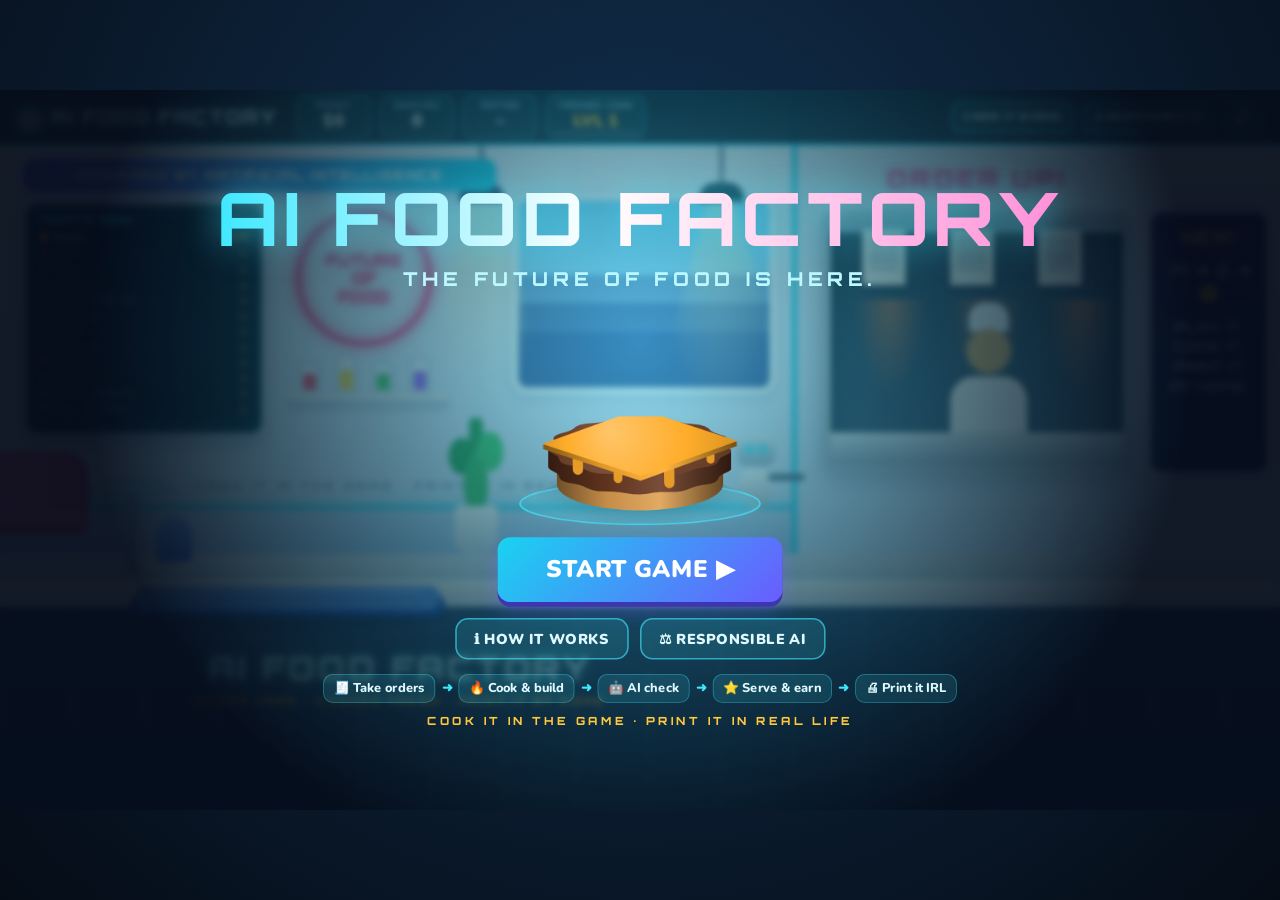
<file: index.html>
<!DOCTYPE html>
<html lang="en">
<head>
  <!-- GENERATED by tools/build.js from dev.html, css/ and js/. Edit those files, then rebuild. -->
  <meta charset="utf-8" />
  <meta name="viewport" content="width=device-width, initial-scale=1" />
  <title>AI Food Factory</title>
  <link rel="preconnect" href="https://fonts.googleapis.com" />
  <link href="https://fonts.googleapis.com/css2?family=Orbitron:wght@600;800&family=Nunito:wght@500;700;800;900&display=swap" rel="stylesheet" />
  <style>
/* =========================================================
   AI FOOD FACTORY — STYLES
   Everything sits on a fixed 1600×900 stage that is scaled
   to fit any window (see fitStage() in game.js).
   ========================================================= */
:root {
  --ink: #12304a;
  --ink-soft: #4b6580;
  --cyan: #19d3f0;
  --cyan-glow: #40e8ff;
  --pink: #ff4d8d;
  --green: #2fcf6a;
  --yellow: #ffc83d;
  --orange: #ff8a3d;
  --navy: #0b1a2e;
  --head: 'Orbitron', 'Segoe UI', Arial, sans-serif;
  --body: 'Nunito', 'Segoe UI', Arial, sans-serif;
  --mono: 'Courier New', Consolas, monospace;
}

* { box-sizing: border-box; }
html, body { margin: 0; height: 100%; overflow: hidden; }
body { background: #071423; font-family: var(--body); color: var(--ink); user-select: none; }
button { font-family: inherit; }

#viewport { position: fixed; inset: 0; background: radial-gradient(circle at 50% 30%, #12304f, #050c16); }
#stage { position: absolute; width: 1600px; height: 900px; left: 0; top: 0; transform-origin: 0 0; overflow: hidden; background: #dfefff; }
.hidden { display: none !important; }

/* =========================================================
   FRONT OF HOUSE (restaurant world)
   ========================================================= */
#world { position: absolute; inset: 0; transform-origin: 0 0; transition: transform 0.9s cubic-bezier(.6,.05,.25,1); }
.wall { position: absolute; left: 0; top: 0; width: 1600px; height: 580px; background: linear-gradient(180deg, #f6faff 0%, #e2efff 60%, #cfe3fb 100%); }
.wall::before { content: ''; position: absolute; inset: 0; background: repeating-linear-gradient(90deg, transparent 0 118px, rgba(25,211,240,.08) 118px 120px); }
.wall-stripe { position: absolute; left: 0; right: 0; top: 520px; height: 60px; background: linear-gradient(180deg, #bdd8f5, #a7c9ee); border-top: 4px solid var(--cyan); box-shadow: 0 -2px 18px rgba(25,211,240,.5); }
.pendant { position: absolute; top: 70px; width: 4px; height: 50px; background: #56687e; z-index: 1; }
.pendant i { position: absolute; left: -26px; top: 46px; width: 56px; height: 24px; border-radius: 28px 28px 6px 6px; background: linear-gradient(#2b3a4d, #0b1a2e); }
.pendant i::after { content: ''; position: absolute; left: -60px; top: 22px; width: 176px; height: 260px; background: radial-gradient(ellipse at 50% 0%, rgba(255,240,190,.5), transparent 70%); clip-path: polygon(40% 0, 60% 0, 100% 100%, 0 100%); pointer-events: none; }
.pendant.p1 { left: 120px; display: none; } .pendant.p2 { left: 600px; } .pendant.p3 { left: 900px; }
.banner { position: absolute; left: 30px; top: 86px; width: 590px; padding: 10px 0; text-align: center; font: 800 17px var(--head); letter-spacing: 2px; color: #fff; background: linear-gradient(90deg, #6a5cff, #19d3f0); border-radius: 14px; box-shadow: 0 6px 20px rgba(106,92,255,.35); z-index: 2; }
.menu-screen { position: absolute; left: 30px; top: 140px; width: 300px; height: 292px; background: var(--navy); border-radius: 16px; border: 4px solid #9fb3c8; padding: 10px 14px; box-shadow: 0 0 24px rgba(25,211,240,.35) inset, 0 10px 24px rgba(0,30,60,.25); }
.menu-title { font: 800 12px var(--head); color: var(--cyan-glow); letter-spacing: 1px; margin-bottom: 6px; text-shadow: 0 0 8px var(--cyan-glow); }
.menu-list { display: grid; gap: 1px; font: 700 12.5px var(--body); color: #dff9ff; }
.menu-list div { display: flex; justify-content: space-between; white-space: nowrap; line-height: 18.5px; }
.menu-list .locked { opacity: .35; }
.menu-list b { color: var(--yellow); }
.neon-ring { position: absolute; left: 370px; top: 150px; width: 170px; height: 170px; border-radius: 50%; border: 6px solid var(--pink); box-shadow: 0 0 20px var(--pink), inset 0 0 20px var(--pink); display: flex; align-items: center; justify-content: center; text-align: center; font: 800 20px/1.15 var(--head); color: var(--pink); text-shadow: 0 0 10px var(--pink); animation: flicker 6s infinite; }
@keyframes flicker { 0%, 92%, 100% { opacity: 1; } 93% { opacity: .4; } 95% { opacity: 1; } 96% { opacity: .5; } }
.shelf { position: absolute; left: 360px; top: 380px; width: 200px; height: 14px; background: linear-gradient(#ffffff, #b9cbe0); border-radius: 4px; box-shadow: 0 6px 10px rgba(0,30,60,.15); }
.shelf b { position: absolute; bottom: 14px; width: 26px; height: 40px; border-radius: 6px 6px 4px 4px; background: linear-gradient(90deg, rgba(255,255,255,.6), rgba(255,255,255,.2)); border: 2px solid rgba(120,160,200,.5); }
.shelf b::after { content: ''; position: absolute; left: 3px; right: 3px; bottom: 3px; height: 55%; border-radius: 3px; background: var(--c, #ff8a3d); }
.shelf b:nth-child(1) { left: 14px; --c: #ff4d6d; } .shelf b:nth-child(2) { left: 60px; --c: #ffd84a; height: 50px; } .shelf b:nth-child(3) { left: 106px; --c: #4fd06a; } .shelf b:nth-child(4) { left: 152px; --c: #a66cff; height: 46px; }
.window { position: absolute; left: 640px; top: 130px; width: 330px; height: 250px; border-radius: 20px; border: 8px solid #f6fbff; overflow: hidden; box-shadow: 0 6px 20px rgba(0,40,90,.15); background: linear-gradient(180deg, #7fd3ff, #c9ecff); }
.window .city { position: absolute; inset: 0; background: linear-gradient(transparent 55%, rgba(60,90,160,.55) 55%) 0 0/40px 100%, linear-gradient(transparent 40%, rgba(80,110,180,.5) 40%) 20px 0/70px 100%, linear-gradient(transparent 70%, rgba(40,70,140,.6) 70%) 10px 0/55px 100%; }
.window .drone { position: absolute; top: 40px; left: -40px; width: 34px; height: 10px; border-radius: 6px; background: #2b3a4d; animation: drone 14s linear infinite; }
.window .drone::before { content: ''; position: absolute; left: -6px; right: -6px; top: -4px; height: 3px; background: #9fb3c8; }
@keyframes drone { to { transform: translate(420px, 30px); } }
.motto { position: absolute; left: 30px; top: 486px; width: 960px; text-align: center; font: 800 14px var(--head); letter-spacing: 4px; color: rgba(18,48,74,.4); }
.lab-wall { position: absolute; left: 990px; top: 0; width: 610px; height: 580px; background: linear-gradient(180deg, #1a3150, #24466e); border-left: 6px solid var(--cyan); box-shadow: -8px 0 30px rgba(25,211,240,.35); overflow: hidden; }
.hex-pattern { position: absolute; inset: 0; opacity: .25; background-image: radial-gradient(circle, rgba(64,232,255,.6) 1.5px, transparent 2px); background-size: 26px 26px; }
.lab-sign { position: absolute; left: 70px; top: 80px; width: 470px; padding: 8px; text-align: center; font: 800 18px var(--head); letter-spacing: 3px; color: #bff8ff; text-shadow: 0 0 12px var(--cyan-glow); border: 2px solid rgba(64,232,255,.6); border-radius: 12px; z-index: 1; background: rgba(5,20,40,.5); }
.lab-pipes i { position: absolute; top: 0; width: 10px; height: 580px; background: linear-gradient(90deg, #56687e, #9fb3c8, #56687e); opacity: .5; overflow: hidden; }
.lab-pipes i:nth-child(1) { left: 22px; } .lab-pipes i:nth-child(2) { left: 580px; } .lab-pipes i:nth-child(3) { left: 40px; width: 6px; }
.lab-pipes i::after { content: ''; position: absolute; left: 1px; width: 8px; height: 40px; border-radius: 4px; background: var(--cyan-glow); box-shadow: 0 0 10px var(--cyan-glow); animation: flow 3s linear infinite; }
@keyframes flow { from { top: -40px; } to { top: 580px; } }
.floor { position: absolute; left: 0; top: 580px; width: 1600px; height: 320px; background: repeating-linear-gradient(90deg, rgba(255,255,255,.25) 0 2px, transparent 2px 80px), linear-gradient(180deg, #c4d3e4, #9fb4cc); }
.floor-shine { position: absolute; inset: 0; background: linear-gradient(180deg, rgba(255,255,255,.35), transparent 40%); }
.dining .booth { position: absolute; left: 0; top: 452px; width: 110px; }
.booth-back { height: 80px; border-radius: 0 30px 0 0; background: linear-gradient(90deg, #ff5fa2, #e2457d); box-shadow: inset -8px 0 0 rgba(0,0,0,.08); }
.booth-seat { height: 30px; margin-top: -6px; border-radius: 0 10px 10px 0; background: linear-gradient(#ff7aa8, #c93b70); }
.dining .table { position: absolute; left: 110px; top: 490px; width: 110px; }
.dining .table .top { height: 16px; border-radius: 50%; background: linear-gradient(#ffffff, #cfdceb); box-shadow: 0 0 0 3px var(--cyan) inset; }
.dining .table .leg { width: 12px; height: 100px; margin: 0 auto; background: #9fb3c8; }
.dining .stool { position: absolute; top: 534px; width: 44px; height: 56px; border-radius: 22px 22px 6px 6px; background: linear-gradient(#7aa8ff, #3f6fe0); }
.dining .s1 { left: 196px; } .dining .s2 { display: none; }
.plant { position: absolute; left: 560px; top: 410px; }
.plant .pot { position: absolute; top: 110px; left: 8px; width: 54px; height: 60px; background: linear-gradient(#ffffff, #cbd8e6); border-radius: 6px 6px 18px 18px; }
.plant .leaves { width: 70px; height: 120px; background: radial-gradient(ellipse at 50% 70%, #3fbf62 30%, transparent 31%), radial-gradient(ellipse at 25% 40%, #2fa452 22%, transparent 23%), radial-gradient(ellipse at 75% 35%, #49cf6c 22%, transparent 23%), radial-gradient(ellipse at 50% 15%, #2fa452 18%, transparent 19%); animation: sway 5s ease-in-out infinite; transform-origin: 50% 100%; }
@keyframes sway { 50% { transform: rotate(2deg); } }
.robot-waiter { position: absolute; left: 920px; top: 430px; animation: hover 3s ease-in-out infinite; }
@keyframes hover { 50% { transform: translateY(-8px); } }
.rw-head { width: 50px; height: 40px; border-radius: 14px; background: linear-gradient(#e9f1f9, #9fb3c8); position: relative; }
.rw-head i { position: absolute; top: 14px; width: 9px; height: 9px; border-radius: 50%; background: var(--cyan-glow); box-shadow: 0 0 8px var(--cyan-glow); }
.rw-head i:first-child { left: 12px; } .rw-head i:last-child { right: 12px; }
.rw-body { width: 40px; height: 50px; margin: 4px auto 0; border-radius: 12px 12px 20px 20px; background: linear-gradient(#ffffff, #b7c5d4); }
.rw-tray { position: absolute; left: 40px; top: 50px; width: 46px; height: 8px; border-radius: 4px; background: #56687e; }
.soda-machine { display: none; }

/* customer */
.customer { position: absolute; left: 215px; top: 250px; width: 260px; height: 420px; transition: left 1.4s ease-in-out, opacity .4s; }
.customer canvas { width: 260px; height: 420px; display: block; }
.customer.walking canvas { animation: bob .34s ease-in-out infinite alternate; }
.customer.offstage { left: -320px; }
.customer.leaving { left: 1000px; opacity: 0; }
.customer.bounce canvas { animation: hop .45s ease 2; }
@keyframes bob { from { transform: translateY(0) rotate(-1.5deg); } to { transform: translateY(-10px) rotate(1.5deg); } }
@keyframes hop { 50% { transform: translateY(-22px); } }
.name-tag { position: absolute; left: 50%; top: 318px; transform: translateX(-50%); background: #fff; border: 3px solid var(--cyan); border-radius: 10px; padding: 2px 12px; font: 800 14px var(--body); white-space: nowrap; }
.bubble { position: absolute; left: 400px; top: 186px; max-width: 236px; z-index: 6; background: #fff; border-radius: 22px; padding: 14px 18px; font: 800 18px/1.25 var(--body); color: var(--ink); box-shadow: 0 8px 24px rgba(0,40,90,.2); border: 3px solid var(--ink); animation: pop .3s cubic-bezier(.3,1.6,.6,1); }
.bubble::after { content: ''; position: absolute; left: -16px; bottom: 18px; border: 10px solid transparent; border-right: 14px solid var(--ink); }
.hearts { position: absolute; left: 262px; top: 262px; z-index: 7; display: flex; gap: 4px; font-size: 30px; }
.hearts span { animation: heartPop .5s cubic-bezier(.3,1.8,.6,1) backwards, rise 2.6s ease-out forwards; }
@keyframes heartPop { from { transform: scale(0); } }
@keyframes rise { 70% { opacity: 1; } to { transform: translateY(-40px); opacity: 0; } }
@keyframes pop { from { transform: scale(.5); opacity: 0; } to { transform: scale(1); opacity: 1; } }

.counter { position: absolute; left: 0; top: 612px; width: 1600px; height: 288px; z-index: 3; }
.counter-top { height: 34px; background: linear-gradient(180deg, #ffffff, #d7e3f0); border-radius: 0 18px 0 0; box-shadow: 0 4px 0 var(--cyan), 0 8px 24px rgba(25,211,240,.5); }
.counter-front { height: 254px; display: flex; flex-direction: column; align-items: center; padding-right: 600px; justify-content: flex-start; padding-top: 52px; gap: 8px; background-image: linear-gradient(90deg, rgba(64,232,255,.12) 2px, transparent 2px), linear-gradient(180deg, #2a4a72, #18304f); background-size: 90px 100%, auto; }
.counter-logo { font: 800 40px var(--head); color: #bff8ff; letter-spacing: 4px; text-shadow: 0 0 16px var(--cyan-glow); }
.counter-sub { font: 800 13px var(--head); color: var(--yellow); letter-spacing: 3px; }
.serve-tray { position: absolute; left: 150px; top: 520px; width: 420px; height: 160px; z-index: 4; pointer-events: none; }
.plate { position: absolute; z-index: 6; transition: left .8s cubic-bezier(.5,0,.3,1), top .8s cubic-bezier(.5,-0.4,.3,1), width .8s, height .8s; filter: drop-shadow(0 8px 6px rgba(0,30,60,.3)); }
#printerCanvas { position: absolute; left: 1020px; top: 135px; width: 560px; height: 740px; z-index: 2; }

/* cinematic */
.letterbox { position: absolute; left: 0; right: 0; height: 0; background: #000; z-index: 20; transition: height .7s ease; }
.letterbox.top { top: 0; } .letterbox.bottom { bottom: 0; }
#stage.cinematic .letterbox { height: 56px; }
#stage.cinematic:not(.irl) #hud, #stage.cinematic:not(.irl) #rightCol, #stage.cinematic:not(.irl) #stationBar, #stage.cinematic #insight { opacity: 0; pointer-events: none; }

/* =========================================================
   HUD
   ========================================================= */
#hud { position: absolute; left: 0; top: 0; width: 1600px; height: 70px; z-index: 12; display: flex; align-items: center; gap: 18px; padding: 0 22px; background: linear-gradient(180deg, rgba(11,26,46,.97), rgba(11,26,46,.9)); border-bottom: 3px solid var(--cyan); transition: opacity .5s; }
.logo { font: 800 24px var(--head); color: #fff; letter-spacing: 2px; white-space: nowrap; text-shadow: 0 0 12px var(--cyan-glow); }
.logo-icon { filter: drop-shadow(0 0 6px var(--cyan-glow)); }
.stats { display: flex; gap: 10px; margin-left: 6px; }
.stat { position: relative; display: flex; flex-direction: column; align-items: center; min-width: 94px; padding: 4px 12px 7px; background: rgba(64,232,255,.1); border: 2px solid rgba(64,232,255,.35); border-radius: 12px; }
.stat label { font: 800 10px var(--head); color: #8fdcec; letter-spacing: 1px; white-space: nowrap; }
.stat span { font: 900 21px var(--body); color: #fff; }
.stat.level span { color: var(--yellow); }
.stat .xp { position: absolute; left: 8px; right: 8px; bottom: 3px; height: 4px; border-radius: 2px; background: rgba(255,255,255,.15); overflow: hidden; }
.stat .xp div { height: 100%; width: 0; background: var(--yellow); transition: width .8s; }
#money.bump { animation: bump .5s; }
@keyframes bump { 50% { transform: scale(1.35); color: var(--green); } }
.hud-buttons { margin-left: auto; display: flex; gap: 10px; }
.volume-panel { position: absolute; right: 18px; top: 74px; width: 270px; padding: 14px 18px; border-radius: 18px; background: var(--navy); border: 2px solid var(--cyan-glow); box-shadow: 0 12px 30px rgba(0,0,0,.4); color: #dff9ff; display: grid; gap: 10px; animation: pop .25s; }
.volume-panel h4 { margin: 0; font: 800 13px var(--head); letter-spacing: 2px; color: var(--cyan-glow); }
.volume-panel label { display: grid; grid-template-columns: 70px 1fr; align-items: center; font: 800 14px var(--body); }
.volume-panel input { accent-color: var(--cyan); width: 100%; }

/* =========================================================
   BUTTONS
   ========================================================= */
.btn { font: 900 18px var(--body); letter-spacing: .5px; border: none; border-radius: 16px; padding: 12px 22px; cursor: pointer; color: #fff; background: #5b6f88; transition: transform .12s, box-shadow .2s, filter .2s; }
.btn:hover:not(:disabled) { transform: translateY(-2px); filter: brightness(1.08); }
.btn:active:not(:disabled) { transform: translateY(1px); }
.btn:disabled { opacity: .45; cursor: not-allowed; }
.btn.primary { background: linear-gradient(135deg, #19d3f0, #6a5cff); box-shadow: 0 6px 0 #3e35b0, 0 10px 24px rgba(106,92,255,.35); }
.btn.success { background: linear-gradient(135deg, #2fcf6a, #13a39a); box-shadow: 0 6px 0 #0d7a5e, 0 10px 24px rgba(47,207,106,.4); animation: glowG 1.4s ease-in-out infinite; }
.btn small { display: block; font: 800 12px var(--body); opacity: .9; }
@keyframes glowG { 50% { box-shadow: 0 6px 0 #0d7a5e, 0 0 30px rgba(47,207,106,.9); } }
.btn.ghost { background: rgba(64,232,255,.12); border: 2px solid rgba(64,232,255,.6); color: #dff9ff; }
.btn.small { font-size: 13px; padding: 9px 14px; border-radius: 12px; }
.btn.icon { font-size: 18px; padding: 6px 12px; }
.btn.big { font-size: 21px; padding: 14px 22px; width: 100%; }
.btn.huge { font-size: 30px; padding: 20px 60px; }
.btn.glow:not(:disabled) { animation: glow 1.6s ease-in-out infinite; }
@keyframes glow { 50% { box-shadow: 0 6px 0 #3e35b0, 0 0 34px rgba(64,232,255,.9); } }
.btn.skip { position: absolute; right: 40px; top: 72px; z-index: 30; background: rgba(0,0,0,.6); border: 2px solid #fff; font-size: 20px; }

/* =========================================================
   RIGHT COLUMN: ticket + AI assist
   ========================================================= */
.right-col { position: absolute; z-index: 8; display: flex; flex-direction: column; gap: 12px; transition: left .45s cubic-bezier(.4,0,.2,1), top .45s, width .45s, opacity .4s; }
.right-col.front { left: 648px; top: 90px; width: 350px; }
.right-col.docked { left: 1290px; top: 86px; width: 300px; }
.ticket { position: relative; background: #fffef8; color: #1d2a36; padding: 16px 18px 18px; font-family: var(--mono); box-shadow: 0 16px 30px rgba(0,20,50,.3); border-radius: 4px; animation: slideDown .45s cubic-bezier(.3,1.4,.6,1); }
@keyframes slideDown { from { transform: translateY(-40px); opacity: 0; } }
.ticket .perf { position: absolute; left: 0; right: 0; top: -8px; height: 10px; background: radial-gradient(circle at 6px 0, transparent 6px, #fffef8 6.5px) 0 0/12px 10px repeat-x; }
.ticket .perf.bottom { top: auto; bottom: -8px; transform: rotate(180deg); }
.ticket::before { content: ''; position: absolute; left: 50%; top: -18px; width: 54px; height: 12px; transform: translateX(-50%); background: var(--pink); border-radius: 6px 6px 0 0; }
.t-head { display: flex; justify-content: space-between; font-weight: 900; font-size: 15px; }
.t-customer { margin-top: 4px; font-size: 14px; font-weight: 700; }
.t-customer b { font-size: 17px; }
.t-rule { border-top: 2px dashed #9aa7b4; margin: 8px 0; }
.t-food { display: flex; align-items: center; gap: 10px; font: 900 22px var(--body); text-transform: uppercase; }
.t-food span:first-child { font-size: 36px; }
.t-food .chk { margin-left: auto; width: 26px; height: 26px; flex: none; border-radius: 50%; border: 3px solid #c7d2dd; }
.t-food .chk.on { background: var(--green); border-color: var(--green); }
.t-food .chk.on::after { content: '✓'; display: block; color: #fff; font: 900 16px var(--body); text-align: center; line-height: 20px; }
.t-rows { display: grid; gap: 3px; margin: 6px 0; max-height: 270px; overflow: auto; }
.t-row { display: grid; grid-template-columns: 96px 1fr; font-size: 14px; align-items: start; }
.t-row label { font-weight: 700; color: #5a6a7a; }
.t-row div { display: flex; flex-wrap: wrap; gap: 3px 8px; font-weight: 900; }
.t-row span.no { color: #c0284a; }
.t-extras { display: grid; gap: 4px; border-top: 2px dashed #9aa7b4; padding-top: 6px; }
.t-extras:empty { display: none; }
.t-extra { display: grid; grid-template-columns: 62px 1fr 20px; font-size: 14px; align-items: center; }
.t-extra label { font-weight: 700; color: #5a6a7a; }
.t-extra span { font-weight: 900; }
.t-extra i { color: var(--green); font-style: normal; font-weight: 900; }
.t-extra.done span { text-decoration: line-through; opacity: .6; }
.patience { display: grid; grid-template-columns: auto 1fr auto; align-items: center; gap: 8px; margin: 10px 0 8px; font-family: var(--body); }
.patience label { font: 800 10px var(--head); color: var(--ink-soft); }
.bar { height: 14px; background: #dbe7f3; border-radius: 10px; overflow: hidden; }
.bar > div { height: 100%; width: 100%; border-radius: 10px; background: linear-gradient(90deg, #2fcf6a, #19d3f0); transition: width .5s cubic-bezier(.3,.9,.4,1); }
#patienceFill.low { background: linear-gradient(90deg, #ff4d8d, #ffc83d); }
#timer { font: 800 14px var(--body); color: var(--ink-soft); min-width: 30px; text-align: right; }
.ticket .btn { font-family: var(--body); }
.right-col.docked .ticket { padding: 12px 14px 14px; }
.right-col.docked .t-food { font-size: 18px; }
.right-col.docked .t-food span:first-child { font-size: 28px; }
.right-col.docked .t-row { grid-template-columns: 82px 1fr; font-size: 13px; }
.right-col.docked .btn.big { font-size: 17px; padding: 10px 14px; }

.ai-assist { border-radius: 18px; padding: 12px 14px; color: #dff9ff; background: linear-gradient(160deg, rgba(8,24,44,.96), rgba(19,44,80,.94)); border: 2px solid rgba(64,232,255,.7); box-shadow: 0 0 24px rgba(64,232,255,.25); }
.aa-head { display: flex; align-items: center; gap: 8px; font: 800 14px var(--head); letter-spacing: 2px; color: var(--cyan-glow); margin-bottom: 8px; }
.aa-next { font: 800 16px/1.3 var(--body); color: #fff; padding: 8px 10px; border-radius: 12px; background: rgba(64,232,255,.12); margin-bottom: 6px; }
.aa-next label { display: block; font: 800 10px var(--head); letter-spacing: 2px; color: #9dffb0; margin-bottom: 2px; }
.aa-tip { font: 700 13px/1.35 var(--body); color: #cfeefb; padding: 3px 2px; }
.right-col.front .ai-assist { display: none; }

/* =========================================================
   STATION BAR (bottom navigation)
   ========================================================= */
.station-bar { position: absolute; left: 0; bottom: 0; width: 1600px; height: 70px; z-index: 9; display: flex; gap: 6px; padding: 8px 10px 6px; background: linear-gradient(180deg, rgba(11,26,46,.94), rgba(5,14,28,.98)); border-top: 3px solid var(--cyan); transition: opacity .4s; }
.st-btn { position: relative; flex: 1; display: flex; align-items: center; justify-content: center; gap: 8px; border: 2px solid rgba(64,232,255,.25); border-radius: 14px; background: rgba(64,232,255,.06); color: #dff9ff; cursor: pointer; transition: transform .12s, background .2s, border-color .2s; }
.st-btn:hover:not(.locked) { transform: translateY(-3px); background: rgba(64,232,255,.16); }
.st-icon { font-size: 26px; }
.st-label { font: 800 14px var(--head); letter-spacing: 1px; }
.st-chip { position: absolute; top: -11px; right: 8px; font: 900 10px var(--body); padding: 2px 7px; border-radius: 8px; background: #56687e; color: #fff; white-space: nowrap; }
.st-btn.active { background: linear-gradient(135deg, rgba(25,211,240,.4), rgba(106,92,255,.4)); border-color: var(--cyan-glow); box-shadow: 0 0 18px rgba(64,232,255,.5); }
.st-btn.needed { border-color: var(--pink); animation: needPulse 1.3s ease-in-out infinite; }
.st-btn.needed .st-chip { background: var(--pink); }
.st-btn.done .st-chip { background: var(--green); }
.st-btn.busy .st-chip { background: var(--orange); }
.st-btn.locked { opacity: .35; cursor: not-allowed; }
@keyframes needPulse { 50% { box-shadow: 0 0 16px rgba(255,77,141,.8); } }

/* =========================================================
   KITCHEN STATIONS
   ========================================================= */
.kitchen { position: absolute; left: 0; top: 70px; width: 1600px; height: 760px; z-index: 5; animation: fade .25s; }
#kitchenCanvas { position: absolute; inset: 0; width: 1600px; height: 760px; }
#stationUI { position: absolute; inset: 0; }
.kbtn { position: absolute; display: flex; flex-direction: column; align-items: center; justify-content: center; border: none; border-radius: 14px; cursor: pointer; font: 900 17px var(--body); color: #fff; background: linear-gradient(180deg, #5b6f88, #3e5068); box-shadow: 0 5px 0 #26344a, 0 8px 16px rgba(0,20,50,.25); transition: transform .1s, filter .15s; }
.kbtn small { font: 700 11px var(--body); opacity: .9; }
.kbtn:hover:not(:disabled) { transform: translateY(-2px); filter: brightness(1.1); }
.kbtn:active:not(:disabled) { transform: translateY(3px); box-shadow: 0 2px 0 #26344a; }
.kbtn:disabled { opacity: .4; cursor: not-allowed; }
.kbtn.go { background: linear-gradient(180deg, #34d97a, #13a39a); box-shadow: 0 5px 0 #0d7a5e, 0 8px 18px rgba(47,207,106,.35); }
.kbtn.hot { background: linear-gradient(180deg, #ff9a3d, #ff4d4d); box-shadow: 0 5px 0 #b2362c, 0 8px 18px rgba(255,100,60,.35); }
.kbtn.danger { background: linear-gradient(180deg, #ff6b8a, #d63a5e); box-shadow: 0 5px 0 #8e2440; }
.kbtn.pulse:not(:disabled) { animation: kpulse 1.1s ease-in-out infinite; }
@keyframes kpulse { 50% { filter: brightness(1.2); box-shadow: 0 5px 0 rgba(0,0,0,.3), 0 0 26px rgba(255,255,255,.75); } }
.kbtn.flavor { background: linear-gradient(180deg, var(--fc), #2b3a4d 160%); font-size: 14px; text-shadow: 0 1px 2px rgba(0,0,0,.6); }
.kbtn.flavor.on { outline: 4px solid #fff; box-shadow: 0 0 22px var(--fc); }
.kbtn.fill { font-size: 21px; touch-action: none; }
.kbtn.fill:active { transform: translateY(3px) scale(.98); filter: brightness(1.2); }
.bin { position: absolute; display: flex; flex-direction: column; align-items: center; justify-content: flex-end; padding: 4px 4px 6px; border-radius: 14px; border: 3px solid rgba(255,255,255,.85); background: linear-gradient(180deg, rgba(255,255,255,.95), rgba(225,236,247,.95)); box-shadow: inset 0 -10px 18px rgba(30,60,100,.12), 0 6px 12px rgba(0,30,60,.2); cursor: pointer; transition: transform .12s, border-color .15s, box-shadow .15s; }
.bin img { width: 100%; flex: 1; min-height: 0; object-fit: contain; pointer-events: none; filter: drop-shadow(0 3px 2px rgba(0,0,0,.2)); }
.bin-name { font: 900 12px/1.1 var(--body); color: var(--ink); text-align: center; }
.bin:hover:not(:disabled) { transform: translateY(-4px); border-color: var(--cyan); box-shadow: 0 0 0 3px rgba(25,211,240,.35), 0 10px 18px rgba(0,30,60,.25); }
.bin:active:not(:disabled) { transform: translateY(1px) scale(.97); }
.bin:disabled { opacity: .45; cursor: not-allowed; }
.bin.base { border-color: #ffd84a; }
.bin.base .bin-name { font-size: 13px; }
.bin.pulse-bin:not(:disabled) { animation: binPulse 1.2s ease-in-out infinite; }
@keyframes binPulse { 50% { border-color: var(--pink); box-shadow: 0 0 18px rgba(255,77,141,.6); } }
.bin-badge { position: absolute; top: -9px; left: 50%; transform: translateX(-50%); font: 900 9.5px var(--body); padding: 2px 6px; border-radius: 7px; background: #56687e; color: #fff; white-space: nowrap; }
.bin-badge.ok { background: var(--green); }
.bin-badge.hot { background: var(--orange); }
.bin-ai { position: absolute; top: 4px; right: 4px; font: 800 8.5px var(--head); background: var(--pink); color: #fff; padding: 2px 4px; border-radius: 5px; box-shadow: 0 0 8px var(--pink); }
.raw { position: absolute; width: 104px; height: 128px; border: 2px solid transparent; border-radius: 12px; background: transparent; cursor: pointer; display: flex; align-items: flex-end; justify-content: center; padding: 0 4px 6px; transition: background .15s, border-color .15s; }
.raw span { font: 900 11.5px/1.1 var(--body); color: var(--ink); background: rgba(255,255,255,.88); padding: 2px 6px; border-radius: 6px; text-align: center; }
.raw:hover { background: rgba(255,255,255,.35); border-color: var(--cyan); }
.raw:active { transform: scale(.96); }
.raw .bin-badge { top: 4px; }
.raw.needed .bin-badge { background: var(--pink); animation: needPulse 1.3s infinite; }
.station-hint { position: absolute; padding: 10px 14px; border-radius: 12px; background: rgba(255,255,255,.92); font: 800 15px var(--body); color: var(--ink); }

.qc-panel { position: absolute; top: 40px; width: 390px; padding: 18px 20px; border-radius: 22px; color: #dff9ff; background: linear-gradient(160deg, rgba(8,24,44,.97), rgba(16,44,74,.95)); border: 2px solid var(--cyan-glow); box-shadow: 0 0 40px rgba(64,232,255,.45); animation: slideRight .4s cubic-bezier(.3,1.3,.6,1); font-family: var(--body); }
.qc-title { display: flex; align-items: center; gap: 10px; font: 800 20px var(--head); letter-spacing: 2px; color: #bff8ff; text-shadow: 0 0 10px var(--cyan-glow); }
.qc-sub { font: 700 13px var(--mono); color: #8fdcec; margin: 4px 0 10px; }
.qc-panel ul { list-style: none; margin: 0; padding: 0; display: grid; gap: 7px; }
.qc-panel li { font: 800 16px var(--body); animation: typeIn .3s; }
.qc-panel li b { display: inline-block; width: 22px; }
.qc-panel li.ok b { color: var(--green); }
.qc-panel li.warn b, .qc-panel li.warn { color: var(--yellow); }
.qc-panel li small { display: block; padding-left: 22px; font: 700 12.5px var(--body); color: #b9d9e6; }
.qc-score { display: flex; align-items: baseline; justify-content: space-between; margin-top: 14px; padding: 10px 14px; border-radius: 14px; background: rgba(47,207,106,.12); border: 2px solid #8fffb0; animation: pop .35s; }
.qc-score label { font: 800 14px var(--head); color: #9dffb0; letter-spacing: 2px; }
.qc-score span { font: 900 40px var(--body); color: #fff; text-shadow: 0 0 14px var(--green); }
.qc-ready { margin: 10px 0; text-align: center; font: 800 14px var(--head); letter-spacing: 2px; color: #9dffb0; animation: blink 1s infinite; }
@keyframes blink { 50% { opacity: .5; } }
.qc-buttons { display: grid; grid-template-columns: 1fr 1.6fr; gap: 10px; }
.qc-buttons .kbtn { position: relative; height: 56px; font-size: 15px; }

/* =========================================================
   CUTSCENE AI PANEL
   ========================================================= */
.ai-panel { position: absolute; left: 36px; top: 80px; width: 560px; min-height: 300px; z-index: 25; padding: 22px 26px; border-radius: 24px; color: #dff9ff; font-family: Consolas, 'Courier New', monospace; background: linear-gradient(160deg, rgba(8,24,44,.95), rgba(16,44,74,.92)); border: 2px solid var(--cyan-glow); box-shadow: 0 0 40px rgba(64,232,255,.35), inset 0 0 30px rgba(64,232,255,.1); animation: slideRight .5s; }
@keyframes slideRight { from { transform: translateX(-60px); opacity: 0; } }
.ai-title { font: 800 24px var(--head); color: #bff8ff; letter-spacing: 3px; text-shadow: 0 0 12px var(--cyan-glow); display: flex; align-items: center; gap: 12px; margin-bottom: 14px; }
.pulse-dot { width: 12px; height: 12px; border-radius: 50%; background: var(--green); box-shadow: 0 0 12px var(--green); animation: pulse 1s infinite; flex: none; }
@keyframes pulse { 50% { transform: scale(.6); opacity: .5; } }
.ai-steps { list-style: none; padding: 0; margin: 0; display: grid; gap: 7px; }
.ai-steps li { font-size: 17px; animation: typeIn .3s; }
.ai-steps li .res { display: block; padding-left: 26px; font-size: 14px; color: #8fffb0; }
.ai-steps li .res.warn { color: var(--yellow); }
.ai-steps li .spin::before { content: '◐'; display: inline-block; color: var(--cyan-glow); animation: spin .6s linear infinite; }
.ai-steps li .ok::before { content: '✔'; color: var(--green); }
@keyframes spin { to { transform: rotate(360deg); } }
@keyframes typeIn { from { opacity: 0; transform: translateX(-10px); } }
.ai-recipe { margin-top: 16px; padding: 14px 16px; border-radius: 16px; border: 2px solid #8fffb0; background: rgba(47,207,106,.08); animation: pop .35s; }
.ai-recipe-title { font: 800 18px var(--head); color: #8fffb0; text-shadow: 0 0 10px #2fcf6a; letter-spacing: 2px; }
.ai-recipe-meta { font-size: 13px; color: #bfeccc; margin: 4px 0 8px; }
.ai-recipe ol { margin: 0; padding-left: 26px; display: grid; grid-template-columns: 1fr 1fr; gap: 3px 14px; font-size: 14px; }
.ai-recipe li { opacity: .6; transition: all .2s; }
.ai-recipe li i { display: inline-block; width: 10px; height: 10px; border-radius: 3px; margin-right: 6px; }
.ai-recipe li.now { opacity: 1; color: #fff; font-weight: 700; text-shadow: 0 0 8px var(--cyan-glow); }
.ai-recipe li.done { opacity: 1; color: #8fffb0; }

/* =========================================================
   INSIGHT, NOTIFICATIONS, TOAST
   ========================================================= */
.insight { position: absolute; left: 30px; top: 86px; width: 420px; z-index: 9; padding: 16px 18px; border-radius: 20px; background: linear-gradient(150deg, #2a1650, #10305a); color: #fff; border: 2px solid var(--pink); box-shadow: 0 0 30px rgba(255,77,141,.45); animation: slideRight .5s cubic-bezier(.3,1.4,.6,1); }
.insight h4 { margin: 0 0 6px; font: 800 16px var(--head); color: #ff9cc4; letter-spacing: 2px; }
.insight p { margin: 4px 0; font: 700 16px var(--body); }
.insight .rec { margin-top: 8px; padding: 8px 12px; border-radius: 12px; background: rgba(255,255,255,.12); font: 900 17px var(--body); }
.insight .consent { margin-top: 8px; font: 700 12px var(--body); color: #9fe9c0; }
.insight .x { position: absolute; top: 8px; right: 12px; cursor: pointer; font-weight: 900; color: #ffb3d1; }
.notify { position: absolute; left: 640px; top: 84px; transform: translateX(-50%); z-index: 30; display: flex; flex-direction: column; align-items: center; gap: 6px; pointer-events: none; }
.note-pop { padding: 10px 18px; border-radius: 14px; background: rgba(11,26,46,.94); color: #fff; font: 800 16px var(--body); border: 2px solid var(--cyan-glow); box-shadow: 0 8px 20px rgba(0,0,0,.3); animation: noteIn .35s cubic-bezier(.3,1.5,.6,1), noteOut .4s 2.8s forwards; white-space: nowrap; }
@keyframes noteIn { from { transform: translateY(-20px); opacity: 0; } }
@keyframes noteOut { to { opacity: 0; transform: translateY(-10px); } }
.toast { position: absolute; left: 50%; top: 130px; transform: translateX(-50%); z-index: 50; padding: 16px 30px; border-radius: 20px; background: linear-gradient(135deg, #ffc83d, #ff8a3d); color: #3a1a00; font: 800 22px var(--head); box-shadow: 0 10px 30px rgba(255,138,61,.5); animation: pop .4s cubic-bezier(.3,1.6,.6,1); text-align: center; }
.toast small { display: block; font: 800 15px var(--body); margin-top: 4px; }

/* =========================================================
   OVERLAYS / MODALS
   ========================================================= */
.overlay { position: absolute; inset: 0; z-index: 40; display: flex; align-items: center; justify-content: center; background: rgba(5,15,30,.6); backdrop-filter: blur(4px); animation: fade .3s; }
@keyframes fade { from { opacity: 0; } }
.modal { position: relative; background: #fff; border-radius: 30px; border: 4px solid var(--cyan); box-shadow: 0 30px 80px rgba(0,0,0,.4); animation: pop .35s cubic-bezier(.3,1.4,.6,1); }
.modal h2 { margin: 0 0 12px; font: 800 28px var(--head); letter-spacing: 2px; }
.modal .close { position: absolute; top: 14px; right: 16px; width: 44px; height: 44px; border-radius: 50%; border: none; background: #eef4fa; font: 900 20px var(--body); cursor: pointer; color: var(--ink); }
.info { width: 1080px; max-height: 840px; overflow: auto; padding: 26px 40px; }
.info-badge { display: inline-block; font: 800 12px var(--head); letter-spacing: 3px; padding: 5px 12px; border-radius: 20px; background: var(--navy); color: var(--cyan-glow); margin-bottom: 10px; }
.lead { font: 700 18px/1.45 var(--body); margin: 0 0 14px; }
.how-steps { display: grid; grid-template-columns: repeat(7, 1fr); gap: 10px; margin: 6px 0 14px; }
.how-steps div { position: relative; display: flex; flex-direction: column; align-items: center; gap: 6px; padding: 12px 8px; border-radius: 16px; background: linear-gradient(180deg, #e6fbff, #f0ecff); border: 2px solid #b6e9f5; font: 800 13.5px/1.25 var(--body); text-align: center; }
.how-steps b { width: 30px; height: 30px; border-radius: 50%; background: linear-gradient(135deg, #19d3f0, #6a5cff); color: #fff; display: grid; place-items: center; font: 800 14px var(--head); }
.how-steps div:not(:last-child)::after { content: '➜'; position: absolute; right: -12px; top: 50%; transform: translateY(-50%); color: var(--cyan); font-size: 14px; z-index: 1; }
.sim-banner { text-align: center; padding: 12px; border-radius: 14px; background: var(--navy); color: #bff8ff; font: 800 16px var(--head); letter-spacing: 2px; text-shadow: 0 0 10px var(--cyan-glow); margin-bottom: 12px; }
.note { padding: 12px 18px; border-radius: 16px; background: #fff8e6; border: 2px solid var(--yellow); font: 600 15px/1.45 var(--body); }
.tech-grid { display: grid; grid-template-columns: repeat(3, 1fr); gap: 10px; margin-top: 14px; }
.tech-grid div { padding: 12px 14px; border-radius: 14px; background: #f1f7fd; display: flex; flex-direction: column; gap: 4px; font: 600 14px var(--body); }
.tech-grid b { font: 800 15px var(--body); color: var(--ink); }
.ethics-grid { display: flex; flex-wrap: wrap; justify-content: center; gap: 14px; }
.ethic { width: calc((100% - 28px) / 3); padding: 18px; border-radius: 20px; background: linear-gradient(160deg, #f4fbff, #f3efff); border: 2px solid #cfe6f5; display: flex; flex-direction: column; gap: 8px; font: 600 15px/1.4 var(--body); transition: transform .2s; }
.ethic:hover { transform: translateY(-4px); }
.ethic b { font: 800 16px var(--head); letter-spacing: 1px; }
.ethic em { font-style: normal; font: 700 13.5px/1.4 var(--body); color: #6a3fd0; padding: 8px 10px; border-radius: 10px; background: rgba(106,92,255,.08); margin-top: auto; }
.e-icon { font-size: 36px; }

.results-card { width: 1180px; display: flex; gap: 30px; padding: 28px 34px; }
.results-left { width: 400px; display: flex; flex-direction: column; align-items: center; gap: 14px; }
#resultFood { width: 400px; height: 300px; border-radius: 24px; background: radial-gradient(circle at 50% 60%, #ffffff, #e2eefb); border: 3px solid #d5e3f1; }
.r-quote { width: 100%; text-align: center; padding: 12px 16px; border-radius: 20px; background: #eef7ff; border: 3px solid var(--ink); font: 900 21px/1.3 var(--body); }
.r-hearts { font-size: 26px; letter-spacing: 4px; margin-bottom: 4px; }
.results-right { flex: 1; display: flex; flex-direction: column; gap: 9px; }
.results-right h2 { margin-bottom: 4px; }
.metric { display: grid; grid-template-columns: 220px 1fr 70px; align-items: center; gap: 12px; }
.metric label { font: 800 14px var(--head); color: var(--ink-soft); }
.metric span { font: 900 21px var(--body); text-align: right; }
.metric .bar { height: 18px; }
.metric .bar > div { width: 0; transition: width 1s cubic-bezier(.3,.9,.4,1); }
.metric .bar > div.ok { background: linear-gradient(90deg, #ffc83d, #ffe066); }
.metric .bar > div.bad { background: linear-gradient(90deg, #ff4d8d, #ff8a3d); }
.total-row { display: flex; align-items: center; justify-content: space-between; padding: 8px 18px; border-radius: 16px; background: var(--navy); color: #fff; }
.total-row label { font: 800 14px var(--head); color: #8fdcec; letter-spacing: 2px; margin-right: 12px; }
.total-row span { font: 900 36px var(--body); }
.stars { font-size: 42px; letter-spacing: 4px; color: #3a4c62; }
.stars .lit { color: #ffc83d; text-shadow: 0 0 12px rgba(255,200,61,.8); display: inline-block; animation: pop .35s backwards; }
.mistakes { margin: 0; padding: 0; list-style: none; display: flex; flex-wrap: wrap; gap: 6px; min-height: 28px; }
.mistakes li { font: 800 13.5px var(--body); padding: 5px 10px; border-radius: 10px; background: #fff0f3; color: #b23a5a; }
.mistakes li.good { background: #eafbf0; color: #1d8a4a; }
.earned { display: flex; align-items: baseline; gap: 14px; padding: 10px 18px; border-radius: 18px; background: linear-gradient(90deg, #eafbf0, #e6fbff); }
.earned label { font: 800 15px var(--head); color: var(--ink-soft); }
.earned span { font: 900 44px var(--body); color: #1d9a52; }
.earned small { font: 700 14px var(--body); color: var(--ink-soft); }
.xp-gain { margin-left: auto; font: 900 18px var(--body); color: #c48a00; }
.learned { font: 700 14px var(--body); color: #7a3fd0; min-height: 20px; }

/* =========================================================
   START SCREEN
   ========================================================= */
.start { background: radial-gradient(circle at 50% 35%, rgba(25,211,240,.35), rgba(5,12,25,.94) 70%); }
.start-card { text-align: center; color: #fff; display: flex; flex-direction: column; align-items: center; }
.start-badge { font: 800 13px var(--head); letter-spacing: 3px; padding: 6px 14px; border-radius: 20px; border: 2px solid var(--yellow); color: var(--yellow); }
.start h1 { margin: 12px 0 4px; font: 800 92px var(--head); letter-spacing: 6px; background: linear-gradient(90deg, #40e8ff, #ffffff 45%, #ff8fd8); -webkit-background-clip: text; background-clip: text; color: transparent; filter: drop-shadow(0 0 22px rgba(64,232,255,.6)); }
.tagline { margin: 0; font: 800 24px var(--head); letter-spacing: 6px; color: #bff8ff; }
#startFood { width: 420px; height: 300px; margin: 4px 0; }
.start-links { display: flex; gap: 14px; margin-top: 20px; }
.how { display: flex; align-items: center; gap: 8px; margin-top: 18px; font: 800 16px var(--body); color: #dff9ff; }
.how span { padding: 6px 12px; border-radius: 12px; background: rgba(64,232,255,.12); border: 1px solid rgba(64,232,255,.4); }
.how i { font-style: normal; color: var(--cyan-glow); }
.motto-start { margin-top: 14px; font: 800 14px var(--head); letter-spacing: 4px; color: var(--yellow); }
#aboutModal, #ethicsModal { z-index: 45; }

/* =========================================================
   KITCHEN PASS (right side of the restaurant)
   ========================================================= */
.pass-area { position: absolute; left: 990px; top: 0; width: 610px; height: 580px; background: linear-gradient(180deg, #eaf3fd, #cfe3fb); border-left: 6px solid var(--cyan); }
.pass-sign { position: absolute; left: 60px; top: 92px; width: 330px; text-align: center; font: 800 30px var(--head); letter-spacing: 4px; color: #ff4d8d; text-shadow: 0 0 14px #ff4d8d; animation: flicker 7s infinite; }
.pass-window { position: absolute; left: 30px; top: 150px; width: 390px; height: 330px; border-radius: 18px; border: 12px solid #b7c5d4; overflow: hidden; background: linear-gradient(180deg, #2a3a50, #46607e); box-shadow: inset 0 0 40px rgba(0,0,0,.5), 0 10px 24px rgba(0,30,60,.2); }
.pass-rail { position: absolute; left: 0; right: 0; top: 0; height: 16px; background: #9fb3c8; }
.pass-rail i { position: absolute; top: 12px; width: 54px; height: 70px; background: #fffef8; box-shadow: 0 4px 8px rgba(0,0,0,.3); animation: swing 3s ease-in-out infinite; transform-origin: 50% 0; }
.pass-rail i::before { content: ''; position: absolute; left: 8px; right: 8px; top: 12px; height: 40px; background: repeating-linear-gradient(180deg, #9aa7b4 0 3px, transparent 3px 9px); }
.pass-rail i:nth-child(1) { left: 40px; } .pass-rail i:nth-child(2) { left: 150px; animation-delay: -1s; } .pass-rail i:nth-child(3) { left: 260px; animation-delay: -2s; }
@keyframes swing { 50% { transform: rotate(3deg); } }
.pass-lamps b { position: absolute; top: 100px; width: 90px; height: 120px; background: radial-gradient(ellipse at 50% 0, rgba(255,140,80,.55), transparent 70%); }
.pass-lamps b:nth-child(1) { left: 30px; } .pass-lamps b:nth-child(2) { left: 150px; } .pass-lamps b:nth-child(3) { left: 270px; }
.pass-shelf { position: absolute; left: 0; right: 0; bottom: 0; height: 40px; background: linear-gradient(#e8eef5, #9fb3c8); }
.pass-chef { position: absolute; left: 150px; bottom: 40px; animation: chefMove 6s ease-in-out infinite; }
.pc-hat { width: 50px; height: 36px; margin: 0 auto -4px; border-radius: 20px 20px 4px 4px; background: #fff; }
.pc-head { width: 56px; height: 56px; margin: 0 auto; border-radius: 50%; background: #e0ac69; }
.pc-body { width: 96px; height: 70px; margin-top: 4px; border-radius: 30px 30px 0 0; background: #fff; }
@keyframes chefMove { 0%, 100% { transform: translateX(-60px); } 50% { transform: translateX(80px); } }
.ad-screen { position: absolute; left: 440px; top: 150px; width: 150px; height: 330px; border-radius: 16px; background: linear-gradient(170deg, #2a1650, #10305a); border: 4px solid #9fb3c8; color: #fff; text-align: center; padding: 16px 10px; box-shadow: 0 0 24px rgba(255,77,141,.35); }
.ad-title { font: 800 22px var(--head); color: var(--yellow); animation: blink 1.4s infinite; }
.ad-icon { font-size: 22px; margin: 14px 0; }
.ad-text { font: 800 18px/1.35 var(--head); color: #bff8ff; }
.service-bell { position: absolute; left: 860px; top: 590px; width: 54px; height: 28px; border-radius: 28px 28px 4px 4px; background: linear-gradient(#ffe58a, #c99a2e); z-index: 4; box-shadow: 0 6px 0 #56687e; }
.service-bell::before { content: ''; position: absolute; left: 22px; top: -8px; width: 10px; height: 8px; border-radius: 4px; background: #c99a2e; }

/* =========================================================
   PRINT IT IN REAL LIFE — cutscene
   ========================================================= */
#irlScene { position: absolute; inset: 0; transform-origin: 0 0; transition: transform 1.3s cubic-bezier(.6,.05,.25,1); }
#irlBack, #irlFront { position: absolute; left: 0; top: 0; width: 1600px; height: 900px; display: none; }
#irlFront { pointer-events: none; }
#irlPrinter { position: absolute; left: 65px; top: 330px; width: 235.2px; height: 310.8px; display: none; }
#stage.irl #irlBack, #stage.irl #irlFront, #stage.irl #irlPrinter { display: block; }
#gameView { position: absolute; left: 0; top: 0; width: 1600px; height: 900px; overflow: hidden; transform-origin: 0 0; transition: transform 1.3s cubic-bezier(.6,.05,.25,1); background: #dfefff; }
#stage.irl #gameView { pointer-events: none; box-shadow: 0 0 60px rgba(120,200,255,.6); }
#stage.irl .letterbox { height: 40px; }
.irl-prompt { position: absolute; left: 430px; top: 190px; width: 740px; z-index: 60; padding: 34px 40px; border-radius: 30px; background: rgba(11,26,46,.97); border: 6px solid var(--cyan-glow); box-shadow: 0 0 80px rgba(64,232,255,.7); color: #fff; text-align: center; animation: pop .4s cubic-bezier(.3,1.5,.6,1); }
.ip-head { font: 800 44px var(--head); color: #bff8ff; letter-spacing: 2px; text-shadow: 0 0 16px var(--cyan-glow); }
.ip-food { margin: 14px 0 6px; font: 900 52px var(--body); }
.ip-sub { font: 700 26px var(--body); color: #cfeefb; }
.ip-buttons { display: flex; justify-content: center; gap: 30px; margin-top: 26px; }
.ip-buttons span { padding: 18px 40px; border-radius: 20px; font: 900 34px var(--body); }
.ip-no { background: #3e5068; color: #cfe; }
.ip-yes { background: linear-gradient(135deg, #2fcf6a, #13a39a); box-shadow: 0 8px 0 #0d7a5e; }
.irl-prompt.clicked .ip-yes { transform: translateY(6px) scale(.96); box-shadow: 0 2px 0 #0d7a5e; filter: brightness(1.3); }
.ip-cursor { position: absolute; left: 700px; top: 420px; font-size: 70px; color: #fff; transform: rotate(-120deg); text-shadow: 0 4px 6px rgba(0,0,0,.6); animation: cursorMove 1.2s .1s ease-in-out forwards; }
@keyframes cursorMove { to { left: 480px; top: 300px; } }
.irl-caption { position: absolute; left: 50%; top: 58px; transform: translateX(-50%); z-index: 26; padding: 12px 28px; border-radius: 16px; background: rgba(0,0,0,.7); color: #fff; font: 800 26px var(--head); letter-spacing: 2px; white-space: nowrap; opacity: 0; transition: opacity .5s; pointer-events: none; }
.irl-caption b { color: var(--yellow); }
.irl-caption.show { opacity: 1; }
.irl-bubble { left: 900px; top: 300px; max-width: 300px; z-index: 5; }
.irl-hearts { left: 700px; top: 230px; z-index: 5; }
.ai-panel.irl { left: auto; right: 36px; top: 110px; }
.result-buttons { display: grid; grid-template-columns: 1fr 1.2fr; gap: 12px; }
.result-buttons .btn.big { width: 100%; }
.btn.print-irl { flex: none; background: linear-gradient(135deg, #ff4d8d, #a66cff); box-shadow: 0 6px 0 #7a2d8e, 0 10px 24px rgba(255,77,141,.35); font-size: 21px; padding: 16px 22px; animation: glowP 1.4s ease-in-out infinite; white-space: nowrap; }
.btn.print-irl:disabled { animation: none; opacity: .7; }
@keyframes glowP { 50% { box-shadow: 0 6px 0 #7a2d8e, 0 0 30px rgba(255,77,141,.8); } }

.serve-tray.served { animation: serveSlide .7s ease; }
@keyframes serveSlide { 40% { transform: translateY(-14px) scale(1.04); } }

.irl-offer { display: flex; align-items: center; gap: 16px; padding: 14px 16px; border-radius: 18px; background: linear-gradient(135deg, #2a1650, #10305a); border: 3px solid #ff4d8d; box-shadow: 0 0 24px rgba(255,77,141,.35); color: #fff; animation: offerIn .5s 1.2s cubic-bezier(.3,1.5,.6,1) backwards; }
@keyframes offerIn { from { transform: scale(.85); opacity: 0; } }
.io-text { display: flex; flex-direction: column; gap: 4px; min-width: 0; }
.io-text b { font: 800 17px var(--head); letter-spacing: 1px; color: #ffd84a; }
.io-text span { font: 700 14px/1.35 var(--body); color: #e6e0ff; }
.irl-offer.done { border-color: var(--green); box-shadow: none; }
.irl-offer.done .io-text b { color: #9dffb0; }
.next-btn { font-size: 19px; padding: 12px 22px; }
.results-right .mistakes { min-height: 0; }

</style>
</head>
<body>
  <div id="viewport">
    <div id="stage">
      <!-- ================= THE REAL WORLD (only seen in the print-it-IRL cutscene) ================= -->
      <div id="irlScene">
      <canvas id="irlBack" width="3200" height="1800"></canvas>
      <canvas id="irlPrinter" width="1120" height="1480"></canvas>
      <!-- ================= THE GAME (shrinks onto the player's monitor during the cutscene) ================= -->
      <div id="gameView">
      <!-- ================= FRONT OF HOUSE: the restaurant ================= -->
      <div id="world">
        <div class="wall">
          <div class="wall-stripe"></div>
          <div class="pendant p1"><i></i></div><div class="pendant p2"><i></i></div><div class="pendant p3"><i></i></div>
          <div class="banner">POWERED BY ARTIFICIAL INTELLIGENCE</div>
          <div class="menu-screen">
            <div class="menu-title">TODAY'S MENU</div>
            <div id="menuList" class="menu-list"></div>
          </div>
          <div class="neon-ring"><span>FUTURE<br />OF<br />FOOD</span></div>
          <div class="shelf s-a"><b></b><b></b><b></b><b></b></div>
          <div class="window"><div class="city"></div><div class="drone"></div></div>
          <div class="motto">COOK IT IN THE GAME · PRINT IT IN REAL LIFE</div>
          <div class="pass-area">
            <div class="pass-sign">ORDER UP!</div>
            <div class="pass-window">
              <div class="pass-rail"><i></i><i></i><i></i></div>
              <div class="pass-lamps"><b></b><b></b><b></b></div>
              <div class="pass-shelf"></div>
              <div class="pass-chef"><div class="pc-hat"></div><div class="pc-head"></div><div class="pc-body"></div></div>
            </div>
            <div class="ad-screen"><div class="ad-title">NEW!</div><div class="ad-icon">🎮 ➜ 🖨 ➜ 😋</div><div class="ad-text">PLAY IT.<br />COOK IT.<br />PRINT IT<br />AT HOME.</div></div>
          </div>
        </div>
        <div class="floor"><div class="floor-shine"></div></div>
        <div class="dining">
          <div class="booth"><div class="booth-back"></div><div class="booth-seat"></div></div>
          <div class="table t1"><div class="top"></div><div class="leg"></div></div>
          <div class="stool s1"></div><div class="stool s2"></div>
          <div class="plant"><div class="pot"></div><div class="leaves"></div></div>
          <div class="robot-waiter"><div class="rw-head"><i></i><i></i></div><div class="rw-body"></div><div class="rw-tray"></div></div>
          <div class="soda-machine"><div class="sm-screen">AI-ADE</div><div class="sm-cups"></div></div>
        </div>
        <div id="customer" class="customer offstage">
          <canvas id="customerCanvas" width="520" height="840"></canvas>
          <div class="name-tag" id="customerName"></div>
        </div>
        <div id="bubble" class="bubble hidden"></div>
        <div id="hearts" class="hearts hidden"></div>
        <div class="counter">
          <div class="counter-top"></div>
          <div class="counter-front">
            <div class="counter-logo">AI FOOD FACTORY</div>
            <div class="counter-sub">ORDER HERE • COOKED FRESH • PRINT IT AT HOME</div>
          </div>
        </div>
        <canvas id="trayCanvas" class="serve-tray" width="840" height="320"></canvas>
        <div class="service-bell"></div>
      </div>

      <!-- ================= KITCHEN STATIONS ================= -->
      <div id="kitchen" class="kitchen hidden">
        <canvas id="kitchenCanvas" width="2400" height="1140"></canvas>
        <div id="stationUI"></div>
      </div>


      <!-- ================= HUD ================= -->
      <header id="hud">
        <div class="logo"><span class="logo-icon">🤖</span> AI FOOD FACTORY</div>
        <div class="stats">
          <div class="stat"><label>MONEY</label><span id="money">$0</span></div>
          <div class="stat"><label>SERVED</label><span id="ordersServed">0</span></div>
          <div class="stat"><label>RATING</label><span id="avgRating">–</span></div>
          <div class="stat level"><label id="levelTitle">TRAINEE COOK</label><span id="levelNum">LVL 1</span><div class="xp"><div id="xpFill"></div></div></div>
        </div>
        <div class="hud-buttons">
          <button class="btn small ghost" id="aboutBtn">ℹ HOW IT WORKS</button>
          <button class="btn small ghost" id="ethicsBtn">⚖ RESPONSIBLE AI</button>
          <button class="btn small ghost icon" id="soundBtn" title="Sound & music">🔊</button>
        </div>
        <div id="volumePanel" class="volume-panel hidden">
          <h4>SOUND</h4>
          <label>Master <input type="range" min="0" max="1" step="0.05" data-vol="master" /></label>
          <label>Music <input type="range" min="0" max="1" step="0.05" data-vol="music" /></label>
          <label>Effects <input type="range" min="0" max="1" step="0.05" data-vol="sfx" /></label>
          <button class="btn small ghost" id="muteBtn">MUTE ALL</button>
        </div>
      </header>

      <!-- ================= TICKET + AI ASSIST (right column) ================= -->
      <div id="rightCol" class="right-col front hidden">
        <section id="ticket" class="ticket">
          <div class="perf"></div>
          <div class="t-head"><span id="ticketNo">ORDER #001</span><span id="ticketTime">00:00</span></div>
          <div class="t-customer">CUSTOMER: <b id="ticketWho">JACK</b></div>
          <div class="t-rule"></div>
          <div class="t-food"><span id="ticketEmoji">🍔</span><span id="ticketFood">CHEESEBURGER</span><i id="ticketMainCheck"></i></div>
          <div id="ticketRows" class="t-rows"></div>
          <div id="ticketExtras" class="t-extras"></div>
          <div class="patience"><label>PATIENCE</label><div class="bar"><div id="patienceFill"></div></div><span id="timer">0s</span></div>
          <button class="btn primary big" id="takeOrderBtn">TAKE ORDER ▶</button>
          <button class="btn success big hidden" id="serveBtn">SERVE ORDER 🍽</button>
          <div class="perf bottom"></div>
        </section>
        <section id="aiAssist" class="ai-assist">
          <div class="aa-head"><span class="pulse-dot"></span> AI ASSIST</div>
          <div id="aiAssistBody" class="aa-body"></div>
        </section>
      </div>

      <!-- ================= STATION BAR ================= -->
      <nav id="stationBar" class="station-bar hidden"></nav>

      <div id="insight" class="insight hidden"></div>
      <div id="notify" class="notify"></div>
      <!-- the "send to printer" popup shown on the player's screen -->
      <div id="irlPrompt" class="irl-prompt hidden">
        <div class="ip-head">🖨 PRINT IN REAL LIFE?</div>
        <div class="ip-food">🍔 Burger</div>
        <div class="ip-sub">Send this food from the game to your home food printer</div>
        <div class="ip-buttons"><span class="ip-no">CANCEL</span><span class="ip-yes">🖨 PRINT IT</span></div>
        <div class="ip-cursor">➤</div>
      </div>
      </div><!-- /gameView -->
      <canvas id="irlFront" width="3200" height="1800"></canvas>
      <div id="irlBubble" class="bubble irl-bubble hidden"></div>
      <div id="irlHearts" class="hearts irl-hearts hidden"></div>
      </div><!-- /irlScene -->

      <!-- cinematic letterbox -->
      <div class="letterbox top"></div>
      <div class="letterbox bottom"></div>
      <div id="irlCaption" class="irl-caption"></div>

      <!-- ================= AI SYNTHESIS PANEL (cutscene) ================= -->
      <section id="aiPanel" class="ai-panel hidden">
        <div class="ai-title"><span class="pulse-dot"></span> AI FOOD SYNTHESIS</div>
        <ul id="aiSteps" class="ai-steps"></ul>
        <div id="aiRecipe" class="ai-recipe hidden">
          <div class="ai-recipe-title">SYNTHESIS SEQUENCE</div>
          <div class="ai-recipe-meta" id="aiRecipeMeta"></div>
          <ol id="aiLayers"></ol>
        </div>
      </section>
      <button id="skipBtn" class="btn skip hidden">SKIP ▶▶</button>

      <!-- ================= RESULTS ================= -->
      <div id="results" class="overlay hidden">
        <div class="modal results-card">
          <div class="results-left">
            <canvas id="resultFood" width="400" height="300"></canvas>
            <div class="r-quote"><div class="r-hearts" id="resultHearts"></div><div id="resultQuote"></div></div>
          </div>
          <div class="results-right">
            <h2 id="resultTitle">ORDER COMPLETE</h2>
            <div class="metric"><label>📋 ORDER ACCURACY</label><div class="bar"><div id="m-acc"></div></div><span id="t-acc">0%</span></div>
            <div class="metric"><label>🔥 COOKING</label><div class="bar"><div id="m-cook"></div></div><span id="t-cook">0%</span></div>
            <div class="metric"><label>⏱ SPEED</label><div class="bar"><div id="m-speed"></div></div><span id="t-speed">0%</span></div>
            <div class="metric"><label>✨ PRESENTATION</label><div class="bar"><div id="m-pres"></div></div><span id="t-pres">0%</span></div>
            <div class="total-row"><div><label>TOTAL</label><span id="t-total">0%</span></div><div class="stars" id="stars"></div></div>
            <ul class="mistakes" id="mistakes"></ul>
            <div class="earned"><label>EARNED</label><span id="earned">+$0</span><small id="earnedBreakdown"></small><div class="xp-gain" id="xpGain"></div></div>
            <div class="learned" id="learned"></div>
            <div class="irl-offer" id="irlOffer">
              <div class="io-text"><b>🍔 WANT TO EAT THIS FOR REAL?</b><span>Send this food from the game to the player's home 3D food printer and watch them eat it.</span></div>
              <button class="btn print-irl" id="printIrlBtn">🖨 PRINT IT IN REAL LIFE ▶</button>
            </div>
            <button class="btn primary next-btn" id="nextBtn">NEXT CUSTOMER ▶</button>
          </div>
        </div>
      </div>

      <!-- ================= HOW IT WORKS ================= -->
      <div id="aboutModal" class="overlay hidden">
        <div class="modal info">
          <button class="close" data-close>✕</button>
          <div class="info-badge">HOW IT WORKS</div>
          <h2>FROM THE GAME TO YOUR PLATE</h2>
          <p class="lead">Imagine you're playing a video game and you see food you want to try — like a burger in a cooking game. <b>AI Food Factory</b> imagines a future where your computer could send that food to a <b>3D food printer at home</b>, where AI turns the game's recipe into a real meal.</p>
          <div class="how-steps">
            <div><b>1</b><span>🧑 A customer orders in the game</span></div>
            <div><b>2</b><span>👩‍🍳 You cook &amp; build the food</span></div>
            <div><b>3</b><span>🤖 AI checks it for mistakes</span></div>
            <div><b>4</b><span>😋 The in-game customer eats &amp; rates it</span></div>
            <div><b>5</b><span>🖥 Want it? The computer sends the recipe</span></div>
            <div><b>6</b><span>🖨 AI plans &amp; the home printer prints it</span></div>
            <div><b>7</b><span>🍔 The real player eats it!</span></div>
          </div>
          <div class="sim-banner">THIS PROTOTYPE SIMULATES AI-ASSISTED FOOD PRINTING.</div>
          <div class="note">
            The "AI" in this game is <b>programmed logic</b> (rules, comparisons and simple pattern counting) that <i>demonstrates</i> what an AI assistant could do.
            It is not a trained machine-learning model, it needs no internet or API key, and the game does <b>not</b> represent technology that is available today —
            real food 3D printers are still experimental and cannot make meals like this.
          </div>
          <div class="tech-grid">
            <div><b>👩‍🍳 Human: cooking</b><span>Grill, fry, bake, stretch, stack and pour. Your timing and choices matter.</span></div>
            <div><b>🤖 AI: assisting</b><span>Reads the ticket, recommends cook times, suggests stacking order and flags mistakes.</span></div>
            <div><b>🖨 Print it in real life</b><span>After serving, press PRINT IT IN REAL LIFE to watch the recipe travel from the game to a home printer.</span></div>
            <div><b>💡 Personalization</b><span>With permission, the AI notices patterns in a returning customer's orders.</span></div>
            <div><b>🔍 Quality control</b><span>An AI scan checks food, ingredients, cooking and presentation before printing.</span></div>
            <div><b>🛠 Built with</b><span>HTML, CSS and JavaScript. Every food, person, machine and sound is generated by code.</span></div>
          </div>
        </div>
      </div>

      <!-- ================= RESPONSIBLE AI ================= -->
      <div id="ethicsModal" class="overlay hidden">
        <div class="modal info">
          <button class="close" data-close>✕</button>
          <div class="info-badge">ETHICS</div>
          <h2>RESPONSIBLE AI</h2>
          <p class="lead">If a restaurant used AI like this for real, these are the rules it should follow — and how this game models them:</p>
          <div class="ethics-grid">
            <div class="ethic"><div class="e-icon">🔒</div><b>PRIVACY</b><span>Customer preferences should be collected responsibly and only with permission.</span><em>In the game: insights appear only for customers who opted in to preference memory.</em></div>
            <div class="ethic"><div class="e-icon">⚖️</div><b>BIAS</b><span>AI recommendations should be tested for unfair assumptions about people.</span><em>In the game: the AI only uses what someone ordered — never how they look.</em></div>
            <div class="ethic"><div class="e-icon">©️</div><b>COPYRIGHT</b><span>AI-generated assets and content should respect creators and their work.</span><em>In the game: every character, food and sound is original and made with code.</em></div>
            <div class="ethic"><div class="e-icon">👷</div><b>WORKFORCE IMPACT</b><span>Automation may change restaurant jobs, so companies should plan retraining and keep humans involved.</span><em>In the game: the human cooks; the machine assists and finishes.</em></div>
            <div class="ethic"><div class="e-icon">🧑‍🔧</div><b>HUMAN OVERSIGHT</b><span>AI should assist people rather than make every important decision automatically.</span><em>In the game: the AI flags mistakes, but you decide whether to fix them.</em></div>
          </div>
        </div>
      </div>

      <!-- ================= START SCREEN ================= -->
      <div id="startScreen" class="overlay start">
        <div class="start-card">
          <h1>AI FOOD FACTORY</h1>
          <p class="tagline">THE FUTURE OF FOOD IS HERE.</p>
          <canvas id="startFood" width="420" height="300"></canvas>
          <button class="btn primary huge glow" id="startBtn">START GAME ▶</button>
          <div class="start-links">
            <button class="btn ghost" id="aboutBtn2">ℹ HOW IT WORKS</button>
            <button class="btn ghost" id="ethicsBtn2">⚖ RESPONSIBLE AI</button>
          </div>
          <div class="how">
            <span>🧾 Take orders</span><i>➜</i><span>🔥 Cook &amp; build</span><i>➜</i><span>🤖 AI check</span><i>➜</i><span>⭐ Serve &amp; earn</span><i>➜</i><span>🖨 Print it IRL</span>
          </div>
          <p class="motto-start">COOK IT IN THE GAME · PRINT IT IN REAL LIFE</p>
        </div>
      </div>

      <div id="toast" class="toast hidden"></div>
    </div>
  </div>

  <script>
/* =========================================================
   AI FOOD FACTORY — COMPATIBILITY
   Small polyfills so the game also runs on older browsers
   (e.g. older school Chromebooks), plus an on-screen error
   message instead of a silently frozen game.
   ========================================================= */
(function () {
  // Canvas roundRect (Chrome < 99, Safari < 16, Firefox < 112)
  const P = window.CanvasRenderingContext2D && CanvasRenderingContext2D.prototype;
  if (P && !P.roundRect) {
    P.roundRect = function (x, y, w, h, r) {
      r = Math.max(0, Math.min(typeof r === 'number' ? r : (r && r[0]) || 0, Math.abs(w) / 2, Math.abs(h) / 2));
      this.moveTo(x + r, y);
      this.lineTo(x + w - r, y); this.arcTo(x + w, y, x + w, y + r, r);
      this.lineTo(x + w, y + h - r); this.arcTo(x + w, y + h, x + w - r, y + h, r);
      this.lineTo(x + r, y + h); this.arcTo(x, y + h, x, y + h - r, r);
      this.lineTo(x, y + r); this.arcTo(x, y, x + r, y, r);
      this.closePath();
      return this;
    };
  }
  if (!Array.prototype.at) {
    Array.prototype.at = function (i) { i = Math.trunc(i) || 0; if (i < 0) i += this.length; return this[i]; };
  }
  // Show startup errors on screen so a broken game is never silent
  window.addEventListener('error', function (e) {
    if (document.getElementById('aff-error')) return;
    const d = document.createElement('div');
    d.id = 'aff-error';
    d.style.cssText = 'position:fixed;left:10px;right:10px;bottom:10px;z-index:99999;padding:12px 16px;border-radius:12px;background:#b3123f;color:#fff;font:700 15px Arial,sans-serif';
    d.textContent = 'Oops, something went wrong: ' + (e.message || 'unknown error') + ' — try updating your browser (Chrome, Edge or Firefox) and reload.';
    document.body.appendChild(d);
  });
})();

</script>
  <script>
/* =========================================================
   AI FOOD FACTORY — GAME DATA
   Foods, ingredients, printer cartridges and customers.
   To add a new food: add its ingredients to INGREDIENTS,
   then add an entry to FOODS (groups + printing order).
   ========================================================= */

// Printer cartridges. Every ingredient is printed from one of these.
const CARTRIDGES = {
  bread:   { label: 'BREAD',   color: '#f2b25c' },
  protein: { label: 'PROTEIN', color: '#d0583a' },
  dairy:   { label: 'CHEESE',  color: '#ffd84a' },
  veg:     { label: 'VEGGIE',  color: '#4fd06a' },
  sauce:   { label: 'SAUCE',   color: '#ff4d6d' },
  sweet:   { label: 'SWEET',   color: '#ff8fd8' },
};
const CARTRIDGE_ORDER = ['bread', 'protein', 'dairy', 'veg', 'sauce', 'sweet'];

// name, cartridge, shape (see renderer.js), colour + optional shape params
const INGREDIENTS = {
  // --- buns & breads ---
  bunBottom:     { name: 'Bottom Bun', cart: 'bread', shape: 'bunBottom', color: '#e0a052' },
  bunTop:        { name: 'Sesame Top Bun', cart: 'bread', shape: 'bunTop', color: '#e39a45', seeds: true },
  briocheBottom: { name: 'Brioche Bottom Bun', cart: 'bread', shape: 'bunBottom', color: '#d4832f' },
  briocheTop:    { name: 'Brioche Top Bun', cart: 'bread', shape: 'bunTop', color: '#c9772a', seeds: false },
  whiteBread:    { name: 'White Bread', cart: 'bread', shape: 'bread', color: '#f6e2b8', crust: '#c98d4b' },
  wheatBread:    { name: 'Wheat Bread', cart: 'bread', shape: 'bread', color: '#c99a62', crust: '#7f5228' },
  ryeBread:      { name: 'Rye Bread', cart: 'bread', shape: 'bread', color: '#a9794c', crust: '#55361b' },
  // --- proteins ---
  beefPatty:     { name: 'Beef Patty', cart: 'protein', shape: 'patty', color: '#6b3a22' },
  chickenPatty:  { name: 'Chicken Patty', cart: 'protein', shape: 'crispy', color: '#d99a3e' },
  veggiePatty:   { name: 'Veggie Patty', cart: 'protein', shape: 'patty', color: '#6f8f3b' },
  crispyChicken: { name: 'Crispy Chicken', cart: 'protein', shape: 'crispy', color: '#dc9d3f' },
  spicyChicken:  { name: 'Spicy Crispy Chicken', cart: 'protein', shape: 'crispy', color: '#d4622a' },
  grilledChicken:{ name: 'Grilled Chicken', cart: 'protein', shape: 'grilled', color: '#c08445' },
  turkey:        { name: 'Turkey', cart: 'protein', shape: 'deli', color: '#f2cdb0' },
  ham:           { name: 'Ham', cart: 'protein', shape: 'deli', color: '#f29ca8' },
  // --- cheeses ---
  cheddar:       { name: 'Cheddar Cheese', cart: 'dairy', shape: 'cheeseSlice', color: '#ffad2a' },
  american:      { name: 'American Cheese', cart: 'dairy', shape: 'cheeseSlice', color: '#ffd23f' },
  pepperJack:    { name: 'Pepper Jack', cart: 'dairy', shape: 'cheeseSlice', color: '#f6e7a8', specks: true },
  swiss:         { name: 'Swiss Cheese', cart: 'dairy', shape: 'cheeseSlice', color: '#fff1a6', holes: true },
  // --- produce ---
  lettuce:       { name: 'Lettuce', cart: 'veg', shape: 'lettuce', color: '#6cc644' },
  tomato:        { name: 'Tomato', cart: 'veg', shape: 'slices', color: '#e8443a', inner: '#ff7a5c' },
  cucumber:      { name: 'Cucumber', cart: 'veg', shape: 'slices', color: '#3f8f3a', inner: '#cfeeb0' },
  pickles:       { name: 'Pickles', cart: 'veg', shape: 'pickles', color: '#7aa83a' },
  onion:         { name: 'Onion', cart: 'veg', shape: 'onion', color: '#c99ad8' },
  // --- sauces ---
  ketchup:       { name: 'Ketchup', cart: 'sauce', shape: 'sauce', color: '#d6281e' },
  mustard:       { name: 'Mustard', cart: 'sauce', shape: 'sauce', color: '#f2c200' },
  specialSauce:  { name: 'Special Sauce', cart: 'sauce', shape: 'sauce', color: '#f2925f' },
  mayo:          { name: 'Mayo', cart: 'sauce', shape: 'sauce', color: '#fff4d6' },
  spicyMayo:     { name: 'Spicy Mayo', cart: 'sauce', shape: 'sauce', color: '#ff8c5a' },
  honeyMustard:  { name: 'Honey Mustard', cart: 'sauce', shape: 'sauce', color: '#e9b23a' },
  // --- pizza ---
  dough:         { name: 'Pizza Dough', cart: 'bread', shape: 'pizzaDough', color: '#f0c987' },
  tomatoSauce:   { name: 'Tomato Sauce', cart: 'sauce', shape: 'pizzaSauce', color: '#c9302c' },
  bbqSauce:      { name: 'BBQ Sauce', cart: 'sauce', shape: 'pizzaSauce', color: '#7a2e14' },
  pesto:         { name: 'Pesto', cart: 'sauce', shape: 'pizzaSauce', color: '#5c8f2b' },
  mozzarella:    { name: 'Mozzarella', cart: 'dairy', shape: 'pizzaCheese', color: '#fff0b0' },
  pepperoni:     { name: 'Pepperoni', cart: 'protein', shape: 'scatter', item: 'pepperoni', color: '#b8261c' },
  mushrooms:     { name: 'Mushrooms', cart: 'veg', shape: 'scatter', item: 'mushroom', color: '#d8c3a5' },
  peppers:       { name: 'Green Peppers', cart: 'veg', shape: 'scatter', item: 'pepper', color: '#2fae49' },
  olives:        { name: 'Black Olives', cart: 'veg', shape: 'scatter', item: 'olive', color: '#262626' },
  pineapple:     { name: 'Pineapple', cart: 'sweet', shape: 'scatter', item: 'pineapple', color: '#ffd84a' },
  basil:         { name: 'Fresh Basil', cart: 'veg', shape: 'scatter', item: 'leaf', color: '#2f8f3a' },
  oregano:       { name: 'Oregano', cart: 'veg', shape: 'scatter', item: 'flake', color: '#557a1f' },
  // --- tacos ---
  hardShell:     { name: 'Hard Corn Shell', cart: 'bread', shape: 'tacoShell', color: '#f2bf4b' },
  softShell:     { name: 'Soft Flour Tortilla', cart: 'bread', shape: 'tacoShell', color: '#f3dfb4', spots: true },
  tacoBeef:      { name: 'Seasoned Beef', cart: 'protein', shape: 'tacoFill', item: 'meat', color: '#7a3f1d' },
  tacoChicken:   { name: 'Shredded Chicken', cart: 'protein', shape: 'tacoFill', item: 'meat', color: '#d9a865' },
  beans:         { name: 'Black Beans', cart: 'protein', shape: 'tacoFill', item: 'beans', color: '#3b2a2a' },
  tacoCheese:    { name: 'Shredded Cheese', cart: 'dairy', shape: 'tacoFill', item: 'shred', color: '#ffad2a' },
  tacoLettuce:   { name: 'Shredded Lettuce', cart: 'veg', shape: 'tacoFill', item: 'shred', color: '#6cc644' },
  tacoTomato:    { name: 'Diced Tomato', cart: 'veg', shape: 'tacoFill', item: 'cube', color: '#e8443a' },
  tacoOnion:     { name: 'Diced Onion', cart: 'veg', shape: 'tacoFill', item: 'cube', color: '#efe3f5' },
  sourCream:     { name: 'Sour Cream', cart: 'dairy', shape: 'tacoFill', item: 'dollop', color: '#fffaf0' },
  guac:          { name: 'Guacamole', cart: 'veg', shape: 'tacoFill', item: 'dollop', color: '#8bc34a' },
  salsa:         { name: 'Hot Salsa', cart: 'sauce', shape: 'tacoFill', item: 'dollop', color: '#e0301e' },
  // --- hot dog ---
  hotdogBun:     { name: 'Hot Dog Bun', cart: 'bread', shape: 'hotdogBun', color: '#e3a557' },
  beefFrank:     { name: 'Beef Frank', cart: 'protein', shape: 'sausage', color: '#b5442c' },
  chickenFrank:  { name: 'Chicken Frank', cart: 'protein', shape: 'sausage', color: '#d9825b' },
  veggieDog:     { name: 'Veggie Dog', cart: 'protein', shape: 'sausage', color: '#8a6a3a' },
  hdOnion:       { name: 'Diced Onion', cart: 'veg', shape: 'hdDots', color: '#f3eefa' },
  relish:        { name: 'Relish', cart: 'veg', shape: 'hdDots', color: '#5bb33b' },
  jalapenos:     { name: 'Jalapeños', cart: 'veg', shape: 'hdDots', color: '#2f8a2a', big: true },
  hdKetchup:     { name: 'Ketchup', cart: 'sauce', shape: 'zigzag', color: '#d6281e' },
  hdMustard:     { name: 'Mustard', cart: 'sauce', shape: 'zigzag', color: '#f2c200', phase: 1 },
  // --- fries & nuggets ---
  friesBox:      { name: 'Fry Carton', cart: 'bread', shape: 'friesBox', color: '#e3262f' },
  friesReg:      { name: 'Regular Fries', cart: 'bread', shape: 'fries', color: '#ffd257', count: 15, len: 0 },
  friesLarge:    { name: 'Large Fries', cart: 'bread', shape: 'fries', color: '#ffd257', count: 24, len: 28 },
  salt:          { name: 'Sea Salt', cart: 'sauce', shape: 'sprinkle', color: '#ffffff' },
  cajun:         { name: 'Cajun Spice', cart: 'sauce', shape: 'sprinkle', color: '#c8501a' },
  dipKetchup:    { name: 'Ketchup Dip', cart: 'sauce', shape: 'dipCup', color: '#d6281e' },
  dipCheese:     { name: 'Cheese Sauce Dip', cart: 'dairy', shape: 'dipCup', color: '#ffad2a' },
  dipBbq:        { name: 'BBQ Dip', cart: 'sauce', shape: 'dipCup', color: '#6e2a14' },
  dipHoney:      { name: 'Honey Mustard Dip', cart: 'sauce', shape: 'dipCup', color: '#e9b23a' },
  nugTray:       { name: 'Nugget Tray', cart: 'bread', shape: 'nugTray', color: '#38a6e8' },
  nug6:          { name: '6 Chicken Nuggets', cart: 'protein', shape: 'nuggets', color: '#dc9d3f', count: 6 },
  nug10:         { name: '10 Chicken Nuggets', cart: 'protein', shape: 'nuggets', color: '#dc9d3f', count: 10 },
  // --- donut ---
  donutClassic:  { name: 'Classic Donut Ring', cart: 'bread', shape: 'donutRing', color: '#e0a35a' },
  donutChoc:     { name: 'Chocolate Donut Ring', cart: 'bread', shape: 'donutRing', color: '#7a4a2a' },
  glazeStraw:    { name: 'Strawberry Glaze', cart: 'sweet', shape: 'glaze', color: '#ff8fbf' },
  glazeChoc:     { name: 'Chocolate Glaze', cart: 'sweet', shape: 'glaze', color: '#5a3320' },
  glazeVanilla:  { name: 'Vanilla Glaze', cart: 'sweet', shape: 'glaze', color: '#fff4e0' },
  donutSprinkles:{ name: 'Rainbow Sprinkles', cart: 'sweet', shape: 'donutSprinkles' },
  chocChips:     { name: 'Chocolate Chips', cart: 'sweet', shape: 'donutSprinkles', chips: true },
  // --- ice cream ---
  waffleCone:    { name: 'Waffle Cone', cart: 'bread', shape: 'cone', color: '#d99a4e' },
  iceCup:        { name: 'Cup', cart: 'bread', shape: 'iceCup', color: '#4fc3f7' },
  vanilla:       { name: 'Vanilla Scoop', cart: 'dairy', shape: 'scoop', color: '#fff3d6' },
  chocolate:     { name: 'Chocolate Scoop', cart: 'dairy', shape: 'scoop', color: '#7a4a2e' },
  strawberry:    { name: 'Strawberry Scoop', cart: 'dairy', shape: 'scoop', color: '#ffb3c7' },
  mint:          { name: 'Mint Chip Scoop', cart: 'dairy', shape: 'scoop', color: '#a8f0d0', chips: true },
  icSyrup:       { name: 'Chocolate Syrup', cart: 'sweet', shape: 'scoopSyrup', color: '#4a2511' },
  whipped:       { name: 'Whipped Cream', cart: 'dairy', shape: 'whipped', color: '#ffffff' },
  icSprinkles:   { name: 'Rainbow Sprinkles', cart: 'sweet', shape: 'scoopSprinkles' },
  cherry:        { name: 'Cherry', cart: 'sweet', shape: 'cherry', color: '#d0102a' },
  // --- pancakes ---
  plate:         { name: 'Printed Plate', cart: 'bread', shape: 'plate', color: '#f4f7fb' },
  pancake:       { name: 'Pancake', cart: 'bread', shape: 'pancake', color: '#e6a95a' },
  butter:        { name: 'Butter', cart: 'dairy', shape: 'butter', color: '#ffe58a' },
  maple:         { name: 'Maple Syrup', cart: 'sweet', shape: 'syrupTop', color: '#b8651b' },
  chocSyrup:     { name: 'Chocolate Syrup', cart: 'sweet', shape: 'syrupTop', color: '#4a2511' },
  strawberries:  { name: 'Strawberries', cart: 'veg', shape: 'fruit', item: 'straw', color: '#e8344a' },
  blueberries:   { name: 'Blueberries', cart: 'veg', shape: 'fruit', item: 'blue', color: '#3b4cc0' },
  banana:        { name: 'Banana Slices', cart: 'veg', shape: 'fruit', item: 'banana', color: '#fff1a8' },
  // --- cupcake ---
  liner:         { name: 'Cupcake Liner', cart: 'bread', shape: 'liner', color: '#ff7eb6' },
  cakeVanilla:   { name: 'Vanilla Cake', cart: 'bread', shape: 'cakeTop', color: '#f3d29a' },
  cakeChoc:      { name: 'Chocolate Cake', cart: 'bread', shape: 'cakeTop', color: '#6b3e26' },
  cakeRed:       { name: 'Red Velvet Cake', cart: 'bread', shape: 'cakeTop', color: '#a8182c' },
  frostVanilla:  { name: 'Vanilla Frosting', cart: 'sweet', shape: 'frosting', color: '#fffaf0' },
  frostChoc:     { name: 'Chocolate Frosting', cart: 'sweet', shape: 'frosting', color: '#7b4a2e' },
  frostStraw:    { name: 'Strawberry Frosting', cart: 'sweet', shape: 'frosting', color: '#ffb3d1' },
  cupSprinkles:  { name: 'Rainbow Sprinkles', cart: 'sweet', shape: 'cupSprinkles' },
};

/* Option helpers. An option maps a player choice to printed ingredient layers.
   tags are used by customer preferences and the AI insight system. */
const opt = (id, label, layers, tags = []) => ({ id, label, layers, tags });

/* FOODS
   groups:   what the player can customise ('single' = pick one, 'multi' = toggles)
   printing: the order layers are printed. Strings are fixed layers,
             {group} inserts the chosen option(s), {group, key:'top'} inserts option.top.
   form:     how the renderer arranges the layers. */
const FOODS = [
  {
    id: 'burger', name: 'Burger', emoji: '🍔', price: 12, unlock: 1, station: 'prep',
    displayName: (s) => (s.cheese === 'double' ? 'Double Cheeseburger' : s.cheese !== 'none' ? 'Cheeseburger' : 'Hamburger'),
    groups: [
      { id: 'protein', label: 'Protein', type: 'single', default: 'beef', options: [
        opt('beef', 'Beef', ['beefPatty']), opt('chicken', 'Chicken', ['chickenPatty']), opt('veggie', 'Veggie', ['veggiePatty'], ['veggie'])] },
      { id: 'cheese', label: 'Cheese', type: 'single', default: 'cheddar', options: [
        opt('none', 'None', []), opt('cheddar', 'Cheddar', ['cheddar']), opt('american', 'American', ['american']),
        opt('double', 'Extra Cheese', ['cheddar', 'american'], ['extra-cheese'])] },
      { id: 'toppings', label: 'Toppings', type: 'multi', default: ['lettuce', 'tomato'], options: [
        opt('lettuce', 'Lettuce', ['lettuce'], ['veggie']), opt('tomato', 'Tomato', ['tomato'], ['veggie']),
        opt('pickles', 'Pickles', ['pickles']), opt('onion', 'Onion', ['onion'], ['onion'])] },
      { id: 'sauce', label: 'Sauce', type: 'single', default: 'ketchup', options: [
        opt('none', 'None', []), opt('ketchup', 'Ketchup', ['ketchup']), opt('mustard', 'Mustard', ['mustard']),
        opt('special', 'Special Sauce', ['specialSauce'])] },
    ],
    printing: ['bunBottom', { group: 'protein' }, { group: 'cheese' }, { group: 'toppings' }, { group: 'sauce' }, 'bunTop'],
  },
  {
    id: 'pizza', name: 'Pizza', emoji: '🍕', price: 14, unlock: 3, station: 'pizza',
    displayName: (s) => (s.toppings.includes('pepperoni') ? 'Pepperoni Pizza' : s.toppings.length === 0 ? 'Cheese Pizza' : 'Custom Pizza'),
    groups: [
      { id: 'sauce', label: 'Sauce', type: 'single', default: 'tomato', options: [
        opt('tomato', 'Tomato', ['tomatoSauce']), opt('bbq', 'BBQ', ['bbqSauce']), opt('pesto', 'Pesto', ['pesto'], ['veggie'])] },
      { id: 'cheese', label: 'Cheese', type: 'single', default: 'mozz', options: [
        opt('none', 'None', []), opt('mozz', 'Mozzarella', ['mozzarella']), opt('extra', 'Extra Cheese', ['mozzarella', 'mozzarella'], ['extra-cheese'])] },
      { id: 'toppings', label: 'Toppings', type: 'multi', default: ['pepperoni'], options: [
        opt('pepperoni', 'Pepperoni', ['pepperoni']), opt('mushrooms', 'Mushrooms', ['mushrooms'], ['veggie']),
        opt('peppers', 'Peppers', ['peppers'], ['veggie', 'spicy']), opt('olives', 'Olives', ['olives'], ['veggie']),
        opt('pineapple', 'Pineapple', ['pineapple'], ['sweet'])] },
      { id: 'finish', label: 'Finishing Layer', type: 'single', default: 'basil', options: [
        opt('none', 'None', []), opt('basil', 'Basil', ['basil']), opt('oregano', 'Oregano', ['oregano'])] },
    ],
    printing: ['dough', { group: 'sauce' }, { group: 'cheese' }, { group: 'toppings' }, { group: 'finish' }],
  },
  {
    id: 'tacos', name: 'Taco', emoji: '🌮', price: 9, unlock: 4, station: 'taco',
    groups: [
      { id: 'shell', label: 'Shell', type: 'single', default: 'hard', options: [
        opt('hard', 'Hard Corn', ['hardShell']), opt('soft', 'Soft Flour', ['softShell'])] },
      { id: 'meat', label: 'Filling', type: 'single', default: 'beef', options: [
        opt('beef', 'Beef', ['tacoBeef']), opt('chicken', 'Chicken', ['tacoChicken']), opt('beans', 'Black Beans', ['beans'], ['veggie'])] },
      { id: 'cheese', label: 'Cheese', type: 'single', default: 'cheddar', options: [
        opt('none', 'None', []), opt('cheddar', 'Cheddar', ['tacoCheese']), opt('extra', 'Extra Cheese', ['tacoCheese', 'tacoCheese'], ['extra-cheese'])] },
      { id: 'veg', label: 'Veggies', type: 'multi', default: ['lettuce', 'tomato'], options: [
        opt('lettuce', 'Lettuce', ['tacoLettuce'], ['veggie']), opt('tomato', 'Tomato', ['tacoTomato'], ['veggie']), opt('onion', 'Onion', ['tacoOnion'], ['onion'])] },
      { id: 'top', label: 'Topping', type: 'single', default: 'sourcream', options: [
        opt('none', 'None', []), opt('sourcream', 'Sour Cream', ['sourCream']), opt('guac', 'Guacamole', ['guac'], ['veggie']), opt('salsa', 'Hot Salsa', ['salsa'], ['spicy'])] },
    ],
    printing: [{ group: 'shell' }, { group: 'meat' }, { group: 'cheese' }, { group: 'veg' }, { group: 'top' }],
  },
  {
    id: 'hotdog', name: 'Hot Dog', emoji: '🌭', price: 8, unlock: 4, station: 'prep', form: 'wide',
    groups: [
      { id: 'dog', label: 'Sausage', type: 'single', default: 'beef', options: [
        opt('beef', 'Beef Frank', ['beefFrank']), opt('chicken', 'Chicken', ['chickenFrank']), opt('veggie', 'Veggie Dog', ['veggieDog'], ['veggie'])] },
      { id: 'toppings', label: 'Toppings', type: 'multi', default: ['relish'], options: [
        opt('onion', 'Onion', ['hdOnion'], ['onion']), opt('relish', 'Relish', ['relish']), opt('jalapenos', 'Jalapeños', ['jalapenos'], ['spicy'])] },
      { id: 'sauces', label: 'Sauces', type: 'multi', default: ['ketchup', 'mustard'], options: [
        opt('ketchup', 'Ketchup', ['hdKetchup']), opt('mustard', 'Mustard', ['hdMustard'])] },
    ],
    printing: ['hotdogBun', { group: 'dog' }, { group: 'toppings' }, { group: 'sauces' }],
  },
  {
    id: 'chickensandwich', name: 'Chicken Sandwich', emoji: '🍗', price: 11, unlock: 5, station: 'prep',
    groups: [
      { id: 'chicken', label: 'Chicken', type: 'single', default: 'crispy', options: [
        opt('crispy', 'Crispy', ['crispyChicken']), opt('grilled', 'Grilled', ['grilledChicken']), opt('spicy', 'Spicy', ['spicyChicken'], ['spicy'])] },
      { id: 'cheese', label: 'Cheese', type: 'single', default: 'none', options: [
        opt('none', 'None', []), opt('american', 'American', ['american']), opt('pepperjack', 'Pepper Jack', ['pepperJack'], ['spicy']),
        opt('double', 'Extra Cheese', ['american', 'pepperJack'], ['extra-cheese'])] },
      { id: 'toppings', label: 'Toppings', type: 'multi', default: ['lettuce', 'pickles'], options: [
        opt('lettuce', 'Lettuce', ['lettuce'], ['veggie']), opt('tomato', 'Tomato', ['tomato'], ['veggie']), opt('pickles', 'Pickles', ['pickles'])] },
      { id: 'sauce', label: 'Sauce', type: 'single', default: 'mayo', options: [
        opt('none', 'None', []), opt('mayo', 'Mayo', ['mayo']), opt('spicymayo', 'Spicy Mayo', ['spicyMayo'], ['spicy']), opt('honey', 'Honey Mustard', ['honeyMustard'])] },
    ],
    printing: ['briocheBottom', { group: 'chicken' }, { group: 'cheese' }, { group: 'toppings' }, { group: 'sauce' }, 'briocheTop'],
  },
  {
    id: 'sandwich', name: 'Sandwich', emoji: '🥪', price: 10, unlock: 5, station: 'prep',
    groups: [
      { id: 'bread', label: 'Bread', type: 'single', default: 'white', options: [
        { ...opt('white', 'White', ['whiteBread']), top: ['whiteBread'] },
        { ...opt('wheat', 'Wheat', ['wheatBread']), top: ['wheatBread'] },
        { ...opt('rye', 'Rye', ['ryeBread']), top: ['ryeBread'] }] },
      { id: 'meat', label: 'Meat', type: 'single', default: 'turkey', options: [
        opt('turkey', 'Turkey', ['turkey']), opt('ham', 'Ham', ['ham']), opt('none', 'No Meat', [], ['veggie'])] },
      { id: 'cheese', label: 'Cheese', type: 'single', default: 'swiss', options: [
        opt('none', 'None', []), opt('swiss', 'Swiss', ['swiss']), opt('cheddar', 'Cheddar', ['cheddar']),
        opt('double', 'Extra Cheese', ['swiss', 'cheddar'], ['extra-cheese'])] },
      { id: 'veg', label: 'Veggies', type: 'multi', default: ['lettuce', 'tomato'], options: [
        opt('lettuce', 'Lettuce', ['lettuce'], ['veggie']), opt('tomato', 'Tomato', ['tomato'], ['veggie']),
        opt('cucumber', 'Cucumber', ['cucumber'], ['veggie']), opt('onion', 'Onion', ['onion'], ['onion'])] },
      { id: 'spread', label: 'Spread', type: 'single', default: 'mayo', options: [
        opt('none', 'None', []), opt('mayo', 'Mayo', ['mayo']), opt('mustard', 'Mustard', ['mustard'])] },
    ],
    printing: [{ group: 'bread' }, { group: 'meat' }, { group: 'cheese' }, { group: 'veg' }, { group: 'spread' }, { group: 'bread', key: 'top' }],
  },
  {
    id: 'donut', name: 'Donut', emoji: '🍩', price: 4, unlock: 6, station: 'dessert',
    groups: [
      { id: 'dough', label: 'Dough', type: 'single', default: 'classic', options: [
        opt('classic', 'Classic', ['donutClassic']), opt('choc', 'Chocolate', ['donutChoc'], ['sweet'])] },
      { id: 'glaze', label: 'Glaze', type: 'single', default: 'straw', options: [
        opt('none', 'None', []), opt('straw', 'Strawberry', ['glazeStraw']), opt('choc', 'Chocolate', ['glazeChoc'], ['sweet']), opt('vanilla', 'Vanilla', ['glazeVanilla'])] },
      { id: 'top', label: 'Topping', type: 'single', default: 'sprinkles', options: [
        opt('none', 'None', []), opt('sprinkles', 'Sprinkles', ['donutSprinkles'], ['sweet']), opt('chips', 'Choc Chips', ['chocChips'], ['sweet'])] },
    ],
    printing: [{ group: 'dough' }, { group: 'glaze' }, { group: 'top' }],
  },
  {
    id: 'icecream', name: 'Ice Cream', emoji: '🍦', price: 6, unlock: 6, station: 'dessert',
    groups: [
      { id: 'base', label: 'Holder', type: 'single', default: 'cone', options: [
        opt('cone', 'Waffle Cone', ['waffleCone']), opt('cup', 'Cup', ['iceCup'])] },
      { id: 'scoop1', label: 'First Scoop', type: 'single', default: 'vanilla', options: [
        opt('vanilla', 'Vanilla', ['vanilla']), opt('chocolate', 'Chocolate', ['chocolate'], ['sweet']), opt('strawberry', 'Strawberry', ['strawberry']), opt('mint', 'Mint Chip', ['mint'])] },
      { id: 'scoop2', label: 'Second Scoop', type: 'single', default: 'none', options: [
        opt('none', 'None', []), opt('vanilla', 'Vanilla', ['vanilla'], ['big']), opt('chocolate', 'Chocolate', ['chocolate'], ['big', 'sweet']),
        opt('strawberry', 'Strawberry', ['strawberry'], ['big']), opt('mint', 'Mint Chip', ['mint'], ['big'])] },
      { id: 'toppings', label: 'Toppings', type: 'multi', default: ['sprinkles'], options: [
        opt('syrup', 'Choc Syrup', ['icSyrup'], ['sweet']), opt('whipped', 'Whipped Cream', ['whipped'], ['sweet']),
        opt('sprinkles', 'Sprinkles', ['icSprinkles'], ['sweet']), opt('cherry', 'Cherry', ['cherry'], ['sweet'])] },
    ],
    // multi options print in the order listed, so whipped cream lands under sprinkles & cherry
    printing: [{ group: 'base' }, { group: 'scoop1' }, { group: 'scoop2' }, { group: 'toppings' }],
  },
  {
    id: 'pancakes', name: 'Pancakes', emoji: '🥞', price: 9, unlock: 6, station: 'dessert',
    groups: [
      { id: 'stack', label: 'Stack', type: 'single', default: 'three', options: [
        opt('two', '2 Pancakes', ['pancake', 'pancake']), opt('three', '3 Pancakes', ['pancake', 'pancake', 'pancake']),
        opt('four', '4 Pancakes', ['pancake', 'pancake', 'pancake', 'pancake'], ['big'])] },
      { id: 'butter', label: 'Butter', type: 'single', default: 'yes', options: [
        opt('no', 'None', []), opt('yes', 'Butter', ['butter'])] },
      { id: 'syrup', label: 'Syrup', type: 'single', default: 'maple', options: [
        opt('none', 'None', []), opt('maple', 'Maple', ['maple']), opt('choc', 'Chocolate', ['chocSyrup'], ['sweet'])] },
      { id: 'fruit', label: 'Fruit', type: 'multi', default: ['blueberries'], options: [
        opt('strawberries', 'Strawberries', ['strawberries'], ['veggie']), opt('blueberries', 'Blueberries', ['blueberries'], ['veggie']),
        opt('banana', 'Banana', ['banana'], ['veggie'])] },
    ],
    printing: ['plate', { group: 'stack' }, { group: 'butter' }, { group: 'syrup' }, { group: 'fruit' }],
  },
  {
    id: 'cupcake', name: 'Cupcake', emoji: '🧁', price: 5, unlock: 6, station: 'dessert',
    groups: [
      { id: 'cake', label: 'Cake', type: 'single', default: 'vanilla', options: [
        opt('vanilla', 'Vanilla', ['cakeVanilla']), opt('choc', 'Chocolate', ['cakeChoc'], ['sweet']), opt('red', 'Red Velvet', ['cakeRed'])] },
      { id: 'frosting', label: 'Frosting', type: 'single', default: 'straw', options: [
        opt('vanilla', 'Vanilla', ['frostVanilla']), opt('choc', 'Chocolate', ['frostChoc'], ['sweet']), opt('straw', 'Strawberry', ['frostStraw'])] },
      { id: 'toppings', label: 'Toppings', type: 'multi', default: ['sprinkles'], options: [
        opt('sprinkles', 'Sprinkles', ['cupSprinkles'], ['sweet']), opt('cherry', 'Cherry', ['cherry'], ['sweet'])] },
    ],
    printing: ['liner', { group: 'cake' }, { group: 'frosting' }, { group: 'toppings' }],
  },
  {
    id: 'nuggets', name: 'Chicken Nuggets', emoji: '🧆', price: 7, unlock: 5, station: 'prep',
    dipSlots: [[-78, 52], [0, 62], [78, 52]],
    groups: [
      { id: 'count', label: 'Amount', type: 'single', default: 'six', options: [
        opt('six', '6 Pieces', ['nug6']), opt('ten', '10 Pieces', ['nug10'], ['big'])] },
      { id: 'dips', label: 'Dips', type: 'multi', default: ['bbq'], options: [
        opt('ketchup', 'Ketchup', ['dipKetchup']), opt('bbq', 'BBQ', ['dipBbq']), opt('honey', 'Honey Mustard', ['dipHoney']),
        opt('cheese', 'Cheese Sauce', ['dipCheese'], ['extra-cheese'])] },
    ],
    printing: ['nugTray', { group: 'count' }, { group: 'dips' }],
  },
];

const FOOD_BY_ID = Object.fromEntries(FOODS.map((f) => [f.id, f]));

/* =========================================================
   COOKING DATA
   cook:   which station cooks the ingredient before assembly
   time:   seconds to reach PERFECT (grill items: per side)
   colors: [raw, perfect, burnt] — the food changes colour as it cooks
   ========================================================= */
const COOK_INFO = {
  beefPatty:      { cook: 'grill', time: 6, raw: 'Raw Beef Patty', colors: ['#c95a62', '#6b3a22', '#1f120c'] },
  chickenPatty:   { cook: 'grill', time: 6.5, raw: 'Raw Chicken Patty', colors: ['#f2c9b6', '#d99a3e', '#4f2a10'] },
  veggiePatty:    { cook: 'grill', time: 5, raw: 'Veggie Patty', colors: ['#9fc46a', '#6f8f3b', '#2c2a14'] },
  grilledChicken: { cook: 'grill', time: 6.5, raw: 'Raw Chicken Breast', colors: ['#f4cdb8', '#c08445', '#43260e'] },
  beefFrank:      { cook: 'grill', time: 4, raw: 'Beef Frank', colors: ['#e5897b', '#b5442c', '#331710'] },
  chickenFrank:   { cook: 'grill', time: 4, raw: 'Chicken Frank', colors: ['#f2c3ad', '#d9825b', '#43260f'] },
  veggieDog:      { cook: 'grill', time: 4, raw: 'Veggie Dog', colors: ['#b8a070', '#8a6a3a', '#2a1f12'] },
  pancake:        { cook: 'grill', time: 3.5, raw: 'Pancake Batter', colors: ['#f7e7bd', '#e6a95a', '#4f2c10'] },
  crispyChicken:  { cook: 'fryer', time: 10, raw: 'Breaded Chicken', colors: ['#f1e0bc', '#dc9d3f', '#4f2a0e'] },
  spicyChicken:   { cook: 'fryer', time: 10, raw: 'Spicy Breaded Chicken', colors: ['#f1d0b0', '#d4622a', '#43180a'] },
  nug6:           { cook: 'fryer', time: 8, raw: '6 Raw Nuggets', colors: ['#f1e0bc', '#dc9d3f', '#4f2a0e'] },
  nug10:          { cook: 'fryer', time: 9, raw: '10 Raw Nuggets', colors: ['#f1e0bc', '#dc9d3f', '#4f2a0e'] },
  donutClassic:   { cook: 'fryer', time: 7, raw: 'Classic Donut Dough', colors: ['#f7e3c0', '#e0a35a', '#4f2c10'] },
  donutChoc:      { cook: 'fryer', time: 7, raw: 'Chocolate Donut Dough', colors: ['#b08a68', '#7a4a2a', '#24130a'] },
  friesReg:       { cook: 'fryer', time: 8, raw: 'Raw Potato Fries', colors: ['#f6efc0', '#ffcf4a', '#8f521a'] },
  hardShell:      { cook: 'warmer', time: 4, raw: 'Corn Shell', colors: ['#f6dc8c', '#f2bf4b', '#7a4a14'] },
  softShell:      { cook: 'warmer', time: 4, raw: 'Flour Tortilla', colors: ['#faf0d8', '#f3dfb4', '#8a6034'] },
  dough:          { cook: 'oven', time: 9, colors: ['#f7e6c2', '#e9b45e', '#5e3412'] },
  mozzarella:     { cook: 'oven', time: 9, colors: ['#fffbe6', '#ffe596', '#a06a22'] },
};
for (const [id, info] of Object.entries(COOK_INFO)) Object.assign(INGREDIENTS[id], info);

// Cooking quality bands (1.0 = perfectly cooked)
const COOK_BANDS = [
  { max: 0.4, label: 'RAW', score: 0.15, color: '#ff4d6d' },
  { max: 0.75, label: 'UNDERCOOKED', score: 0.5, color: '#ff9a3d' },
  { max: 0.9, label: 'COOKED', score: 0.85, color: '#ffd23f' },
  { max: 1.13, label: 'PERFECT', score: 1, color: '#2fcf6a' },
  { max: 1.38, label: 'OVERCOOKED', score: 0.6, color: '#ff9a3d' },
  { max: 99, label: 'BURNT', score: 0.2, color: '#ff4d6d' },
];
const cookBand = (d) => COOK_BANDS.find((b) => d < b.max);

/* SIDES & DRINKS (multi-item orders) */
const SIDES = {
  fries: { id: 'fries', name: 'Fries', emoji: '🍟', price: 5, seasons: [
    { id: 'salt', label: 'Sea Salt', ing: 'salt' }, { id: 'cajun', label: 'Cajun', ing: 'cajun' }, { id: 'plain', label: 'Plain', ing: null }] },
};
const DRINKS = [
  { id: 'cola', name: 'Cola', color: '#5a2614', label: 'COLA' },
  { id: 'lemon', name: 'Lemon-Lime', color: '#c9ef7a', label: 'LEMON' },
  { id: 'orange', name: 'Orange Fizz', color: '#ff9a2e', label: 'ORANGE' },
  { id: 'aiade', name: 'AI-Ade', color: '#3fb8ff', label: 'AI-ADE' },
];
const DRINK_BY_ID = Object.fromEntries(DRINKS.map((d) => [d.id, d]));
const DRINK_PRICE = 3;
const DRINK_TARGET = 0.85; // fill line

/* KITCHEN STATIONS (bottom navigation bar) */
const STATIONS = [
  { id: 'front', label: 'FRONT', icon: '🧾', desc: 'Customer, printer & serving' },
  { id: 'grill', label: 'GRILL', icon: '🔥', desc: 'Patties, chicken, franks, pancakes' },
  { id: 'fryer', label: 'FRYER', icon: '🍟', desc: 'Fries, crispy chicken, nuggets, donuts' },
  { id: 'pizza', label: 'PIZZA', icon: '🍕', desc: 'Dough, toppings & oven' },
  { id: 'taco', label: 'TACO', icon: '🌮', desc: 'Warm shells & fillings' },
  { id: 'prep', label: 'PREP', icon: '🍔', desc: 'Burger & sandwich assembly' },
  { id: 'dessert', label: 'DESSERT', icon: '🍨', desc: 'Sweet treats' },
  { id: 'drinks', label: 'DRINKS', icon: '🥤', desc: 'Drink fountain' },
];

const LEVELS = [
  { level: 1, title: 'Trainee Cook', ordersNeeded: 0, unlocks: 'Burgers' },
  { level: 2, title: 'Line Cook', ordersNeeded: 1, unlocks: 'Fries & drinks' },
  { level: 3, title: 'Pizza Pro', ordersNeeded: 2, unlocks: 'Pizza' },
  { level: 4, title: 'Taco Technician', ordersNeeded: 3, unlocks: 'Tacos & hot dogs' },
  { level: 5, title: 'AI Chef', ordersNeeded: 5, unlocks: 'Chicken sandwiches, sandwiches & nuggets' },
  { level: 6, title: 'Food Futurist', ordersNeeded: 7, unlocks: 'Donuts, ice cream, pancakes & cupcakes' },
];

/* CUSTOMERS. prefs/avoid are tags (see options above). The AI insight
   system "learns" these by looking only at each customer's past orders. */
const CUSTOMERS = [
  { id: 'jack', name: 'Jack', personality: 'Cheese enthusiast', prefs: ['extra-cheese'], avoid: [], favs: ['burger', 'pizza', 'tacos', 'sandwich'],
    lines: { greet: ['Hey! Load it with cheese, okay?', "Cheese makes everything better. I'll have a {food}!"], happy: ['Cheesy perfection!', 'Now THAT is a {food}!'], sad: ['Where did all the cheese go?'] },
    look: { type: 'human', skin: '#f1c27d', hair: '#4a2f1d', hairStyle: 'short', shirt: '#3f8efc', pattern: 'hoodie', acc: 'cap', accColor: '#ff4d6d' } },
  { id: 'maya', name: 'Maya', personality: 'Health-conscious runner', prefs: ['veggie'], avoid: ['onion'], favs: ['burger', 'pizza', 'tacos', 'sandwich', 'pancakes'],
    lines: { greet: ['Hi! Just finished a run — {food}, please!', 'Something fresh today: a {food}.'], happy: ['So fresh! I love it.', 'Perfect fuel!'], sad: ['Hmm, that is not what I ordered...'] },
    look: { type: 'human', skin: '#8d5524', hair: '#1b1b1b', hairStyle: 'puffs', shirt: '#2fd1a5', pattern: 'sport', acc: 'none' } },
  { id: 'leo', name: 'Leo', personality: 'Spice lover & gamer', prefs: ['spicy'], avoid: [], favs: ['hotdog', 'tacos', 'chickensandwich', 'pizza'],
    lines: { greet: ['Yo! One {food}. Make it spicy if you can!', 'Level up my lunch: {food}!'], happy: ['Spicy and perfect. GG!', 'Achievement unlocked: best {food}!'], sad: ['That was a bit of a fail, chef.'] },
    look: { type: 'human', skin: '#e0ac69', hair: '#c46a1a', hairStyle: 'spiky', shirt: '#ff8a3d', pattern: 'stripes', acc: 'glasses' } },
  { id: 'priya', name: 'Priya', personality: 'Music student with a sweet tooth', prefs: ['sweet'], avoid: ['onion'], favs: ['donut', 'icecream', 'pancakes', 'cupcake', 'pizza', 'burger'],
    lines: { greet: ['Hi there! Can I get a {food}?', 'Sweet treat time — {food}, please!'], happy: ['This is music to my mouth!', 'Sweet! I love it!'], sad: ['That note was a little off...'] },
    look: { type: 'human', skin: '#c68642', hair: '#2a1a12', hairStyle: 'long', shirt: '#a66cff', pattern: 'plain', acc: 'headphones', accColor: '#ffffff' } },
  { id: 'b7', name: 'Unit B-7', personality: 'Delivery robot on break', prefs: ['big'], avoid: [], favs: ['nuggets', 'burger', 'hotdog', 'pizza'],
    lines: { greet: ['GREETINGS. REQUESTING ONE (1) {food}.', 'BEEP. FUEL REQUIRED: {food}.'], happy: ['BEEP BOOP! MAXIMUM SATISFACTION.', 'FOOD QUALITY: OPTIMAL.'], sad: ['ERROR 404: CORRECT ORDER NOT FOUND.'] },
    look: { type: 'robot', body: '#9fb6cc', eye: '#3ff2ff', shirt: '#58708a' } },
  { id: 'zoe', name: 'Zoe', personality: 'Food influencer', prefs: ['extra-cheese', 'sweet'], avoid: [], favs: ['pizza', 'cupcake', 'burger', 'icecream', 'donut'],
    lines: { greet: ['OMG hi! My followers want to see a {food}!', 'Make it photogenic! One {food}!'], happy: ['This is SO going on my feed!', '10/10, posting this now!'], sad: ['Ugh, I cannot post this...'] },
    look: { type: 'human', skin: '#ffdbac', hair: '#f2d16b', hairStyle: 'bun', shirt: '#ff5fa2', pattern: 'stars', acc: 'none' } },
  { id: 'omar', name: 'Omar', personality: 'Calm food critic', prefs: ['spicy'], avoid: [], favs: ['chickensandwich', 'tacos', 'burger', 'nuggets', 'hotdog'],
    lines: { greet: ['Good afternoon. I will review your {food}.', 'One {food}, please. I have high standards.'], happy: ['Exquisite. Five stars.', 'Balanced, precise... impressive.'], sad: ['I am afraid this needs work.'] },
    look: { type: 'human', skin: '#a1665e', hair: '#151515', hairStyle: 'curly', shirt: '#2b6cff', pattern: 'jacket', acc: 'beard' } },
  { id: 'ava', name: 'Ava', personality: 'Polite bookworm', prefs: ['veggie'], avoid: [], favs: ['sandwich', 'pizza', 'icecream', 'pancakes', 'donut', 'burger'],
    lines: { greet: ['Hello! Could I please have a {food}?', 'One {food}, if that is alright!'], happy: ['Wonderful, thank you so much!', 'Delightful!'], sad: ['Oh... this is not quite right.'] },
    look: { type: 'human', skin: '#f6d0b1', hair: '#7a2f1d', hairStyle: 'long', shirt: '#ffc23d', pattern: 'cardigan', acc: 'glasses' } },
];
const CUSTOMER_BY_ID = Object.fromEntries(CUSTOMERS.map((c) => [c.id, c]));

/* The first orders are scripted so difficulty ramps up:
   simple burger → burger with toppings → pizza → tacos → burger + fries + drink.
   Jack returns on order 5, which triggers the AI customer insight. */
const SCRIPTED_VISITS = [
  { c: 'jack', food: 'burger', sel: { protein: 'beef', cheese: 'double', toppings: [], sauce: 'ketchup' } },
  { c: 'maya', food: 'burger' },
  { c: 'jack', food: 'pizza' },
  { c: 'leo', food: 'tacos' },
  { c: 'jack', food: 'burger', side: true, drink: true },
];

const TAG_INFO = {
  'extra-cheese': { text: 'frequently orders extra cheese', rec: 'Extra Cheese' },
  veggie: { text: 'prefers vegetarian and veggie-packed options', rec: 'Veggie choices' },
  spicy: { text: 'loves spicy food', rec: 'Spicy options' },
  sweet: { text: 'has a sweet tooth', rec: 'Sweet toppings' },
  big: { text: 'usually orders the largest size', rec: 'Large portions' },
  onion: { text: 'always skips onions', rec: 'No onion' },
};

const DIALOGUE = {
  greet: ['Hi! Can I get a {food}?', "I'll try the AI special — one {food}, please!", 'Could you make me a {food}?'],
  returning: ["I'm back! Another {food}, please.", 'Hi again! Let me get a {food}.', 'You know me — {food}, please!'],
  perfect: ['That was amazing!', '10/10!', 'Wow, cooked to perfection!'],
  good: ['Pretty good!', 'Really tasty!', 'Nice, almost perfect!'],
  okay: ['Pretty good... I guess.', "It's okay."],
  bad: ["This isn't what I ordered...", 'Uh... did something go wrong?'],
  wrongFood: ['I ordered a {food}, not a {other}!'],
  missing: ['I asked for {item}...', 'Where is the {item}?'],
  extra: ['I asked for no {item}...'],
  undercooked: ['Hmm, this is a little undercooked.'],
  overcooked: ['This is a bit overcooked...'],
  impatient: ['Um... is my food coming?', 'Taking a while, huh?'],
  missingItem: ['Did you forget my {item}?'],
};

</script>
  <script>
/* =========================================================
   AI FOOD FACTORY — PROCEDURAL RENDERER
   Draws every food layer-by-layer on a 2D canvas using
   simple "extruded" shapes to fake 3D depth, plus the
   customer avatars. No image assets are needed.
   ========================================================= */

const PERSPECTIVE = 0.32; // how squashed circles are (camera looks slightly down)

/* ---------- colour + random helpers ---------- */
function hexToRgb(hex) {
  if (hex.startsWith('rgb')) return hex.match(/[\d.]+/g).slice(0, 3).map(Number);
  let h = hex.replace('#', '');
  if (h.length === 3) h = h.split('').map((ch) => ch + ch).join('');
  const n = parseInt(h, 16);
  return [(n >> 16) & 255, (n >> 8) & 255, n & 255];
}
// f > 0 lightens towards white, f < 0 darkens towards black
function shade(hex, f) {
  const [r, g, b] = hexToRgb(hex);
  const t = f < 0 ? 0 : 255;
  const p = Math.abs(f);
  return `rgb(${Math.round((t - r) * p + r)},${Math.round((t - g) * p + g)},${Math.round((t - b) * p + b)})`;
}
function alpha(hex, a) {
  const [r, g, b] = hexToRgb(hex);
  return `rgba(${r},${g},${b},${a})`;
}
function mulberry32(seed) {
  return function () {
    seed |= 0;
    seed = (seed + 0x6d2b79f5) | 0;
    let t = Math.imul(seed ^ (seed >>> 15), 1 | seed);
    t = (t + Math.imul(t ^ (t >>> 7), 61 | t)) ^ t;
    return ((t ^ (t >>> 14)) >>> 0) / 4294967296;
  };
}
function hashStr(s) {
  let h = 2166136261;
  for (let i = 0; i < s.length; i++) h = Math.imul(h ^ s.charCodeAt(i), 16777619);
  return h >>> 0;
}
const RAINBOW = ['#ff4d6d', '#ffd84a', '#4fd06a', '#3fa9ff', '#a66cff', '#ffffff', '#ff8a3d'];

/* ---------- path builders: each returns fn(ctx, y) that traces a closed outline at height y ---------- */
function pEllipse(rx, ry, cx = 0) {
  return (c, y) => { c.beginPath(); c.ellipse(cx, y, rx, ry, 0, 0, Math.PI * 2); };
}
function pBlob(rx, ry, amp, freq, phase = 0, cx = 0) {
  return (c, y) => {
    c.beginPath();
    for (let i = 0; i <= 80; i++) {
      const a = (i / 80) * Math.PI * 2;
      const k = 1 + amp * Math.sin(a * freq + phase);
      const x = cx + Math.cos(a) * rx * k;
      const yy = y + Math.sin(a) * ry * k;
      if (i) c.lineTo(x, yy); else c.moveTo(x, yy);
    }
    c.closePath();
  };
}
function pSuper(rx, ry, n = 4, cx = 0) {
  return (c, y) => {
    c.beginPath();
    for (let i = 0; i <= 80; i++) {
      const a = (i / 80) * Math.PI * 2;
      const ca = Math.cos(a), sa = Math.sin(a);
      const x = cx + rx * Math.sign(ca) * Math.pow(Math.abs(ca), 2 / n);
      const yy = y + ry * Math.sign(sa) * Math.pow(Math.abs(sa), 2 / n);
      if (i) c.lineTo(x, yy); else c.moveTo(x, yy);
    }
    c.closePath();
  };
}
function pDiamond(rx, ry, cx = 0) {
  return (c, y) => {
    c.beginPath();
    c.moveTo(cx - rx, y); c.lineTo(cx, y - ry); c.lineTo(cx + rx, y); c.lineTo(cx, y + ry);
    c.closePath();
  };
}
function pCapsule(hw, hh) {
  return (c, y) => {
    c.beginPath();
    c.moveTo(-hw + hh, y - hh);
    c.lineTo(hw - hh, y - hh);
    c.arc(hw - hh, y, hh, -Math.PI / 2, Math.PI / 2);
    c.lineTo(-hw + hh, y + hh);
    c.arc(-hw + hh, y, hh, Math.PI / 2, (Math.PI * 3) / 2);
    c.closePath();
  };
}
function pRing(outer, innerRx, innerRy) {
  return (c, y) => {
    outer(c, y);
    c.moveTo(innerRx, y);
    c.ellipse(0, y, innerRx, innerRy, 0, 0, Math.PI * 2, true);
  };
}

function sideGrad(c, cx, w, color) {
  const g = c.createLinearGradient(cx - w, 0, cx + w, 0);
  g.addColorStop(0, shade(color, -0.5));
  g.addColorStop(0.3, shade(color, -0.12));
  g.addColorStop(0.62, shade(color, 0.1));
  g.addColorStop(1, shade(color, -0.55));
  return g;
}
function topGrad(c, cx, y, w, color, light = 0.28) {
  const g = c.createRadialGradient(cx - w * 0.3, y - w * 0.12, w * 0.05, cx, y, w * 1.1);
  g.addColorStop(0, shade(color, light));
  g.addColorStop(0.55, color);
  g.addColorStop(1, shade(color, -0.18));
  return g;
}
// Fake 3D: stack copies of an outline to make the side, then draw the top face.
function extrude(c, path, y, h, color, opts = {}) {
  const cx = opts.cx || 0, w = opts.w || 120;
  c.fillStyle = opts.side || sideGrad(c, cx, w, color);
  for (let k = 0; k < h; k += 1.5) { path(c, y - k); c.fill('nonzero'); }
  path(c, y - h);
  c.fillStyle = opts.top || topGrad(c, cx, y - h, w, color);
  c.fill('nonzero');
}
function dot(c, x, y, r, color) { c.beginPath(); c.arc(x, y, r, 0, Math.PI * 2); c.fillStyle = color; c.fill(); }
function oval(c, x, y, rx, ry, rot, color) { c.beginPath(); c.ellipse(x, y, rx, ry, rot, 0, Math.PI * 2); c.fillStyle = color; c.fill(); }
function drips(c, list, color) {
  c.fillStyle = color;
  for (const [x, y0, len, w] of list) {
    const r = w / 2;
    c.beginPath();
    c.moveTo(x - r, y0);
    c.lineTo(x - r, y0 + len - r);
    c.arc(x, y0 + len - r, r, Math.PI, 0, true);
    c.lineTo(x + r, y0);
    c.closePath();
    c.fill();
  }
}
function dome(c, y, rx, ry, hh, color) {
  c.beginPath(); c.ellipse(0, y, rx, ry, 0, 0, Math.PI * 2); c.fillStyle = shade(color, -0.35); c.fill();
  c.beginPath();
  c.ellipse(0, y, rx, hh, 0, Math.PI, Math.PI * 2);
  c.ellipse(0, y, rx, ry, 0, 0, Math.PI);
  c.closePath();
  const g = c.createRadialGradient(-rx * 0.32, y - hh * 0.7, 6, 0, y - hh * 0.25, rx * 1.15);
  g.addColorStop(0, shade(color, 0.45));
  g.addColorStop(0.45, color);
  g.addColorStop(1, shade(color, -0.38));
  c.fillStyle = g;
  c.fill();
  oval(c, -rx * 0.33, y - hh * 0.66, rx * 0.28, hh * 0.15, -0.4, 'rgba(255,255,255,0.22)');
}
function grillMarks(c, path, y, color) {
  c.save(); path(c, y); c.clip();
  c.strokeStyle = alpha(shade(color, -0.6), 0.75); c.lineWidth = 6; c.lineCap = 'round';
  for (let i = -3; i <= 3; i++) { c.beginPath(); c.moveTo(i * 34 - 34, y - 34); c.lineTo(i * 34 + 34, y + 34); c.stroke(); }
  c.restore();
}
function sprinkleRect(c, x, y, rot, color, w = 9, h = 3) {
  c.save(); c.translate(x, y); c.rotate(rot);
  c.fillStyle = color;
  c.beginPath();
  if (c.roundRect) c.roundRect(-w / 2, -h / 2, w, h, h / 2); else c.rect(-w / 2, -h / 2, w, h);
  c.fill();
  c.restore();
}

/* =========================================================
   SHAPES. Each shape: h = height it adds to the stack,
   up/down = how far it draws above/below its base (for the
   layer-by-layer reveal), w = half width.
   draw(c, y, ing, L) draws at base height y.
   front(c, y, ing, L) (optional) draws after all layers so
   containers (taco shell, fry box, cone...) sit in front.
   ========================================================= */
const SHAPES = {
  bunBottom: { h: 24, up: 58, down: 34, w: 110,
    draw(c, y, ing) { extrude(c, pEllipse(104, 33), y, 24, ing.color, { w: 104, top: topGrad(c, 0, y - 24, 104, '#f5d39b', 0.2) }); } },

  bunTop: { h: 0, up: 78, down: 36, w: 110,
    draw(c, y, ing, L) {
      dome(c, y, 108, 34, 74, ing.color);
      if (!ing.seeds) return;
      const r = mulberry32(77);
      for (let i = 0; i < 18; i++) {
        const u = r() * 1.6 - 0.8, v = 0.3 + r() * 0.62;
        const x = u * 108 * 0.92, sy = y - 74 * Math.sqrt(1 - u * u) * v;
        oval(c, x, sy, 4.6, 2.3, u * 0.9, '#fff3d0');
      }
    } },

  patty: { h: 22, up: 62, down: 40, w: 116,
    draw(c, y, ing, L) {
      extrude(c, pBlob(112, 36, 0.03, 13, L.seed), y, 22, ing.color, { w: 112, top: topGrad(c, 0, y - 22, 112, shade(ing.color, 0.05), 0.15) });
      const r = mulberry32(L.seed);
      for (let i = 0; i < 46; i++) {
        const a = r() * Math.PI * 2, d = Math.sqrt(r()) * 0.9;
        dot(c, Math.cos(a) * 104 * d, y - 22 + Math.sin(a) * 32 * d, 1.5 + r() * 2.5, r() > 0.5 ? 'rgba(0,0,0,0.25)' : 'rgba(255,200,160,0.18)');
      }
      if (L.marks) grillMarks(c, pBlob(112, 36, 0.03, 13, L.seed), y - 22, ing.color);
    } },

  crispy: { h: 26, up: 72, down: 46, w: 128,
    draw(c, y, ing, L) {
      extrude(c, pBlob(122, 40, 0.07, 9, L.seed % 7), y, 26, ing.color, { w: 122 });
      const r = mulberry32(L.seed);
      for (let i = 0; i < 70; i++) {
        const a = r() * Math.PI * 2, d = Math.sqrt(r()) * 0.92;
        dot(c, Math.cos(a) * 112 * d, y - 26 + Math.sin(a) * 36 * d, 1.5 + r() * 2.5, r() > 0.5 ? shade(ing.color, 0.35) : shade(ing.color, -0.3));
      }
      if (L.marks && ing.cook === 'grill') grillMarks(c, pBlob(122, 40, 0.07, 9, L.seed % 7), y - 26, ing.color);
    } },

  grilled: { h: 18, up: 56, down: 38, w: 112,
    draw(c, y, ing) {
      const path = pBlob(110, 35, 0.025, 5);
      extrude(c, path, y, 18, ing.color, { w: 110 });
      c.save(); path(c, y - 18); c.clip();
      c.strokeStyle = shade(ing.color, -0.55); c.lineWidth = 7; c.lineCap = 'round';
      for (let i = -3; i <= 3; i++) { c.beginPath(); c.moveTo(i * 34 - 30, y - 50); c.lineTo(i * 34 + 30, y + 10); c.stroke(); }
      c.restore();
    } },

  cheeseSlice: { h: 6, up: 48, down: 64, w: 126,
    draw(c, y, ing, L) {
      const rot = L.idx % 2 ? 0.18 : -0.05;
      c.save(); c.translate(0, y); c.scale(1, 1); c.rotate(rot * 0.3); c.translate(0, -y);
      const ye = (x) => y + 42 * (1 - Math.abs(x) / 122);
      drips(c, [[-78, ye(-78) - 4, 22, 13], [-28, ye(-28) - 4, 16, 11], [36, ye(36) - 4, 26, 13], [88, ye(88) - 4, 14, 10]], shade(ing.color, -0.1));
      extrude(c, pDiamond(122, 42), y, 6, ing.color, { w: 122 });
      const r = mulberry32(L.seed);
      if (ing.holes) for (let i = 0; i < 7; i++) oval(c, (r() - 0.5) * 140, y - 6 + (r() - 0.5) * 36, 7 + r() * 5, 3 + r() * 2, 0, shade(ing.color, -0.18));
      if (ing.specks) for (let i = 0; i < 26; i++) dot(c, (r() - 0.5) * 150, y - 6 + (r() - 0.5) * 40, 1.6, r() > 0.5 ? '#d33' : '#3a3');
      c.restore();
    } },

  lettuce: { h: 8, up: 56, down: 54, w: 132,
    draw(c, y, ing, L) {
      extrude(c, pBlob(126, 41, 0.09, 14, L.idx), y, 8, ing.color, { w: 126, side: shade(ing.color, -0.25) });
      c.strokeStyle = shade(ing.color, 0.35); c.lineWidth = 2;
      for (let i = -3; i <= 3; i++) { c.beginPath(); c.moveTo(i * 26, y - 8); c.quadraticCurveTo(i * 34, y - 8 + (i % 2 ? 18 : -18), i * 44, y - 8 + (i % 2 ? 28 : -26)); c.stroke(); }
    } },

  slices: { h: 10, up: 34, down: 28, w: 112,
    draw(c, y, ing) {
      const spots = [[-58, -5], [58, -5], [0, 7]];
      for (const [x, dy] of spots) {
        extrude(c, pEllipse(48, 16, x), y + dy, 10, ing.color, { cx: x, w: 48 });
        oval(c, x, y + dy - 10, 40, 13, 0, ing.inner);
        c.strokeStyle = shade(ing.inner, -0.2); c.lineWidth = 2;
        for (let k = 0; k < 3; k++) { c.beginPath(); c.moveTo(x, y + dy - 10); c.lineTo(x + Math.cos(k * 2.1) * 36, y + dy - 10 + Math.sin(k * 2.1) * 11); c.stroke(); }
        for (let k = 0; k < 6; k++) oval(c, x + Math.cos(k + 0.5) * 22, y + dy - 10 + Math.sin(k + 0.5) * 7, 3, 1.6, k, ing.shape === 'slices' && ing.color === '#e8443a' ? '#ffe08a' : '#f4ffe0');
      }
    } },

  pickles: { h: 5, up: 20, down: 26, w: 110,
    draw(c, y, ing) {
      for (let i = 0; i < 6; i++) {
        const a = (i / 6) * Math.PI * 2 + 0.4;
        const x = Math.cos(a) * 66, yy = y + Math.sin(a) * 20;
        extrude(c, pEllipse(20, 7, x), yy, 4, ing.color, { cx: x, w: 20 });
        dot(c, x - 5, yy - 4, 1.8, shade(ing.color, 0.4)); dot(c, x + 6, yy - 5, 1.8, shade(ing.color, 0.4));
      }
    } },

  onion: { h: 4, up: 18, down: 22, w: 110,
    draw(c, y, ing) {
      for (let i = 0; i < 5; i++) {
        const a = (i / 5) * Math.PI * 2 + 1.1;
        const x = Math.cos(a) * 58, yy = y + Math.sin(a) * 18 - 2;
        c.beginPath(); c.ellipse(x, yy, 22, 7, 0, 0, Math.PI * 2);
        c.strokeStyle = ing.color; c.lineWidth = 5; c.stroke();
        c.strokeStyle = 'rgba(255,255,255,0.8)'; c.lineWidth = 1.6; c.stroke();
      }
    } },

  sauce: { h: 3, up: 40, down: 56, w: 104,
    draw(c, y, ing) {
      drips(c, [[-60, y + 22, 18, 10], [-10, y + 28, 24, 11], [44, y + 24, 14, 9], [80, y + 14, 12, 8]], ing.color);
      extrude(c, pBlob(98, 31, 0.05, 7), y, 3, ing.color, { w: 98, side: shade(ing.color, -0.2) });
      oval(c, -30, y - 12, 34, 7, -0.1, 'rgba(255,255,255,0.35)');
    } },

  deli: { h: 9, up: 54, down: 48, w: 126,
    draw(c, y, ing, L) {
      extrude(c, pBlob(122, 39, 0.07, 6, 0), y, 4, ing.color, { w: 122 });
      extrude(c, pBlob(114, 36, 0.08, 7, 1.3), y - 4, 5, ing.color, { w: 114 });
      c.strokeStyle = shade(ing.color, 0.3); c.lineWidth = 3;
      for (let i = 0; i < 4; i++) { c.beginPath(); c.ellipse(0, y - 9, 30 + i * 20, 9 + i * 6, 0, 3.6, 5.6); c.stroke(); }
    } },

  bread: { h: 18, up: 68, down: 50, w: 124,
    draw(c, y, ing, L) {
      const path = pSuper(120, 46, 5);
      extrude(c, path, y, 18, ing.crust, { w: 120, top: topGrad(c, 0, y - 18, 120, ing.color, 0.15) });
      path(c, y - 18); c.strokeStyle = ing.crust; c.lineWidth = 7; c.stroke();
      const r = mulberry32(L.seed);
      for (let i = 0; i < 30; i++) dot(c, (r() - 0.5) * 190, y - 18 + (r() - 0.5) * 66, 1.5, shade(ing.color, -0.15));
    } },

  /* ---------- pizza ---------- */
  pizzaDough: { h: 10, up: 60, down: 50, w: 150,
    draw(c, y, ing) {
      extrude(c, pEllipse(148, 47), y, 10, ing.color, { w: 148 });
      c.beginPath(); c.ellipse(0, y - 10, 139, 43, 0, 0, Math.PI * 2);
      c.strokeStyle = shade(ing.color, -0.2); c.lineWidth = 14; c.stroke();
      c.strokeStyle = shade(ing.color, 0.25); c.lineWidth = 3; c.stroke();
    } },
  pizzaSauce: { h: 2, up: 46, down: 44, w: 130,
    draw(c, y, ing) { extrude(c, pBlob(126, 40, 0.02, 9), y, 2, ing.color, { w: 126 }); } },
  pizzaCheese: { h: 2, up: 46, down: 44, w: 128,
    draw(c, y, ing, L) {
      extrude(c, pBlob(122, 39, 0.045, 11, L.idx * 2), y, 2, ing.color, { w: 122 });
      const r = mulberry32(L.seed);
      for (let i = 0; i < 18; i++) {
        const a = r() * Math.PI * 2, d = Math.sqrt(r()) * 0.88;
        oval(c, Math.cos(a) * 112 * d, y - 2 + Math.sin(a) * 34 * d, 6 + r() * 6, 2.5 + r() * 2, 0, i < 5 ? 'rgba(190,120,40,0.35)' : 'rgba(255,255,255,0.45)');
      }
    } },
  scatter: { h: 1, up: 44, down: 42, w: 120,
    draw(c, y, ing, L) {
      const counts = { pepperoni: 9, mushroom: 8, pepper: 9, olive: 10, pineapple: 8, leaf: 7, flake: 70 };
      const r = mulberry32(hashStr(ing.item) + 3);
      const pts = [];
      for (let i = 0; i < counts[ing.item]; i++) {
        const a = r() * Math.PI * 2, d = Math.sqrt(r()) * 0.9;
        pts.push([Math.cos(a) * 104 * d, y + Math.sin(a) * 32 * d, r()]);
      }
      pts.sort((p, q) => p[1] - q[1]);
      for (const [x, yy, k] of pts) {
        switch (ing.item) {
          case 'pepperoni':
            extrude(c, pEllipse(15, 5.5, x), yy, 2.5, ing.color, { cx: x, w: 15 });
            dot(c, x - 4, yy - 3, 1.2, 'rgba(80,0,0,0.6)'); dot(c, x + 5, yy - 2, 1.2, 'rgba(80,0,0,0.6)');
            break;
          case 'mushroom':
            c.fillStyle = shade(ing.color, 0.2); c.fillRect(x - 3, yy - 6, 6, 7);
            c.beginPath(); c.ellipse(x, yy - 6, 10, 7, 0, Math.PI, Math.PI * 2); c.fillStyle = shade(ing.color, -0.15); c.fill();
            break;
          case 'pepper':
            c.beginPath(); c.arc(x, yy, 8, Math.PI * 0.15, Math.PI * 1.15); c.strokeStyle = ing.color; c.lineWidth = 4; c.stroke();
            break;
          case 'olive':
            c.beginPath(); c.ellipse(x, yy, 7, 3.6, 0, 0, Math.PI * 2); c.strokeStyle = ing.color; c.lineWidth = 3.5; c.stroke();
            break;
          case 'pineapple':
            c.beginPath(); c.moveTo(x - 9, yy + 3); c.lineTo(x + 9, yy + 3); c.lineTo(x + 2, yy - 6); c.closePath();
            c.fillStyle = ing.color; c.fill(); c.strokeStyle = shade(ing.color, -0.25); c.lineWidth = 1; c.stroke();
            break;
          case 'leaf':
            oval(c, x, yy - 1, 10, 4.5, k * 3, ing.color);
            break;
          case 'flake':
            c.fillStyle = ing.color; c.fillRect(x, yy - 1, 2.2, 2.2);
            break;
        }
      }
    } },

  /* ---------- tacos ---------- */
  tacoShell: { h: 92, up: 106, down: 6, w: 124,
    draw(c, y, ing) {
      c.beginPath(); c.ellipse(10, y - 100, 120, 92, 0, 0, Math.PI); c.closePath();
      c.fillStyle = shade(ing.color, -0.3); c.fill();
      oval(c, 4, y - 95, 116, 11, 0, 'rgba(70,40,15,0.75)');
      SHAPES.tacoShell.front(c, y, ing);
    },
    front(c, y, ing) {
      c.beginPath(); c.ellipse(0, y - 92, 120, 92, 0, 0, Math.PI); c.closePath();
      const g = c.createLinearGradient(0, y - 92, 0, y);
      g.addColorStop(0, shade(ing.color, 0.2)); g.addColorStop(1, shade(ing.color, -0.28));
      c.fillStyle = g; c.fill();
      const r = mulberry32(5);
      for (let i = 0; i < 26; i++) {
        const a = r() * Math.PI, d = 0.2 + r() * 0.72;
        dot(c, Math.cos(a) * 112 * d, y - 92 + Math.sin(a) * 86 * d, ing.spots ? 4 + r() * 4 : 1.6, ing.spots ? 'rgba(160,100,40,0.35)' : 'rgba(150,90,20,0.45)');
      }
      c.beginPath(); c.moveTo(-118, y - 92); c.lineTo(118, y - 92);
      c.strokeStyle = shade(ing.color, 0.35); c.lineWidth = 4; c.stroke();
    } },
  tacoFill: { h: 9, up: 26, down: 14, w: 116,
    draw(c, y, ing, L) {
      const r = mulberry32(L.seed);
      const n = { meat: 17, beans: 28, shred: 46, cube: 24, dollop: 0 }[ing.item];
      for (let i = 0; i < n; i++) {
        const x = -104 + ((i + r() * 0.8) / n) * 208, yy = y - r() * 10;
        if (ing.item === 'meat') { dot(c, x, yy + 2, 12, shade(ing.color, -0.3)); dot(c, x, yy, 11, ing.color); dot(c, x - 3, yy - 4, 3, shade(ing.color, 0.3)); }
        if (ing.item === 'beans') oval(c, x, yy, 6, 4, r(), r() > 0.3 ? ing.color : '#5a3d3d');
        if (ing.item === 'shred') { c.strokeStyle = r() > 0.3 ? ing.color : shade(ing.color, 0.3); c.lineWidth = 3; c.lineCap = 'round'; c.beginPath(); const a = -Math.PI / 2 + (r() - 0.5) * 2.2; c.moveTo(x, yy + 6); c.lineTo(x + Math.cos(a) * 15, yy + 6 + Math.sin(a) * 15); c.stroke(); }
        if (ing.item === 'cube') { c.save(); c.translate(x, yy); c.rotate(r()); c.fillStyle = r() > 0.4 ? ing.color : shade(ing.color, 0.25); c.fillRect(-5, -5, 10, 10); c.restore(); }
      }
      if (ing.item === 'dollop') {
        for (const [x, yy, rr] of [[-34, y + 2, 16], [30, y, 15], [0, y - 6, 22]]) {
          pBlob(rr, rr * 0.8, 0.08, 5, x, x)(c, yy);
          c.fillStyle = topGrad(c, x, yy, rr, ing.color, 0.3); c.fill();
          oval(c, x - rr * 0.3, yy - rr * 0.35, rr * 0.35, rr * 0.18, -0.3, 'rgba(255,255,255,0.45)');
        }
      }
    } },

  /* ---------- hot dog ---------- */
  hotdogBun: { h: 24, up: 68, down: 44, w: 160,
    draw(c, y, ing) {
      extrude(c, pCapsule(152, 42), y, 24, ing.color, { w: 152, top: topGrad(c, 0, y - 24, 152, shade(ing.color, 0.15), 0.2) });
      oval(c, 0, y - 24, 136, 19, 0, shade(ing.color, -0.28));
    } },
  sausage: { h: 8, up: 30, down: 30, w: 170,
    draw(c, y, ing) {
      extrude(c, pCapsule(166, 17), y + 10, 18, ing.color, { w: 166 });
      c.beginPath(); c.moveTo(-140, y - 14); c.lineTo(140, y - 14);
      c.strokeStyle = 'rgba(255,255,255,0.35)'; c.lineWidth = 4; c.lineCap = 'round'; c.stroke();
    } },
  hdDots: { h: 2, up: 18, down: 18, w: 160,
    draw(c, y, ing, L) {
      const r = mulberry32(L.seed);
      const n = ing.big ? 12 : 30;
      for (let i = 0; i < n; i++) {
        const x = -140 + (i + r()) * (280 / n), yy = y + (r() - 0.5) * 22;
        if (ing.big) { c.beginPath(); c.ellipse(x, yy, 8, 4, 0, 0, Math.PI * 2); c.strokeStyle = ing.color; c.lineWidth = 3; c.stroke(); dot(c, x, yy, 2, '#f6f2c0'); }
        else { c.fillStyle = ing.color; c.fillRect(x - 3, yy - 3, 6, 6); }
      }
    } },
  zigzag: { h: 2, up: 18, down: 18, w: 160,
    draw(c, y, ing) {
      const flip = ing.phase ? -1 : 1;
      c.beginPath();
      for (let i = 0; i <= 16; i++) { const x = -140 + i * 17.5, yy = y + (i % 2 ? -9 : 9) * flip; if (i) c.lineTo(x, yy); else c.moveTo(x, yy); }
      c.lineJoin = 'round'; c.lineCap = 'round';
      c.strokeStyle = shade(ing.color, -0.25); c.lineWidth = 8; c.stroke();
      c.strokeStyle = ing.color; c.lineWidth = 6; c.stroke();
      c.strokeStyle = 'rgba(255,255,255,0.5)'; c.lineWidth = 1.6; c.stroke();
    } },

  /* ---------- fries & nuggets ---------- */
  friesBox: { h: 0, up: 152, down: 8, w: 150,
    draw(c, y, ing) {
      c.beginPath(); c.moveTo(-82, y - 132); c.lineTo(82, y - 132); c.lineTo(62, y); c.lineTo(-62, y); c.closePath();
      c.fillStyle = shade(ing.color, -0.4); c.fill();
      oval(c, 0, y - 120, 76, 12, 0, 'rgba(40,0,0,0.5)');
      SHAPES.friesBox.front(c, y, ing);
    },
    front(c, y, ing) {
      c.beginPath(); c.moveTo(-82, y - 120); c.quadraticCurveTo(0, y - 90, 82, y - 120);
      c.lineTo(62, y + 2); c.quadraticCurveTo(0, y + 10, -62, y + 2); c.closePath();
      c.fillStyle = sideGrad(c, 0, 82, ing.color); c.fill();
      c.beginPath(); c.moveTo(-82, y - 120); c.quadraticCurveTo(0, y - 90, 82, y - 120);
      c.strokeStyle = 'rgba(255,255,255,0.55)'; c.lineWidth = 3; c.stroke();
      dot(c, 0, y - 48, 22, '#ffd84a');
      c.fillStyle = '#c4161f'; c.font = 'bold 20px Arial, sans-serif'; c.textAlign = 'center'; c.textBaseline = 'middle';
      c.fillText('AI', 0, y - 47);
    } },
  fries: { h: 0, up: 216, down: -28, w: 150,
    draw(c, y, ing, L) {
      const r = mulberry32(31);
      const sticks = [];
      for (let i = 0; i < ing.count; i++) {
        const x = -64 + ((i + 0.5) / ing.count) * 128 + (r() - 0.5) * 8;
        sticks.push([x, y - 128 - r() * 46 - ing.len, (r() - 0.5) * 0.35, r()]);
      }
      sticks.sort((p, q) => p[3] - q[3]);
      c.lineCap = 'butt';
      for (const [x, top, lean] of sticks) {
        const bx = x - lean * 40, by = y - 30;
        c.beginPath(); c.moveTo(bx, by); c.lineTo(x, top);
        c.strokeStyle = shade(ing.color, -0.3); c.lineWidth = 13; c.stroke();
        c.strokeStyle = ing.color; c.lineWidth = 9; c.stroke();
        c.beginPath(); c.moveTo(bx - 2, by); c.lineTo(x - 2, top + 3);
        c.strokeStyle = shade(ing.color, 0.4); c.lineWidth = 2.5; c.stroke();
      }
    } },
  sprinkle: { h: 0, up: 216, down: -110, w: 150,
    draw(c, y, ing) {
      const r = mulberry32(9);
      for (let i = 0; i < 80; i++) dot(c, (r() - 0.5) * 140, y - 120 - r() * 80, 1.3 + r() * 1.2, ing.color === '#ffffff' ? (i % 3 ? '#ffffff' : '#d8d8d8') : ing.color);
    } },
  dipCup: { h: 0, up: 40, down: 76, w: 150,
    draw(c, y, ing, L, build) {
      const slots = build.food.dipSlots || [[110, 10]];
      const [sx, sy] = slots[L.idx % slots.length];
      extrude(c, pEllipse(27, 9, sx), y + sy, 18, '#f2f4f7', { cx: sx, w: 27, top: '#ffffff' });
      oval(c, sx, y + sy - 18, 22, 7, 0, ing.color);
      oval(c, sx - 7, y + sy - 20, 7, 2, 0, 'rgba(255,255,255,0.5)');
    } },
  nugTray: { h: 12, up: 58, down: 46, w: 136,
    draw(c, y, ing) {
      extrude(c, pSuper(132, 44, 4), y, 12, ing.color, { w: 132 });
      pSuper(118, 38, 4)(c, y - 12); c.fillStyle = '#fdf6e3'; c.fill();
    } },
  nuggets: { h: 0, up: 44, down: 40, w: 120,
    draw(c, y, ing) {
      const r = mulberry32(ing.count * 13);
      const pts = [];
      const cols = ing.count > 6 ? 4 : 3, rows = Math.ceil(ing.count / cols);
      for (let i = 0; i < ing.count; i++) {
        const col = i % cols, row = Math.floor(i / cols);
        const x = (col - (cols - 1) / 2) * 52 + (row % 2 ? 14 : -6) + (r() - 0.5) * 8;
        const yy = y - 2 + (row - (rows - 1) / 2) * 20 + (r() - 0.5) * 4;
        pts.push([x, yy, r() * 6]);
      }
      pts.sort((p, q) => p[1] - q[1]);
      for (const [x, yy, ph] of pts) {
        extrude(c, pBlob(24, 15, 0.12, 5, ph, x), yy, 10, ing.color, { cx: x, w: 24 });
        dot(c, x - 6, yy - 13, 2, shade(ing.color, 0.35)); dot(c, x + 7, yy - 9, 1.8, shade(ing.color, -0.25));
      }
    } },

  /* ---------- donut ---------- */
  donutRing: { h: 36, up: 80, down: 44, w: 116,
    draw(c, y, ing) {
      extrude(c, pRing(pEllipse(112, 40), 38, 13), y, 36, ing.color, { w: 112 });
      const hg = c.createLinearGradient(0, y - 49, 0, y - 23);
      hg.addColorStop(0, shade(ing.color, -0.6)); hg.addColorStop(1, shade(ing.color, -0.25));
      oval(c, 0, y - 36, 38, 13, 0, hg);
    } },
  glaze: { h: 3, up: 44, down: 42, w: 110,
    draw(c, y, ing) {
      extrude(c, pRing(pBlob(104, 36, 0.05, 10), 46, 16), y, 3, ing.color, { w: 104 });
      c.beginPath(); c.ellipse(0, y - 3, 78, 25, 0, Math.PI * 1.08, Math.PI * 1.55);
      c.strokeStyle = 'rgba(255,255,255,0.5)'; c.lineWidth = 6; c.lineCap = 'round'; c.stroke();
    } },
  donutSprinkles: { h: 0, up: 42, down: 40, w: 110,
    draw(c, y, ing) {
      const r = mulberry32(ing.chips ? 41 : 42);
      for (let i = 0; i < 48; i++) {
        const a = r() * Math.PI * 2, d = 0.5 + r() * 0.4;
        const x = Math.cos(a) * 104 * d, yy = y + Math.sin(a) * 36 * d;
        if (ing.chips) { c.beginPath(); c.moveTo(x - 4, yy + 3); c.lineTo(x + 4, yy + 3); c.lineTo(x, yy - 4); c.closePath(); c.fillStyle = '#3b2314'; c.fill(); }
        else sprinkleRect(c, x, yy, r() * 3, RAINBOW[i % RAINBOW.length]);
      }
    } },

  /* ---------- ice cream ---------- */
  cone: { h: 124, up: 142, down: 4, w: 70,
    draw(c, y, ing) {
      oval(c, 0, y - 124, 60, 15, 0, shade(ing.color, -0.2));
      oval(c, 0, y - 124, 52, 11, 0, shade(ing.color, -0.45));
      SHAPES.cone.front(c, y, ing);
    },
    front(c, y, ing) {
      c.save();
      c.beginPath(); c.moveTo(0, y + 2); c.lineTo(-60, y - 124); c.ellipse(0, y - 124, 60, 15, 0, Math.PI, 0, true); c.closePath();
      c.fillStyle = sideGrad(c, 0, 60, ing.color); c.fill(); c.clip();
      c.strokeStyle = shade(ing.color, -0.35); c.lineWidth = 2;
      for (let i = -8; i <= 8; i++) {
        c.beginPath(); c.moveTo(i * 16 - 70, y - 150); c.lineTo(i * 16 + 70, y + 10); c.stroke();
        c.beginPath(); c.moveTo(i * 16 + 70, y - 150); c.lineTo(i * 16 - 70, y + 10); c.stroke();
      }
      c.restore();
    } },
  iceCup: { h: 72, up: 90, down: 14, w: 70,
    draw(c, y, ing) {
      oval(c, 0, y - 72, 64, 15, 0, shade(ing.color, -0.25));
      oval(c, 0, y - 72, 57, 11, 0, '#e8f6ff');
      SHAPES.iceCup.front(c, y, ing);
    },
    front(c, y, ing) {
      c.save();
      c.beginPath(); c.moveTo(-64, y - 72); c.ellipse(0, y - 72, 64, 15, 0, Math.PI, 0, true); c.lineTo(42, y); c.ellipse(0, y, 42, 10, 0, 0, Math.PI); c.closePath();
      c.fillStyle = sideGrad(c, 0, 64, ing.color); c.fill(); c.clip();
      c.fillStyle = 'rgba(255,255,255,0.55)';
      for (let i = -3; i <= 3; i++) { c.beginPath(); c.moveTo(i * 20 - 5, y - 75); c.lineTo(i * 20 + 5, y - 75); c.lineTo(i * 13 + 3, y + 12); c.lineTo(i * 13 - 3, y + 12); c.closePath(); c.fill(); }
      c.restore();
    } },
  scoop: { h: 60, up: 100, down: 2, w: 66,
    draw(c, y, ing, L) {
      const rr = L.idx === 0 ? 58 : 52, cy = y - 36;
      for (let i = 0; i < 9; i++) { const a = Math.PI * (0.12 + (i / 8) * 0.76); dot(c, Math.cos(a) * (rr - 6), cy + Math.sin(a) * (rr - 6), 12, shade(ing.color, -0.12)); }
      c.beginPath(); c.arc(0, cy, rr, 0, Math.PI * 2);
      const g = c.createRadialGradient(-rr * 0.35, cy - rr * 0.4, 4, 0, cy, rr * 1.1);
      g.addColorStop(0, shade(ing.color, 0.5)); g.addColorStop(0.5, ing.color); g.addColorStop(1, shade(ing.color, -0.28));
      c.fillStyle = g; c.fill();
      if (ing.chips) { const r = mulberry32(L.seed); for (let i = 0; i < 14; i++) { const a = r() * Math.PI * 2, d = Math.sqrt(r()) * 0.85; dot(c, Math.cos(a) * rr * d, cy + Math.sin(a) * rr * d, 2.4, '#3b2314'); } }
      oval(c, -rr * 0.35, cy - rr * 0.45, rr * 0.28, rr * 0.14, -0.5, 'rgba(255,255,255,0.4)');
    } },
  scoopSyrup: { h: 0, up: 48, down: 14, w: 66,
    draw(c, y, ing) {
      const cy = y + 24, rr = 58;
      c.save(); c.beginPath(); c.arc(0, cy, rr + 1, 0, Math.PI * 2); c.clip();
      c.fillStyle = ing.color; c.fillRect(-rr, cy - rr - 2, rr * 2, rr * 0.6);
      drips(c, [[-40, cy - rr * 0.5, 30, 12], [-14, cy - rr * 0.45, 42, 13], [12, cy - rr * 0.45, 26, 12], [38, cy - rr * 0.5, 36, 12]], ing.color);
      oval(c, -18, cy - rr + 9, 18, 4, -0.2, 'rgba(255,255,255,0.35)');
      c.restore();
    } },
  whipped: { h: 30, up: 60, down: 10, w: 50,
    draw(c, y, ing) {
      const tiers = [[44, y + 2, 9], [33, y - 10, 9], [22, y - 21, 8], [9, y - 30, 6]];
      for (const [rx, yy, hh] of tiers) extrude(c, pBlob(rx, rx * 0.34, 0.1, 8), yy, hh, '#f4f4f4', { w: rx, top: topGrad(c, 0, yy - hh, rx, '#ffffff', 0) });
    } },
  scoopSprinkles: { h: 0, up: 38, down: 10, w: 60,
    draw(c, y) {
      const r = mulberry32(55);
      for (let i = 0; i < 34; i++) {
        const a = Math.PI + r() * Math.PI, d = Math.sqrt(r()) * 0.85;
        sprinkleRect(c, Math.cos(a) * 50 * d, y + 28 + Math.sin(a) * 50 * d, r() * 3, RAINBOW[i % RAINBOW.length], 8, 3);
      }
    } },
  cherry: { h: 0, up: 46, down: 4, w: 30,
    draw(c, y, ing) {
      c.beginPath(); c.moveTo(0, y - 20); c.quadraticCurveTo(4, y - 38, 14, y - 44);
      c.strokeStyle = '#4b6b1e'; c.lineWidth = 3; c.lineCap = 'round'; c.stroke();
      c.beginPath(); c.arc(0, y - 10, 13, 0, Math.PI * 2);
      const g = c.createRadialGradient(-4, y - 15, 2, 0, y - 10, 14);
      g.addColorStop(0, '#ff6b7f'); g.addColorStop(1, ing.color);
      c.fillStyle = g; c.fill();
      oval(c, -4, y - 15, 4, 2.4, -0.5, 'rgba(255,255,255,0.7)');
    } },

  /* ---------- pancakes ---------- */
  plate: { h: 6, up: 56, down: 52, w: 156,
    draw(c, y) {
      extrude(c, pEllipse(152, 49), y, 6, '#dfe7f0', { w: 152, top: '#ffffff' });
      c.beginPath(); c.ellipse(0, y - 6, 120, 38, 0, 0, Math.PI * 2); c.strokeStyle = 'rgba(120,150,190,0.3)'; c.lineWidth = 2; c.stroke();
    } },
  pancake: { h: 16, up: 54, down: 40, w: 118,
    draw(c, y, ing, L) {
      extrude(c, pBlob(114, 37, 0.018, 7, L.idx * 1.7), y, 16, shade(ing.color, -0.08), { w: 114, top: topGrad(c, 0, y - 16, 114, shade(ing.color, 0.08), 0.25) });
      c.beginPath(); c.ellipse(0, y - 16, 96, 30, 0, 0, Math.PI * 2); c.strokeStyle = 'rgba(150,80,20,0.25)'; c.lineWidth = 3; c.stroke();
    } },
  butter: { h: 0, up: 30, down: 10, w: 30,
    draw(c, y, ing) { extrude(c, pDiamond(24, 9), y - 2, 12, ing.color, { w: 24 }); } },
  syrupTop: { h: 0, up: 34, down: 74, w: 118,
    draw(c, y, ing) {
      drips(c, [[-80, y + 4, 40, 13], [-34, y + 14, 56, 14], [22, y + 16, 34, 13], [70, y + 8, 50, 12]], ing.color);
      pBlob(86, 28, 0.1, 6)(c, y);
      c.fillStyle = ing.color; c.fill();
      oval(c, -26, y - 8, 30, 6, -0.1, 'rgba(255,255,255,0.35)');
    } },
  fruit: { h: 0, up: 30, down: 28, w: 100,
    draw(c, y, ing) {
      const r = mulberry32(hashStr(ing.item));
      const n = { straw: 6, blue: 12, banana: 7 }[ing.item];
      const pts = [];
      for (let i = 0; i < n; i++) { const a = r() * Math.PI * 2, d = Math.sqrt(r()) * 0.85; pts.push([Math.cos(a) * 72 * d, y + Math.sin(a) * 22 * d]); }
      pts.sort((p, q) => p[1] - q[1]);
      for (const [x, yy] of pts) {
        if (ing.item === 'straw') {
          c.beginPath(); c.moveTo(x - 11, yy - 8); c.quadraticCurveTo(x, yy - 16, x + 11, yy - 8); c.quadraticCurveTo(x + 8, yy + 6, x, yy + 9); c.quadraticCurveTo(x - 8, yy + 6, x - 11, yy - 8);
          c.fillStyle = ing.color; c.fill();
          for (let k = 0; k < 5; k++) dot(c, x - 5 + (k % 3) * 5, yy - 5 + Math.floor(k / 3) * 6, 1, '#ffe08a');
          c.fillStyle = '#3f9a2a'; c.fillRect(x - 5, yy - 15, 10, 4);
        } else if (ing.item === 'blue') {
          c.beginPath(); c.arc(x, yy, 7, 0, Math.PI * 2);
          const g = c.createRadialGradient(x - 2, yy - 3, 1, x, yy, 8); g.addColorStop(0, '#7f8ff0'); g.addColorStop(1, ing.color);
          c.fillStyle = g; c.fill();
        } else {
          extrude(c, pEllipse(13, 5, x), yy, 3, ing.color, { cx: x, w: 13 });
          dot(c, x, yy - 3, 2, '#c8b060');
        }
      }
    } },

  /* ---------- cupcake ---------- */
  liner: { h: 64, up: 82, down: 14, w: 70,
    draw(c, y, ing) {
      oval(c, 0, y - 64, 62, 18, 0, shade(ing.color, -0.35));
      SHAPES.liner.front(c, y, ing);
    },
    front(c, y, ing) {
      c.save();
      c.beginPath(); c.moveTo(-62, y - 64); c.ellipse(0, y - 64, 62, 18, 0, Math.PI, 0, true); c.lineTo(46, y); c.ellipse(0, y, 46, 12, 0, 0, Math.PI); c.closePath();
      c.fillStyle = sideGrad(c, 0, 62, ing.color); c.fill(); c.clip();
      c.strokeStyle = shade(ing.color, -0.3); c.lineWidth = 2;
      for (let i = -6; i <= 6; i++) { c.beginPath(); c.moveTo(i * 10.5, y - 50); c.lineTo(i * 8, y + 14); c.stroke(); }
      c.restore();
    } },
  cakeTop: { h: 26, up: 48, down: 20, w: 70,
    draw(c, y, ing) { dome(c, y, 66, 18, 44, ing.color); } },
  frosting: { h: 58, up: 72, down: 26, w: 76,
    draw(c, y, ing) {
      const tiers = [[72, y + 6, 14], [56, y - 10, 13], [40, y - 25, 12], [24, y - 38, 10], [9, y - 50, 8]];
      for (const [rx, yy, hh] of tiers) extrude(c, pBlob(rx, rx * 0.32, 0.08, 10), yy, hh, ing.color, { w: rx, top: topGrad(c, 0, yy - hh, rx, ing.color, 0.35) });
    } },
  cupSprinkles: { h: 0, up: 6, down: 60, w: 70,
    draw(c, y) {
      const r = mulberry32(61);
      for (let i = 0; i < 40; i++) {
        const d = r() * 58, half = 6 + d * 1.05;
        sprinkleRect(c, (r() * 2 - 1) * half * 0.9, y + d, r() * 3, RAINBOW[i % RAINBOW.length], 8, 3);
      }
    } },
};

/* =========================================================
   FOOD BUILDING
   ========================================================= */

// Turn the player's selection into the ordered list of ingredient IDs to print.
function resolveLayers(food, sel) {
  const out = [];
  for (const step of food.printing) {
    if (typeof step === 'string') { out.push(step); continue; }
    const g = food.groups.find((gr) => gr.id === step.group);
    const chosen = g.type === 'single' ? g.options.filter((o) => o.id === sel[g.id]) : g.options.filter((o) => sel[g.id].includes(o.id));
    for (const o of chosen) out.push(...(step.key ? o[step.key] || [] : o.layers));
  }
  return out;
}

// Colour of an ingredient after cooking (d: 0 raw, 1 perfect, >1 overcooked)
function lerpColor(a, b, t) {
  const A = hexToRgb(a), B = hexToRgb(b);
  t = Math.max(0, Math.min(1, t));
  return `rgb(${Math.round(A[0] + (B[0] - A[0]) * t)},${Math.round(A[1] + (B[1] - A[1]) * t)},${Math.round(A[2] + (B[2] - A[2]) * t)})`;
}
function cookedColor(ing, d) {
  if (!ing.colors || d == null) return ing.color;
  const [raw, perfect, burnt] = ing.colors;
  return d <= 1 ? lerpColor(raw, perfect, Math.pow(d, 0.8)) : lerpColor(perfect, burnt, (d - 1) / 0.5);
}

// Position each layer in the stack. items: [{ id, cook?, marks? }] in the order they were added.
// Returns a "build" object that every station, the printer and the plates can draw.
function buildFromItems(food, items) {
  let cursor = 0;
  const counts = {};
  const layers = items.map((item, i) => {
    const base = INGREDIENTS[item.id];
    const ing = item.cook != null ? { ...base, color: cookedColor(base, item.cook) } : base;
    const shape = SHAPES[ing.shape];
    counts[ing.shape] = (counts[ing.shape] ?? -1) + 1;
    const L = { id: item.id, ing, shape, y: cursor, idx: counts[ing.shape], seed: hashStr(item.id) + i * 97, top: cursor - shape.up, bottom: cursor + shape.down, marks: item.marks ?? (item.cook > 0.55) };
    cursor -= shape.h;
    return L;
  });
  if (!layers.length) return { food, items, layers, top: -40, bottom: 40, halfW: 120 };
  const top = Math.min(...layers.map((l) => l.top));
  const bottom = Math.max(...layers.map((l) => l.bottom));
  const halfW = Math.max(...layers.map((l) => l.shape.w || 120));
  return { food, items, layers, top, bottom, halfW };
}
function buildFood(food, sel) {
  return buildFromItems(food, resolveLayers(food, sel).map((id) => ({ id })));
}

// Side order of fries (cooked in the fryer, seasoned at the fry station)
const SIDE_FRIES_FOOD = { id: 'fries', name: 'Fries', dipSlots: [[118, 8]] };
function buildSideFries(side) {
  const items = [{ id: 'friesBox' }, { id: 'friesReg', cook: side.cook }];
  const s = SIDES.fries.seasons.find((x) => x.id === side.season);
  if (s && s.ing) items.push({ id: s.ing });
  return buildFromItems(SIDE_FRIES_FOOD, items);
}

function drawLayer(c, L, build, p, which) {
  const fn = L.shape[which];
  if (!fn) return;
  if (L.offsetY) { c.save(); c.translate(0, L.offsetY); c.globalAlpha *= Math.max(0, 1 + L.offsetY / 200); fn(c, L.y, L.ing, L, build); c.restore(); return; }
  if (p >= 1) { fn(c, L.y, L.ing, L, build); return; }
  c.save();
  const cut = L.bottom - (L.bottom - L.top) * p;
  c.beginPath(); c.rect(-600, cut, 1200, 1200); c.clip();
  fn(c, L.y, L.ing, L, build);
  c.restore();
}

// reveal: optional array of 0..1 per layer (how much of each layer is printed)
function drawFood(c, build, x, y, s, reveal, shadow = true) {
  c.save();
  c.translate(x, y);
  c.scale(s, s);
  if (shadow && build.layers.length && (!reveal || reveal[0] > 0)) {
    const sw = build.halfW * 1.05, sy = Math.max(10, build.bottom - 6);
    const g = c.createRadialGradient(0, sy, 4, 0, sy, sw);
    g.addColorStop(0, 'rgba(10,25,45,0.32)'); g.addColorStop(1, 'rgba(10,25,45,0)');
    c.save(); c.scale(1, 0.3); c.fillStyle = g; c.beginPath(); c.arc(0, sy / 0.3, sw, 0, Math.PI * 2); c.fill(); c.restore();
  }
  build.layers.forEach((L, i) => { const p = reveal ? reveal[i] : 1; if (p > 0) drawLayer(c, L, build, p, 'draw'); });
  build.layers.forEach((L, i) => { const p = reveal ? reveal[i] : 1; if (p > 0) drawLayer(c, L, build, p, 'front'); });
  c.restore();
}

// Scale so the food fits inside a box of the given size.
function fitScale(build, maxW, maxH) {
  return Math.min(1, maxW / (build.halfW * 2), maxH / (build.bottom - build.top));
}

// Render a food centred in a canvas (used for the serving plate and result screen).
function renderFoodToCanvas(canvas, build, clear = true) {
  const c = canvas.getContext('2d');
  const W = canvas.width, H = canvas.height;
  if (clear) c.clearRect(0, 0, W, H);
  if (!build.layers.length) return;
  const s = fitScale(build, W * 0.9, H * 0.86);
  const cy = H / 2 - ((build.top + build.bottom) / 2) * s;
  drawFood(c, build, W / 2, cy, s);
}

/* ---------- drink cup ---------- */
function drawDrink(c, x, y, s, drink, fill, opts = {}) {
  c.save(); c.translate(x, y); c.scale(s, s);
  const H = 150, top = 52, bot = 38;
  oval(c, 0, 4, 48, 12, 0, 'rgba(10,25,45,0.25)');
  // cup body
  const body = () => { c.beginPath(); c.moveTo(-top, -H); c.lineTo(top, -H); c.lineTo(bot, 0); c.ellipse(0, 0, bot, 10, 0, 0, Math.PI); c.closePath(); };
  body(); c.fillStyle = 'rgba(230,245,255,0.55)'; c.fill();
  if (drink && fill > 0) {
    c.save(); body(); c.clip();
    const ly = -H * Math.min(1, fill);
    const g = c.createLinearGradient(-top, 0, top, 0);
    g.addColorStop(0, shade(drink.color, -0.3)); g.addColorStop(0.4, shade(drink.color, 0.15)); g.addColorStop(1, shade(drink.color, -0.35));
    c.fillStyle = g; c.fillRect(-top, ly, top * 2, H + 20);
    const lw = bot + (top - bot) * Math.min(1, fill);
    oval(c, 0, ly, lw, 8, 0, shade(drink.color, 0.25));
    for (let i = 0; i < 9; i++) dot(c, ((i * 37) % 60) - 30, ly + 14 + ((i * 53 + (opts.t || 0) * 60) % Math.max(10, H * fill - 18)), 2, 'rgba(255,255,255,0.55)');
    c.restore();
  }
  // fill line
  if (opts.line) { const ly = -H * DRINK_TARGET; c.setLineDash([6, 5]); c.strokeStyle = '#ff4d8d'; c.lineWidth = 2.5; c.beginPath(); c.moveTo(-top + 4, ly); c.lineTo(top - 4, ly); c.stroke(); c.setLineDash([]); }
  body(); c.strokeStyle = 'rgba(120,160,200,0.8)'; c.lineWidth = 2.5; c.stroke();
  // sleeve with logo
  c.save(); body(); c.clip();
  c.fillStyle = '#ffffff'; c.fillRect(-top, -H * 0.62, top * 2, 44);
  c.fillStyle = '#19d3f0'; c.fillRect(-top, -H * 0.62, top * 2, 5); c.fillRect(-top, -H * 0.62 + 39, top * 2, 5);
  c.fillStyle = '#12304a'; c.font = '800 15px Orbitron, Arial, sans-serif'; c.textAlign = 'center'; c.textBaseline = 'middle';
  c.fillText(drink ? drink.label : 'AI FOOD', 0, -H * 0.62 + 22);
  c.restore();
  oval(c, -top * 0.45, -H * 0.5, 6, 40, 0.1, 'rgba(255,255,255,0.35)');
  if (opts.lid) {
    extrude(c, pEllipse(top + 4, 13), -H + 2, 8, '#e8eef5', { w: top, top: '#f6f9fc' });
    c.strokeStyle = '#ff4d8d'; c.lineWidth = 9; c.lineCap = 'round';
    c.beginPath(); c.moveTo(8, -H - 8); c.lineTo(22, -H - 70); c.stroke();
    c.strokeStyle = 'rgba(255,255,255,0.6)'; c.lineWidth = 2; c.beginPath(); c.moveTo(6, -H - 10); c.lineTo(19, -H - 68); c.stroke();
  }
  c.restore();
}

/* ---------- ingredient icons for station bins (cached as images) ---------- */
const ICON_CACHE = {};
function ingredientIcon(id, cook) {
  const key = id + (cook != null ? '@' + cook.toFixed(2) : '');
  if (ICON_CACHE[key]) return ICON_CACHE[key];
  const cv = document.createElement('canvas'); cv.width = 160; cv.height = 120;
  const food = { id: 'icon', dipSlots: [[0, -10]] };
  const b = buildFromItems(food, [{ id, cook }]);
  const zoom = { scatter: 2.2, hdDots: 1.8, zigzag: 1.6, tacoFill: 1.9, sprinkle: 1.6, donutSprinkles: 1.5, scoopSprinkles: 1.8, cupSprinkles: 1.8, fruit: 2, pickles: 1.5, onion: 1.5, butter: 2.2, cherry: 1.8, dipCup: 2.4 }[INGREDIENTS[id].shape];
  if (zoom) {
    const c = cv.getContext('2d');
    const s = (cv.width * 0.9 * zoom) / (b.halfW * 2);
    const cy = cv.height / 2 - ((b.top + b.bottom) / 2) * s;
    c.save(); c.beginPath(); c.roundRect(6, 6, cv.width - 12, cv.height - 12, 16); c.clip();
    drawFood(c, b, cv.width / 2, cy, s, null, false);
    c.restore();
  } else renderFoodToCanvas(cv, b);
  return (ICON_CACHE[key] = cv.toDataURL());
}

/* =========================================================
   CUSTOMER AVATARS (original simple characters)
   mood: neutral | happy | ecstatic | sad | angry | wow
   ========================================================= */
function drawCustomer(c, look, mood, t, opts = {}) {
  c.clearRect(0, 0, 260, 420);
  c.lineCap = 'round';
  c.lineJoin = 'round';
  const blink = t % 3.7 < 0.13;
  const breathe = Math.sin(t * 2.1) * 2;
  if (look.type === 'robot') return drawRobot(c, look, mood, t, blink, breathe);

  const hx = 130, hy = 150 + breathe * 0.6, hr = 60;
  const happy = mood === 'happy' || mood === 'ecstatic';
  const tilt = happy ? Math.sin(t * 6) * 0.05 : Math.sin(t * 0.9) * 0.025;

  // back hair
  c.save(); c.translate(hx, hy); c.rotate(tilt); c.translate(-hx, -hy);
  c.fillStyle = look.hair;
  if (look.hairStyle === 'long') { c.beginPath(); c.roundRect(hx - 70, hy - 50, 140, 175, 50); c.fill(); }
  if (look.hairStyle === 'puffs') { dot(c, hx - 64, hy - 48, 34, look.hair); dot(c, hx + 64, hy - 48, 34, look.hair); }
  if (look.hairStyle === 'bun') dot(c, hx, hy - 72, 28, look.hair);
  c.restore();

  // body + clothing pattern
  drawTorso(c, look, hx, breathe);
  // arms resting towards the counter
  for (const sgn of opts.raiseRight ? [-1] : [-1, 1]) {
    c.strokeStyle = shade(look.shirt, -0.12); c.lineWidth = 30;
    c.beginPath(); c.moveTo(hx + sgn * 80, 280 + breathe); c.quadraticCurveTo(hx + sgn * 104, 330, hx + sgn * 70, 372); c.stroke();
    dot(c, hx + sgn * 66, 374, 17, shade(look.skin, -0.04));
    dot(c, hx + sgn * 62, 370, 6, shade(look.skin, 0.12));
  }
  // neck
  c.fillStyle = shade(look.skin, -0.18); c.fillRect(hx - 18, 196 + breathe * 0.6, 36, 60);

  c.save(); c.translate(hx, hy); c.rotate(tilt); c.translate(-hx, -hy);
  // ears + head with shading
  dot(c, hx - hr + 2, hy + 6, 13, shade(look.skin, -0.08));
  dot(c, hx + hr - 2, hy + 6, 13, shade(look.skin, -0.08));
  c.beginPath(); c.arc(hx, hy, hr, 0, Math.PI * 2);
  const g = c.createRadialGradient(hx - 22, hy - 26, 6, hx, hy, hr * 1.1);
  g.addColorStop(0, shade(look.skin, 0.2)); g.addColorStop(0.7, look.skin); g.addColorStop(1, shade(look.skin, -0.16));
  c.fillStyle = g; c.fill();
  if (look.acc === 'beard') {
    c.fillStyle = look.hair; c.beginPath();
    c.moveTo(hx - hr + 4, hy + 4); c.quadraticCurveTo(hx - hr + 8, hy + hr + 6, hx, hy + hr + 6); c.quadraticCurveTo(hx + hr - 8, hy + hr + 6, hx + hr - 4, hy + 4);
    c.quadraticCurveTo(hx + 30, hy + 30, hx, hy + 22); c.quadraticCurveTo(hx - 30, hy + 30, hx - hr + 4, hy + 4); c.fill();
  }

  // front hair
  c.fillStyle = look.hair;
  switch (look.hairStyle) {
    case 'short': case 'long': case 'puffs': case 'bun':
      c.beginPath(); c.ellipse(hx, hy - 30, hr + 4, 40, 0, Math.PI, Math.PI * 2); c.quadraticCurveTo(hx + 20, hy - 30, hx - hr - 4, hy - 30); c.fill();
      break;
    case 'spiky':
      c.beginPath(); c.moveTo(hx - hr - 4, hy - 20);
      for (let i = 0; i <= 7; i++) { const x = hx - hr + (i * (hr * 2)) / 7; c.lineTo(x - 8, hy - 58 - (i % 2 ? 22 : 8)); c.lineTo(x + 2, hy - 40); }
      c.lineTo(hx + hr + 4, hy - 20); c.quadraticCurveTo(hx, hy - 50, hx - hr - 4, hy - 20); c.fill();
      break;
    case 'curly':
      for (let i = 0; i < 11; i++) { const a = Math.PI + (i / 10) * Math.PI; dot(c, hx + Math.cos(a) * (hr - 2), hy - 10 + Math.sin(a) * (hr - 4), 17, look.hair); }
      break;
  }
  // hair highlight
  c.strokeStyle = 'rgba(255,255,255,0.18)'; c.lineWidth = 5;
  c.beginPath(); c.arc(hx - 8, hy - 30, hr - 14, Math.PI * 1.15, Math.PI * 1.45); c.stroke();

  // face
  const eyeY = hy + 2;
  const brow = { angry: 0.35, sad: -0.3, wow: -0.15 }[mood] || 0;
  c.strokeStyle = shade(look.hair, -0.1); c.lineWidth = 5;
  c.beginPath(); c.moveTo(hx - 34, eyeY - 22 - brow * 10); c.lineTo(hx - 12, eyeY - 22 + brow * 10); c.stroke();
  c.beginPath(); c.moveTo(hx + 34, eyeY - 22 - brow * 10); c.lineTo(hx + 12, eyeY - 22 + brow * 10); c.stroke();
  if (blink || mood === 'ecstatic') {
    c.strokeStyle = '#2b2b2b'; c.lineWidth = 4;
    for (const sgn of [-1, 1]) { c.beginPath(); c.arc(hx + sgn * 22, eyeY + (mood === 'ecstatic' ? 4 : 0), 8, Math.PI * 1.1, Math.PI * 1.9); c.stroke(); }
  } else {
    const look2 = Math.sin(t * 0.7) * 2;
    for (const sgn of [-1, 1]) {
      oval(c, hx + sgn * 22, eyeY, 10, mood === 'wow' ? 13 : 11, 0, '#ffffff');
      dot(c, hx + sgn * 22 + 1 + look2, eyeY + 1, 6, '#2b2b2b');
      dot(c, hx + sgn * 22 + 3 + look2, eyeY - 2, 2, '#ffffff');
    }
  }
  c.beginPath(); c.moveTo(hx - 2, eyeY + 8); c.quadraticCurveTo(hx + 6, eyeY + 18, hx - 2, eyeY + 20);
  c.strokeStyle = shade(look.skin, -0.25); c.lineWidth = 3; c.stroke();
  dot(c, hx - 36, hy + 24, 9, 'rgba(255,110,120,0.22)');
  dot(c, hx + 36, hy + 24, 9, 'rgba(255,110,120,0.22)');
  drawMouth(c, hx, hy + 34, mood, '#5a2222');

  // accessories
  if (look.acc === 'glasses') {
    c.strokeStyle = '#222'; c.lineWidth = 3.5;
    c.fillStyle = 'rgba(180,230,255,0.18)';
    for (const sgn of [-1, 1]) { c.beginPath(); c.roundRect(hx + sgn * 22 - 15, eyeY - 12, 30, 24, 8); c.fill(); c.stroke(); }
    c.beginPath(); c.moveTo(hx - 7, eyeY); c.lineTo(hx + 7, eyeY); c.stroke();
  }
  if (look.acc === 'cap') {
    c.fillStyle = look.accColor;
    c.beginPath(); c.ellipse(hx, hy - 38, hr + 2, 36, 0, Math.PI, Math.PI * 2); c.closePath(); c.fill();
    c.fillStyle = shade(look.accColor, -0.25);
    c.beginPath(); c.ellipse(hx + 34, hy - 38, 52, 10, 0.05, 0, Math.PI * 2); c.fill();
    dot(c, hx, hy - 72, 5, shade(look.accColor, -0.3));
    c.fillStyle = '#fff'; c.font = '900 16px Arial'; c.textAlign = 'center'; c.fillText('AI', hx - 6, hy - 48);
  }
  if (look.acc === 'headphones') {
    c.strokeStyle = '#333'; c.lineWidth = 9;
    c.beginPath(); c.arc(hx, hy - 4, hr + 6, Math.PI * 1.05, Math.PI * 1.95); c.stroke();
    c.fillStyle = look.accColor || '#fff';
    for (const sgn of [-1, 1]) { c.beginPath(); c.roundRect(hx + sgn * (hr + 2) - 12, hy - 16, 24, 40, 10); c.fill(); c.strokeStyle = '#333'; c.lineWidth = 3; c.stroke(); }
  }
  c.restore();
}

function drawTorso(c, look, hx, breathe) {
  const y0 = 250 + breathe;
  c.save();
  c.beginPath(); c.roundRect(hx - 92, y0, 184, 220, 60);
  const g = c.createLinearGradient(hx - 92, 0, hx + 92, 0);
  g.addColorStop(0, shade(look.shirt, -0.18)); g.addColorStop(0.45, shade(look.shirt, 0.08)); g.addColorStop(1, shade(look.shirt, -0.22));
  c.fillStyle = g; c.fill(); c.clip();
  const dark = shade(look.shirt, -0.28), light = shade(look.shirt, 0.35);
  switch (look.pattern) {
    case 'hoodie':
      c.fillStyle = dark; c.beginPath(); c.ellipse(hx, y0 + 4, 64, 26, 0, 0, Math.PI); c.fill();
      c.strokeStyle = '#fff'; c.lineWidth = 3; c.beginPath(); c.moveTo(hx - 14, y0 + 20); c.lineTo(hx - 16, y0 + 70); c.moveTo(hx + 14, y0 + 20); c.lineTo(hx + 16, y0 + 70); c.stroke();
      c.fillStyle = dark; c.beginPath(); c.roundRect(hx - 50, y0 + 110, 100, 50, 14); c.fill();
      break;
    case 'stripes':
      c.fillStyle = light; for (let i = 0; i < 6; i++) c.fillRect(hx - 92, y0 + 30 + i * 30, 184, 12);
      break;
    case 'stars':
      for (let i = 0; i < 9; i++) { c.fillStyle = 'rgba(255,255,255,0.75)'; c.font = '18px Arial'; c.fillText('★', hx - 80 + (i % 3) * 60 + (Math.floor(i / 3) % 2) * 25, y0 + 50 + Math.floor(i / 3) * 50); }
      break;
    case 'jacket':
      c.fillStyle = '#f4f6fa'; c.beginPath(); c.moveTo(hx - 30, y0); c.lineTo(hx + 30, y0); c.lineTo(hx + 14, y0 + 220); c.lineTo(hx - 14, y0 + 220); c.fill();
      c.fillStyle = dark; c.beginPath(); c.moveTo(hx - 30, y0); c.lineTo(hx - 6, y0 + 70); c.lineTo(hx - 40, y0 + 40); c.fill(); c.beginPath(); c.moveTo(hx + 30, y0); c.lineTo(hx + 6, y0 + 70); c.lineTo(hx + 40, y0 + 40); c.fill();
      break;
    case 'cardigan':
      c.fillStyle = '#fff6e0'; c.fillRect(hx - 24, y0, 48, 220);
      for (let i = 0; i < 4; i++) dot(c, hx + 30, y0 + 40 + i * 32, 5, dark);
      break;
    case 'sport':
      c.fillStyle = '#ffffff'; c.fillRect(hx - 92, y0 + 60, 184, 14); c.fillStyle = dark; c.fillRect(hx - 92, y0 + 76, 184, 6);
      c.fillStyle = '#fff'; c.font = '900 26px Arial'; c.textAlign = 'center'; c.fillText('07', hx, y0 + 130);
      break;
    default:
      c.fillStyle = dark; c.beginPath(); c.moveTo(hx - 30, y0); c.lineTo(hx, y0 + 40); c.lineTo(hx + 30, y0); c.closePath(); c.fill();
  }
  c.restore();
}

function drawMouth(c, x, y, mood, color) {
  c.strokeStyle = color; c.fillStyle = color; c.lineWidth = 5;
  c.beginPath();
  switch (mood) {
    case 'happy': c.arc(x, y - 8, 16, Math.PI * 0.2, Math.PI * 0.8); c.stroke(); break;
    case 'ecstatic':
      c.moveTo(x - 20, y - 4); c.quadraticCurveTo(x, y + 26, x + 20, y - 4); c.closePath(); c.fill();
      c.fillStyle = '#ff8a9a'; c.beginPath(); c.ellipse(x, y + 7, 8, 4, 0, 0, Math.PI * 2); c.fill();
      break;
    case 'sad': c.arc(x, y + 12, 14, Math.PI * 1.2, Math.PI * 1.8); c.stroke(); break;
    case 'angry': c.moveTo(x - 14, y + 4); c.quadraticCurveTo(x, y - 6, x + 14, y + 4); c.stroke(); break;
    case 'wow': c.ellipse(x, y + 2, 8, 11, 0, 0, Math.PI * 2); c.fill(); break;
    default: c.moveTo(x - 12, y); c.lineTo(x + 12, y); c.stroke();
  }
}

function drawRobot(c, look, mood, t, blink, breathe = 0) {
  const hx = 130, hy = 150 + breathe * 0.5 + Math.sin(t * 3) * 1.5;
  // body
  c.fillStyle = look.shirt; c.beginPath(); c.roundRect(hx - 90, 250, 180, 220, 40); c.fill();
  c.fillStyle = shade(look.shirt, 0.25); c.beginPath(); c.roundRect(hx - 40, 290, 80, 50, 10); c.fill();
  for (let i = 0; i < 3; i++) dot(c, hx - 22 + i * 22, 315, 7, ['#ff4d6d', '#ffd84a', '#3ff2ff'][i]);
  c.fillStyle = '#6d8296'; c.fillRect(hx - 14, 205, 28, 50);
  // antenna
  c.strokeStyle = '#6d8296'; c.lineWidth = 5; c.beginPath(); c.moveTo(hx, hy - 60); c.lineTo(hx, hy - 92); c.stroke();
  dot(c, hx, hy - 96, 9, Math.sin(t * 6) > 0 ? look.eye : '#ff4d6d');
  // head
  c.beginPath(); c.roundRect(hx - 70, hy - 62, 140, 120, 30);
  const g = c.createLinearGradient(hx - 70, 0, hx + 70, 0);
  g.addColorStop(0, shade(look.body, -0.25)); g.addColorStop(0.4, shade(look.body, 0.25)); g.addColorStop(1, shade(look.body, -0.3));
  c.fillStyle = g; c.fill();
  dot(c, hx - 72, hy, 12, '#6d8296'); dot(c, hx + 72, hy, 12, '#6d8296');
  // visor
  c.fillStyle = '#10202e'; c.beginPath(); c.roundRect(hx - 52, hy - 36, 104, 68, 18); c.fill();
  c.strokeStyle = look.eye; c.fillStyle = look.eye; c.lineWidth = 5; c.shadowColor = look.eye; c.shadowBlur = 12;
  for (const s of [-1, 1]) {
    c.beginPath();
    if (blink) { c.moveTo(hx + s * 22 - 9, hy - 8); c.lineTo(hx + s * 22 + 9, hy - 8); c.stroke(); }
    else if (mood === 'happy' || mood === 'ecstatic') { c.arc(hx + s * 22, hy - 4, 10, Math.PI * 1.15, Math.PI * 1.85); c.stroke(); }
    else if (mood === 'sad' || mood === 'angry') { c.moveTo(hx + s * 22 - 10, hy - 14 + (mood === 'angry' ? s * 6 : -s * 6)); c.lineTo(hx + s * 22 + 10, hy - 14 - (mood === 'angry' ? s * 6 : -s * 6)); c.stroke(); dot(c, hx + s * 22, hy - 4, 5, look.eye); }
    else { c.arc(hx + s * 22, hy - 8, mood === 'wow' ? 10 : 7, 0, Math.PI * 2); c.fill(); }
  }
  drawMouth(c, hx, hy + 16, mood === 'neutral' ? 'neutral' : mood, look.eye);
  c.shadowBlur = 0;
}

</script>
  <script>
/* =========================================================
   AI FOOD FACTORY — SOUND & MUSIC
   Everything is synthesised live with the Web Audio API, so
   there are no audio files to load. Three buses (music, SFX,
   ambience) each have their own volume. Looping sounds such
   as the grill sizzle are created ONCE per name and faded in
   and out, so they can never stack up.
   To swap in recorded sounds later, replace the functions in
   SFX / LOOPS below — the rest of the game only calls
   Sound.play(name) and Sound.loop(name, level).
   ========================================================= */
const Sound = (() => {
  let ctx = null;
  let master, musicBus, sfxBus, ambBus, noiseBuf;
  const loops = {};
  const vol = { master: 0.85, music: 0.4, sfx: 0.85, muted: false };
  try { Object.assign(vol, JSON.parse(localStorage.getItem('aff-volume') || '{}')); } catch (e) { /* storage unavailable */ }

  function init() {
    if (ctx) return;
    try {
      ctx = new (window.AudioContext || window.webkitAudioContext)();
      master = ctx.createGain();
      const comp = ctx.createDynamicsCompressor();
      comp.threshold.value = -14; comp.ratio.value = 4;
      master.connect(comp).connect(ctx.destination);
      musicBus = ctx.createGain(); musicBus.connect(master);
      sfxBus = ctx.createGain(); sfxBus.connect(master);
      ambBus = ctx.createGain(); ambBus.connect(master);
      noiseBuf = ctx.createBuffer(1, ctx.sampleRate * 2, ctx.sampleRate);
      const d = noiseBuf.getChannelData(0);
      for (let i = 0; i < d.length; i++) d[i] = Math.random() * 2 - 1;
      applyVolume();
    } catch (e) {
      ctx = null;
    }
  }

  function applyVolume() {
    if (!ctx) return;
    const m = vol.muted ? 0 : vol.master;
    master.gain.setTargetAtTime(m, ctx.currentTime, 0.05);
    musicBus.gain.setTargetAtTime(vol.music * 0.55, ctx.currentTime, 0.05);
    sfxBus.gain.setTargetAtTime(vol.sfx * 0.6, ctx.currentTime, 0.05);
    ambBus.gain.setTargetAtTime(vol.sfx * 0.5, ctx.currentTime, 0.05);
    try { localStorage.setItem('aff-volume', JSON.stringify(vol)); } catch (e) { /* ignore */ }
  }

  /* ---------- building blocks ---------- */
  function tone(freq, start, dur, type = 'sine', v = 0.5, slideTo = null, bus = sfxBus) {
    if (!ctx) return;
    const t0 = ctx.currentTime + start;
    const o = ctx.createOscillator();
    const g = ctx.createGain();
    o.type = type;
    o.frequency.setValueAtTime(freq, t0);
    if (slideTo) o.frequency.exponentialRampToValueAtTime(slideTo, t0 + dur);
    g.gain.setValueAtTime(0.0001, t0);
    g.gain.exponentialRampToValueAtTime(v, t0 + 0.012);
    g.gain.exponentialRampToValueAtTime(0.0001, t0 + dur);
    o.connect(g).connect(bus);
    o.start(t0);
    o.stop(t0 + dur + 0.05);
  }
  function noise(start, dur, v = 0.2, freq = 1200, type = 'bandpass', q = 1, bus = sfxBus, sweepTo = null) {
    if (!ctx) return;
    const t0 = ctx.currentTime + start;
    const src = ctx.createBufferSource();
    src.buffer = noiseBuf;
    const f = ctx.createBiquadFilter();
    f.type = type; f.frequency.setValueAtTime(freq, t0); f.Q.value = q;
    if (sweepTo) f.frequency.exponentialRampToValueAtTime(sweepTo, t0 + dur);
    const g = ctx.createGain();
    g.gain.setValueAtTime(0.0001, t0);
    g.gain.exponentialRampToValueAtTime(v, t0 + 0.01);
    g.gain.exponentialRampToValueAtTime(0.0001, t0 + dur);
    src.connect(f).connect(g).connect(bus);
    src.start(t0, Math.random() * 1.5);
    src.stop(t0 + dur + 0.05);
  }
  const bell = (f, start = 0, v = 0.3) => { tone(f, start, 1.2, 'sine', v); tone(f * 2.76, start, 0.5, 'sine', v * 0.3); tone(f * 5.4, start, 0.25, 'sine', v * 0.12); };

  /* ---------- one-shot sound effects ---------- */
  const SFX = {
    click: () => { tone(1200, 0, 0.04, 'square', 0.12); tone(800, 0.01, 0.05, 'sine', 0.15); },
    hover: () => tone(1800, 0, 0.03, 'sine', 0.04),
    toggle: () => { tone(660, 0, 0.05, 'square', 0.1); tone(990, 0.04, 0.06, 'square', 0.08); },
    tab: () => { noise(0, 0.12, 0.12, 2500, 'bandpass', 0.8, sfxBus, 600); tone(520, 0, 0.08, 'triangle', 0.12); },
    error: () => { tone(220, 0, 0.12, 'square', 0.12); tone(180, 0.12, 0.16, 'square', 0.12); },
    place: () => { tone(160, 0, 0.12, 'sine', 0.45, 70); noise(0, 0.06, 0.15, 3000, 'highpass'); },
    plop: () => { tone(420, 0, 0.1, 'sine', 0.3, 180); noise(0, 0.05, 0.08, 1800); },
    squirt: () => noise(0, 0.32, 0.25, 600, 'bandpass', 3, sfxBus, 2400),
    sprinkle: () => { for (let i = 0; i < 7; i++) noise(i * 0.035, 0.03, 0.08, 6000, 'highpass'); },
    ignite: () => { tone(2400, 0, 0.03, 'square', 0.15); tone(2000, 0.07, 0.03, 'square', 0.12); noise(0.1, 0.7, 0.35, 400, 'lowpass', 0.7, sfxBus, 1600); },
    flip: () => { noise(0, 0.18, 0.2, 900, 'bandpass', 1, sfxBus, 3000); noise(0.15, 0.45, 0.25, 5000, 'highpass'); tone(300, 0, 0.1, 'triangle', 0.15, 500); },
    sizzleBurst: () => noise(0, 0.6, 0.3, 5000, 'highpass'),
    perfect: () => { [784, 988, 1175, 1568].forEach((f, i) => tone(f, i * 0.06, 0.25, 'triangle', 0.22)); },
    warn: () => { tone(880, 0, 0.09, 'square', 0.12); tone(880, 0.14, 0.09, 'square', 0.12); },
    burnt: () => { tone(300, 0, 0.35, 'sawtooth', 0.12, 120); noise(0, 0.5, 0.12, 300, 'lowpass'); },
    basketDown: () => { tone(500, 0, 0.08, 'triangle', 0.15, 300); noise(0.05, 0.8, 0.4, 4500, 'highpass'); noise(0.05, 0.5, 0.25, 800, 'lowpass'); },
    basketUp: () => { tone(1400, 0, 0.12, 'triangle', 0.12); tone(2100, 0.02, 0.1, 'sine', 0.08); noise(0, 0.25, 0.12, 2000); },
    ovenDoor: () => { tone(110, 0, 0.25, 'sine', 0.4, 60); noise(0, 0.35, 0.18, 700, 'lowpass'); },
    ding: () => bell(1568, 0, 0.35),
    orderBell: () => { bell(1319, 0, 0.3); bell(1760, 0.12, 0.25); },
    stretch: () => { tone(120, 0, 0.12, 'sine', 0.4, 80); noise(0, 0.12, 0.1, 500, 'lowpass'); },
    flour: () => noise(0, 0.4, 0.12, 1200, 'bandpass', 0.5),
    arrive: () => { bell(784, 0, 0.25); bell(1047, 0.18, 0.22); },
    step: () => { tone(90 + Math.random() * 20, 0, 0.08, 'sine', 0.25, 50); noise(0, 0.04, 0.06, 900, 'lowpass'); },
    pourStart: () => noise(0, 0.15, 0.15, 1500, 'bandpass', 2),
    lid: () => { tone(700, 0, 0.05, 'square', 0.12, 400); tone(1600, 0.04, 0.05, 'sine', 0.1); },
    trash: () => { noise(0, 0.3, 0.2, 500, 'lowpass'); tone(200, 0, 0.2, 'triangle', 0.15, 90); },
    scanStart: () => { tone(400, 0, 0.5, 'sine', 0.2, 1600); tone(410, 0, 0.5, 'sine', 0.12, 1620); },
    scanBeep: () => tone(1800 + Math.random() * 400, 0, 0.05, 'square', 0.06),
    check: () => { tone(1047, 0, 0.08, 'triangle', 0.18); tone(1568, 0.06, 0.12, 'triangle', 0.16); },
    alert: () => { tone(660, 0, 0.12, 'triangle', 0.18); tone(520, 0.12, 0.16, 'triangle', 0.18); },
    confirm: () => { [523, 659, 784].forEach((f, i) => tone(f, i * 0.08, 0.2, 'triangle', 0.22)); },
    printerStart: () => { tone(80, 0, 1.2, 'sawtooth', 0.12, 320); tone(160, 0.3, 0.9, 'triangle', 0.15, 640); noise(0, 0.8, 0.1, 300, 'lowpass'); bell(1047, 1.0, 0.15); },
    doorClose: () => { noise(0, 0.5, 0.18, 900, 'bandpass', 1, sfxBus, 300); tone(120, 0.45, 0.2, 'sine', 0.4, 60); tone(2500, 0.5, 0.03, 'square', 0.08); },
    doorOpen: () => { tone(60, 0, 0.2, 'sine', 0.3, 120); noise(0, 0.6, 0.2, 400, 'bandpass', 1, sfxBus, 1400); noise(0.2, 0.8, 0.12, 3000, 'highpass'); },
    beep: () => tone(1500 + Math.random() * 600, 0, 0.06, 'square', 0.07),
    servo: () => { tone(220, 0, 0.25, 'sawtooth', 0.05, 330); tone(1800, 0.25, 0.02, 'square', 0.06); },
    layer: () => { tone(300 + Math.random() * 200, 0, 0.14, 'sawtooth', 0.05, 700); noise(0, 0.18, 0.08, 2600); tone(1200, 0.12, 0.04, 'square', 0.05); },
    steam: () => noise(0, 0.9, 0.18, 4000, 'highpass', 0.7, sfxBus, 1500),
    synthComplete: () => { [523, 659, 784, 1047, 1319].forEach((f, i) => tone(f, i * 0.08, 0.5, 'triangle', 0.22)); bell(2093, 0.45, 0.15); },
    whoosh: () => noise(0, 0.45, 0.25, 500, 'bandpass', 1, sfxBus, 2500),
    happy: () => { tone(660, 0, 0.15, 'sine', 0.3); tone(880, 0.12, 0.15, 'sine', 0.3); tone(1320, 0.24, 0.25, 'sine', 0.25); },
    sad: () => { tone(400, 0, 0.25, 'triangle', 0.25, 300); tone(300, 0.22, 0.4, 'triangle', 0.25, 200); },
    money: () => { tone(1319, 0, 0.1, 'square', 0.12); tone(1760, 0.07, 0.35, 'square', 0.12); noise(0, 0.1, 0.06, 7000, 'highpass'); },
    tick: () => tone(2400, 0, 0.02, 'square', 0.05),
    notify: () => { tone(988, 0, 0.12, 'sine', 0.3); tone(1319, 0.1, 0.25, 'sine', 0.3); },
    chomp: () => { noise(0, 0.12, 0.35, 900, 'bandpass', 1.5); noise(0.08, 0.1, 0.25, 2500, 'bandpass', 2); tone(140, 0, 0.1, 'sine', 0.3, 80); },
    levelUp: () => { [392, 523, 659, 784, 1047].forEach((f, i) => tone(f, i * 0.08, 0.3, 'square', 0.12)); bell(2093, 0.45, 0.2); },
    star: (i = 0) => tone(880 * Math.pow(1.122, i), 0, 0.2, 'triangle', 0.2),
  };

  /* ---------- looping layers (created once, faded in/out) ---------- */
  function makeNoiseSrc() { const s = ctx.createBufferSource(); s.buffer = noiseBuf; s.loop = true; return s; }
  function lfo(freq, depth, target) {
    const o = ctx.createOscillator(); const g = ctx.createGain();
    o.frequency.value = freq; g.gain.value = depth; o.connect(g).connect(target); o.start(); return o;
  }
  const LOOPS = {
    sizzle(out) {
      const n = makeNoiseSrc(); const hp = ctx.createBiquadFilter(); hp.type = 'highpass'; hp.frequency.value = 3500;
      const am = ctx.createGain(); am.gain.value = 0.7;
      n.connect(hp).connect(am).connect(out); n.start();
      const l1 = lfo(13, 0.25, am.gain), l2 = lfo(3.7, 0.2, am.gain);
      return [n, l1, l2];
    },
    fryer(out) {
      const n = makeNoiseSrc(); const lp = ctx.createBiquadFilter(); lp.type = 'bandpass'; lp.frequency.value = 900; lp.Q.value = 0.6;
      const am = ctx.createGain(); am.gain.value = 0.5;
      n.connect(lp).connect(am).connect(out); n.start();
      const l1 = lfo(9, 0.35, am.gain), l2 = lfo(2.3, 0.2, lp.frequency);
      const n2 = makeNoiseSrc(); const hp = ctx.createBiquadFilter(); hp.type = 'highpass'; hp.frequency.value = 5000;
      const g2 = ctx.createGain(); g2.gain.value = 0.35; n2.connect(hp).connect(g2).connect(out); n2.start();
      return [n, l1, l2, n2];
    },
    oven(out) {
      const o = ctx.createOscillator(); o.type = 'sawtooth'; o.frequency.value = 55;
      const lp = ctx.createBiquadFilter(); lp.type = 'lowpass'; lp.frequency.value = 180;
      const g = ctx.createGain(); g.gain.value = 0.5;
      const n = makeNoiseSrc(); const nl = ctx.createBiquadFilter(); nl.type = 'lowpass'; nl.frequency.value = 400;
      const ng = ctx.createGain(); ng.gain.value = 0.4;
      o.connect(lp).connect(g).connect(out); n.connect(nl).connect(ng).connect(out); o.start(); n.start();
      return [o, n];
    },
    printerHum(out) {
      const a = ctx.createOscillator(); a.type = 'triangle'; a.frequency.value = 62;
      const b = ctx.createOscillator(); b.type = 'sine'; b.frequency.value = 124.5;
      const lp = ctx.createBiquadFilter(); lp.type = 'lowpass'; lp.frequency.value = 400;
      const g = ctx.createGain(); g.gain.value = 0.6;
      a.connect(lp); b.connect(lp); lp.connect(g).connect(out); a.start(); b.start();
      const l = lfo(0.5, 0.15, g.gain);
      return [a, b, l];
    },
    motor(out) {
      const o = ctx.createOscillator(); o.type = 'sawtooth'; o.frequency.value = 150;
      const bp = ctx.createBiquadFilter(); bp.type = 'bandpass'; bp.frequency.value = 900; bp.Q.value = 4;
      const g = ctx.createGain(); g.gain.value = 0.25;
      o.connect(bp).connect(g).connect(out); o.start();
      const l1 = lfo(1.6, 70, o.frequency), l2 = lfo(0.7, 500, bp.frequency);
      return [o, l1, l2];
    },
    pour(out) {
      const n = makeNoiseSrc(); const bp = ctx.createBiquadFilter(); bp.type = 'bandpass'; bp.frequency.value = 1300; bp.Q.value = 1.5;
      const g = ctx.createGain(); g.gain.value = 0.6; n.connect(bp).connect(g).connect(out); n.start();
      const l = lfo(7, 250, bp.frequency);
      return [n, l];
    },
    scan(out) {
      const o = ctx.createOscillator(); o.type = 'sine'; o.frequency.value = 1320;
      const g = ctx.createGain(); g.gain.value = 0.12; o.connect(g).connect(out); o.start();
      const l = lfo(11, 0.1, g.gain), l2 = lfo(0.9, 200, o.frequency);
      return [o, l, l2];
    },
    ambience(out) {
      const n = makeNoiseSrc(); const lp = ctx.createBiquadFilter(); lp.type = 'lowpass'; lp.frequency.value = 420;
      const g = ctx.createGain(); g.gain.value = 0.35; n.connect(lp).connect(g).connect(out); n.start();
      const hum = ctx.createOscillator(); hum.frequency.value = 50; const hg = ctx.createGain(); hg.gain.value = 0.03;
      hum.connect(hg).connect(out); hum.start();
      const l = lfo(0.13, 0.12, g.gain);
      return [n, hum, l];
    },
  };

  function loop(name, level) {
    if (!ctx) return;
    let L = loops[name];
    if (level > 0.001) {
      if (!L) {
        const g = ctx.createGain(); g.gain.value = 0.0001;
        g.connect(name === 'ambience' ? ambBus : sfxBus);
        L = loops[name] = { gain: g, nodes: LOOPS[name](g), level: 0 };
      }
      clearTimeout(L.stopTimer); L.stopTimer = null;
      if (Math.abs(L.level - level) > 0.01) { L.gain.gain.setTargetAtTime(level, ctx.currentTime, 0.12); L.level = level; }
    } else if (L && !L.stopTimer) {
      L.gain.gain.setTargetAtTime(0.0001, ctx.currentTime, 0.12);
      L.level = 0;
      L.stopTimer = setTimeout(() => {
        L.nodes.forEach((n) => { try { n.stop(); } catch (e) { /* already stopped */ } });
        L.gain.disconnect();
        delete loops[name];
      }, 700);
    }
  }
  function stopAllLoops() { Object.keys(loops).forEach((n) => { if (n !== 'ambience') loop(n, 0); }); }

  /* ---------- background music: a small procedural sequencer ---------- */
  const Music = {
    mode: 'restaurant', // 'restaurant' | 'processing'
    step: 0, nextTime: 0, timer: null, bpm: 104,
    // Fmaj7 – G6 – Em7 – Am7 (bright, modern, not distracting)
    chords: [[53, 57, 60, 64], [55, 59, 62, 64], [52, 55, 59, 62], [57, 60, 64, 67]],
    bass: [41, 43, 40, 45],
    start() {
      if (!ctx || this.timer) return;
      this.nextTime = ctx.currentTime + 0.1;
      this.timer = setInterval(() => this.schedule(), 30);
    },
    schedule() {
      const stepDur = 60 / this.bpm / 4;
      while (this.nextTime < ctx.currentTime + 0.12) { this.playStep(this.step, this.nextTime, stepDur); this.step = (this.step + 1) % 64; this.nextTime += stepDur; }
    },
    playStep(s, t, sd) {
      const bar = Math.floor(s / 16), i = s % 16;
      const chord = this.chords[bar], root = this.bass[bar];
      const hz = (m) => 440 * Math.pow(2, (m - 69) / 12);
      const v = (f, at, dur, type, gain, cutoff = 2500) => {
        const o = ctx.createOscillator(); const g = ctx.createGain(); const lp = ctx.createBiquadFilter();
        o.type = type; o.frequency.value = f; lp.type = 'lowpass'; lp.frequency.value = cutoff;
        g.gain.setValueAtTime(0.0001, at); g.gain.exponentialRampToValueAtTime(gain, at + Math.min(0.08, dur * 0.3)); g.gain.exponentialRampToValueAtTime(0.0001, at + dur);
        o.connect(lp).connect(g).connect(musicBus); o.start(at); o.stop(at + dur + 0.05);
      };
      const proc = this.mode === 'processing';
      // pad (once per bar)
      if (i === 0) chord.forEach((m) => { v(hz(m), t, sd * 16, 'triangle', 0.045, 1400); v(hz(m) * 1.004, t, sd * 16, 'sawtooth', 0.012, 900); });
      // bass
      if (!proc && (i === 0 || i === 6 || i === 8 || i === 14)) v(hz(root), t, sd * 1.8, 'triangle', 0.16, 600);
      if (proc && i % 4 === 0) v(hz(root), t, sd * 3, 'sawtooth', 0.07, 300 + i * 40);
      // arpeggio
      const arpEvery = proc ? 1 : 2;
      if (i % arpEvery === 0) {
        const note = chord[(i / arpEvery) % 4] + 12 + (proc && i % 8 >= 4 ? 12 : 0);
        v(hz(note), t, sd * 0.9, 'square', proc ? 0.022 : 0.018, proc ? 1200 + i * 120 : 2200);
      }
      // drums
      if (!proc) {
        if (i === 0 || i === 8 || i === 10) { const o = ctx.createOscillator(); const g = ctx.createGain(); o.frequency.setValueAtTime(140, t); o.frequency.exponentialRampToValueAtTime(45, t + 0.15); g.gain.setValueAtTime(0.35, t); g.gain.exponentialRampToValueAtTime(0.0001, t + 0.2); o.connect(g).connect(musicBus); o.start(t); o.stop(t + 0.25); }
        if (i % 4 === 2) { const src = makeNoiseSrc(); const hp = ctx.createBiquadFilter(); hp.type = 'highpass'; hp.frequency.value = 7000; const g = ctx.createGain(); g.gain.setValueAtTime(0.06, t); g.gain.exponentialRampToValueAtTime(0.0001, t + 0.05); src.connect(hp).connect(g).connect(musicBus); src.start(t); src.stop(t + 0.06); }
        if (i === 4 || i === 12) { const src = makeNoiseSrc(); const bp = ctx.createBiquadFilter(); bp.type = 'bandpass'; bp.frequency.value = 1800; const g = ctx.createGain(); g.gain.setValueAtTime(0.09, t); g.gain.exponentialRampToValueAtTime(0.0001, t + 0.14); src.connect(bp).connect(g).connect(musicBus); src.start(t); src.stop(t + 0.15); }
      } else if (i % 2 === 0) {
        const src = makeNoiseSrc(); const hp = ctx.createBiquadFilter(); hp.type = 'highpass'; hp.frequency.value = 9000; const g = ctx.createGain(); g.gain.setValueAtTime(0.03, t); g.gain.exponentialRampToValueAtTime(0.0001, t + 0.03); src.connect(hp).connect(g).connect(musicBus); src.start(t); src.stop(t + 0.04);
      }
    },
  };

  return {
    init() { init(); },
    start() { init(); if (!ctx) return; if (ctx.state === 'suspended') ctx.resume(); Music.start(); loop('ambience', 0.6); },
    play(name, arg) {
      try { init(); if (!ctx) return; if (ctx.state === 'suspended') ctx.resume(); SFX[name] && SFX[name](arg); } catch (e) { /* audio is optional */ }
    },
    loop(name, level) { try { loop(name, level); } catch (e) { /* ignore */ } },
    stopAllLoops,
    setMusicMode(mode) { Music.mode = mode; },
    get volume() { return vol; },
    setVolume(key, value) { vol[key] = value; applyVolume(); },
    toggleMute() { vol.muted = !vol.muted; applyVolume(); return !vol.muted; },
    get enabled() { return !vol.muted; },
  };
})();

</script>
  <script>
/* =========================================================
   AI FOOD FACTORY — SIMULATED AI ASSISTANT
   "HUMANS CREATE. AI ASSISTS. AUTOMATION FINISHES."
   The player does the cooking. This programmed logic plays
   the role of an AI assistant: it reads orders, recommends
   cooking times and stacking order, scans the finished food
   for mistakes, plans the 3D printer's synthesis sequence and
   personalises suggestions from a customer's past orders.
   It is NOT a trained machine-learning model and needs no
   internet connection or API key.
   ========================================================= */
const AI = {
  /* ---------- orders ---------- */
  defaultSelection(food) {
    const sel = {};
    for (const g of food.groups) sel[g.id] = g.type === 'single' ? g.default : [...g.default];
    return sel;
  },

  generateOrder(customer, food, level) {
    const sel = this.defaultSelection(food);
    const changeChance = 0.2 + Math.min(level, 6) * 0.06;
    for (const g of food.groups) {
      if (g.type === 'single') {
        if (Math.random() < changeChance) sel[g.id] = g.options[Math.floor(Math.random() * g.options.length)].id;
        // customers are consistent: they pick options matching their favourite tag
        const liked = g.options.filter((o) => o.tags.some((t) => customer.prefs.includes(t)));
        if (liked.length) sel[g.id] = liked[Math.floor(Math.random() * liked.length)].id;
        const cur = g.options.find((o) => o.id === sel[g.id]);
        if (cur.tags.some((t) => customer.avoid.includes(t))) sel[g.id] = g.default;
      } else {
        const set = new Set(sel[g.id]);
        for (const o of g.options) if (Math.random() < changeChance * 0.8) { if (set.has(o.id)) set.delete(o.id); else set.add(o.id); }
        for (const o of g.options) {
          if (o.tags.some((t) => customer.prefs.includes(t)) && Math.random() < 0.75) set.add(o.id);
          if (o.tags.some((t) => customer.avoid.includes(t))) set.delete(o.id);
        }
        sel[g.id] = g.options.map((o) => o.id).filter((id) => set.has(id));
      }
    }
    return sel;
  },

  orderName(food, sel) {
    return food.displayName ? food.displayName(sel) : food.name;
  },

  // Ticket rows like a real kitchen ticket: { label, values:[{text, no}] }
  ticketRows(order) {
    const food = FOOD_BY_ID[order.foodId];
    const rows = [];
    const cooks = resolveLayers(food, order.sel).filter((id) => INGREDIENTS[id].cook && INGREDIENTS[id].cook !== 'oven');
    if (cooks.length || food.id === 'pizza') rows.push({ label: food.id === 'pizza' ? 'Bake' : food.id === 'tacos' ? 'Heat' : 'Cook', values: [{ text: food.id === 'tacos' ? 'WARM SHELL' : 'PERFECT' }] });
    for (const g of food.groups) {
      if (g.type === 'single') {
        const o = g.options.find((x) => x.id === order.sel[g.id]);
        rows.push({ label: g.label, values: [{ text: o.layers.length ? o.label.toUpperCase() : 'NONE', no: !o.layers.length }] });
      } else {
        const vals = [];
        for (const o of g.options) {
          if (order.sel[g.id].includes(o.id)) vals.push({ text: o.label.toUpperCase() });
          else if (g.default.includes(o.id)) vals.push({ text: `NO ${o.label.toUpperCase()}`, no: true });
        }
        if (!vals.length) vals.push({ text: 'NONE', no: true });
        rows.push({ label: g.label, values: vals });
      }
    }
    return rows;
  },

  // Customizations that differ from the standard recipe (shown by the AI scan)
  customizations(order) {
    const food = FOOD_BY_ID[order.foodId];
    const out = [];
    for (const g of food.groups) {
      if (g.type === 'single') {
        if (order.sel[g.id] !== g.default) { const o = g.options.find((x) => x.id === order.sel[g.id]); out.push(o.layers.length ? o.label : `No ${g.label.toLowerCase()}`); }
      } else {
        for (const o of g.options) {
          const on = order.sel[g.id].includes(o.id), def = g.default.includes(o.id);
          if (on && !def) out.push(`+${o.label}`);
          if (!on && def) out.push(`No ${o.label.toLowerCase()}`);
        }
      }
    }
    return out;
  },

  // AI-recommended stacking order for the order (what the printer will follow)
  recommendedStack(order) {
    return resolveLayers(FOOD_BY_ID[order.foodId], order.sel).map((id) => INGREDIENTS[id].name);
  },

  /* ---------- comparisons ---------- */
  compareItems(order, main) {
    const food = FOOD_BY_ID[order.foodId];
    if (!main || main.foodId !== order.foodId) return { foodOk: false, accuracy: 0, missing: [], extra: [], matched: 0 };
    const req = resolveLayers(food, order.sel);
    const got = main.items.map((i) => i.id);
    const count = (arr) => arr.reduce((m, id) => ((m[id] = (m[id] || 0) + 1), m), {});
    const R = count(req), G = count(got);
    let matched = 0, extraN = 0;
    const missing = [], extra = [];
    for (const id of new Set([...req, ...got])) {
      const r = R[id] || 0, g = G[id] || 0;
      matched += Math.min(r, g);
      if (r > g) for (let k = 0; k < r - g; k++) missing.push(INGREDIENTS[id].name);
      if (g > r) { extraN += g - r; for (let k = 0; k < g - r; k++) extra.push(INGREDIENTS[id].name); }
    }
    return { foodOk: true, accuracy: matched / (req.length + extraN), missing, extra, matched, total: req.length };
  },

  cooking(main, side) {
    const items = [...(main ? main.cookItems : [])];
    if (side) items.push({ name: 'Fries', q: side.q, label: side.label });
    if (!items.length) return { score: 1, applicable: false, issues: [], items };
    const score = items.reduce((a, i) => a + i.q, 0) / items.length;
    const issues = items.filter((i) => i.q < 0.85).map((i) => `${i.name}: ${i.label}`);
    return { score, applicable: true, issues, items };
  },

  presentation(main) {
    if (!main) return { score: 0, issues: ['Nothing was made'] };
    const food = FOOD_BY_ID[main.foodId];
    const ids = main.items.map((i) => i.id);
    let score = 1;
    const issues = [];
    if (!baseIdsFor(food).includes(ids[0])) { score -= 0.35; issues.push('Base is not at the bottom'); }
    const last = food.printing[food.printing.length - 1];
    let tops = [];
    if (typeof last === 'string' && /Top|top/.test(INGREDIENTS[last].name + INGREDIENTS[last].shape)) tops = [last];
    if (typeof last === 'object' && last.key === 'top') tops = food.groups.find((g) => g.id === last.group).options.flatMap((o) => o.top || []);
    if (tops.length) {
      const hasTop = ids.slice(1).some((id) => tops.includes(id));
      if (!hasTop) { score -= 0.2; issues.push('Missing the top layer'); }
      else if (!tops.includes(ids[ids.length - 1])) { score -= 0.3; issues.push(`${INGREDIENTS[ids.find((id, i) => i > 0 && tops.includes(id))].name} should go on top`); }
    }
    if (food.id === 'pizza') {
      const sauce = ids.findIndex((id) => INGREDIENTS[id].shape === 'pizzaSauce'), cheese = ids.indexOf('mozzarella');
      if (sauce > -1 && cheese > -1 && sauce > cheese) { score -= 0.15; issues.push('Sauce should go under the cheese'); }
    }
    if (ids.includes('cherry') && ids[ids.length - 1] !== 'cherry') { score -= 0.15; issues.push('The cherry goes on top'); }
    return { score: Math.max(0.3, score), issues };
  },

  drinkScore(drink) {
    if (!drink) return 0;
    if (drink.overflow > 0) return 0.5;
    return Math.max(0.4, 1 - Math.abs(drink.fill - DRINK_TARGET) * 3);
  },

  /* ---------- AI quality control scan (after cooking/assembly) ---------- */
  qualityCheck(order, main) {
    const food = FOOD_BY_ID[order.foodId];
    const cmp = this.compareItems(order, main);
    const ck = this.cooking(main, null);
    const pr = this.presentation(main);
    const custom = this.customizations(order);
    const checks = [];
    checks.push(cmp.foodOk ? { ok: true, text: `Correct food: ${food.name}` } : { ok: false, text: 'Wrong food detected', detail: `Ticket says ${food.name}, scan found ${FOOD_BY_ID[main.foodId].name}` });
    if (cmp.foodOk) {
      const fine = !cmp.missing.length && !cmp.extra.length;
      checks.push(fine ? { ok: true, text: 'Correct ingredients', detail: `${cmp.matched}/${cmp.total} layers match the ticket` }
        : { ok: false, text: 'Ingredient mismatch', detail: [cmp.missing.length ? `Missing: ${cmp.missing.join(', ')}` : '', cmp.extra.length ? `Not ordered: ${cmp.extra.join(', ')}` : ''].filter(Boolean).join(' · ') });
    }
    checks.push(!ck.applicable ? { ok: true, text: 'Cooking: none required' }
      : !ck.issues.length ? { ok: true, text: 'Cooking temperature acceptable', detail: ck.items.map((i) => `${i.name}: ${i.label}`).join(' · ') }
      : { ok: false, text: 'Cooking issue detected', detail: ck.issues.join(' · ') });
    checks.push({ ok: true, text: 'Order customization detected', detail: custom.length ? custom.join(', ') : 'Standard recipe' });
    checks.push(!pr.issues.length ? { ok: true, text: 'Presentation acceptable' } : { ok: false, text: 'Presentation issue', detail: pr.issues.join(' · ') });
    const score = cmp.foodOk ? 0.5 * cmp.accuracy + 0.3 * ck.score + 0.2 * pr.score : 0.15;
    return { checks, score, cmp, ck, pr };
  },

  /* ---------- final evaluation when the order is served ---------- */
  evaluate(order, out, seconds) {
    const food = FOOD_BY_ID[order.foodId];
    const cmp = this.compareItems(order, out.main);
    // accuracy across every item on the tray
    let accSum = cmp.accuracy, accW = 1;
    const extras = [];
    if (order.side) { accW += 0.35; accSum += 0.35 * (out.side ? (out.side.season === order.side.season ? 1 : 0.6) : 0); if (!out.side) extras.push('Missing side: fries'); else if (out.side.season !== order.side.season) extras.push(`Fries seasoning: wanted ${order.side.season}`); }
    if (order.drink) { accW += 0.35; accSum += 0.35 * (out.drink ? (out.drink.id === order.drink ? 1 : 0.4) : 0); if (!out.drink) extras.push('Missing drink'); else if (out.drink.id !== order.drink) extras.push(`Drink: wanted ${DRINK_BY_ID[order.drink].name}`); }
    if (!order.side && out.side) { accW += 0.1; extras.push('Fries were not ordered'); }
    if (!order.drink && out.drink) { accW += 0.1; extras.push('Drink was not ordered'); }
    const accuracy = accSum / accW;
    const ck = this.cooking(cmp.foodOk ? out.main : null, order.side ? out.side : null);
    const cooking = cmp.foodOk ? ck.score : 0.3;
    const cookedItems = resolveLayers(food, order.sel).filter((id) => INGREDIENTS[id].cook).length;
    const par = 30 + cookedItems * 14 + (order.side ? 14 : 0) + (order.drink ? 8 : 0) + (food.id === 'pizza' ? 18 : 0);
    const speed = seconds <= par ? 1 : Math.max(0.3, 1 - ((seconds - par) / (par * 1.5)) * 0.7);
    const pr = this.presentation(out.main);
    let presentation = cmp.foodOk ? pr.score : 0.4;
    if (order.drink && out.drink) presentation = presentation * 0.75 + this.drinkScore(out.drink) * 0.25;
    let total = 0.4 * accuracy + 0.25 * cooking + 0.15 * speed + 0.2 * presentation;
    if (!cmp.foodOk) total *= 0.45;
    let stars = total >= 0.92 ? 5 : total >= 0.8 ? 4 : total >= 0.65 ? 3 : total >= 0.45 ? 2 : 1;
    // badly cooked or badly assembled food can't get a top rating
    if (cooking < 0.5 || accuracy < 0.7) stars = Math.min(stars, 3);
    else if (cooking < 0.8 || accuracy < 0.9) stars = Math.min(stars, 4);
    const value = food.price * 10 + (order.side ? SIDES.fries.price * 10 : 0) + (order.drink ? DRINK_PRICE * 10 : 0);
    const base = Math.round(value * total);
    const tip = stars === 5 ? 30 : stars === 4 ? 15 : 0;
    return {
      accuracy, cooking, cookingApplicable: ck.applicable, speed, presentation, total, stars, base, tip, earned: base + tip, seconds, par,
      xp: stars * 20 + 10, foodOk: cmp.foodOk, missing: cmp.missing, extra: cmp.extra, cookIssues: ck.issues, presIssues: cmp.foodOk ? pr.issues : [], extras,
      madeFoodId: out.main ? out.main.foodId : null,
    };
  },

  reaction(customer, order, r) {
    const food = FOOD_BY_ID[order.foodId];
    const pick = (arr) => arr[Math.floor(Math.random() * arr.length)];
    const fill = (s) => s.replace('{food}', food.name.toLowerCase());
    if (!r.foodOk) return { mood: 'angry', text: pick(DIALOGUE.wrongFood).replace('{food}', food.name.toLowerCase()).replace('{other}', r.madeFoodId ? FOOD_BY_ID[r.madeFoodId].name.toLowerCase() : 'nothing') };
    if (r.stars >= 5) return { mood: 'ecstatic', text: fill(pick(customer.lines.happy)) };
    if (r.missing.length) return { mood: 'sad', text: pick(DIALOGUE.missing).replace('{item}', r.missing[0].toLowerCase()) };
    if (r.extra.length) return { mood: 'sad', text: pick(DIALOGUE.extra).replace('{item}', r.extra[0].toLowerCase().replace(/ (cheese|sauce)$/, '')) };
    if (r.cookIssues.length) return { mood: 'sad', text: /UNDER|RAW|NOT FLIPPED/.test(r.cookIssues[0]) ? pick(DIALOGUE.undercooked) : pick(DIALOGUE.overcooked) };
    if (r.extras.length && /Missing/.test(r.extras[0])) return { mood: 'sad', text: pick(DIALOGUE.missingItem).replace('{item}', /drink/i.test(r.extras[0]) ? 'drink' : 'fries') };
    if (r.stars === 4) return { mood: 'happy', text: pick(DIALOGUE.good) };
    if (r.stars === 3) return { mood: 'neutral', text: pick(DIALOGUE.okay) };
    return { mood: 'sad', text: fill(pick(customer.lines.sad)) };
  },

  /* ---------- 3D printer synthesis plan ---------- */
  synthesisPlan(order, main, build, qcScore, insight) {
    const cmp = this.compareItems(order, main);
    const diffs = cmp.foodOk ? cmp.missing.length + cmp.extra.length : null;
    const carts = [];
    build.layers.forEach((l) => { if (carts[carts.length - 1] !== l.ing.cart) carts.push(l.ing.cart); });
    return {
      steps: [
        { text: 'Receiving recipe from the game...', result: `${build.layers.length} layers downloaded` },
        { text: 'Converting game food to real ingredients...', result: 'Recipe verified ✓' },
        { text: 'Optimizing synthesis sequence...', result: carts.map((k) => CARTRIDGES[k].label).join(' → ') },
        { text: 'Calibrating cartridges...', result: `${new Set(carts).size} cartridges ready` },
        { text: 'Checking allergies & food safety...', result: 'Safe to eat ✓' },
        { text: 'Beginning synthesis...', result: 'Printing layer by layer' },
      ],
      confidence: (95.5 + Math.random() * 4).toFixed(1),
      quality: Math.round(qcScore * 100),
    };
  },

  /* ---------- personalisation (learns only from this customer's own history) ---------- */
  insightFor(customerId, history) {
    const past = history.filter((h) => h.customerId === customerId);
    if (past.length < 2) return null;
    const counts = {};
    for (const h of past) for (const t of new Set(h.tags)) counts[t] = (counts[t] || 0) + 1;
    const best = Object.entries(counts).sort((a, b) => b[1] - a[1])[0];
    if (best && best[1] >= 2 && TAG_INFO[best[0]]) return { tag: best[0], visits: past.length, count: best[1], text: TAG_INFO[best[0]].text, rec: TAG_INFO[best[0]].rec };
    return null;
  },

  orderTags(food, sel) {
    const tags = [], avoided = [];
    for (const g of food.groups) {
      const chosen = g.type === 'single' ? [sel[g.id]] : sel[g.id];
      for (const o of g.options) {
        if (chosen.includes(o.id)) tags.push(...o.tags);
        else if (o.tags.includes('onion')) avoided.push('onion');
      }
    }
    return { tags: tags.filter((t) => t !== 'onion'), avoided };
  },
};

</script>
  <script>
/* =========================================================
   AI FOOD FACTORY — THE 3D FOOD PRINTER
   Printer: draws the machine (cartridges, gantry, nozzle,
            glass chamber, platform, screen, output tray).
   PrintJob: the timed printing cutscene. Everything is a
            function of elapsed time, so SKIP just jumps ahead.
   ========================================================= */
const PW = 560, PH = 740;              // printer drawing size (logical px)
const PLATFORM = { x: 210, y: 522 };   // centre of the print platform
const TRAY = { x: 474, y: 540 };       // centre of the output tray
const PARK = { x: 210, y: 236 };       // nozzle rest position

class Printer {
  constructor(canvas) {
    this.canvas = canvas;
    this.c = canvas.getContext('2d');
    this.time = 0;
    this.particles = [];
    this.reset();
  }

  reset() {
    this.state = {
      power: 0.35, mode: 'idle', build: null, reveal: null, activeLayer: -1, activeCart: null, seal: 0, present: 0, quality: null,
      nozzle: { ...PARK }, food: null, trayBuild: null, door: 0, flash: 0, bootProgress: 0,
      screen: { title: 'AI FOOD PRINTER', lines: ['STATUS: STANDBY', 'AWAITING ORDER...'], progress: null },
      cartLevels: Object.fromEntries(CARTRIDGE_ORDER.map((k, i) => [k, 0.7 + ((i * 37) % 25) / 100])),
    };
  }

  showReady(build, title = '') {
    const s = this.state;
    s.mode = 'ready'; s.trayBuild = build; s.food = null; s.reveal = null; s.build = null; s.power = 0.7; s.seal = 0; s.present = 0;
    s.activeCart = null; s.door = 0; s.nozzle = { ...PARK };
    s.screen = { title: 'FOOD READY', lines: [title, 'SERVE TO CUSTOMER  ◀◀'], progress: null };
  }

  clearTray() {
    this.state.trayBuild = null;
    this.state.mode = 'idle';
    this.state.power = 0.35;
    this.state.screen = { title: 'AI FOOD PRINTER', lines: ['STATUS: STANDBY', 'AWAITING ORDER...'], progress: null };
  }

  update(dt) {
    this.time += dt;
    const s = this.state;
    // particles
    for (const p of this.particles) { p.x += p.vx * dt; p.y += p.vy * dt; p.vy += p.g * dt; p.life -= dt; if (p.steam) p.r += dt * 14; }
    if ((s.mode === 'printing' || s.mode === 'complete') && Math.random() < dt * 6) {
      this.particles.push({ x: PLATFORM.x + (Math.random() - 0.5) * 160, y: PLATFORM.y - 30, vx: (Math.random() - 0.5) * 10, vy: -40 - Math.random() * 30, g: 0, life: 1.4, color: 'rgba(255,255,255,0.25)', r: 6, steam: true });
    }
    this.particles = this.particles.filter((p) => p.life > 0);
    if (s.mode === 'printing' && s.activeCart) {
      for (let i = 0; i < 2; i++) {
        this.particles.push({ x: s.nozzle.x + (Math.random() - 0.5) * 6, y: s.nozzle.y + 14, vx: (Math.random() - 0.5) * 30, vy: 60 + Math.random() * 80, g: 200, life: 0.25, color: CARTRIDGES[s.activeCart].color, r: 2 + Math.random() * 2 });
      }
    }
    if (s.flash > 0) s.flash = Math.max(0, s.flash - dt * 0.8);
  }

  sparkle(x, y, n = 30) {
    for (let i = 0; i < n; i++) {
      const a = Math.random() * Math.PI * 2, v = 60 + Math.random() * 160;
      this.particles.push({ x, y, vx: Math.cos(a) * v, vy: Math.sin(a) * v - 60, g: 120, life: 0.6 + Math.random() * 0.6, color: Math.random() > 0.5 ? '#ffffff' : '#7ff6ff', r: 1.5 + Math.random() * 2.5 });
    }
  }

  /* ---------------- drawing ---------------- */
  draw() {
    const c = this.c;
    const s = this.state;
    const t = this.time;
    const dpr = this.canvas.width / PW;
    c.setTransform(dpr, 0, 0, dpr, 0, 0);
    c.clearRect(0, 0, PW, PH);
    const glowA = 0.25 + s.power * 0.75;
    const cyan = `rgba(64,232,255,${glowA})`;

    // floor shadow + feet
    oval(c, PW / 2, 728, 260, 14, 0, 'rgba(0,20,50,0.25)');
    c.fillStyle = '#7d8fa3';
    c.beginPath(); c.roundRect(40, 704, 70, 26, 8); c.roundRect(450, 704, 70, 26, 8); c.fill();

    // housing
    c.save();
    c.shadowColor = 'rgba(0,30,80,0.35)'; c.shadowBlur = 24; c.shadowOffsetY = 8;
    const hg = c.createLinearGradient(10, 0, 550, 0);
    hg.addColorStop(0, '#cfd9e6'); hg.addColorStop(0.18, '#f8fbff'); hg.addColorStop(0.7, '#e6edf6'); hg.addColorStop(1, '#b7c4d4');
    c.fillStyle = hg;
    c.beginPath(); c.roundRect(10, 40, 540, 672, 34); c.fill();
    c.restore();
    c.strokeStyle = cyan; c.lineWidth = 3;
    c.beginPath(); c.roundRect(16, 46, 528, 660, 30); c.stroke();

    // label plate
    c.fillStyle = '#0b1a2e';
    c.beginPath(); c.roundRect(130, 4, 300, 48, 16); c.fill();
    c.strokeStyle = cyan; c.lineWidth = 2; c.stroke();
    c.save();
    c.font = '800 24px "Orbitron", "Segoe UI", Arial, sans-serif';
    c.textAlign = 'center'; c.textBaseline = 'middle';
    c.shadowColor = '#40e8ff'; c.shadowBlur = 8 + s.power * 14;
    c.fillStyle = s.power > 0.5 ? '#bff8ff' : '#7fb8c8';
    c.fillText('AI FOOD PRINTER', 280, 29);
    c.restore();

    this.drawCartridges(c, s, t);
    this.drawCore(c, s, t);
    this.drawChamber(c, s, t);
    this.drawMechanics(c, s, t);
    this.drawTray(c, s, t);
    this.drawScreen(c, s, t);

    // bottom indicator lights
    for (let i = 0; i < 10; i++) {
      const on = s.power > 0.5 ? (Math.sin(t * 5 + i * 0.8) > -0.2) : i === 0;
      dot(c, 60 + i * 18, 712, 4, on ? ['#40e8ff', '#4fd06a', '#ffd84a', '#ff4d6d'][i % 4] : '#5b6a7c');
    }

    // particles on top
    for (const p of this.particles) { c.globalAlpha = p.steam ? Math.min(1, p.life) * 0.6 : Math.min(1, p.life * 3); dot(c, p.x, p.y, p.r, p.color); }
    c.globalAlpha = 1;
  }

  drawCartridges(c, s, t) {
    CARTRIDGE_ORDER.forEach((key, i) => {
      const x = 34 + i * 60, y = 64, w = 46, h = 84;
      const cart = CARTRIDGES[key];
      const active = s.activeCart === key;
      c.save();
      if (active) { c.shadowColor = cart.color; c.shadowBlur = 22; }
      c.fillStyle = 'rgba(220,240,255,0.55)';
      c.beginPath(); c.roundRect(x, y, w, h, 14); c.fill();
      c.restore();
      const level = s.cartLevels[key];
      c.save();
      c.beginPath(); c.roundRect(x + 4, y + 4, w - 8, h - 8, 10); c.clip();
      const lh = (h - 8) * level, ly = y + h - 4 - lh;
      const g = c.createLinearGradient(x, 0, x + w, 0);
      g.addColorStop(0, shade(cart.color, -0.25)); g.addColorStop(0.4, shade(cart.color, 0.25)); g.addColorStop(1, shade(cart.color, -0.3));
      c.fillStyle = g; c.fillRect(x, ly, w, lh + 10);
      // liquid surface wave
      c.fillStyle = shade(cart.color, 0.4);
      c.beginPath(); c.ellipse(x + w / 2, ly + Math.sin(t * 4 + i) * 1.5, w / 2 - 4, 3, 0, 0, Math.PI * 2); c.fill();
      if (active) for (let b = 0; b < 4; b++) dot(c, x + 12 + ((b * 9) % 24), ly + ((t * 60 + b * 23) % lh), 2.2, 'rgba(255,255,255,0.7)');
      c.restore();
      c.strokeStyle = active ? cart.color : 'rgba(80,110,140,0.6)'; c.lineWidth = active ? 3 : 2;
      c.beginPath(); c.roundRect(x, y, w, h, 14); c.stroke();
      c.fillStyle = '#8b9bb0'; c.fillRect(x + 8, y - 8, w - 16, 10);
      c.fillRect(x + w / 2 - 4, y + h, 8, 12);
      c.font = '700 10px "Segoe UI", Arial, sans-serif'; c.textAlign = 'center';
      c.fillStyle = active ? shade(cart.color, -0.35) : '#4b5d72';
      c.fillText(cart.label, x + w / 2, y + h + 24);
      dot(c, x + w / 2, y + h + 32, 3, active ? cart.color : s.power > 0.5 ? '#9ad7e6' : '#9aa9b9');
    });
  }

  drawCore(c, s, t) {
    // "AI core" chip — pulses while the AI is thinking
    const x = 408, y = 60, w = 124, h = 108;
    c.fillStyle = '#0b1a2e';
    c.beginPath(); c.roundRect(x, y, w, h, 16); c.fill();
    const thinking = ['boot', 'analyzing', 'recipe'].includes(s.mode);
    const pulse = thinking ? 0.6 + 0.4 * Math.sin(t * 10) : s.power > 0.5 ? 0.6 : 0.25;
    c.strokeStyle = `rgba(64,232,255,${pulse})`; c.lineWidth = 2;
    // neural net lines
    const nodes = [];
    for (let col = 0; col < 3; col++) for (let row = 0; row < 3; row++) nodes.push([x + 24 + col * 38, y + 26 + row * 28, col]);
    for (const a of nodes) for (const b of nodes) if (b[2] === a[2] + 1) { c.beginPath(); c.moveTo(a[0], a[1]); c.lineTo(b[0], b[1]); c.stroke(); }
    nodes.forEach((n, i) => dot(c, n[0], n[1], 4.5, thinking && Math.sin(t * 12 + i) > 0.3 ? '#ffffff' : `rgba(64,232,255,${0.4 + pulse * 0.6})`));
    c.font = '800 11px "Orbitron", "Segoe UI", sans-serif'; c.textAlign = 'center';
    c.fillStyle = '#9ff4ff';
    c.fillText(thinking ? 'AI THINKING' : 'AI CORE', x + w / 2, y + h - 6);
  }

  drawChamber(c, s, t) {
    const x = 30, y = 182, w = 362, h = 380;
    // interior
    const ig = c.createLinearGradient(0, y, 0, y + h);
    ig.addColorStop(0, '#13283f'); ig.addColorStop(1, '#1f4466');
    c.fillStyle = ig;
    c.beginPath(); c.roundRect(x, y, w, h, 18); c.fill();
    c.save();
    c.beginPath(); c.roundRect(x, y, w, h, 18); c.clip();
    c.strokeStyle = 'rgba(64,232,255,0.08)'; c.lineWidth = 1;
    for (let gx = x; gx < x + w; gx += 24) { c.beginPath(); c.moveTo(gx, y); c.lineTo(gx, y + h); c.stroke(); }
    for (let gy = y; gy < y + h; gy += 24) { c.beginPath(); c.moveTo(x, gy); c.lineTo(x + w, gy); c.stroke(); }
    // interior lights
    if (s.power > 0.5) {
      const lg = c.createRadialGradient(PLATFORM.x, y + 10, 10, PLATFORM.x, y + 10, 300);
      lg.addColorStop(0, `rgba(160,245,255,${0.25 * s.power})`); lg.addColorStop(1, 'rgba(160,245,255,0)');
      c.fillStyle = lg; c.fillRect(x, y, w, h);
    }
    for (let i = 0; i < 7; i++) dot(c, x + 30 + i * 50, y + 10, 4, s.power > 0.5 ? '#bff8ff' : '#4d6f88');

    // platform
    const printing = s.mode === 'printing' || s.mode === 'finalizing';
    c.fillStyle = '#5d7088';
    c.fillRect(PLATFORM.x - 30, PLATFORM.y + 8, 60, 40);
    extrude(c, pEllipse(150, 38, PLATFORM.x), PLATFORM.y + 12, 12, '#9fb3c8', { cx: PLATFORM.x, w: 150, top: topGrad(c, PLATFORM.x, PLATFORM.y, 150, '#dfe9f3', 0.2) });
    c.beginPath(); c.ellipse(PLATFORM.x, PLATFORM.y, 140, 34, 0, 0, Math.PI * 2);
    c.strokeStyle = printing ? `rgba(64,232,255,${0.6 + 0.4 * Math.sin(t * 8)})` : s.power > 0.5 ? 'rgba(64,232,255,0.5)' : 'rgba(64,232,255,0.15)';
    c.lineWidth = 3; c.stroke();
    if (s.flash > 0) {
      const fg = c.createRadialGradient(PLATFORM.x, PLATFORM.y - 80, 10, PLATFORM.x, PLATFORM.y - 80, 220);
      fg.addColorStop(0, `rgba(255,255,255,${s.flash * 0.8})`); fg.addColorStop(1, 'rgba(255,255,255,0)');
      c.fillStyle = fg; c.fillRect(x, y, w, h);
    }

    // presentation spotlight
    if (s.present > 0) {
      const sg = c.createLinearGradient(0, y, 0, PLATFORM.y);
      sg.addColorStop(0, `rgba(255,250,220,${0.05 * s.present})`); sg.addColorStop(1, `rgba(255,250,220,${0.4 * s.present})`);
      c.fillStyle = sg; c.beginPath(); c.moveTo(PLATFORM.x - 40, y); c.lineTo(PLATFORM.x + 40, y); c.lineTo(PLATFORM.x + 170, PLATFORM.y + 20); c.lineTo(PLATFORM.x - 170, PLATFORM.y + 20); c.closePath(); c.fill();
    }
    this.drawArms(c, s, t);
    // food being printed
    if (s.build && s.food && s.food.inChamber) this.drawPrintingFood(c, s, t);

    // gantry rail + carriage + nozzle
    const n = s.nozzle;
    c.fillStyle = '#8b9bb0'; c.fillRect(x + 6, 196, w - 12, 12);
    c.fillStyle = '#c5d2e0'; c.fillRect(x + 6, 196, w - 12, 4);
    c.fillStyle = '#56687e'; c.fillRect(n.x - 6, 208, 12, Math.max(0, n.y - 222));
    c.fillStyle = '#dfe8f2';
    c.beginPath(); c.roundRect(n.x - 26, 190, 52, 26, 8); c.fill();
    c.strokeStyle = '#7a8ca1'; c.lineWidth = 2; c.stroke();
    const tipColor = s.activeCart ? CARTRIDGES[s.activeCart].color : '#9fb3c8';
    c.fillStyle = '#c9d6e3';
    c.beginPath(); c.moveTo(n.x - 18, n.y - 18); c.lineTo(n.x + 18, n.y - 18); c.lineTo(n.x + 6, n.y + 6); c.lineTo(n.x - 6, n.y + 6); c.closePath(); c.fill();
    c.strokeStyle = '#7a8ca1'; c.stroke();
    c.save();
    if (s.activeCart) { c.shadowColor = tipColor; c.shadowBlur = 18; }
    dot(c, n.x, n.y + 8, 5, tipColor);
    c.restore();
    // laser scan line at the current print height
    if (s.mode === 'printing' && s.scanY != null) {
      c.save();
      c.shadowColor = tipColor; c.shadowBlur = 12;
      c.strokeStyle = alpha(s.activeCart ? CARTRIDGES[s.activeCart].color : '#40e8ff', 0.85); c.lineWidth = 2;
      c.beginPath(); c.moveTo(PLATFORM.x - s.scanW, s.scanY); c.lineTo(PLATFORM.x + s.scanW, s.scanY); c.stroke();
      c.globalAlpha = 0.35;
      c.beginPath(); c.moveTo(n.x, n.y + 10); c.lineTo(n.x - 14, s.scanY); c.lineTo(n.x + 14, s.scanY); c.closePath(); c.fillStyle = tipColor; c.fill();
      c.restore();
    }
    c.restore();

    // feed tube from the active cartridge to the carriage
    if (s.activeCart) {
      const i = CARTRIDGE_ORDER.indexOf(s.activeCart);
      const sx = 34 + i * 60 + 23;
      c.save();
      c.strokeStyle = alpha(CARTRIDGES[s.activeCart].color, 0.9); c.lineWidth = 5; c.lineCap = 'round';
      c.shadowColor = CARTRIDGES[s.activeCart].color; c.shadowBlur = 10;
      c.beginPath(); c.moveTo(sx, 160); c.bezierCurveTo(sx, 182, n.x, 170, n.x, 192); c.stroke();
      c.setLineDash([4, 10]); c.lineDashOffset = -t * 60; c.strokeStyle = 'rgba(255,255,255,0.9)'; c.lineWidth = 2;
      c.beginPath(); c.moveTo(sx, 160); c.bezierCurveTo(sx, 182, n.x, 170, n.x, 192); c.stroke();
      c.restore();
    }

    // glass front with reflections
    c.fillStyle = 'rgba(200,240,255,0.08)';
    c.beginPath(); c.roundRect(x, y, w, h, 18); c.fill();
    c.save();
    c.beginPath(); c.roundRect(x, y, w, h, 18); c.clip();
    c.fillStyle = 'rgba(255,255,255,0.10)';
    c.beginPath(); c.moveTo(x + 40, y); c.lineTo(x + 110, y); c.lineTo(x + 10, y + h); c.lineTo(x - 60, y + h); c.closePath(); c.fill();
    c.fillStyle = 'rgba(255,255,255,0.06)';
    c.beginPath(); c.moveTo(x + 140, y); c.lineTo(x + 160, y); c.lineTo(x + 60, y + h); c.lineTo(x + 40, y + h); c.closePath(); c.fill();
    c.restore();
    c.strokeStyle = '#a9b8c9'; c.lineWidth = 6;
    c.beginPath(); c.roundRect(x, y, w, h, 18); c.stroke();
    c.strokeStyle = `rgba(64,232,255,${0.3 + s.power * 0.5})`; c.lineWidth = 2;
    c.beginPath(); c.roundRect(x + 5, y + 5, w - 10, h - 10, 14); c.stroke();

    // sealing glass door (slides down when synthesis starts)
    if (s.seal > 0) {
      const dh = h * s.seal;
      c.fillStyle = 'rgba(160,220,255,0.18)'; c.fillRect(x + 4, y + 4, w - 8, dh - 4);
      c.fillStyle = 'rgba(255,255,255,0.12)'; c.beginPath(); c.moveTo(x + 200, y); c.lineTo(x + 240, y); c.lineTo(x + 140, y + dh); c.lineTo(x + 100, y + dh); c.closePath(); c.fill();
      c.fillStyle = '#a9b8c9'; c.fillRect(x + 2, y + dh - 10, w - 4, 10);
      c.fillStyle = s.seal > 0.98 ? '#4fd06a' : '#ffd84a';
      for (let k = 0; k < 5; k++) dot(c, x + 40 + k * 70, y + dh - 5, 3, c.fillStyle);
      if (s.seal > 0.98) { c.font = '800 11px Orbitron, sans-serif'; c.textAlign = 'right'; c.fillStyle = '#9dffb0'; c.fillText('🔒 CHAMBER SEALED', x + w - 14, y + dh - 18); }
    }
    // side door to output tray
    const doorH = 120 * (1 - s.door);
    c.fillStyle = '#b8c6d6'; c.fillRect(388, 440, 14, 122);
    c.fillStyle = '#16304a'; c.fillRect(390, 442, 10, 118);
    c.fillStyle = '#d6e1ec'; c.fillRect(389, 442, 12, doorH);

    // food travelling to the tray is drawn above the glass
    if (s.build && s.food && !s.food.inChamber) drawFood(c, s.build, s.food.x, s.food.y, s.food.s, s.reveal);
  }

  drawArms(c, s, t) {
    const active = s.mode === 'printing' || s.mode === 'finalizing';
    const ik = (bx, by, tx, ty, l1, l2, flip) => {
      const dx = tx - bx, dy = ty - by, d = Math.min(l1 + l2 - 1, Math.hypot(dx, dy));
      const a = Math.atan2(dy, dx), b = Math.acos((l1 * l1 + d * d - l2 * l2) / (2 * l1 * d));
      const a1 = a + (flip ? b : -b);
      const ex = bx + Math.cos(a1) * l1, ey = by + Math.sin(a1) * l1;
      return [ex, ey, bx + Math.cos(a1) * l1 + Math.cos(Math.atan2(ty - ey, tx - ex)) * l2, ey + Math.sin(Math.atan2(ty - ey, tx - ex)) * l2];
    };
    const targetY = s.scanY != null ? s.scanY : 330;
    [[48, 300, -1], [374, 300, 1]].forEach(([bx, by, side], i) => {
      const reach = active ? 70 + Math.sin(t * 5 + i * 2) * 18 : 20;
      const tx = PLATFORM.x + side * (active ? 95 + Math.sin(t * 3 + i) * 15 : 120);
      const ty = active ? targetY - 10 + Math.cos(t * 4 + i) * 12 : by + 60;
      const [ex, ey, hx, hy] = ik(bx, by, side < 0 ? Math.max(bx + 20, tx - reach + 70) : Math.min(bx - 20, tx + reach - 70), ty, 80, 75, side > 0);
      c.lineCap = 'round';
      c.strokeStyle = '#8b9bb0'; c.lineWidth = 14; c.beginPath(); c.moveTo(bx, by); c.lineTo(ex, ey); c.lineTo(hx, hy); c.stroke();
      c.strokeStyle = '#dfe8f2'; c.lineWidth = 8; c.beginPath(); c.moveTo(bx, by); c.lineTo(ex, ey); c.lineTo(hx, hy); c.stroke();
      dot(c, bx, by, 12, '#56687e'); dot(c, ex, ey, 8, '#56687e'); dot(c, ex, ey, 3, active ? '#40e8ff' : '#9fb3c8');
      // gripper / tool
      c.save(); c.translate(hx, hy); c.rotate(Math.atan2(hy - ey, hx - ex));
      c.fillStyle = '#56687e'; c.fillRect(0, -8, 14, 16);
      c.strokeStyle = '#7d8fa3'; c.lineWidth = 4; const open = active ? 4 + Math.sin(t * 8 + i) * 3 : 3;
      c.beginPath(); c.moveTo(14, -open); c.lineTo(26, -open - 3); c.moveTo(14, open); c.lineTo(26, open + 3); c.stroke();
      if (active) { c.shadowColor = '#40e8ff'; c.shadowBlur = 12; dot(c, 28, 0, 3, '#bff8ff'); }
      c.restore();
    });
  }

  drawPrintingFood(c, s) {
    drawFood(c, s.build, s.food.x, s.food.y - s.present * (6 + Math.sin(this.time * 3) * 3), s.food.s, s.reveal);
  }

  drawMechanics(c, s, t) {
    const speed = s.mode === 'printing' ? 4 : s.power > 0.5 ? 1 : 0.2;
    const gear = (gx, gy, r, teeth, dir, color) => {
      c.save(); c.translate(gx, gy); c.rotate(t * speed * dir);
      c.fillStyle = color; c.beginPath();
      for (let i = 0; i < teeth * 2; i++) { const a = (i / (teeth * 2)) * Math.PI * 2; const rr = i % 2 ? r : r + 6; c.lineTo(Math.cos(a) * rr, Math.sin(a) * rr); }
      c.closePath(); c.fill();
      dot(c, 0, 0, r * 0.45, '#e6edf6'); dot(c, 0, 0, r * 0.18, '#56687e');
      c.restore();
    };
    c.fillStyle = '#dde6f0';
    c.beginPath(); c.roundRect(408, 182, 124, 248, 16); c.fill();
    c.strokeStyle = '#b4c2d2'; c.lineWidth = 2; c.stroke();
    gear(446, 226, 22, 10, 1, '#8b9bb0');
    gear(488, 252, 16, 8, -1.35, '#a3b2c4');
    // pistons
    for (let i = 0; i < 2; i++) {
      const ext = s.mode === 'printing' ? 10 + Math.sin(t * 9 + i * 2) * 10 : 6;
      c.fillStyle = '#7d8fa3'; c.fillRect(424 + i * 50, 290, 28, 40);
      c.fillStyle = '#c5d2e0'; c.fillRect(432 + i * 50, 330, 12, 16 + ext);
    }
    // gauge
    dot(c, 470, 392, 26, '#0b1a2e');
    c.strokeStyle = 'rgba(64,232,255,0.6)'; c.lineWidth = 3;
    c.beginPath(); c.arc(470, 392, 20, Math.PI * 0.8, Math.PI * 2.2); c.stroke();
    const needle = Math.PI * 0.8 + Math.PI * 1.4 * (s.mode === 'printing' ? 0.7 + Math.sin(t * 7) * 0.12 : s.power * 0.5);
    c.strokeStyle = '#ff4d6d'; c.lineWidth = 3;
    c.beginPath(); c.moveTo(470, 392); c.lineTo(470 + Math.cos(needle) * 18, 392 + Math.sin(needle) * 18); c.stroke();
    // LED column
    for (let i = 0; i < 5; i++) {
      const on = s.power > 0.5 && (s.mode !== 'idle' || i === 0) && Math.sin(t * 6 + i) > -0.3;
      dot(c, 520, 296 + i * 22, 5, on ? ['#4fd06a', '#40e8ff', '#ffd84a', '#ff8fd8', '#ff4d6d'][i] : '#8796a8');
    }
  }

  drawTray(c, s, t) {
    // output tray shelf
    c.fillStyle = '#b8c6d6';
    c.beginPath(); c.moveTo(400, 552); c.lineTo(548, 552); c.lineTo(540, 566); c.lineTo(400, 566); c.closePath(); c.fill();
    extrude(c, pEllipse(66, 17, TRAY.x), TRAY.y + 8, 6, '#9fb3c8', { cx: TRAY.x, w: 66, top: '#eef3f8' });
    c.beginPath(); c.ellipse(TRAY.x, TRAY.y + 2, 60, 14, 0, 0, Math.PI * 2);
    c.strokeStyle = s.trayBuild ? `rgba(79,208,106,${0.6 + 0.4 * Math.sin(t * 5)})` : 'rgba(64,232,255,0.3)';
    c.lineWidth = 3; c.stroke();
    c.font = '800 10px "Orbitron", "Segoe UI", sans-serif'; c.textAlign = 'center';
    c.fillStyle = '#4b5d72'; c.fillText('OUTPUT TRAY', TRAY.x, 450);
    c.fillText('▼', TRAY.x, 464);
    if (s.trayBuild) {
      const sc = fitScale(s.trayBuild, 130, 120);
      drawFood(c, s.trayBuild, TRAY.x, TRAY.y + 2, sc);
    }
  }

  drawScreen(c, s, t) {
    const x = 30, y = 574, w = 502, h = 122;
    c.fillStyle = '#7d8fa3';
    c.beginPath(); c.roundRect(x - 4, y - 4, w + 8, h + 8, 16); c.fill();
    const sg = c.createLinearGradient(0, y, 0, y + h);
    sg.addColorStop(0, '#06192b'); sg.addColorStop(1, '#0b2a44');
    c.fillStyle = sg;
    c.beginPath(); c.roundRect(x, y, w, h, 12); c.fill();
    c.save();
    c.beginPath(); c.roundRect(x, y, w, h, 12); c.clip();
    // scanlines
    c.fillStyle = 'rgba(64,232,255,0.04)';
    for (let yy = y; yy < y + h; yy += 4) c.fillRect(x, yy, w, 2);
    const on = s.power > 0.3;
    const col = s.screen.color || '#7ff6ff';
    c.shadowColor = col; c.shadowBlur = on ? 8 : 0;
    c.fillStyle = on ? col : '#3d6b80';
    c.textAlign = 'left'; c.textBaseline = 'alphabetic';
    c.font = '800 22px "Orbitron", "Consolas", monospace';
    c.fillText(s.screen.title, x + 18, y + 34);
    c.font = '600 16px "Consolas", "Courier New", monospace';
    c.fillStyle = on ? '#d6fbff' : '#3d6b80';
    s.screen.lines.forEach((line, i) => c.fillText(line, x + 18, y + 62 + i * 22));
    c.shadowBlur = 0;
    if (s.screen.progress != null) {
      const bx = x + 300, by = y + 18, bw = 182, bh = 18;
      c.strokeStyle = '#40e8ff'; c.lineWidth = 2; c.strokeRect(bx, by, bw, bh);
      const pg = c.createLinearGradient(bx, 0, bx + bw, 0);
      pg.addColorStop(0, '#40e8ff'); pg.addColorStop(1, '#4fd06a');
      c.fillStyle = pg; c.fillRect(bx + 3, by + 3, (bw - 6) * s.screen.progress, bh - 6);
    }
    // blinking cursor
    if (on && Math.sin(t * 6) > 0) { c.fillStyle = '#7ff6ff'; c.fillRect(x + w - 26, y + h - 22, 10, 4); }
    c.restore();
  }
}

/* =========================================================
   PRINT JOB — the synthesis cutscene timeline
   ========================================================= */
class PrintJob {
  constructor(printer, build, plan, orderName, handler) {
    this.p = printer;
    this.build = build;
    this.plan = plan;
    this.orderName = orderName.toUpperCase();
    this.on = handler; // (eventName, payload, skipped) => void
    this.t = 0;
    this.done = false;
    const N = build.layers.length;
    const T = {};
    T.analyze = 0.8;
    T.stepGap = 0.32;
    T.verified = T.analyze + plan.steps.length * T.stepGap;
    T.begin = T.verified + 0.6;
    T.print = T.begin + 0.5;
    T.printDur = Math.min(5.5, Math.max(3.2, N * 0.5));
    T.printEnd = T.print + T.printDur;
    T.complete = T.printEnd;
    T.quality = T.complete + 0.9;
    T.open = T.quality + 1.0;
    T.transfer = T.open + 1.3;
    T.transferEnd = T.transfer + 0.9;
    T.end = T.transferEnd + 0.8;
    this.T = T;
    this.layerDur = T.printDur / N;
    this.scale = fitScale(build, 300, 300);
    this.events = [
      { t: 0, name: 'start' },
      ...plan.steps.map((st, i) => ({ t: T.analyze + i * T.stepGap, name: 'step', payload: i })),
      { t: T.verified, name: 'verified' },
      { t: T.begin, name: 'begin' },
      { t: T.print, name: 'printStart' },
      ...build.layers.map((L, i) => ({ t: T.print + i * this.layerDur, name: 'layer', payload: i })),
      { t: T.complete, name: 'complete' },
      { t: T.quality, name: 'quality' },
      { t: T.open, name: 'open' },
      { t: T.transfer, name: 'transfer' },
      { t: T.transferEnd, name: 'cameraOut' },
      { t: T.end, name: 'end' },
    ];
    this.nextEvent = 0;
    const s = this.p.state;
    s.build = build; s.reveal = build.layers.map(() => 0); s.trayBuild = null; s.quality = null;
    s.food = { x: PLATFORM.x, y: PLATFORM.y - 2, s: this.scale, inChamber: true };
  }

  skip() { if (this.t < this.T.transferEnd) this.seek(this.T.transferEnd, true); }

  seek(t, skipped) {
    this.t = t;
    while (this.nextEvent < this.events.length && this.events[this.nextEvent].t <= this.t) {
      const ev = this.events[this.nextEvent++];
      this.on(ev.name, ev.payload, skipped);
    }
    this.apply();
  }

  update(dt) {
    if (this.done) return;
    this.seek(this.t + dt, false);
    if (this.t >= this.T.end) this.done = true;
  }

  apply() {
    const s = this.p.state, T = this.T, t = this.t, b = this.build, N = b.layers.length;
    const ease = (x) => (x < 0 ? 0 : x > 1 ? 1 : x * x * (3 - 2 * x));
    s.power = 0.35 + 0.65 * ease(t / 0.7);
    s.scanY = null;
    s.activeCart = null;
    s.seal = t < T.open ? ease(t / 0.6) : 1 - ease((t - T.open) / 0.6);
    s.present = t >= T.open && t < T.transfer ? ease((t - T.open) / 0.5) : t >= T.transfer ? 1 - ease((t - T.transfer) / 0.4) : 0;
    const L0 = b.layers[0];

    if (t < T.analyze) {
      s.mode = 'boot';
      s.screen = { title: 'AI FOOD SYNTHESIS', lines: ['SEALING CHAMBER...', 'POWERING CARTRIDGES ▸▸▸'], progress: Math.min(1, t / T.analyze) };
    } else if (t < T.verified) {
      s.mode = 'analyzing';
      s.screen = { title: 'ANALYZING FOOD...', lines: [`ORDER: ${this.orderName}`, `LAYERS FOUND: ${Math.min(N, Math.round(((t - T.analyze) / (T.verified - T.analyze)) * N * 1.5))}`], progress: (t - T.analyze) / (T.verified - T.analyze) };
    } else if (t < T.begin) {
      s.mode = 'recipe';
      s.screen = { title: 'RECIPE VERIFIED ✓', lines: [`ORDER: ${this.orderName}`, `${N} LAYERS · CONFIDENCE ${this.plan.confidence}%`], progress: 1, color: '#9dffb0' };
    } else if (t < T.print) {
      s.mode = 'recipe';
      const k = ease((t - T.begin) / (T.print - T.begin));
      const target = { x: PLATFORM.x, y: s.food.y + L0.bottom * this.scale - 22 };
      s.nozzle = { x: PARK.x + (target.x - PARK.x) * k, y: PARK.y + (target.y - PARK.y) * k };
      s.screen = { title: 'BEGINNING SYNTHESIS', lines: ['NOZZLE CALIBRATED', 'ROBOTIC ARMS ONLINE'], progress: k };
    } else if (t < T.printEnd) {
      s.mode = 'printing';
      const tp = t - T.print;
      const cur = Math.min(N - 1, Math.floor(tp / this.layerDur));
      s.reveal = b.layers.map((_, i) => Math.max(0, Math.min(1, (tp - i * this.layerDur) / this.layerDur)));
      const L = b.layers[cur];
      const p = s.reveal[cur];
      s.activeLayer = cur;
      s.activeCart = L.ing.cart;
      const cutLocal = L.bottom - (L.bottom - L.top) * p;
      s.scanY = s.food.y + cutLocal * this.scale;
      s.scanW = (L.shape.w || 120) * this.scale;
      s.nozzle = { x: PLATFORM.x + Math.sin(tp * 13) * s.scanW * 0.8, y: Math.max(232, s.scanY - 22) };
      const pct = Math.round((tp / T.printDur) * 100);
      const bars = Math.round(pct / 10);
      s.screen = {
        title: `PRINTING ${'█'.repeat(bars)}${'░'.repeat(10 - bars)} ${pct}%`,
        lines: [`LAYER ${cur + 1}/${N}: ${L.ing.name.toUpperCase()}`, `${CARTRIDGES[L.ing.cart].label} CARTRIDGE ▸ NOZZLE`],
        progress: null,
      };
      s.cartLevels[L.ing.cart] = Math.max(0.15, s.cartLevels[L.ing.cart] - 0.0008);
    } else if (t < T.open) {
      s.mode = t < T.quality ? 'complete' : 'quality';
      s.reveal = b.layers.map(() => 1);
      const k = ease((t - T.complete) / 0.6);
      s.nozzle = { x: s.nozzle.x + (PARK.x - s.nozzle.x) * k, y: s.nozzle.y + (PARK.y - s.nozzle.y) * k };
      if (t < T.quality) s.screen = { title: 'FOOD SYNTHESIS COMPLETE', lines: [`ORDER: ${this.orderName}`, `${N} LAYERS PRINTED`], progress: null, color: '#9dffb0' };
      else { s.quality = this.plan.quality; s.screen = { title: `QUALITY SCORE: ${this.plan.quality}%`, lines: ['AI INSPECTION PASSED', 'OPENING CHAMBER...'], progress: this.plan.quality / 100, color: this.plan.quality >= 80 ? '#9dffb0' : '#ffd84a' }; }
    } else if (t < T.transfer) {
      s.mode = 'present';
      s.reveal = b.layers.map(() => 1);
      s.nozzle = { ...PARK };
      s.screen = { title: 'PRESENTING YOUR FOOD', lines: [`${this.orderName}`, `QUALITY ${this.plan.quality}% ✓`], progress: null, color: '#9dffb0' };
    } else {
      s.mode = 'transfer';
      s.reveal = b.layers.map(() => 1);
      s.nozzle = { ...PARK };
      const k = ease((t - T.transfer) / (T.transferEnd - T.transfer));
      s.door = Math.min(1, k * 3) * (k < 0.85 ? 1 : (1 - k) / 0.15);
      const trayScale = fitScale(b, 130, 120);
      s.food = {
        x: PLATFORM.x + (TRAY.x - PLATFORM.x) * k,
        y: PLATFORM.y - 2 + (TRAY.y + 2 - (PLATFORM.y - 2)) * k - Math.sin(k * Math.PI) * 30,
        s: this.scale + (trayScale - this.scale) * k,
        inChamber: k < 0.5,
      };
      s.screen = { title: 'DISPENSING...', lines: ['MOVING FOOD TO OUTPUT TRAY', 'PLEASE SERVE WHILE FRESH'], progress: k };
      if (t >= T.transferEnd) this.p.showReady(b, this.orderName);
    }
  }
}

</script>
  <script>
/* =========================================================
   AI FOOD FACTORY — KITCHEN STATIONS
   The hands-on cooking part of the game:
     GRILL   — patties, chicken, franks, pancakes (flip once!)
     FRYER   — fries, crispy chicken, nuggets, donuts
     PIZZA   — dough → stretch → toppings → oven
     TACO    — warm the shell → fillings
     PREP    — burgers, sandwiches, hot dogs, nuggets
     DESSERT — ice cream, donuts, pancakes, cupcakes
     DRINKS  — fountain machine (hold to fill)
   Each station is drawn on one canvas (equipment, food,
   particles) with real HTML buttons laid over it.
   Cooking keeps running even when you look at another station.
   ========================================================= */
const KW = 1600, KH = 760, KDPR = 1.5;
const GRILL_SLOTS = [455, 680, 905, 1130];
const VATS = [490, 810];

// Which food each base ingredient starts, per build station
const BUILD_STATIONS = ['prep', 'taco', 'dessert'];
function stationFoods(station) { return FOODS.filter((f) => f.station === station && f.unlock <= Game.level); }
function baseIdsFor(food) {
  const first = food.printing[0];
  if (typeof first === 'string') return [first];
  const g = food.groups.find((x) => x.id === first.group);
  return g.options.flatMap((o) => o.layers.slice(0, 1));
}
// All ingredient ids that can go on a food (except its base), in a sensible bin order
function binIdsFor(food) {
  const ids = [];
  const push = (id) => { if (!ids.includes(id)) ids.push(id); };
  food.printing.forEach((step, i) => {
    if (typeof step === 'string') { if (i > 0) push(step); return; }
    const g = food.groups.find((x) => x.id === step.group);
    if (i === 0 && !step.key) return; // the base group
    g.options.forEach((o) => (step.key ? o[step.key] || [] : o.layers).forEach(push));
  });
  return ids;
}
const ingName = (id) => INGREDIENTS[id].name;

const Kitchen = {
  station: 'front',
  uid: 1,
  floaters: [],
  particles: [],
  bgCache: {},
  lastHtml: '',
  t: 0,

  /* ---------------- per-order state ---------------- */
  resetOrder() {
    this.holding = [];
    this.grill = { on: false, slots: [null, null, null, null] };
    this.fryer = { baskets: [{ item: null, down: false, y: 0 }, { item: null, down: false, y: 0 }] };
    this.dump = null;
    this.pizza = { stage: 'empty', stretch: 0, items: [], bake: 0, inOven: false, ovenOn: false, baked: false, wobble: 0 };
    this.warmer = null;
    this.builds = { prep: { foodId: null, items: [] }, taco: { foodId: null, items: [] }, dessert: { foodId: null, items: [] } };
    this.drinkState = { cup: false, flavor: null, fill: 0, pouring: false, overflow: 0 };
    this.main = null;      // finished main food waiting for the AI check
    this.side = null;      // boxed fries
    this.drinkOut = null;  // finished drink
    this.qc = null;        // AI quality check overlay state
    this.floaters = [];
    this.particles = [];
    this.dropAnim = null;
    this.lastHtml = '';
    Sound.stopAllLoops();
  },

  init() {
    this.canvas = document.getElementById('kitchenCanvas');
    this.c = this.canvas.getContext('2d');
    this.ui = document.getElementById('stationUI');
    this.resetOrder();
    this.ui.addEventListener('click', (e) => {
      const b = e.target.closest('[data-act]');
      if (!b || b.disabled) return;
      this.act(b.dataset.act, b.dataset.arg);
    });
    // hold-to-fill for the drink fountain
    this.ui.addEventListener('pointerdown', (e) => { if (e.target.closest('[data-hold="fill"]')) this.startPour(); });
    window.addEventListener('pointerup', () => this.stopPour());
    window.addEventListener('pointercancel', () => this.stopPour());
  },

  show(station) {
    if (station !== this.station) { this.floaters = []; this.particles = []; }
    this.station = station;
    this.lastHtml = '';
  },

  floater(text, x, y, color = '#ffffff', size = 34, key = null) {
    if (key) this.floaters = this.floaters.filter((f) => f.key !== key);
    this.floaters.push({ text, x, y, color, size, life: 1.6, max: 1.6, key });
  },
  puff(x, y, n, kind) {
    for (let i = 0; i < n; i++) {
      const p = { x: x + (Math.random() - 0.5) * 40, y, vx: (Math.random() - 0.5) * 20, vy: -30 - Math.random() * 40, life: 1 + Math.random() * 1.2, kind, r: 8 + Math.random() * 10 };
      if (kind === 'flour') { p.vx = (Math.random() - 0.5) * 160; p.vy = -60 - Math.random() * 80; p.r = 3 + Math.random() * 5; p.life = 0.8; }
      if (kind === 'spark') { p.vx = (Math.random() - 0.5) * 200; p.vy = -80 - Math.random() * 120; p.r = 2 + Math.random() * 2; p.life = 0.6; }
      this.particles.push(p);
    }
  },
  notifyAway(station, text) {
    if (this.station !== station && ['cooking', 'ready'].includes(Game.phase)) Game.notify(`${STATIONS.find((s) => s.id === station).icon} ${text}`);
  },

  /* ---------------- order helpers ---------------- */
  orderFood() { return Game.order ? FOOD_BY_ID[Game.order.foodId] : null; },
  required() { const f = this.orderFood(); return f ? resolveLayers(f, Game.order.sel) : []; },
  neededCooked() {
    // cooked ingredients the order needs, minus ones already cooked/cooking/used
    const need = this.required().filter((id) => INGREDIENTS[id].cook === 'grill' || INGREDIENTS[id].cook === 'fryer');
    const have = [
      ...this.holding.map((h) => h.id),
      ...this.grill.slots.filter(Boolean).map((s) => s.id),
      ...this.fryer.baskets.filter((b) => b.item).map((b) => b.item.id),
      ...Object.values(this.builds).flatMap((b) => b.items.map((i) => i.id)),
      ...(this.main ? this.main.items.map((i) => i.id) : []),
    ];
    const left = [...need];
    for (const h of have) { const k = left.indexOf(h); if (k >= 0) left.splice(k, 1); }
    return left;
  },
  holdingCount(id) { return this.holding.filter((h) => h.id === id).length; },

  /* =========================================================
     ACTIONS (from buttons)
     ========================================================= */
  act(act, arg) {
    const [st, what] = act.split('.');
    const fn = this.actions[st] && this.actions[st][what];
    if (fn) fn.call(this, arg);
    this.lastHtml = '';
  },

  actions: {
    grill: {
      ignite() {
        this.grill.on = !this.grill.on;
        Sound.play(this.grill.on ? 'ignite' : 'click');
        this.floater(this.grill.on ? 'GRILL ON 🔥' : 'GRILL OFF', 790, 240, this.grill.on ? '#ffb347' : '#cfe6ff');
      },
      place(id) {
        const i = this.grill.slots.findIndex((s) => !s);
        if (i < 0) { Sound.play('error'); this.floater('GRILL FULL', 790, 330, '#ff6b81'); return; }
        this.grill.slots[i] = { uid: this.uid++, id, s: [0, 0], down: 0, flips: 0, warned: {} };
        Sound.play('place');
        if (this.grill.on) Sound.play('sizzleBurst');
        this.floater('PLACED', GRILL_SLOTS[i], 340, '#ffffff');
        if (!this.grill.on) setTimeout(() => this.floater('Turn the grill on! 🔥', 790, 230, '#ffd84a', 26), 300);
      },
      flip(i) {
        const it = this.grill.slots[+i];
        if (!it) return;
        it.down = 1 - it.down; it.flips++; it.flipAnim = 0.45;
        Sound.play('flip');
        this.floater('FLIPPED!', GRILL_SLOTS[+i], 320, '#9ff4ff');
        this.puff(GRILL_SLOTS[+i], 360, 6, 'steam');
      },
      take(i) {
        const it = this.grill.slots[+i];
        if (!it) return;
        const res = cookResult(it);
        this.holding.push({ uid: it.uid, id: it.id, cook: (it.s[0] + it.s[1]) / 2, marks: true, q: res.score, label: res.label, color: res.color });
        this.grill.slots[+i] = null;
        Sound.play(res.label === 'PERFECT' ? 'perfect' : res.score < 0.5 ? 'burnt' : 'place');
        this.floater(res.label === 'PERFECT' ? 'PERFECT COOK!' : res.label + '!', GRILL_SLOTS[+i], 330, res.color, 40);
      },
    },
    fryer: {
      load(id) {
        const b = this.fryer.baskets.find((x) => !x.item);
        if (!b) { Sound.play('error'); this.floater('BASKETS FULL', 650, 300, '#ff6b81'); return; }
        b.item = { uid: this.uid++, id, cook: 0, warned: {} };
        Sound.play('place');
        this.floater('LOADED', VATS[this.fryer.baskets.indexOf(b)], 230, '#ffffff');
      },
      drop(i) {
        const b = this.fryer.baskets[+i];
        if (!b.item) return;
        b.down = true;
        Sound.play('basketDown');
        this.floater('FRYING...', VATS[+i], 260, '#ffd84a');
        this.puff(VATS[+i], 340, 10, 'steam');
      },
      lift(i) {
        const b = this.fryer.baskets[+i];
        if (!b.item) return;
        b.down = false;
        const res = cookResult(b.item);
        Sound.play('basketUp');
        setTimeout(() => Sound.play(res.label === 'PERFECT' ? 'perfect' : res.score < 0.5 ? 'burnt' : 'place'), 150);
        this.floater(res.label === 'PERFECT' ? 'PERFECT FRY!' : res.label + '!', VATS[+i], 250, res.color, 40);
        if (b.item.id === 'friesReg') this.dump = { cook: b.item.cook, q: res.score, label: res.label };
        else this.holding.push({ uid: b.item.uid, id: b.item.id, cook: b.item.cook, q: res.score, label: res.label, color: res.color });
        b.item = null;
      },
      season(season) {
        if (!this.dump) return;
        this.side = { id: 'fries', season, cook: this.dump.cook, q: this.dump.q, label: this.dump.label };
        this.dump = null;
        Sound.play(season === 'plain' ? 'place' : 'sprinkle');
        setTimeout(() => Sound.play('confirm'), 200);
        this.floater('FRIES BOXED ✓', 1137, 420, '#2fcf6a', 36);
        Game.onItemReady('side');
      },
    },
    pizza: {
      dough() {
        const p = this.pizza;
        if (p.stage !== 'empty') { Sound.play('error'); this.floater('Finish this pizza first', 450, 420, '#ff6b81', 26); return; }
        p.stage = 'ball'; p.stretch = 0; p.items = [{ id: 'dough' }];
        Sound.play('place');
        this.floater('DOUGH PLACED', 450, 470, '#ffffff');
      },
      stretch() {
        const p = this.pizza;
        if (p.stage !== 'ball') return;
        p.stretch = Math.min(1, p.stretch + 0.25); p.wobble = 1;
        Sound.play('stretch'); Sound.play('flour');
        this.puff(450, 560, 14, 'flour');
        if (p.stretch >= 1) { p.stage = 'top'; this.floater('PERFECT SHAPE!', 450, 440, '#2fcf6a', 38); Sound.play('perfect'); }
        else this.floater(`STRETCHING ${Math.round(p.stretch * 100)}%`, 450, 420, '#ffffff', 28, 'add');
      },
      add(id) {
        const p = this.pizza;
        if (p.stage !== 'top') { Sound.play('error'); this.floater(p.stage === 'ball' ? 'Stretch the dough first!' : 'Start with dough!', 450, 420, '#ff6b81', 26); return; }
        p.items.push({ id });
        this.dropAnim = { station: 'pizza', t: 0 };
        Sound.play(INGREDIENTS[id].shape === 'pizzaSauce' ? 'squirt' : INGREDIENTS[id].shape === 'scatter' ? 'sprinkle' : 'plop');
        this.floater(`${ingName(id).toUpperCase()} ADDED`, 450, 400, '#ffffff', 26, 'add');
      },
      oven() {
        const p = this.pizza;
        if (p.stage !== 'top') return;
        p.stage = 'oven'; p.bake = 0; p.ovenOn = true; p.warned = {};
        Sound.play('ovenDoor');
        this.floater('INTO THE OVEN!', 1077, 300, '#ffb347', 34);
      },
      takeOut() {
        const p = this.pizza;
        if (p.stage !== 'oven') return;
        p.stage = 'baked'; p.ovenOn = false;
        const res = cookResult({ cook: p.bake });
        p.result = res;
        p.items = p.items.map((it) => (INGREDIENTS[it.id].colors ? { ...it, cook: p.bake } : it));
        Sound.play('ovenDoor');
        setTimeout(() => Sound.play(res.label === 'PERFECT' ? 'perfect' : 'warn'), 200);
        this.floater(res.label === 'PERFECT' ? 'PERFECT BAKE!' : res.label + '!', 450, 420, res.color, 40);
      },
      undo() {
        const p = this.pizza;
        if (p.stage === 'top' && p.items.length > 1) { p.items.pop(); Sound.play('trash'); }
      },
      trash() {
        this.pizza = { stage: 'empty', stretch: 0, items: [], bake: 0, inOven: false, ovenOn: false, baked: false, wobble: 0 };
        Sound.play('trash');
        this.floater('TRASHED', 450, 450, '#ff6b81');
      },
      finish() {
        const p = this.pizza;
        if (p.stage !== 'baked') return;
        Kitchen.finishMain('pizza', 'pizza', p.items, { cookItems: [{ name: 'Pizza bake', q: p.result.score, label: p.result.label }] });
      },
    },
    taco: {
      shell(id) {
        if (this.warmer) { Sound.play('error'); this.floater('Warmer is busy', 250, 380, '#ff6b81', 26); return; }
        if (this.builds.taco.foodId) { Sound.play('error'); this.floater('Taco already started', 745, 420, '#ff6b81', 26); return; }
        this.warmer = { id, cook: 0, warned: {} };
        Sound.play('place'); Sound.play('sizzleBurst');
        this.floater('WARMING...', 250, 380, '#ffd84a');
      },
      toHolder() {
        if (!this.warmer) return;
        const res = cookResult(this.warmer);
        this.builds.taco = { foodId: 'tacos', items: [{ id: this.warmer.id, cook: this.warmer.cook, q: res.score, label: res.label }] };
        this.warmer = null;
        Sound.play('place');
        this.floater(res.label === 'PERFECT' ? 'PERFECTLY WARM!' : res.label + '!', 745, 430, res.color, 34);
        this.dropAnim = { station: 'taco', t: 0 };
      },
    },
    build: {
      add(id) { Kitchen.buildAdd(id); },
      undo() {
        const b = this.builds[this.station];
        if (!b || !b.items.length) return;
        const it = b.items.pop();
        if (it.uid) this.holding.push(it); // cooked items go back to the heat lamp
        if (!b.items.length) b.foodId = null;
        Sound.play('trash');
        this.floater('REMOVED', 560, 430, '#ffb3c7', 28);
      },
      trash() {
        const b = this.builds[this.station];
        b.items.forEach((it) => { if (it.uid) this.holding.push(it); });
        this.builds[this.station] = { foodId: null, items: [] };
        Sound.play('trash');
        this.floater('CLEARED', 560, 450, '#ff6b81');
      },
      finish() {
        const b = this.builds[this.station];
        if (!b.foodId || b.items.length < 2) { Sound.play('error'); return; }
        const cookItems = b.items.filter((i) => i.q != null).map((i) => ({ name: ingName(i.id), q: i.q, label: i.label }));
        Kitchen.finishMain(this.station, b.foodId, b.items, { cookItems });
      },
    },
    drink: {
      cup() { if (this.drinkState.cup || this.drinkOut) return; this.drinkState.cup = true; Sound.play('place'); this.floater('CUP PLACED', 655, 470, '#ffffff'); },
      flavor(id) { const d = this.drinkState; if (d.fill > 0) { Sound.play('error'); this.floater('Cup already has a drink', 655, 420, '#ff6b81', 26); return; } d.flavor = id; Sound.play('toggle'); },
      lid() {
        const d = this.drinkState;
        if (!d.cup || d.fill < 0.1) return;
        this.drinkOut = { id: d.flavor, fill: d.fill, overflow: d.overflow };
        this.drinkState = { cup: false, flavor: null, fill: 0, pouring: false, overflow: 0 };
        Sound.play('lid'); setTimeout(() => Sound.play('confirm'), 150);
        this.floater('DRINK READY ✓', 655, 420, '#2fcf6a', 38);
        Game.onItemReady('drink');
      },
      dump() { this.drinkState = { cup: this.drinkState.cup, flavor: null, fill: 0, pouring: false, overflow: 0 }; Sound.play('trash'); },
    },
    qc: {
      fix() { Kitchen.qc = null; Kitchen.main = null; Sound.play('click'); },
      send() { Sound.play('confirm'); Kitchen.qc = null; Game.plateMain(); },
    },
  },

  buildAdd(id) {
    const st = this.station;
    const b = this.builds[st];
    const ing = INGREDIENTS[id];
    // first item decides which food is being built
    if (!b.foodId) {
      const food = stationFoods(st).find((f) => baseIdsFor(f).includes(id));
      if (!food) return;
      b.foodId = food.id;
    }
    let item = { id };
    if (ing.cook === 'grill' || ing.cook === 'fryer') {
      const k = this.holding.findIndex((h) => h.id === id);
      if (k < 0) { Sound.play('error'); this.floater(`Cook it first at the ${ing.cook.toUpperCase()}!`, 560, 420, '#ff6b81', 28); if (!b.items.length) b.foodId = null; return; }
      item = this.holding.splice(k, 1)[0];
    }
    b.items.push(item);
    this.dropAnim = { station: st, t: 0 };
    const sh = ing.shape;
    Sound.play(['sauce', 'syrupTop', 'scoopSyrup', 'zigzag', 'pizzaSauce'].includes(sh) ? 'squirt' : ['sprinkle', 'scoopSprinkles', 'donutSprinkles', 'cupSprinkles', 'scatter', 'hdDots'].includes(sh) ? 'sprinkle' : 'plop');
    this.floater(`${ing.name.toUpperCase()} ADDED`, 560, 420, '#ffffff', 26, 'add');
  },

  finishMain(station, foodId, items, extra) {
    this.main = { station, foodId, items: items.map((i) => ({ ...i })), cookItems: extra.cookItems || [] };
    this.qc = { t: 0, result: AI.qualityCheck(Game.order, this.main), shown: 0, done: false };
    Sound.play('scanStart');
    Game.onQC();
  },

  startPour() {
    const d = this.drinkState;
    if (this.station !== 'drinks' || !d.cup || !d.flavor) { if (this.station === 'drinks') { Sound.play('error'); this.floater(!d.cup ? 'Place a cup first' : 'Pick a flavor first', 655, 420, '#ff6b81', 26); } return; }
    d.pouring = true;
    Sound.play('pourStart');
  },
  stopPour() {
    const d = this.drinkState;
    if (!d || !d.pouring) return;
    d.pouring = false;
    const err = Math.abs(d.fill - DRINK_TARGET);
    if (d.overflow > 0) this.floater('OVERFLOW!', 655, 420, '#ff6b81', 36);
    else if (err < 0.05) { this.floater('PERFECT POUR!', 655, 420, '#2fcf6a', 36); Sound.play('perfect'); }
    else if (d.fill < DRINK_TARGET) this.floater('A BIT LOW', 655, 420, '#ffd84a', 30);
    else this.floater('A BIT FULL', 655, 420, '#ffd84a', 30);
  },

  /* =========================================================
     UPDATE (runs every frame, on every screen)
     ========================================================= */
  update(dt) {
    this.t += dt;
    if (!this.grill) return;
    const paused = !['cooking', 'ready'].includes(Game.phase);
    const here = (st) => (this.station === st ? 1 : 0.3);

    // ---- grill ----
    let grillItems = 0;
    this.grill.slots.forEach((it, i) => {
      if (!it) return;
      grillItems++;
      if (it.flipAnim > 0) it.flipAnim -= dt;
      if (!this.grill.on || paused) return;
      const ing = INGREDIENTS[it.id];
      it.s[it.down] += dt / ing.time;
      const v = it.s[it.down], x = GRILL_SLOTS[i];
      if (Math.random() < dt * (v > 1.2 ? 9 : 3)) this.puff(x, 350, 1, v > 1.2 ? 'smoke' : 'steam');
      const w = it.warned;
      const key = (k) => `${k}${it.flips}`;
      if (v >= 0.9 && !w[key('p')]) {
        w[key('p')] = 1;
        const other = it.s[1 - it.down];
        const msg = it.flips === 0 ? 'FLIP!' : other >= 0.75 ? 'PERFECT! TAKE IT OFF' : 'FLIP AGAIN!';
        this.floater(msg, x, 320, '#2fcf6a', 34); Sound.play('ding');
        this.notifyAway('grill', `${ing.name}: ${msg}`);
      }
      if (v >= 1.13 && !w[key('o')]) { w[key('o')] = 1; this.floater('OVERCOOKING!', x, 320, '#ff9a3d', 34); Sound.play('warn'); this.notifyAway('grill', `${ing.name} is overcooking!`); }
      if (v >= 1.38 && !w[key('b')]) { w[key('b')] = 1; this.floater('BURNT!', x, 320, '#ff4d6d', 40); Sound.play('burnt'); }
    });
    Sound.loop('sizzle', this.grill.on ? (0.12 + grillItems * 0.18) * here('grill') : 0);

    // ---- fryer ----
    let frying = 0;
    this.fryer.baskets.forEach((b, i) => {
      const target = b.down ? 1 : 0;
      b.y += (target - b.y) * Math.min(1, dt * 8);
      if (!b.item || !b.down || paused) return;
      frying++;
      const ing = INGREDIENTS[b.item.id];
      b.item.cook += dt / ing.time;
      const v = b.item.cook, x = VATS[i], w = b.item.warned;
      if (Math.random() < dt * 5) this.puff(x, 330, 1, 'steam');
      if (v >= 0.9 && !w.p) { w.p = 1; this.floater('PERFECT! LIFT IT', x, 240, '#2fcf6a', 32); Sound.play('ding'); this.notifyAway('fryer', `${ing.name}: ready to lift!`); }
      if (v >= 1.13 && !w.o) { w.o = 1; this.floater('OVERCOOKING!', x, 240, '#ff9a3d', 32); Sound.play('warn'); this.notifyAway('fryer', `${ing.name} is overcooking!`); }
      if (v >= 1.38 && !w.b) { w.b = 1; this.floater('BURNT!', x, 240, '#ff4d6d', 40); Sound.play('burnt'); }
    });
    Sound.loop('fryer', frying ? (0.25 + frying * 0.2) * here('fryer') : 0);

    // ---- pizza oven ----
    const p = this.pizza;
    if (p.wobble > 0) p.wobble = Math.max(0, p.wobble - dt * 3);
    if (p.stage === 'oven' && !paused) {
      p.bake += dt / INGREDIENTS.dough.time;
      const w = p.warned;
      if (p.bake >= 0.9 && !w.p) { w.p = 1; this.floater('PERFECT! TAKE IT OUT', 1077, 300, '#2fcf6a', 30); Sound.play('ding'); this.notifyAway('pizza', 'Pizza is perfectly baked!'); }
      if (p.bake >= 1.13 && !w.o) { w.o = 1; this.floater('OVERCOOKING!', 1077, 300, '#ff9a3d', 32); Sound.play('warn'); this.notifyAway('pizza', 'Pizza is overcooking!'); }
      if (p.bake >= 1.38 && !w.b) { w.b = 1; this.floater('BURNT!', 1077, 300, '#ff4d6d', 40); Sound.play('burnt'); }
    }
    Sound.loop('oven', p.stage === 'oven' ? 0.5 * here('pizza') : 0);

    // ---- taco warmer ----
    if (this.warmer && !paused) {
      this.warmer.cook += dt / INGREDIENTS[this.warmer.id].time;
      const w = this.warmer.warned, v = this.warmer.cook;
      if (v >= 0.9 && !w.p) { w.p = 1; this.floater('WARM! MOVE TO HOLDER', 250, 380, '#2fcf6a', 28); Sound.play('ding'); this.notifyAway('taco', 'Taco shell is warm!'); }
      if (v >= 1.13 && !w.o) { w.o = 1; this.floater('GETTING TOO HOT!', 250, 380, '#ff9a3d', 28); Sound.play('warn'); }
    }

    // ---- drink fountain ----
    const d = this.drinkState;
    if (d.pouring) {
      d.fill += dt * 0.3;
      if (d.fill > 1) { d.overflow += dt; d.fill = 1; }
    }
    Sound.loop('pour', d.pouring ? 0.6 : 0);

    // ---- effects ----
    for (const f of this.floaters) { f.life -= dt; f.y -= dt * 40; }
    this.floaters = this.floaters.filter((f) => f.life > 0);
    for (const q of this.particles) { q.x += q.vx * dt; q.y += q.vy * dt; q.life -= dt; if (q.kind === 'flour' || q.kind === 'spark') q.vy += 260 * dt; else q.r += dt * 10; }
    this.particles = this.particles.filter((q) => q.life > 0).slice(-220);
    if (this.dropAnim) { this.dropAnim.t += dt * 4; if (this.dropAnim.t >= 1) this.dropAnim = null; }

    // ---- AI quality-check animation ----
    if (this.qc && !this.qc.done) {
      this.qc.t += dt;
      const n = Math.min(this.qc.result.checks.length, Math.floor((this.qc.t - 0.5) / 0.45) + 1);
      if (n > this.qc.shown && this.qc.t > 0.5) { this.qc.shown = n; Sound.play(this.qc.result.checks[n - 1].ok ? 'check' : 'alert'); }
      if (Math.random() < dt * 10) Sound.play('scanBeep');
      if (this.qc.t > 0.5 + this.qc.result.checks.length * 0.45 + 0.4) { this.qc.done = true; Sound.play('confirm'); }
    }
    Sound.loop('scan', this.qc && !this.qc.done ? 0.5 : 0);
  },

  /* =========================================================
     DRAWING
     ========================================================= */
  draw() {
    const c = this.c;
    c.setTransform(KDPR, 0, 0, KDPR, 0, 0);
    const st = this.station;
    if (st === 'front') return;
    c.drawImage(this.background(st), 0, 0, KW, KH);
    this['draw_' + st](c, this.t);
    // particles
    for (const q of this.particles) {
      const a = Math.min(1, q.life);
      if (q.kind === 'steam') { c.fillStyle = `rgba(255,255,255,${0.22 * a})`; }
      else if (q.kind === 'smoke') { c.fillStyle = `rgba(60,60,60,${0.35 * a})`; }
      else if (q.kind === 'flour') { c.fillStyle = `rgba(255,255,255,${0.8 * a})`; }
      else if (q.kind === 'spark') { c.fillStyle = `rgba(255,190,80,${a})`; }
      c.beginPath(); c.arc(q.x, q.y, q.r, 0, Math.PI * 2); c.fill();
    }
    if (this.qc) this.drawScan(c);
    for (const f of this.floaters) {
      const a = Math.min(1, f.life / 0.4), sc = 1 + Math.max(0, f.life - (f.max - 0.15)) * 3;
      c.save(); c.globalAlpha = a; c.translate(f.x, f.y); c.scale(sc, sc);
      c.font = `900 ${f.size}px Nunito, "Segoe UI", Arial, sans-serif`; c.textAlign = 'center'; c.textBaseline = 'middle';
      c.lineWidth = 7; c.strokeStyle = 'rgba(8,20,40,0.85)'; c.strokeText(f.text, 0, 0);
      c.fillStyle = f.color; c.fillText(f.text, 0, 0);
      c.restore();
    }
    this.renderUI();
  },

  drawScan(c) {
    const area = this.foodArea();
    if (!area) return;
    const t = this.qc.t;
    const y = area.y - area.h + ((t * 0.9) % 1) * (area.h + 40);
    c.save();
    c.fillStyle = 'rgba(10,40,70,0.25)'; c.fillRect(area.x - area.w / 2, area.y - area.h, area.w, area.h + 40);
    c.strokeStyle = 'rgba(64,232,255,0.25)'; c.lineWidth = 1;
    for (let gx = area.x - area.w / 2; gx < area.x + area.w / 2; gx += 22) { c.beginPath(); c.moveTo(gx, area.y - area.h); c.lineTo(gx, area.y + 40); c.stroke(); }
    c.shadowColor = '#40e8ff'; c.shadowBlur = 20;
    c.strokeStyle = '#7ff6ff'; c.lineWidth = 4;
    c.beginPath(); c.moveTo(area.x - area.w / 2, y); c.lineTo(area.x + area.w / 2, y); c.stroke();
    const g = c.createLinearGradient(0, y - 60, 0, y);
    g.addColorStop(0, 'rgba(64,232,255,0)'); g.addColorStop(1, 'rgba(64,232,255,0.35)');
    c.fillStyle = g; c.fillRect(area.x - area.w / 2, y - 60, area.w, 60);
    // corner brackets
    c.shadowBlur = 0; c.strokeStyle = '#40e8ff'; c.lineWidth = 4;
    const L = 30, x0 = area.x - area.w / 2, x1 = area.x + area.w / 2, y0 = area.y - area.h, y1 = area.y + 40;
    [[x0, y0, 1, 1], [x1, y0, -1, 1], [x0, y1, 1, -1], [x1, y1, -1, -1]].forEach(([x, yy, sx, sy]) => { c.beginPath(); c.moveTo(x, yy + sy * L); c.lineTo(x, yy); c.lineTo(x + sx * L, yy); c.stroke(); });
    c.restore();
  },
  foodArea() {
    switch (this.station) {
      case 'pizza': return { x: 450, y: 600, w: 440, h: 200 };
      case 'taco': return { x: 745, y: 640, w: 380, h: 280 };
      case 'prep': case 'dessert': return { x: 560, y: 640, w: 380, h: 320 };
      default: return null;
    }
  },

  /* ---------- static backgrounds (cached) ---------- */
  background(st) {
    if (this.bgCache[st]) return this.bgCache[st];
    const cv = document.createElement('canvas'); cv.width = KW * KDPR; cv.height = KH * KDPR;
    const c = cv.getContext('2d'); c.scale(KDPR, KDPR);
    const theme = {
      grill: ['#dfe7ef', '#c9d4e0', '#9fb0c2'], fryer: ['#e4ebf2', '#cdd8e3', '#9fb0c2'], pizza: ['#f3e1cf', '#e7c9ad', '#b88a66'],
      taco: ['#d9f3ef', '#b9e6df', '#f2a65a'], prep: ['#eef3f8', '#dbe5ef', '#a9bccf'], dessert: ['#fbe8f2', '#f3d2e4', '#d9a3c4'], drinks: ['#e6f3ff', '#cfe4f8', '#8fb2d4'],
    }[st];
    // wall + tiles
    const wg = c.createLinearGradient(0, 0, 0, KH); wg.addColorStop(0, theme[0]); wg.addColorStop(1, theme[1]);
    c.fillStyle = wg; c.fillRect(0, 0, KW, KH);
    c.strokeStyle = 'rgba(255,255,255,0.7)'; c.lineWidth = 2;
    for (let y = 0; y < 480; y += 34) for (let x = (y / 34) % 2 ? -34 : 0; x < KW; x += 68) { c.strokeRect(x, y, 68, 34); }
    c.fillStyle = 'rgba(0,0,0,0.04)'; for (let y = 0; y < 480; y += 34) c.fillRect(0, y + 32, KW, 2);
    // floor
    const fg = c.createLinearGradient(0, 700, 0, KH); fg.addColorStop(0, '#5b6f88'); fg.addColorStop(1, '#3a4a5e');
    c.fillStyle = fg; c.fillRect(0, 700, KW, 60);
    // right side darker panel behind the ticket
    const rg = c.createLinearGradient(1275, 0, 1600, 0); rg.addColorStop(0, '#16304d'); rg.addColorStop(1, '#0d1f35');
    c.fillStyle = rg; c.fillRect(1275, 0, 325, KH);
    c.fillStyle = 'rgba(64,232,255,0.6)'; c.fillRect(1275, 0, 4, KH);
    this['bg_' + st](c, theme);
    return (this.bgCache[st] = cv);
  },

  /* ---------- reusable equipment drawing ---------- */
  steel(c, x, y, w, h, r = 18, tone = '#c3cfdc') {
    const g = c.createLinearGradient(x, y, x, y + h);
    g.addColorStop(0, shade(tone, 0.35)); g.addColorStop(0.08, tone); g.addColorStop(0.9, shade(tone, -0.15)); g.addColorStop(1, shade(tone, -0.3));
    c.fillStyle = g; c.beginPath(); c.roundRect(x, y, w, h, r); c.fill();
    c.save(); c.beginPath(); c.roundRect(x, y, w, h, r); c.clip();
    c.strokeStyle = 'rgba(255,255,255,0.12)'; c.lineWidth = 1;
    for (let i = 0; i < w; i += 6) { c.beginPath(); c.moveTo(x + i, y); c.lineTo(x + i + 30, y + h); c.stroke(); }
    c.restore();
    c.strokeStyle = 'rgba(40,60,90,0.35)'; c.lineWidth = 2; c.beginPath(); c.roundRect(x, y, w, h, r); c.stroke();
  },
  plate(c, x, y, text, color = '#12304a', size = 18) {
    c.save();
    c.font = `800 ${size}px Orbitron, "Segoe UI", sans-serif`; c.textAlign = 'center'; c.textBaseline = 'middle';
    const w = c.measureText(text).width + 30;
    c.fillStyle = '#0b1a2e'; c.beginPath(); c.roundRect(x - w / 2, y - size, w, size * 2, 10); c.fill();
    c.shadowColor = '#40e8ff'; c.shadowBlur = 10; c.fillStyle = '#bff8ff'; c.fillText(text, x, y + 1);
    c.restore();
  },
  neon(c, x, y, text, color, size = 34) {
    c.save(); c.font = `800 ${size}px Orbitron, "Segoe UI", sans-serif`; c.textAlign = 'center'; c.textBaseline = 'middle';
    c.shadowColor = color; c.shadowBlur = 18; c.fillStyle = shade(color, 0.6); c.fillText(text, x, y); c.restore();
  },
  fridge(c, title, cold = true) {
    this.steel(c, 24, 60, 260, 640, 20, '#b7c5d4');
    c.fillStyle = cold ? '#d9f3ff' : '#fff3e0';
    c.beginPath(); c.roundRect(40, 110, 228, 570, 14); c.fill();
    const gg = c.createLinearGradient(40, 0, 268, 0); gg.addColorStop(0, 'rgba(255,255,255,0.5)'); gg.addColorStop(0.3, 'rgba(255,255,255,0)'); gg.addColorStop(1, 'rgba(160,210,240,0.25)');
    c.fillStyle = gg; c.fillRect(40, 110, 228, 570);
    for (let i = 0; i < 4; i++) { c.fillStyle = '#9fb3c8'; c.fillRect(44, 238 + i * 142, 220, 6); c.fillStyle = 'rgba(255,255,255,0.8)'; c.fillRect(44, 238 + i * 142, 220, 2); }
    c.fillStyle = '#0b1a2e'; c.beginPath(); c.roundRect(40, 70, 228, 32, 10); c.fill();
    c.font = '800 15px Orbitron, sans-serif'; c.textAlign = 'center'; c.fillStyle = '#bff8ff'; c.fillText(title, 154, 92);
    c.fillStyle = '#8b9bb0'; c.fillRect(270, 300, 8, 160);
  },
  holdingShelf(c, x, w) {
    this.steel(c, x, 184, w, 18, 6, '#aebdcc');
    for (let i = 0; i < 3; i++) {
      const lx = x + w * (0.18 + i * 0.32);
      c.fillStyle = '#56687e'; c.fillRect(lx - 2, 70, 4, 26);
      c.fillStyle = '#2b3a4d'; c.beginPath(); c.moveTo(lx - 40, 116); c.lineTo(lx + 40, 116); c.lineTo(lx + 24, 92); c.lineTo(lx - 24, 92); c.closePath(); c.fill();
    }
    c.font = '800 12px Orbitron, sans-serif'; c.textAlign = 'left'; c.fillStyle = '#4b5d72';
    c.fillText('HEAT LAMP · COOKED & READY', x + 10, 220);
  },
  drawHolding(c, x, w) {
    const t = this.t;
    for (let i = 0; i < 3; i++) {
      const lx = x + w * (0.18 + i * 0.32);
      const g = c.createRadialGradient(lx, 120, 4, lx, 150, 90);
      g.addColorStop(0, `rgba(255,120,60,${0.45 + Math.sin(t * 3 + i) * 0.05})`); g.addColorStop(1, 'rgba(255,120,60,0)');
      c.fillStyle = g; c.fillRect(lx - 100, 110, 200, 80);
      oval(c, lx, 114, 28, 5, 0, '#ffb07a');
    }
    const items = this.holding;
    items.slice(0, 7).forEach((h, i) => {
      const ix = x + 70 + i * ((w - 100) / 6.5);
      drawFood(c, buildFromItems({ id: 'h' }, [{ id: h.id, cook: h.cook, marks: h.marks }]), ix, 172, 0.36);
      c.font = '800 10px Nunito, sans-serif'; c.textAlign = 'center';
      c.fillStyle = h.color || '#2fcf6a'; c.fillText(h.label, ix, 200);
    });
    if (!items.length) { c.font = '700 13px Nunito, sans-serif'; c.textAlign = 'center'; c.fillStyle = 'rgba(75,93,114,0.7)'; c.fillText('(empty)', x + w / 2, 170); }
  },
  meter(c, x, y, w, v, label) {
    // cooking meter with zones: raw → cooked → PERFECT → overcooked → burnt (0 .. 1.5)
    const max = 1.5, h = 14;
    const zones = [[0, 0.4, '#ff6b81'], [0.4, 0.75, '#ffb35c'], [0.75, 0.9, '#ffe066'], [0.9, 1.13, '#2fcf6a'], [1.13, 1.38, '#ffb35c'], [1.38, 1.5, '#5a2a2a']];
    c.fillStyle = '#0b1a2e'; c.beginPath(); c.roundRect(x - 3, y - 3, w + 6, h + 6, 8); c.fill();
    for (const [a, b, col] of zones) { c.fillStyle = col; c.fillRect(x + (a / max) * w, y, ((b - a) / max) * w, h); }
    const px = x + Math.min(1, v / max) * w;
    c.fillStyle = '#ffffff'; c.beginPath(); c.moveTo(px, y - 2); c.lineTo(px - 7, y - 12); c.lineTo(px + 7, y - 12); c.closePath(); c.fill();
    c.fillRect(px - 1.5, y, 3, h);
    if (label) { c.font = '800 11px Orbitron, sans-serif'; c.textAlign = 'left'; c.fillStyle = '#dff9ff'; c.fillText(label, x, y + h + 14); }
  },
  screen(c, x, y, w, h, lines, color = '#7ff6ff') {
    c.fillStyle = '#06192b'; c.beginPath(); c.roundRect(x, y, w, h, 10); c.fill();
    c.strokeStyle = 'rgba(64,232,255,0.6)'; c.lineWidth = 2; c.stroke();
    c.save(); c.shadowColor = color; c.shadowBlur = 6;
    lines.forEach((ln, i) => {
      c.font = i === 0 ? '800 16px Orbitron, Consolas, monospace' : '700 13px Consolas, monospace';
      c.fillStyle = typeof ln === 'object' ? ln.color : i === 0 ? color : '#d6fbff';
      c.textAlign = 'center'; c.fillText(typeof ln === 'object' ? ln.text : ln, x + w / 2, y + 24 + i * 19);
    });
    c.restore();
  },
  drawItem(c, id, cook, x, y, s, marks) {
    drawFood(c, buildFromItems({ id: 'i', dipSlots: [[0, 0]] }, [{ id, cook, marks }]), x, y, s);
  },

  /* =========================================================
     GRILL
     ========================================================= */
  bg_grill(c) {
    this.fridge(c, 'COLD STORAGE ❄');
    // hood
    this.steel(c, 310, 0, 960, 70, 0, '#b7c5d4');
    c.fillStyle = 'rgba(64,232,255,0.8)'; c.fillRect(310, 68, 960, 4);
    this.holdingShelf(c, 330, 920);
    // grill surface
    c.fillStyle = '#2a2f36';
    c.beginPath(); c.moveTo(350, 250); c.lineTo(1230, 250); c.lineTo(1270, 470); c.lineTo(310, 470); c.closePath(); c.fill();
    this.steel(c, 300, 236, 980, 20, 6, '#9fb0c2');
    // body
    this.steel(c, 300, 466, 980, 236, 16, '#b7c5d4');
    GRILL_SLOTS.forEach((x, i) => {
      c.fillStyle = '#56687e'; c.beginPath(); c.arc(x, 664, 20, 0, Math.PI * 2); c.fill();
      c.fillStyle = '#dfe8f2'; c.beginPath(); c.arc(x, 664, 14, 0, Math.PI * 2); c.fill();
      c.font = '800 10px Orbitron, sans-serif'; c.textAlign = 'center'; c.fillStyle = '#4b5d72'; c.fillText(`ZONE ${i + 1}`, x, 696);
    });
    this.plate(c, 790, 30, 'AI SMART GRILL', '#fff', 16);
  },
  draw_grill(c, t) {
    const on = this.grill.on;
    // fridge contents
    this.rawShelf(c, ['beefPatty', 'chickenPatty', 'veggiePatty', 'grilledChicken', 'beefFrank', 'chickenFrank', 'veggieDog', 'pancake']);
    this.drawHolding(c, 330, 920);
    // grates + heat
    c.save();
    c.beginPath(); c.moveTo(350, 250); c.lineTo(1230, 250); c.lineTo(1270, 470); c.lineTo(310, 470); c.closePath(); c.clip();
    if (on) {
      GRILL_SLOTS.forEach((x, i) => {
        const g = c.createRadialGradient(x, 400, 10, x, 400, 170);
        g.addColorStop(0, `rgba(255,120,30,${0.55 + Math.sin(t * 9 + i) * 0.08})`); g.addColorStop(1, 'rgba(255,80,20,0)');
        c.fillStyle = g; c.fillRect(x - 180, 250, 360, 220);
      });
      for (let i = 0; i < 40; i++) {
        const fx = 330 + i * 24 + Math.sin(t * 5 + i) * 3, fh = 14 + Math.sin(t * 13 + i * 1.7) * 6;
        c.fillStyle = i % 2 ? 'rgba(255,190,60,0.8)' : 'rgba(255,110,30,0.8)';
        c.beginPath(); c.moveTo(fx - 6, 472); c.quadraticCurveTo(fx, 472 - fh * 2, fx + 6, 472); c.fill();
      }
    }
    c.strokeStyle = on ? '#6b4a3a' : '#4a525c'; c.lineWidth = 7;
    for (let i = 0; i < 26; i++) { const x0 = 360 + i * 34; c.beginPath(); c.moveTo(x0, 252); c.lineTo(x0 - 40 + i * 3.1, 468); c.stroke(); }
    c.strokeStyle = on ? 'rgba(255,140,80,0.35)' : 'rgba(255,255,255,0.12)'; c.lineWidth = 2;
    for (let i = 0; i < 26; i++) { const x0 = 358 + i * 34; c.beginPath(); c.moveTo(x0, 252); c.lineTo(x0 - 40 + i * 3.1, 468); c.stroke(); }
    c.restore();

    // items on the grill
    this.grill.slots.forEach((it, i) => {
      const x = GRILL_SLOTS[i];
      if (!it) { oval(c, x, 400, 70, 20, 0, 'rgba(255,255,255,0.04)'); return; }
      const up = it.s[1 - it.down];
      const jump = it.flipAnim > 0 ? Math.sin((1 - it.flipAnim / 0.45) * Math.PI) * 50 : 0;
      c.save(); c.translate(0, -jump);
      if (it.flipAnim > 0) { c.translate(x, 400); c.scale(1, Math.abs(Math.cos((1 - it.flipAnim / 0.45) * Math.PI))); c.translate(-x, -400); }
      this.drawItem(c, it.id, up, x, 412, 0.72, up > 0.55);
      c.restore();
      // meters for side 1 / side 2
      c.fillStyle = 'rgba(8,20,40,0.78)'; c.beginPath(); c.roundRect(x - 100, 262, 200, 72, 12); c.fill();
      this.meter(c, x - 88, 282, 176, it.s[0], `SIDE 1 ${it.down === 0 && on ? '🔥' : ''}`);
      this.meter(c, x - 88, 300 + 14, 176, it.s[1], null);
      c.font = '800 11px Orbitron, sans-serif'; c.textAlign = 'right'; c.fillStyle = '#dff9ff';
      c.fillText(`SIDE 2 ${it.down === 1 && on ? '🔥' : ''}`, x + 88, 296 + 14);
      // front display
      const down = it.s[it.down];
      const status = !on ? 'GRILL OFF' : it.flips === 0 && down >= 0.9 ? 'FLIP NOW!' : it.flips > 0 && it.s[0] >= 0.9 && it.s[1] >= 0.9 ? 'TAKE IT OFF!' : 'COOKING...';
      const band = cookBand(down);
      this.screen(c, x - 95, 486, 190, 72, [INGREDIENTS[it.id].name.toUpperCase(), { text: status, color: status.includes('!') ? '#9dffb0' : '#d6fbff' }, { text: `SIDE ${it.flips === 0 ? 1 : 2}: ${band.label}`, color: band.color }], '#7ff6ff');
    });
    // knob glow
    if (on) GRILL_SLOTS.forEach((x) => oval(c, x, 664, 24, 24, 0, 'rgba(255,140,40,0.25)'));
  },
  rawShelf(c, ids) {
    const needed = this.neededCooked();
    ids.forEach((id, i) => {
      const col = i % 2, row = Math.floor(i / 2);
      const x = 98 + col * 112, y = 212 + row * 142;
      if (needed.includes(id)) {
        c.save(); c.shadowColor = '#ff4d8d'; c.shadowBlur = 18; c.strokeStyle = '#ff4d8d'; c.lineWidth = 3;
        c.beginPath(); c.roundRect(x - 52, y - 92, 104, 128, 12); c.stroke(); c.restore();
      }
      this.drawItem(c, id, 0, x, y - 10, 0.36, false);
    });
  },

  /* =========================================================
     FRYER
     ========================================================= */
  bg_fryer(c) {
    this.fridge(c, 'FREEZER ❄');
    this.steel(c, 310, 0, 690, 70, 0, '#b7c5d4');
    c.fillStyle = 'rgba(64,232,255,0.8)'; c.fillRect(310, 68, 690, 4);
    this.holdingShelf(c, 330, 650);
    // fryer body
    this.steel(c, 320, 300, 660, 402, 18, '#b7c5d4');
    VATS.forEach((x) => {
      c.fillStyle = '#3a4350'; c.beginPath(); c.ellipse(x, 360, 146, 42, 0, 0, Math.PI * 2); c.fill();
    });
    this.plate(c, 650, 30, 'AI DEEP FRYER', '#fff', 16);
    // fry dump / seasoning station
    this.steel(c, 1006, 300, 262, 402, 18, '#c3cfdc');
    c.fillStyle = '#9fb0c2'; c.beginPath(); c.roundRect(1022, 330, 230, 150, 14); c.fill();
    c.fillStyle = '#dfe8f2'; c.beginPath(); c.roundRect(1030, 338, 214, 134, 10); c.fill();
    this.plate(c, 1137, 270, 'FRY STATION', '#fff', 13);
  },
  draw_fryer(c, t) {
    this.rawShelf(c, ['friesReg', 'crispyChicken', 'spicyChicken', 'nug6', 'nug10', 'donutClassic', 'donutChoc']);
    this.drawHolding(c, 330, 650);
    this.fryer.baskets.forEach((b, i) => {
      const x = VATS[i];
      const active = b.item && b.down;
      // oil
      const og = c.createRadialGradient(x - 40, 350, 10, x, 360, 140);
      og.addColorStop(0, active ? '#ffd56a' : '#f1c45a'); og.addColorStop(1, active ? '#d48a1e' : '#c9922e');
      c.fillStyle = og; c.beginPath(); c.ellipse(x, 360, 134, 36, 0, 0, Math.PI * 2); c.fill();
      const nb = active ? 26 : 5;
      for (let k = 0; k < nb; k++) {
        const a = (k * 2.4 + t * (active ? 3 : 0.6)) % (Math.PI * 2), r = ((k * 37) % 100) / 100;
        const bx = x + Math.cos(a) * 120 * r, by = 360 + Math.sin(a) * 30 * r, br = 2 + ((t * 6 + k) % 1) * (active ? 6 : 3);
        c.strokeStyle = 'rgba(255,250,220,0.7)'; c.lineWidth = 1.5; c.beginPath(); c.arc(bx, by, br, 0, Math.PI * 2); c.stroke();
      }
      // basket
      const by = 230 + b.y * 110;
      c.save();
      c.fillStyle = 'rgba(180,195,210,0.35)'; c.beginPath(); c.roundRect(x - 100, by, 200, 80, 10); c.fill();
      if (b.item) this.drawBasketFood(c, b.item, x, by + 58);
      c.strokeStyle = '#7d8fa3'; c.lineWidth = 3; c.beginPath(); c.roundRect(x - 100, by, 200, 80, 10); c.stroke();
      c.lineWidth = 1.2; c.strokeStyle = 'rgba(90,110,130,0.7)';
      for (let k = 1; k < 10; k++) { c.beginPath(); c.moveTo(x - 100 + k * 20, by); c.lineTo(x - 100 + k * 20, by + 80); c.stroke(); }
      for (let k = 1; k < 4; k++) { c.beginPath(); c.moveTo(x - 100, by + k * 20); c.lineTo(x + 100, by + k * 20); c.stroke(); }
      c.strokeStyle = '#2b3a4d'; c.lineWidth = 8; c.lineCap = 'round';
      c.beginPath(); c.moveTo(x, by); c.lineTo(x, by - 40); c.lineTo(x + 40, by - 60); c.stroke();
      c.restore();
      // oil surface over the lowered basket
      if (b.y > 0.3) {
        c.save(); c.globalAlpha = 0.75 * b.y;
        c.fillStyle = '#e8a83a'; c.beginPath(); c.ellipse(x, 360, 134, 36, 0, 0, Math.PI); c.fill();
        c.restore();
      }
      // front display + meter
      const label = b.item ? cookResult(b.item).label : '';
      this.screen(c, x - 130, 420, 260, 76, b.item ? [INGREDIENTS[b.item.id].name.toUpperCase(), b.down ? `FRYING... ${Math.round(b.item.cook * INGREDIENTS[b.item.id].time)}s` : b.item.cook > 0 ? 'BASKET RAISED' : 'READY TO DROP', { text: label, color: cookResult(b.item).color }] : [`BASKET ${i + 1}`, 'EMPTY', 'Load from freezer ◀']);
      if (b.item) this.meter(c, x - 120, 512, 240, b.item.cook, null);
    });
    // dump station
    if (this.dump) {
      const items = [{ id: 'friesReg', cook: this.dump.cook }];
      drawFood(c, buildFromItems({ id: 'd' }, items), 1137, 470, 0.6);
      c.font = '800 13px Orbitron, sans-serif'; c.textAlign = 'center'; c.fillStyle = cookResult(this.dump).color; c.fillText(this.dump.label, 1137, 500);
    } else {
      c.font = '700 14px Nunito, sans-serif'; c.textAlign = 'center'; c.fillStyle = '#4b5d72';
      c.fillText(this.side ? '✓ Fries boxed for the order' : 'Lift cooked fries here', 1137, 410);
    }
    if (this.side) drawFood(c, buildSideFries(this.side), 1137, 690, 0.42);
  },
  drawBasketFood(c, item, x, y) {
    const ing = INGREDIENTS[item.id];
    const col = cookedColor(ing, item.cook);
    if (item.id === 'friesReg') {
      for (let k = 0; k < 26; k++) {
        const fx = x - 85 + (k * 37) % 170, fy = y - 8 - ((k * 13) % 30);
        c.save(); c.translate(fx, fy); c.rotate(((k * 47) % 10) / 10 - 0.5);
        c.fillStyle = shade(col, -0.2); c.fillRect(-4, -26, 8, 52); c.fillStyle = col; c.fillRect(-3, -25, 6, 50); c.restore();
      }
    } else if (item.id.startsWith('nug')) {
      this.drawItem(c, item.id, item.cook, x, y - 4, 0.75);
    } else {
      this.drawItem(c, item.id, item.cook, x, y + 4, item.id.startsWith('donut') ? 0.55 : 0.6, false);
    }
  },

  /* =========================================================
     PIZZA
     ========================================================= */
  bg_pizza(c) {
    // ingredient rail
    this.steel(c, 20, 60, 1240, 170, 16, '#9fb0c2');
    this.neon(c, 450, 602, '🍕 PIZZA LAB', '#ff6b4d', 22);
    // prep table
    const tg = c.createLinearGradient(0, 430, 0, 480); tg.addColorStop(0, '#f8f2ea'); tg.addColorStop(1, '#d9cbb8');
    c.fillStyle = tg; c.beginPath(); c.roundRect(24, 430, 850, 60, 14); c.fill();
    this.steel(c, 34, 486, 830, 216, 12, '#b7c5d4');
    // wooden peel
    c.fillStyle = '#c99054'; c.beginPath(); c.ellipse(450, 470, 230, 52, 0, 0, Math.PI * 2); c.fill();
    c.fillStyle = '#b37a3e'; c.fillRect(670, 460, 190, 22);
    // oven
    this.steel(c, 892, 250, 370, 452, 22, '#4b5868');
    c.fillStyle = '#111a24'; c.beginPath(); c.roundRect(918, 300, 318, 200, 18); c.fill();
    this.plate(c, 1077, 278, 'AI SMART OVEN', '#fff', 13);
  },
  draw_pizza(c, t) {
    const p = this.pizza;
    // dough on the peel
    if (p.stage !== 'empty' && p.stage !== 'oven') {
      const base = p.stretch < 1 && p.stage === 'ball';
      if (base) {
        const s = 0.35 + p.stretch * 0.65, wob = Math.sin(t * 30) * p.wobble * 0.05;
        if (p.stretch === 0) {
          const g = c.createRadialGradient(430, 440, 6, 450, 455, 70); g.addColorStop(0, '#fff6e0'); g.addColorStop(1, '#e8c98a');
          c.fillStyle = g; c.beginPath(); c.ellipse(450, 455, 66, 46, 0, 0, Math.PI * 2); c.fill();
        } else {
          c.save(); c.translate(450, 470); c.scale(s * (1 + wob), s * (1 - wob));
          drawFood(c, buildFromItems({ id: 'p' }, [{ id: 'dough', cook: 0 }]), 0, 0, 1.25, null, false);
          c.restore();
        }
      } else {
        const b = buildFromItems(FOOD_BY_ID.pizza, p.items.map((it) => ({ ...it, cook: INGREDIENTS[it.id].colors ? (p.stage === 'baked' ? p.bake : 0) : undefined })));
        this.applyDrop(b, 'pizza');
        drawFood(c, b, 450, 478, 1.25);
      }
    } else if (p.stage === 'empty') {
      c.font = '800 22px Nunito, sans-serif'; c.textAlign = 'center'; c.fillStyle = 'rgba(80,50,20,0.55)'; c.fillText('Click DOUGH BALL to start ▲', 450, 476);
    }
    // oven
    const baking = p.stage === 'oven';
    const glow = baking ? 0.55 + Math.sin(t * 4) * 0.08 : 0.08;
    const og = c.createRadialGradient(1077, 420, 10, 1077, 400, 200);
    og.addColorStop(0, `rgba(255,140,40,${glow})`); og.addColorStop(1, 'rgba(255,80,20,0)');
    c.fillStyle = og; c.fillRect(918, 300, 318, 200);
    c.strokeStyle = baking ? '#ff7a2e' : '#3a4656'; c.lineWidth = 4;
    for (let k = 0; k < 3; k++) { c.beginPath(); c.moveTo(940, 320 + k * 8); c.lineTo(1214, 320 + k * 8); c.stroke(); }
    if (baking) {
      const b = buildFromItems(FOOD_BY_ID.pizza, p.items.map((it) => ({ ...it, cook: INGREDIENTS[it.id].colors ? p.bake : undefined })));
      drawFood(c, b, 1077, 452, 0.85);
      if (Math.random() < 0.2) this.puff(1077, 330, 1, 'steam');
    }
    c.fillStyle = 'rgba(255,255,255,0.08)'; c.beginPath(); c.moveTo(930, 300); c.lineTo(990, 300); c.lineTo(950, 500); c.lineTo(918, 500); c.closePath(); c.fill();
    c.strokeStyle = '#8b9bb0'; c.lineWidth = 6; c.beginPath(); c.roundRect(918, 300, 318, 200, 18); c.stroke();
    this.screen(c, 930, 512, 294, 70, baking ? ['BAKING 230°C', `${Math.round(p.bake * INGREDIENTS.dough.time)}s`, { text: cookResult({ cook: p.bake }).label, color: cookResult({ cook: p.bake }).color }]
      : p.stage === 'baked' ? ['DONE', 'Pizza removed', { text: p.result.label, color: p.result.color }] : ['OVEN READY', 'Preheated to 230°C', '']);
    if (baking) this.meter(c, 940, 592, 274, p.bake, null);
  },

  /* =========================================================
     TACO
     ========================================================= */
  bg_taco(c) {
    this.steel(c, 20, 60, 1240, 170, 16, '#9fb0c2');
    for (let i = 0; i < 12; i++) { c.fillStyle = i % 2 ? '#f2a65a' : '#2fbfae'; c.fillRect(20 + i * 104, 236, 104, 10); }
    this.neon(c, 1130, 300, '🌮 TACO', '#ff8a3d', 28);
    // warmer (comal)
    this.steel(c, 40, 420, 420, 282, 18, '#b7c5d4');
    c.fillStyle = '#2a2f36'; c.beginPath(); c.ellipse(250, 470, 180, 54, 0, 0, Math.PI * 2); c.fill();
    this.plate(c, 250, 385, 'SHELL WARMER', '#fff', 13);
    // holder table
    const tg = c.createLinearGradient(0, 600, 0, 650); tg.addColorStop(0, '#f8f2ea'); tg.addColorStop(1, '#d9cbb8');
    c.fillStyle = tg; c.beginPath(); c.roundRect(500, 600, 500, 50, 14); c.fill();
    this.steel(c, 510, 646, 480, 56, 10, '#b7c5d4');
  },
  draw_taco(c, t) {
    const w = this.warmer;
    const hot = 0.4 + Math.sin(t * 3) * 0.05;
    const g = c.createRadialGradient(250, 470, 10, 250, 470, 180);
    g.addColorStop(0, `rgba(255,120,40,${hot})`); g.addColorStop(1, 'rgba(255,80,20,0)');
    c.fillStyle = g; c.beginPath(); c.ellipse(250, 470, 178, 52, 0, 0, Math.PI * 2); c.fill();
    if (w) {
      this.drawItem(c, w.id, w.cook, 250, 488, 0.72);
      if (Math.random() < 0.08) this.puff(250, 420, 1, 'steam');
      this.screen(c, 80, 530, 340, 62, [ingName(w.id).toUpperCase(), { text: cookResult(w).label, color: cookResult(w).color }]);
      this.meter(c, 100, 604, 300, w.cook, null);
    } else {
      this.screen(c, 80, 530, 340, 62, ['WARMER READY', 'Pick a shell from the rail ▲']);
    }
    // taco holder
    c.strokeStyle = '#8b9bb0'; c.lineWidth = 8; c.lineJoin = 'round';
    c.beginPath(); c.moveTo(560, 612); c.lineTo(620, 560); c.lineTo(680, 612); c.lineTo(810, 612); c.lineTo(870, 560); c.lineTo(930, 612); c.stroke();
    const b = this.builds.taco;
    if (b.items.length) {
      const build = buildFromItems(FOOD_BY_ID.tacos, b.items);
      this.applyDrop(build, 'taco');
      drawFood(c, build, 745, 612, 1.2);
    } else {
      c.font = '800 20px Nunito, sans-serif'; c.textAlign = 'center'; c.fillStyle = 'rgba(30,60,80,0.5)'; c.fillText('Warm a shell, then move it here', 745, 540);
    }
  },

  /* =========================================================
     PREP + DESSERT (assembly counters)
     ========================================================= */
  bg_prep(c) { this.assemblyBg(c, '#a9bccf', '🍔 PREP & ASSEMBLY', '#19d3f0'); },
  bg_dessert(c) { this.assemblyBg(c, '#e3b5d0', '🍨 DESSERT BAR', '#ff5fa2'); },
  assemblyBg(c, tone, title, neon) {
    this.steel(c, 20, 60, 1050, 256, 16, tone);
    // shelves with jars on the right
    this.steel(c, 1090, 60, 172, 256, 16, tone);
    for (let i = 0; i < 6; i++) {
      const jx = 1120 + (i % 3) * 52, jy = 120 + Math.floor(i / 3) * 110;
      c.fillStyle = 'rgba(255,255,255,0.6)'; c.beginPath(); c.roundRect(jx - 18, jy, 36, 60, 8); c.fill();
      c.fillStyle = RAINBOW[(i * 2) % RAINBOW.length]; c.fillRect(jx - 14, jy + 26, 28, 30);
      c.fillStyle = '#56687e'; c.fillRect(jx - 20, jy - 8, 40, 10);
    }
    // counter
    const tg = c.createLinearGradient(0, 560, 0, 610); tg.addColorStop(0, '#ffffff'); tg.addColorStop(1, '#d4dfea');
    c.fillStyle = tg; c.beginPath(); c.roundRect(20, 560, 1250, 56, 14); c.fill();
    this.steel(c, 30, 612, 1230, 90, 10, '#b7c5d4');
    this.neon(c, 470, 668, title, neon, 26);
    // plate / board
    c.fillStyle = 'rgba(0,0,0,0.08)'; c.beginPath(); c.ellipse(560, 600, 230, 34, 0, 0, Math.PI * 2); c.fill();
  },
  draw_prep(c, t) { this.drawAssembly(c, t, 'prep'); },
  draw_dessert(c, t) { this.drawAssembly(c, t, 'dessert'); },
  drawAssembly(c, t, st) {
    const b = this.builds[st];
    // serving board
    extrude(c, pEllipse(200, 30, 560), 596, 8, '#e8eef5', { cx: 560, w: 200, top: '#ffffff' });
    if (b.items.length) {
      const build = buildFromItems(FOOD_BY_ID[b.foodId], b.items);
      this.applyDrop(build, st);
      const s = Math.min(1.25, fitScale(build, 420, 250) * 1.08);
      drawFood(c, build, 560, 592 - Math.max(0, build.bottom - 20) * s, s);
    } else {
      c.font = '800 22px Nunito, sans-serif'; c.textAlign = 'center'; c.fillStyle = 'rgba(30,60,90,0.45)';
      c.fillText('Pick a base to start ▲', 560, 520);
    }
  },
  applyDrop(build, st) {
    if (!this.dropAnim || this.dropAnim.station !== st || !build.layers.length) return;
    const L = build.layers[build.layers.length - 1];
    L.offsetY = -(1 - this.dropAnim.t) * (1 - this.dropAnim.t) * 160;
  },

  /* =========================================================
     DRINKS
     ========================================================= */
  bg_drinks(c) {
    this.steel(c, 300, 60, 710, 640, 30, '#c3cfdc');
    c.fillStyle = '#0b1a2e'; c.beginPath(); c.roundRect(330, 90, 650, 120, 18); c.fill();
    this.neon(c, 655, 116, 'AI DRINK FOUNTAIN', '#40e8ff', 22);
    // nozzle bar
    this.steel(c, 340, 250, 630, 50, 12, '#9fb0c2');
    DRINKS.forEach((d, i) => {
      const x = 430 + i * 150;
      c.fillStyle = '#56687e'; c.fillRect(x - 14, 296, 28, 26);
      c.fillStyle = '#2b3a4d'; c.beginPath(); c.moveTo(x - 10, 322); c.lineTo(x + 10, 322); c.lineTo(x + 6, 336); c.lineTo(x - 6, 336); c.closePath(); c.fill();
    });
    // drip tray
    c.fillStyle = '#56687e'; c.beginPath(); c.roundRect(340, 640, 630, 30, 8); c.fill();
    c.fillStyle = '#7d8fa3'; for (let i = 0; i < 30; i++) c.fillRect(350 + i * 21, 646, 12, 18);
    // cup stack
    this.steel(c, 1040, 300, 220, 400, 18, '#d4dfea');
    for (let i = 0; i < 6; i++) { c.fillStyle = i % 2 ? '#ffffff' : '#eef4fa'; c.beginPath(); c.moveTo(1110, 360 + i * 14); c.lineTo(1190, 360 + i * 14); c.lineTo(1182, 470 + i * 14); c.lineTo(1118, 470 + i * 14); c.closePath(); c.fill(); c.strokeStyle = '#b6c6d6'; c.stroke(); }
    this.plate(c, 1150, 330, 'CUPS', '#fff', 13);
  },
  draw_drinks(c, t) {
    const d = this.drinkState;
    DRINKS.forEach((dr, i) => {
      const x = 430 + i * 150, sel = d.flavor === dr.id;
      c.save(); if (sel) { c.shadowColor = dr.color; c.shadowBlur = 20; }
      c.fillStyle = dr.color; c.beginPath(); c.arc(x, 274, 14, 0, Math.PI * 2); c.fill(); c.restore();
    });
    const cx = d.flavor ? 430 + DRINKS.findIndex((x) => x.id === d.flavor) * 150 : 655;
    if (d.cup) {
      if (d.pouring) {
        const dr = DRINK_BY_ID[d.flavor];
        c.strokeStyle = alpha(dr.color, 0.85); c.lineWidth = 8; c.setLineDash([14, 6]); c.lineDashOffset = -t * 300;
        c.beginPath(); c.moveTo(cx, 338); c.lineTo(cx, 640 - 150 * d.fill); c.stroke(); c.setLineDash([]);
      }
      drawDrink(c, cx, 640, 1, d.flavor ? DRINK_BY_ID[d.flavor] : null, d.fill, { line: true, t });
      if (d.overflow > 0) { c.fillStyle = alpha(DRINK_BY_ID[d.flavor].color, 0.6); c.beginPath(); c.ellipse(cx, 646, 90, 12, 0, 0, Math.PI * 2); c.fill(); }
    } else if (!this.drinkOut) {
      c.font = '800 20px Nunito, sans-serif'; c.textAlign = 'center'; c.fillStyle = 'rgba(30,60,90,0.5)'; c.fillText('Place a cup ▶', 655, 560);
    }
    if (this.drinkOut) drawDrink(c, 1150, 690, 0.6, DRINK_BY_ID[this.drinkOut.id], this.drinkOut.fill, { lid: true });
  },

  /* =========================================================
     HTML CONTROLS laid over the canvas
     ========================================================= */
  renderUI() {
    if (this.qc) { this.renderQC(); return; }
    const html = this['ui_' + this.station] ? this['ui_' + this.station]() : '';
    if (html !== this.lastHtml) { this.ui.innerHTML = html; this.lastHtml = html; }
  },
  btn(act, label, x, y, w, h, cls = '', arg = '', disabled = false, extra = '') {
    return `<button class="kbtn ${cls}" data-act="${act}" data-arg="${arg}" style="left:${x}px;top:${y}px;width:${w}px;height:${h}px" ${disabled ? 'disabled' : ''} ${extra}>${label}</button>`;
  },
  binHtml(act, id, x, y, w, h, opts = {}) {
    const ing = INGREDIENTS[id];
    const icon = ingredientIcon(id, opts.cook);
    const badge = opts.badge ? `<span class="bin-badge ${opts.badgeCls || ''}">${opts.badge}</span>` : '';
    const ai = opts.ai ? '<span class="bin-ai">AI PICK</span>' : '';
    return `<button class="bin ${opts.cls || ''}" data-act="${act}" data-arg="${id}" style="left:${x}px;top:${y}px;width:${w}px;height:${h}px" ${opts.disabled ? 'disabled' : ''} title="${opts.title || ing.name}">
      <img src="${icon}" alt="" draggable="false"><span class="bin-name">${opts.label || ing.name}</span>${badge}${ai}</button>`;
  },
  rawButtons(act, ids) {
    const needed = this.neededCooked();
    return ids.map((id, i) => {
      const col = i % 2, row = Math.floor(i / 2);
      const x = 46 + col * 112, y = 116 + row * 142;
      const ing = INGREDIENTS[id];
      return `<button class="raw ${needed.includes(id) ? 'needed' : ''}" data-act="${act}" data-arg="${id}" style="left:${x}px;top:${y}px">${needed.includes(id) ? '<span class="bin-badge hot">NEEDED</span>' : ''}<span>${ing.raw || ing.name}</span></button>`;
    }).join('');
  },
  aiTag() { return Game.insight ? Game.insight.tag : null; },

  ui_grill() {
    let h = this.rawButtons('grill.place', ['beefPatty', 'chickenPatty', 'veggiePatty', 'grilledChicken', 'beefFrank', 'chickenFrank', 'veggieDog', 'pancake']);
    h += this.btn('grill.ignite', this.grill.on ? '⏻ GRILL OFF' : '🔥 IGNITE GRILL', 1050, 6, 200, 50, this.grill.on ? 'danger' : 'hot pulse');
    this.grill.slots.forEach((it, i) => {
      if (!it) return;
      const x = GRILL_SLOTS[i];
      const flipNow = it.flips === 0 && it.s[it.down] >= 0.9;
      const doneNow = it.s[0] >= 0.9 && it.s[1] >= 0.9;
      h += this.btn('grill.flip', '↻ FLIP', x - 96, 574, 92, 52, flipNow ? 'go pulse' : '', i);
      h += this.btn('grill.take', '✓ TAKE', x + 4, 574, 92, 52, doneNow ? 'go pulse' : '', i);
    });
    return h;
  },
  ui_fryer() {
    let h = this.rawButtons('fryer.load', ['friesReg', 'crispyChicken', 'spicyChicken', 'nug6', 'nug10', 'donutClassic', 'donutChoc']);
    this.fryer.baskets.forEach((b, i) => {
      const x = VATS[i];
      if (!b.item) return;
      if (!b.down) h += this.btn('fryer.drop', '▼ DROP BASKET', x - 110, 610, 220, 56, 'hot pulse', i);
      else h += this.btn('fryer.lift', '▲ LIFT BASKET', x - 110, 610, 220, 56, b.item.cook >= 0.9 ? 'go pulse' : '', i);
    });
    if (this.dump) {
      const order = Game.order && Game.order.side;
      SIDES.fries.seasons.forEach((s, i) => {
        const want = order && order.season === s.id;
        h += this.btn('fryer.season', `${s.id === 'salt' ? '🧂' : s.id === 'cajun' ? '🌶' : '🍟'} ${s.label.toUpperCase()}`, 1022, 520 + i * 58, 230, 50, want ? 'go' : '', s.id);
      });
    }
    return h;
  },
  ui_pizza() {
    const p = this.pizza;
    const tag = this.aiTag();
    const ids = ['dough', 'tomatoSauce', 'bbqSauce', 'pesto', 'mozzarella', 'pepperoni', 'mushrooms', 'peppers', 'olives', 'pineapple', 'basil', 'oregano'];
    let h = ids.map((id, i) => {
      const isDough = id === 'dough';
      const ai = tag && FOOD_BY_ID.pizza.groups.some((g) => g.options.some((o) => o.layers.includes(id) && o.tags.includes(tag)));
      return this.binHtml(isDough ? 'pizza.dough' : 'pizza.add', id, 30 + i * 102, 72, 96, 148, { label: isDough ? 'DOUGH BALL' : undefined, cls: isDough && p.stage === 'empty' ? 'pulse-bin' : '', disabled: isDough ? p.stage !== 'empty' : p.stage !== 'top', ai });
    }).join('');
    const tb = 'kbtn';
    if (p.stage === 'ball') h += this.btn('pizza.stretch', `👐 STRETCH DOUGH (${Math.round(p.stretch * 100)}%)`, 320, 630, 330, 58, 'go pulse');
    if (p.stage === 'top') {
      h += this.btn('pizza.undo', '↶ UNDO', 60, 630, 140, 58, '', '', p.items.length < 2);
      h += this.btn('pizza.oven', '🔥 INTO OVEN ▶', 520, 630, 300, 58, p.items.length > 1 ? 'hot pulse' : 'hot', '', p.items.length < 2);
    }
    if (p.stage === 'oven') h += this.btn('pizza.takeOut', '🧤 TAKE OUT', 960, 630, 236, 58, p.bake >= 0.9 ? 'go pulse' : '');
    if (p.stage === 'baked') h += this.btn('pizza.finish', '✓ FINISH → AI CHECK', 470, 630, 360, 58, 'go pulse');
    if (p.stage !== 'empty' && p.stage !== 'oven') h += this.btn('pizza.trash', '🗑', 214, 630, 70, 58, 'danger');
    void tb;
    return h;
  },
  ui_taco() {
    const tag = this.aiTag();
    const food = FOOD_BY_ID.tacos;
    const b = this.builds.taco;
    const ids = ['hardShell', 'softShell', ...binIdsFor(food)];
    let h = ids.map((id, i) => {
      const isShell = id === 'hardShell' || id === 'softShell';
      const ai = tag && food.groups.some((g) => g.options.some((o) => o.layers.includes(id) && o.tags.includes(tag)));
      return this.binHtml(isShell ? 'taco.shell' : 'build.add', id, 30 + i * 102, 72, 96, 148, { disabled: isShell ? !!(this.warmer || b.foodId) : !b.foodId, ai, cls: isShell && !this.warmer && !b.foodId ? 'pulse-bin' : '' });
    }).join('');
    if (this.warmer) h += this.btn('taco.toHolder', 'TO HOLDER ▶', 140, 640, 220, 54, this.warmer.cook >= 0.9 ? 'go pulse' : '');
    if (b.foodId) {
      h += this.btn('build.undo', '↶ UNDO', 1020, 470, 230, 54, '', '', b.items.length < 2);
      h += this.btn('build.trash', '🗑 START OVER', 1020, 534, 230, 54, 'danger');
      h += this.btn('build.finish', '✓ FINISH → AI CHECK', 1020, 610, 230, 80, 'go' + (b.items.length > 2 ? ' pulse' : ''), '', b.items.length < 2);
    }
    return h;
  },
  ui_prep() { return this.assemblyUI('prep'); },
  ui_dessert() { return this.assemblyUI('dessert'); },
  assemblyUI(st) {
    const b = this.builds[st];
    const tag = this.aiTag();
    let ids, act = 'build.add';
    let food = b.foodId ? FOOD_BY_ID[b.foodId] : null;
    if (!food) ids = stationFoods(st).flatMap((f) => baseIdsFor(f));
    else ids = binIdsFor(food);
    const perRow = 7, bw = 142, bh = 116;
    let h = ids.map((id, i) => {
      const x = 32 + (i % perRow) * (bw + 6), y = 70 + Math.floor(i / perRow) * (bh + 6);
      const ing = INGREDIENTS[id];
      const opts = {};
      if (!food) { const f = stationFoods(st).find((ff) => baseIdsFor(ff).includes(id)); opts.label = `${f.emoji} ${ing.name}`; opts.cls = 'base'; }
      if (ing.cook === 'grill' || ing.cook === 'fryer') {
        const n = this.holdingCount(id);
        opts.badge = n ? `${n} READY` : `COOK AT ${ing.cook.toUpperCase()}`;
        opts.badgeCls = n ? 'ok' : 'hot';
        opts.disabled = !n;
        const best = this.holding.find((hh) => hh.id === id);
        if (best) opts.cook = best.cook;
      }
      if (food && tag) opts.ai = food.groups.some((g) => g.options.some((o) => (o.layers.includes(id) || (o.top || []).includes(id)) && o.tags.includes(tag)));
      return this.binHtml(act, id, x, y, bw, bh, opts);
    }).join('');
    if (!ids.length) h += `<div class="station-hint" style="left:60px;top:150px">Nothing here unlocked yet — level up to unlock more recipes!</div>`;
    if (food) {
      h += this.btn('build.undo', '↶ UNDO', 1000, 380, 260, 54, '', '', !b.items.length);
      h += this.btn('build.trash', '🗑 START OVER', 1000, 444, 260, 54, 'danger');
      h += this.btn('build.finish', '✓ FINISH → AI CHECK', 1000, 620, 260, 76, 'go' + (b.items.length > 2 ? ' pulse' : ''), '', b.items.length < 2);
    }
    return h;
  },
  ui_drinks() {
    const d = this.drinkState;
    let h = DRINKS.map((dr, i) => `<button class="kbtn flavor ${d.flavor === dr.id ? 'on' : ''}" data-act="drink.flavor" data-arg="${dr.id}" style="left:${430 + i * 150 - 66}px;top:150px;width:132px;height:50px;--fc:${dr.color}">${dr.name.toUpperCase()}</button>`).join('');
    if (this.drinkOut) {
      h += `<div class="station-hint" style="left:1052px;top:520px;width:196px">✓ Drink ready on the serving tray</div>`;
      return h;
    }
    if (!d.cup) h += this.btn('drink.cup', '🥤 PLACE CUP', 1060, 620, 180, 60, 'go pulse');
    else {
      h += `<button class="kbtn fill ${d.flavor ? 'go' : ''}" data-hold="fill" style="left:1052px;top:520px;width:196px;height:90px">HOLD TO FILL<small>release at the pink line</small></button>`;
      h += this.btn('drink.lid', '✓ LID & STRAW', 1052, 622, 196, 56, d.fill > 0.1 && !d.pouring ? 'go pulse' : '', '', d.fill < 0.1);
      if (d.fill > 0) h += this.btn('drink.dump', '🗑', 980, 622, 60, 56, 'danger');
    }
    return h;
  },
  ui_front() { return ''; },

  renderQC() {
    const q = this.qc, r = q.result;
    let panel = this.ui.querySelector('.qc-panel');
    if (!panel || this.lastHtml !== 'QC') {
      this.ui.innerHTML = `<div class="qc-panel" style="left:${this.station === 'taco' ? 30 : 870}px">
        <div class="qc-title"><span class="pulse-dot"></span> AI QUALITY CONTROL</div>
        <div class="qc-sub">Scanning food...</div><ul></ul><div class="qc-end"></div></div>`;
      this.lastHtml = 'QC';
      panel = this.ui.querySelector('.qc-panel');
    }
    const ul = panel.querySelector('ul');
    while (ul.children.length < q.shown) {
      const ch = r.checks[ul.children.length];
      ul.insertAdjacentHTML('beforeend', `<li class="${ch.ok ? 'ok' : 'warn'}"><b>${ch.ok ? '✓' : '⚠'}</b> ${ch.text}${ch.detail ? `<small>${ch.detail}</small>` : ''}</li>`);
    }
    const end = panel.querySelector('.qc-end');
    if (q.done && !end.innerHTML) {
      panel.querySelector('.qc-sub').textContent = 'Scan complete';
      end.innerHTML = `<div class="qc-score"><label>AI SCORE</label><span>${Math.round(r.score * 100)}%</span></div>
        <div class="qc-ready">${r.score >= 0.6 ? 'READY TO SERVE' : 'AI RECOMMENDS FIXING THIS ORDER'}</div>
        <div class="qc-buttons"><button class="kbtn" data-act="qc.fix">↶ FIX IT</button><button class="kbtn go pulse" data-act="qc.send">🍽 PLATE IT ▶</button></div>`;
    }
  },
};

// Score a cooked item. Grill items cook one side at a time and must be flipped.
function cookResult(item) {
  if (item.s) {
    const b0 = cookBand(item.s[0]), b1 = cookBand(item.s[1]);
    const score = (b0.score + b1.score) / 2;
    const worst = b0.score <= b1.score ? b0 : b1;
    const label = item.flips === 0 && item.s[0] > 0.4 ? (item.s[0] > 1.13 ? 'BURNT SIDE' : 'NOT FLIPPED') : worst.label;
    return { score: item.flips === 0 ? Math.min(score, 0.45) : score, label, color: item.flips === 0 && item.s[0] > 0.4 ? '#ff9a3d' : worst.color };
  }
  const b = cookBand(item.cook);
  return { score: b.score, label: b.label, color: b.color };
}

</script>
  <script>
/* =========================================================
   AI FOOD FACTORY — "PRINT IT IN REAL LIFE" CUTSCENE
   The restaurant is a video game. After you serve a dish,
   you can send it to a (fictional) 3D food printer in the
   player's real room:
     game zooms out onto a monitor → the computer sends the
     recipe down a cable → the home printer builds the food
     layer by layer → the player spins their chair and eats it
     → back into the game.
   ========================================================= */
const MONITOR = { x: 470, y: 160, w: 660, h: 371 };          // where the game shrinks to
const IRL_PRINTER = { x: 65, y: 330, s: 0.42 };               // home printer on the side table
const GAMER = { x: 820, headY: 470, scale: 1.25 };
const CABLE = [[800, 562], [1150, 600], [1236, 640], [1236, 872], [210, 872], [210, 650]];
const GAMER_LOOK = { type: 'human', skin: '#e8b48a', hair: '#2b1a10', hairStyle: 'short', shirt: '#7a3cff', pattern: 'hoodie', acc: 'headphones', accColor: '#19d3f0' };

const Irl = {
  active: false,
  init() {
    this.scene = document.getElementById('irlScene');
    this.back = document.getElementById('irlBack').getContext('2d');
    this.front = document.getElementById('irlFront').getContext('2d');
    this.printer = new Printer(document.getElementById('irlPrinter'));
    this.gamerCv = document.createElement('canvas'); this.gamerCv.width = 520; this.gamerCv.height = 840;
    this.gamerCtx = this.gamerCv.getContext('2d'); this.gamerCtx.scale(2, 2);
    this.biteCv = document.createElement('canvas'); this.biteCv.width = 600; this.biteCv.height = 500;
    this.crumbs = [];
  },

  /* ---------- camera for the real-world room ---------- */
  cam(cx, cy, s) {
    this.scene.style.transform = cx == null ? '' : `translate(${800 - cx * s}px, ${450 - cy * s}px) scale(${s})`;
  },
  caption(html, ms = 2600) {
    const el = document.getElementById('irlCaption');
    el.innerHTML = html;
    el.classList.remove('hidden'); void el.offsetWidth; el.classList.add('show');
    clearTimeout(this.capTimer);
    this.capTimer = setTimeout(() => el.classList.remove('show'), ms);
  },

  start(build, order, plan) {
    this.active = true;
    this.build = build; this.order = order; this.plan = plan;
    this.t = 0; this.phase = 'zoomOut'; this.events = {}; this.job = null; this.pendingPickup = false;
    this.chair = 0; this.mood = 'neutral'; this.bites = 0; this.food = null; this.crumbs = [];
    this.printer.reset();
    const st = document.getElementById('stage');
    st.classList.add('irl', 'cinematic');
    document.getElementById('gameView').style.transform = `translate(${MONITOR.x}px, ${MONITOR.y}px) scale(${MONITOR.w / 1600})`;
    Sound.setMusicMode('processing');
    Sound.play('whoosh');
    show($('skipBtn'));
    $('skipBtn').onclick = () => this.finish(true);
  },

  once(key, fn) { if (!this.events[key]) { this.events[key] = 1; fn(); } },

  update(dt) {
    if (!this.active) return;
    this.t += dt;
    const t = this.t;
    this.printer.update(dt);
    // ---------- 1. the game shrinks onto the player's monitor ----------
    this.once('cap1', () => setTimeout(() => this.caption('MEANWHILE, IN <b>REAL LIFE</b>...', 2400), 500));
    if (t > 2.0) this.once('prompt', () => {
      const p = $('irlPrompt');
      p.querySelector('.ip-food').textContent = `${FOOD_BY_ID[this.order.foodId].emoji} ${this.order.name}`;
      p.classList.remove('clicked');
      show(p);
      Sound.play('notify');
      this.caption('The player wants to try the food from the game...', 2200);
    });
    if (t > 3.3) this.once('click', () => { $('irlPrompt').classList.add('clicked'); Sound.play('click'); });
    // ---------- 2. the computer sends the recipe to the home printer ----------
    if (t > 3.8) this.once('upload', () => {
      hide($('irlPrompt'));
      this.phase = 'upload';
      Sound.play('printerStart');
      Sound.loop('printerHum', 0.4);
      this.caption('GAME ➜ COMPUTER ➜ HOME FOOD PRINTER', 2200);
    });
    if (this.phase === 'upload' && Math.random() < dt * 14) Sound.play('beep');
    // ---------- 3. AI food printer synthesizes the food ----------
    if (t > 6.0) this.once('print', () => {
      this.phase = 'print';
      this.cam(400, 470, 2.0);
      this.startJob();
    });
    if (this.job) this.job.update(dt);
    if (this.pendingPickup) { this.pendingPickup = false; this.pickup(); }
    // ---------- 4. the player takes the food and eats it ----------
    if (this.phase === 'pickup') {
      const k = Math.min(1, (t - this.pickT) / 1.2);
      this.chair = Math.min(1, (t - this.pickT) / 0.7);
      const from = this.foodFrom, to = { x: GAMER.x + 56, y: 650, s: 0.42 };
      const e = k * k * (3 - 2 * k);
      this.food = { x: from.x + (to.x - from.x) * e, y: from.y + (to.y - from.y) * e - Math.sin(e * Math.PI) * 140, s: from.s + (to.s - from.s) * e };
      if (k >= 1) { this.phase = 'eat'; this.eatT = t; this.mood = 'wow'; }
    }
    if (this.phase === 'eat') {
      const k = t - this.eatT;
      const lift = Math.min(1, k / 0.6);
      this.food = { x: GAMER.x + 56 - lift * 26, y: 650 - lift * 56, s: 0.42 };
      [0.9, 1.7, 2.5].forEach((bt, i) => {
        if (k > bt) this.once('bite' + i, () => {
          this.bites = i + 1;
          Sound.play('chomp');
          for (let n = 0; n < 14; n++) this.crumbs.push({ x: this.food.x + 20, y: this.food.y - 10, vx: (Math.random() - 0.3) * 160, vy: -Math.random() * 120, life: 1 });
          this.mood = i === 2 ? 'ecstatic' : 'happy';
        });
      });
      if (k > 2.9) this.once('yum', () => {
        Sound.play('happy');
        const b = $('irlBubble'); b.textContent = pick(['Mmm! It tastes just like in the game!', 'No way... I can EAT my game food!', 'Best. Gaming snack. Ever.']); show(b);
        const h = $('irlHearts'); h.innerHTML = '❤️❤️❤️❤️❤️'; show(h);
        this.caption('Cooked in the game. Printed at home. Eaten in real life.', 3000);
      });
      if (k > 5.6) this.once('back', () => this.finish(false));
    }
    for (const cr of this.crumbs) { cr.x += cr.vx * dt; cr.y += cr.vy * dt; cr.vy += 500 * dt; cr.life -= dt; }
    this.crumbs = this.crumbs.filter((cr) => cr.life > 0);
  },

  startJob() {
    const plan = this.plan;
    $('aiSteps').innerHTML = '';
    hide($('aiRecipe'));
    $('aiRecipeMeta').textContent = `Confidence ${plan.confidence}% · ${this.build.layers.length} layers · AI quality ${plan.quality}%`;
    $('aiLayers').innerHTML = this.build.layers.map((L) => `<li><i style="background:${CARTRIDGES[L.ing.cart].color}"></i>${L.ing.name}</li>`).join('');
    $('aiPanel').classList.add('irl');
    show($('aiPanel'));
    const steps = $('aiSteps');
    const finishStep = (i) => {
      const li = steps.children[i];
      if (!li || li.dataset.done) return;
      li.dataset.done = '1';
      li.querySelector('.ico').className = 'ico ok';
      li.insertAdjacentHTML('beforeend', `<span class="res ${plan.steps[i].warn ? 'warn' : ''}">→ ${plan.steps[i].result}</span>`);
    };
    const pr = this.printer;
    this.job = new PrintJob(pr, this.build, plan, this.order.name, (ev, i) => {
      switch (ev) {
        case 'start': Sound.play('doorClose'); break;
        case 'step':
          if (i > 0) finishStep(i - 1);
          steps.insertAdjacentHTML('beforeend', `<li><span class="ico spin"></span> ${plan.steps[i].text}</li>`);
          Sound.play('beep');
          break;
        case 'verified': finishStep(plan.steps.length - 1); show($('aiRecipe')); Sound.play('confirm'); break;
        case 'begin': Sound.play('servo'); Sound.loop('motor', 0.35); break;
        case 'layer': {
          const lis = $('aiLayers').children;
          for (let k = 0; k < lis.length; k++) lis[k].className = k < i ? 'done' : k === i ? 'now' : '';
          Sound.play('layer'); if (i % 2) Sound.play('servo');
          break;
        }
        case 'complete':
          [...$('aiLayers').children].forEach((li) => (li.className = 'done'));
          Sound.loop('motor', 0);
          pr.state.flash = 1; pr.sparkle(PLATFORM.x, PLATFORM.y - 80, 40);
          Sound.play('synthComplete');
          break;
        case 'quality': Sound.play('check'); break;
        case 'open': Sound.play('doorOpen'); Sound.play('steam'); pr.sparkle(PLATFORM.x, PLATFORM.y - 60, 25); break;
        case 'transfer': this.pendingPickup = true; break;
      }
    });
  },

  pickup() {
    const pr = this.printer, s = pr.state;
    this.foodFrom = { x: IRL_PRINTER.x + s.food.x * IRL_PRINTER.s, y: IRL_PRINTER.y + (s.food.y - 6) * IRL_PRINTER.s, s: s.food.s * IRL_PRINTER.s };
    this.job = null;
    s.build = null; s.food = null; s.mode = 'idle'; s.seal = 0; s.present = 0;
    s.screen = { title: 'ENJOY YOUR FOOD!', lines: ['PRINTED FROM: AI FOOD FACTORY', 'BON APPÉTIT ♥'], progress: null, color: '#9dffb0' };
    hide($('aiPanel'));
    Sound.loop('printerHum', 0);
    Sound.play('whoosh');
    this.phase = 'pickup';
    this.pickT = this.t;
    this.cam(700, 520, 1.3);
    this.caption("That's the real player — grabbing the printed food!", 2400);
  },

  finish(skipped) {
    if (!this.active) return;
    this.active = false;
    this.job = null;
    Sound.loop('printerHum', 0); Sound.loop('motor', 0);
    Sound.setMusicMode('restaurant');
    ['irlPrompt', 'irlBubble', 'irlHearts', 'aiPanel', 'skipBtn'].forEach((id) => hide($(id)));
    $('aiPanel').classList.remove('irl');
    $('irlCaption').classList.remove('show');
    this.cam(null);
    document.getElementById('gameView').style.transform = '';
    setTimeout(() => {
      document.getElementById('stage').classList.remove('irl', 'cinematic');
      Game.afterIrl(skipped);
    }, skipped ? 50 : 1300);
    if (skipped) Sound.play('click');
  },

  /* ---------- drawing ---------- */
  draw(time) {
    if (!this.active) return;
    const c = this.back;
    c.setTransform(2, 0, 0, 2, 0, 0);
    c.drawImage(this.room(), 0, 0, 1600, 900);
    // LED strip
    for (let i = 0; i < 40; i++) {
      c.fillStyle = `hsl(${(i * 12 + time * 90) % 360}, 90%, 60%)`;
      c.globalAlpha = 0.9; c.fillRect(i * 40, 26, 36, 6);
      c.globalAlpha = 0.12; c.fillRect(i * 40 - 10, 30, 56, 70);
    }
    c.globalAlpha = 1;
    // PC fans
    for (let i = 0; i < 3; i++) {
      const fx = 1236, fy = 680 + i * 58;
      c.save(); c.translate(fx, fy); c.rotate(time * 8);
      c.strokeStyle = `hsl(${(i * 120 + time * 90) % 360}, 90%, 60%)`; c.lineWidth = 4;
      c.beginPath(); c.arc(0, 0, 20, 0, Math.PI * 2); c.stroke();
      for (let b = 0; b < 4; b++) { c.rotate(Math.PI / 2); c.beginPath(); c.moveTo(0, 0); c.quadraticCurveTo(10, -6, 16, 0); c.stroke(); }
      c.restore();
    }
    // monitor glow onto the desk
    const g = c.createRadialGradient(800, 560, 20, 800, 560, 420);
    g.addColorStop(0, 'rgba(120,200,255,0.25)'); g.addColorStop(1, 'rgba(120,200,255,0)');
    c.fillStyle = g; c.fillRect(380, 540, 840, 80);
    // the cable + data packets
    const uploading = this.phase === 'upload';
    c.lineJoin = 'round';
    c.strokeStyle = uploading ? 'rgba(64,232,255,0.95)' : 'rgba(64,232,255,0.35)';
    c.lineWidth = uploading ? 6 : 4;
    c.shadowColor = '#40e8ff'; c.shadowBlur = uploading ? 18 : 4;
    c.beginPath(); CABLE.forEach(([x, y], i) => (i ? c.lineTo(x, y) : c.moveTo(x, y))); c.stroke();
    c.shadowBlur = 0;
    if (uploading) {
      const k = Math.min(1, (this.t - 3.8) / 2.2);
      for (let n = 0; n < 7; n++) {
        const p = Math.min(1, Math.max(0, k * 1.35 - n * 0.05));
        if (p <= 0 || p >= 1) continue;
        const [x, y] = this.alongCable(p);
        c.save(); c.shadowColor = '#40e8ff'; c.shadowBlur = 14;
        c.fillStyle = '#e8fdff'; c.beginPath(); c.roundRect(x - 13, y - 9, 26, 18, 5); c.fill();
        c.fillStyle = '#12304a'; c.font = '800 10px Consolas, monospace'; c.textAlign = 'center'; c.textBaseline = 'middle';
        c.fillText(n % 2 ? '01' : '10', x, y + 1);
        c.restore();
      }
    }
    // printer status light on the side table
    c.fillStyle = this.phase === 'print' ? '#4fd06a' : '#40e8ff';
    c.beginPath(); c.arc(300, 652, 5, 0, Math.PI * 2); c.fill();
    this.printer.draw();
    this.drawFront(time);
  },

  alongCable(p) {
    const segs = [];
    let total = 0;
    for (let i = 1; i < CABLE.length; i++) { const d = Math.hypot(CABLE[i][0] - CABLE[i - 1][0], CABLE[i][1] - CABLE[i - 1][1]); segs.push(d); total += d; }
    let dist = p * total;
    for (let i = 0; i < segs.length; i++) {
      if (dist <= segs[i]) { const a = CABLE[i], b = CABLE[i + 1], k = dist / segs[i]; return [a[0] + (b[0] - a[0]) * k, a[1] + (b[1] - a[1]) * k]; }
      dist -= segs[i];
    }
    return CABLE[CABLE.length - 1];
  },

  drawFront(time) {
    const c = this.front;
    c.setTransform(2, 0, 0, 2, 0, 0);
    c.clearRect(0, 0, 1600, 900);
    // gaming chair spins round: back view → front view
    const spin = this.chair;
    const sx = Math.cos(spin * Math.PI);
    c.save();
    c.translate(GAMER.x, 0); c.scale(Math.max(0.04, Math.abs(sx)), 1); c.translate(-GAMER.x, 0);
    if (sx >= 0) this.drawGamerBack(c, time);
    else this.drawGamerFront(c, time);
    c.restore();
    // food in flight / in hand
    if (this.food && this.build) {
      if (this.phase === 'eat' && sx < 0) {
        // raised arm holding the food
        c.strokeStyle = shade(GAMER_LOOK.shirt, -0.12); c.lineWidth = 36; c.lineCap = 'round';
        c.beginPath(); c.moveTo(GAMER.x + 92, 640); c.quadraticCurveTo(GAMER.x + 110, 620, this.food.x + 10, this.food.y + 30); c.stroke();
      }
      this.drawBittenFood(c, this.food.x, this.food.y, this.food.s);
      if (this.phase === 'eat' && sx < 0) { dot(c, this.food.x + 14, this.food.y + 34, 20, GAMER_LOOK.skin); }
    }
    for (const cr of this.crumbs) { c.globalAlpha = Math.max(0, cr.life); dot(c, cr.x, cr.y, 4, '#d9a35a'); }
    c.globalAlpha = 1;
  },

  drawGamerBack(c, time) {
    const x = GAMER.x;
    const bob = Math.sin(time * 6) * 2;
    // head peeking over the chair
    dot(c, x, 452 + bob, 66, GAMER_LOOK.hair);
    c.strokeStyle = '#1d2733'; c.lineWidth = 12; c.beginPath(); c.arc(x, 458 + bob, 70, Math.PI * 1.1, Math.PI * 1.9); c.stroke();
    c.fillStyle = GAMER_LOOK.accColor; c.beginPath(); c.roundRect(x - 84, 440 + bob, 22, 46, 10); c.roundRect(x + 62, 440 + bob, 22, 46, 10); c.fill();
    // shoulders
    c.fillStyle = GAMER_LOOK.shirt; c.beginPath(); c.roundRect(x - 140, 540, 280, 200, 70); c.fill();
    this.drawChairBack(c, x);
  },
  drawChairBack(c, x) {
    const g = c.createLinearGradient(x - 120, 0, x + 120, 0);
    g.addColorStop(0, '#15151c'); g.addColorStop(0.5, '#2b2b36'); g.addColorStop(1, '#15151c');
    c.fillStyle = g; c.beginPath(); c.roundRect(x - 118, 500, 236, 330, 50); c.fill();
    c.fillStyle = '#ff2d55'; c.fillRect(x - 70, 510, 22, 310); c.fillRect(x + 48, 510, 22, 310);
    c.fillStyle = '#1d1d26'; c.fillRect(x - 12, 830, 24, 50);
    c.fillStyle = '#111'; c.beginPath(); c.ellipse(x, 885, 140, 14, 0, 0, Math.PI * 2); c.fill();
    c.font = '900 22px Orbitron, Arial, sans-serif'; c.textAlign = 'center'; c.fillStyle = 'rgba(255,255,255,0.6)'; c.fillText('PLAYER 1', x, 620);
  },
  drawGamerFront(c, time) {
    const x = GAMER.x;
    // chair behind, seen from the front
    c.fillStyle = '#1d1d26'; c.beginPath(); c.roundRect(x - 125, 380, 250, 450, 50); c.fill();
    c.fillStyle = '#ff2d55'; c.fillRect(x - 78, 395, 20, 420); c.fillRect(x + 58, 395, 20, 420);
    drawCustomer(this.gamerCtx, GAMER_LOOK, this.mood, time, { raiseRight: this.phase === 'eat' });
    const s = GAMER.scale;
    c.drawImage(this.gamerCv, x - 130 * s, GAMER.headY - 150 * s, 260 * s, 420 * s);
    c.fillStyle = '#111'; c.beginPath(); c.ellipse(x, 885, 140, 14, 0, 0, Math.PI * 2); c.fill();
  },
  drawBittenFood(c, x, y, s) {
    const bc = this.biteCv, b = bc.getContext('2d');
    b.setTransform(1, 0, 0, 1, 0, 0);
    b.clearRect(0, 0, 600, 500);
    drawFood(b, this.build, 300, 330, 1, null, true);
    if (this.bites) {
      b.globalCompositeOperation = 'destination-out';
      for (let i = 0; i < this.bites; i++) {
        const bx = 300 + 120 - i * 70, by = 300 - 40 + (i % 2) * 30;
        for (let k = 0; k < 5; k++) { b.beginPath(); b.arc(bx + Math.cos(k * 1.3) * 26, by + Math.sin(k * 1.3) * 30, 34, 0, Math.PI * 2); b.fill(); }
      }
      b.globalCompositeOperation = 'source-over';
    }
    c.drawImage(bc, x - 300 * s, y - 330 * s, 600 * s, 500 * s);
  },

  /* static room drawing, cached */
  room() {
    if (this.roomCache) return this.roomCache;
    const cv = document.createElement('canvas'); cv.width = 3200; cv.height = 1800;
    const c = cv.getContext('2d'); c.scale(2, 2);
    // wall
    const w = c.createLinearGradient(0, 0, 0, 820);
    w.addColorStop(0, '#1a1336'); w.addColorStop(1, '#2d2160');
    c.fillStyle = w; c.fillRect(0, 0, 1600, 900);
    c.fillStyle = 'rgba(255,255,255,0.03)'; for (let x = 0; x < 1600; x += 80) c.fillRect(x, 0, 2, 820);
    // window at night
    c.fillStyle = '#0b0f24'; c.beginPath(); c.roundRect(1330, 90, 240, 290, 12); c.fill();
    const sky = c.createLinearGradient(0, 100, 0, 370); sky.addColorStop(0, '#0d1b4a'); sky.addColorStop(1, '#3a2a6e');
    c.fillStyle = sky; c.fillRect(1342, 102, 216, 266);
    dot(c, 1510, 150, 22, '#fff6c8'); dot(c, 1518, 144, 20, '#0d1b4a');
    for (let i = 0; i < 9; i++) { c.fillStyle = '#121a3a'; const bh = 60 + ((i * 47) % 110); c.fillRect(1342 + i * 24, 368 - bh, 22, bh); for (let k = 0; k < 6; k++) if ((i + k) % 3) { c.fillStyle = 'rgba(255,220,120,0.7)'; c.fillRect(1346 + i * 24, 372 - bh + k * 14, 5, 6); } }
    c.strokeStyle = '#3a3f5c'; c.lineWidth = 8; c.strokeRect(1342, 102, 216, 266); c.beginPath(); c.moveTo(1450, 102); c.lineTo(1450, 368); c.stroke();
    // game poster
    c.fillStyle = '#0b1a2e'; c.beginPath(); c.roundRect(110, 80, 230, 210, 10); c.fill();
    c.strokeStyle = '#40e8ff'; c.lineWidth = 3; c.stroke();
    drawFood(c, buildFood(FOOD_BY_ID.burger, AI.defaultSelection(FOOD_BY_ID.burger)), 225, 210, 0.5);
    c.font = '800 20px Orbitron, Arial, sans-serif'; c.textAlign = 'center'; c.fillStyle = '#bff8ff'; c.fillText('AI FOOD', 225, 118); c.fillText('FACTORY', 225, 142);
    c.font = '700 11px Arial'; c.fillStyle = '#ffc83d'; c.fillText('NOW WITH PRINT-AT-HOME', 225, 272);
    // shelf with collectibles
    c.fillStyle = '#4a3a2a'; c.fillRect(1330, 430, 240, 12);
    [['#ff4d8d', 26], ['#40e8ff', 34], ['#ffc83d', 22], ['#4fd06a', 30]].forEach(([col, h], i) => { c.fillStyle = col; c.beginPath(); c.roundRect(1350 + i * 56, 430 - h - 14, 26, h, 6); c.fill(); dot(c, 1363 + i * 56, 430 - h - 22, 11, col); });
    // floor + rug
    const fl = c.createLinearGradient(0, 820, 0, 900); fl.addColorStop(0, '#3b2a22'); fl.addColorStop(1, '#22170f');
    c.fillStyle = fl; c.fillRect(0, 820, 1600, 80);
    c.fillStyle = 'rgba(122,60,255,0.35)'; c.beginPath(); c.ellipse(800, 880, 420, 40, 0, 0, Math.PI * 2); c.fill();
    // desk
    c.fillStyle = '#16161e'; c.fillRect(320, 590, 18, 240); c.fillRect(1262, 590, 18, 240);
    const dg = c.createLinearGradient(0, 556, 0, 596); dg.addColorStop(0, '#3a3a48'); dg.addColorStop(1, '#1d1d26');
    c.fillStyle = dg; c.beginPath(); c.roundRect(300, 556, 1000, 40, 8); c.fill();
    c.fillStyle = '#ff2d55'; c.fillRect(300, 594, 1000, 3);
    // monitor bezel + stand
    c.fillStyle = '#26262e'; c.fillRect(770, 540, 60, 20); c.beginPath(); c.roundRect(720, 552, 160, 10, 4); c.fill();
    c.fillStyle = '#0b0b10'; c.beginPath(); c.roundRect(MONITOR.x - 14, MONITOR.y - 14, MONITOR.w + 28, MONITOR.h + 34, 14); c.fill();
    c.fillStyle = '#9aa7b4'; c.font = '700 10px Arial'; c.textAlign = 'center'; c.fillText('GAMEMASTER 4K', 800, MONITOR.y + MONITOR.h + 14);
    // keyboard + mouse + mug
    c.fillStyle = '#111'; c.beginPath(); c.roundRect(640, 560, 250, 22, 6); c.fill();
    for (let i = 0; i < 20; i++) { c.fillStyle = `hsl(${i * 18}, 90%, 60%)`; c.fillRect(648 + i * 12, 565, 9, 5); c.fillRect(648 + i * 12, 573, 9, 4); }
    c.fillStyle = '#111'; c.beginPath(); c.ellipse(930, 570, 16, 10, 0, 0, Math.PI * 2); c.fill();
    c.fillStyle = '#e8eef5'; c.beginPath(); c.roundRect(400, 520, 40, 40, 6); c.fill(); c.strokeStyle = '#e8eef5'; c.lineWidth = 5; c.beginPath(); c.arc(444, 540, 10, -1.2, 1.2); c.stroke();
    // PC tower
    c.fillStyle = '#121218'; c.beginPath(); c.roundRect(1188, 620, 96, 240, 10); c.fill();
    c.fillStyle = 'rgba(160,120,255,0.15)'; c.fillRect(1196, 630, 80, 220);
    // side table for the food printer
    c.fillStyle = '#2a2a36'; c.beginPath(); c.roundRect(30, 640, 320, 22, 6); c.fill();
    c.fillRect(50, 660, 16, 200); c.fillRect(314, 660, 16, 200);
    c.font = '800 13px Orbitron, Arial'; c.fillStyle = '#9ff4ff'; c.textAlign = 'center'; c.fillText('HOME FOOD PRINTER', 190, 690);
    return (this.roomCache = cv);
  },
};

</script>
  <script>
/* =========================================================
   AI FOOD FACTORY — GAME CONTROLLER
   customer arrives → ticket → TAKE ORDER → cook at the
   stations → AI quality check → plate → serve → reaction →
   score → (optional) PRINT IT IN REAL LIFE → next customer
   ========================================================= */
const $ = (id) => document.getElementById(id);

const Game = {
  phase: 'start',
  money: 0, served: 0, ratings: [], history: [], orderNo: 0, level: 1, visitIdx: 0, lastCustomerId: null,
  customer: null, order: null, insight: null, elapsed: 0, mood: 'neutral', job: null, printed: null,
  view: 'front', chatterT: 0, impatientShown: false, leveledUp: false, patience: 90,
};

const customerCtx = $('customerCanvas').getContext('2d');
customerCtx.scale(2, 2);
Kitchen.init();
Irl.init();

/* ---------------- stage scaling (responsive) ---------------- */
function fitStage() {
  const s = Math.min(window.innerWidth / 1600, window.innerHeight / 900);
  $('stage').style.transform = `translate(${(window.innerWidth - 1600 * s) / 2}px, ${(window.innerHeight - 900 * s) / 2}px) scale(${s})`;
}
window.addEventListener('resize', fitStage);
fitStage();

/* ---------------- camera ---------------- */
function camera(cx, cy, s, sx = 800, sy = 450) {
  $('world').style.transform = cx == null ? '' : `translate(${sx - cx * s}px, ${sy - cy * s}px) scale(${s})`;
}


/* ---------------- helpers ---------------- */
const pick = (arr) => arr[Math.floor(Math.random() * arr.length)];
const wait = (ms) => new Promise((r) => setTimeout(r, ms));
const show = (el) => el.classList.remove('hidden');
const hide = (el) => el.classList.add('hidden');
const pct = (v) => `${Math.round(v * 100)}%`;
const STATION_UNLOCK = { front: 1, grill: 1, prep: 1, fryer: 2, drinks: 2, pizza: 3, taco: 4, dessert: 6 };

function say(text, ms) {
  const b = $('bubble');
  b.textContent = text;
  hide(b); void b.offsetWidth; show(b);
  clearTimeout(say.timer);
  if (ms) say.timer = setTimeout(() => hide(b), ms);
}
function toast(html, ms = 2600) {
  const t = $('toast');
  t.innerHTML = html;
  hide(t); void t.offsetWidth; show(t);
  clearTimeout(toast.timer);
  toast.timer = setTimeout(() => hide(t), ms);
}
Game.notify = (text) => {
  const n = document.createElement('div');
  n.className = 'note-pop';
  n.textContent = text;
  $('notify').appendChild(n);
  while ($('notify').children.length > 3) $('notify').firstChild.remove();
  setTimeout(() => n.remove(), 3200);
};

function updateHud() {
  $('money').textContent = `$${Game.money.toLocaleString()}`;
  $('ordersServed').textContent = Game.served;
  $('avgRating').textContent = Game.ratings.length ? `★ ${(Game.ratings.reduce((a, b) => a + b, 0) / Game.ratings.length).toFixed(1)}` : '–';
  const lvl = LEVELS[Game.level - 1], next = LEVELS[Game.level];
  $('levelNum').textContent = `LVL ${lvl.level}`;
  $('levelTitle').textContent = lvl.title.toUpperCase();
  $('xpFill').style.width = next ? `${((Game.served - lvl.ordersNeeded) / (next.ordersNeeded - lvl.ordersNeeded)) * 100}%` : '100%';
  renderMenu();
}
function renderMenu() {
  $('menuList').innerHTML = FOODS.map((f) => `<div class="${f.unlock > Game.level ? 'locked' : ''}"><span>${f.emoji} ${f.name}</span><b>${f.unlock > Game.level ? '🔒' : '$' + f.price * 10}</b></div>`).join('')
    + `<div class="${Game.level < 2 ? 'locked' : ''}"><span>🍟 Fries · 🥤 Drinks</span><b>${Game.level < 2 ? '🔒' : '$50/$30'}</b></div>`;
}

/* =========================================================
   CUSTOMERS & ORDERS
   ========================================================= */
function chooseVisit() {
  if (Game.visitIdx < SCRIPTED_VISITS.length) {
    const v = SCRIPTED_VISITS[Game.visitIdx++];
    return { customer: CUSTOMER_BY_ID[v.c], food: FOOD_BY_ID[v.food], sel: v.sel, side: !!v.side, drink: !!v.drink };
  }
  Game.visitIdx++;
  const returning = [...new Set(Game.history.map((h) => h.customerId))].filter((c) => c !== Game.lastCustomerId);
  const pool = CUSTOMERS.filter((c) => c.id !== Game.lastCustomerId);
  const customer = returning.length && Math.random() < 0.45 ? CUSTOMER_BY_ID[pick(returning)] : pick(pool);
  const open = FOODS.filter((f) => f.unlock <= Game.level);
  const fresh = open.filter((f) => f.unlock === Game.level && Game.level > 1 && !Game.history.some((h) => h.foodId === f.id));
  const favs = open.filter((f) => customer.favs.includes(f.id));
  const food = fresh.length && Math.random() < 0.6 ? pick(fresh) : pick(favs.length ? favs : open);
  const comboFood = ['burger', 'hotdog', 'chickensandwich', 'nuggets', 'sandwich'].includes(food.id);
  return { customer, food, side: Game.level >= 2 && comboFood && Math.random() < 0.5, drink: Game.level >= 2 && Math.random() < 0.55 };
}

async function nextCustomer() {
  Game.phase = 'arriving';
  const v = chooseVisit();
  const { customer, food } = v;
  const sel = v.sel ? JSON.parse(JSON.stringify(v.sel)) : AI.generateOrder(customer, food, Game.level);
  Game.orderNo++;
  Game.customer = customer;
  Game.lastCustomerId = customer.id;
  Game.mood = 'neutral';
  Game.order = {
    customerId: customer.id, customerName: customer.name, foodId: food.id, sel, name: AI.orderName(food, sel),
    side: v.side ? { id: 'fries', season: customer.prefs.includes('spicy') ? 'cajun' : Math.random() < 0.8 ? 'salt' : 'plain' } : null,
    drink: v.drink ? pick(DRINKS).id : null,
  };
  Game.elapsed = 0; Game.plated = null; Game.mainResult = null; Game.impatientShown = false; Game.chatterT = 0;
  Game.patience = 60 + resolveLayers(food, sel).filter((id) => INGREDIENTS[id].cook).length * 25 + (v.side ? 25 : 0) + (v.drink ? 15 : 0);
  Game.insight = AI.insightFor(customer.id, Game.history);
  Kitchen.resetOrder();
  renderTray();
  $('customerName').textContent = customer.name;

  const el = $('customer');
  el.classList.add('walking');
  el.classList.remove('offstage');
  const steps = setInterval(() => Sound.play('step'), 340);
  await wait(1450);
  clearInterval(steps);
  el.classList.remove('walking');
  Sound.play('arrive');

  const returning = Game.history.some((h) => h.customerId === customer.id);
  const line = returning && customer.look.type !== 'robot' ? pick([...DIALOGUE.returning, ...customer.lines.greet]) : pick(customer.lines.greet);
  let text = line.replace('{food}', Game.order.name.toLowerCase());
  const extras = [Game.order.side && 'fries', Game.order.drink && `a ${DRINK_BY_ID[Game.order.drink].name}`].filter(Boolean);
  if (extras.length) text += ` With ${extras.join(' and ')}!`;
  say(text);
  renderTicket();
  setRightCol('front');
  show($('rightCol'));
  show($('takeOrderBtn')); hide($('serveBtn'));
  Game.phase = 'ordering';
  if (Game.insight) setTimeout(showInsight, 700);
}

function showInsight() {
  const ins = Game.insight;
  if (!ins || !['ordering', 'cooking'].includes(Game.phase)) return;
  $('insight').innerHTML = `
    <span class="x" onclick="hide($('insight'))">✕</span>
    <h4>🧠 AI CUSTOMER INSIGHT</h4>
    <p><b>${Game.customer.name}</b> has visited ${ins.visits} time${ins.visits > 1 ? 's' : ''} before.</p>
    <p>This customer ${ins.text}.</p>
    <div class="rec">Recommended customization: ${ins.rec}</div>
    <div class="consent">🔒 Preference memory is ON — ${Game.customer.name} gave permission to remember past orders. Look for <b>AI PICK</b> tags at the stations.</div>`;
  show($('insight'));
  Sound.play('confirm');
  clearTimeout(showInsight.timer);
  showInsight.timer = setTimeout(() => hide($('insight')), 9000);
}

/* ---------------- ticket ---------------- */
function renderTicket() {
  const o = Game.order, food = FOOD_BY_ID[o.foodId];
  $('ticketNo').textContent = `ORDER #${String(Game.orderNo).padStart(3, '0')}`;
  $('ticketWho').textContent = o.customerName.toUpperCase();
  $('ticketEmoji').textContent = food.emoji;
  $('ticketFood').textContent = o.name.toUpperCase();
  $('ticketRows').innerHTML = AI.ticketRows(o).map((r) => `<div class="t-row"><label>${r.label}:</label><div>${r.values.map((v) => `<span class="${v.no ? 'no' : ''}">${v.text}</span>`).join('')}</div></div>`).join('');
  updateTicketStatus(true);
  $('patienceFill').style.width = '100%';
  $('patienceFill').classList.remove('low');
  $('timer').textContent = '0s';
  $('ticketTime').textContent = '00:00';
}
function updateTicketStatus(force) {
  const o = Game.order;
  if (!o) return;
  const mainState = Game.plated ? 'done' : Kitchen.main ? 'qc' : '';
  const sideDone = !!Kitchen.side, drinkDone = !!Kitchen.drinkOut;
  const sig = `${Game.orderNo}|${mainState}|${sideDone}|${drinkDone}`;
  if (!force && sig === updateTicketStatus.sig) return;
  updateTicketStatus.sig = sig;
  $('ticketMainCheck').className = mainState === 'done' ? 'chk on' : 'chk';
  let h = '';
  if (o.side) h += `<div class="t-extra ${sideDone ? 'done' : ''}"><label>SIDE:</label><span>🍟 FRIES (${SIDES.fries.seasons.find((s) => s.id === o.side.season).label.toUpperCase()})</span><i>${sideDone ? '✓' : ''}</i></div>`;
  if (o.drink) h += `<div class="t-extra ${drinkDone ? 'done' : ''}"><label>DRINK:</label><span>🥤 ${DRINK_BY_ID[o.drink].name.toUpperCase()}</span><i>${drinkDone ? '✓' : ''}</i></div>`;
  $('ticketExtras').innerHTML = h;
}
function setRightCol(mode) {
  const el = $('rightCol');
  const hidden = el.classList.contains('hidden');
  el.className = `right-col ${mode}${hidden ? ' hidden' : ''}`;
}

/* =========================================================
   STATIONS & NAVIGATION
   ========================================================= */
function takeOrder() {
  if (Game.phase !== 'ordering') return;
  Sound.play('orderBell');
  hide($('takeOrderBtn'));
  hide($('bubble'));
  Game.phase = 'cooking';
  Game.elapsed = 0;
  show($('stationBar'));
  const first = STATIONS.find((s) => s.id !== 'front' && stationStatus(s.id).needed);
  goStation(first ? first.id : 'prep');
  Game.notify('🤖 AI: the stations you need are highlighted below.');
}

function goStation(id) {
  if (Game.phase === 'printing' || STATION_UNLOCK[id] > Game.level) { Sound.play('error'); return; }
  if (!['cooking', 'ready', 'serving'].includes(Game.phase) && id !== 'front') return;
  if (Game.view !== id) Sound.play('tab');
  Game.view = id;
  Kitchen.show(id);
  if (id === 'front') { hide($('kitchen')); setRightCol('front'); }
  else { show($('kitchen')); setRightCol('docked'); hide($('insight')); }
  renderStationBar(true);
}
function goStationRaw(id) { Game.view = id; Kitchen.show(id); hide($('kitchen')); setRightCol('front'); renderStationBar(true); }

// What does the current order still need at each station?
function stationStatus(id) {
  const o = Game.order;
  const st = { needed: false, done: false, busy: false, label: '' };
  if (!o || !['cooking', 'ready', 'serving'].includes(Game.phase)) return st;
  const food = FOOD_BY_ID[o.foodId];
  const req = resolveLayers(food, o.sel);
  const mainDone = !!(Kitchen.main || Game.plated);
  const left = Kitchen.neededCooked();
  if (id === 'grill') {
    const any = req.some((x) => INGREDIENTS[x].cook === 'grill');
    st.needed = any && !mainDone && left.some((x) => INGREDIENTS[x].cook === 'grill');
    st.done = any && !st.needed;
    st.busy = Kitchen.grill.on && Kitchen.grill.slots.some(Boolean);
  } else if (id === 'fryer') {
    const any = req.some((x) => INGREDIENTS[x].cook === 'fryer');
    st.needed = (any && !mainDone && left.some((x) => INGREDIENTS[x].cook === 'fryer')) || (!!o.side && !Kitchen.side);
    st.done = (any || !!o.side) && !st.needed;
    st.busy = Kitchen.fryer.baskets.some((b) => b.item && b.down);
  } else if (id === food.station) {
    st.needed = !mainDone;
    st.done = mainDone;
    st.busy = (id === 'pizza' && Kitchen.pizza.stage === 'oven') || (id === 'taco' && !!Kitchen.warmer);
  } else if (id === 'drinks') {
    st.needed = !!o.drink && !Kitchen.drinkOut;
    st.done = !!o.drink && !!Kitchen.drinkOut;
  } else if (id === 'front') {
    st.needed = Game.phase === 'ready';
    st.label = Game.phase === 'ready' ? 'SERVE!' : '';
  }
  return st;
}

function renderStationBar(force) {
  const html = STATIONS.map((s, i) => {
    const locked = STATION_UNLOCK[s.id] > Game.level;
    const st = stationStatus(s.id);
    const chip = locked ? `🔒 LVL ${STATION_UNLOCK[s.id]}` : st.label || (st.busy ? '🔥 COOKING' : st.needed ? 'NEEDED' : st.done ? '✓ DONE' : '');
    const cls = [Game.view === s.id ? 'active' : '', locked ? 'locked' : '', st.needed ? 'needed' : '', st.done ? 'done' : '', st.busy ? 'busy' : ''].join(' ');
    return `<button class="st-btn ${cls}" data-station="${s.id}" title="${s.desc} (key ${i + 1})"><span class="st-icon">${s.icon}</span><span class="st-label">${s.label}</span>${chip ? `<span class="st-chip">${chip}</span>` : ''}</button>`;
  }).join('');
  if (force || html !== renderStationBar.last) { $('stationBar').innerHTML = html; renderStationBar.last = html; }
}

/* ---------------- AI assist panel ---------------- */
function aiAdvice() {
  const o = Game.order;
  if (!o) return { next: '', tips: [] };
  const food = FOOD_BY_ID[o.foodId];
  const tips = [];
  let next = '';
  if (Game.phase === 'ordering') return { next: 'Read the ticket, then press TAKE ORDER.', tips: [`I'll guide you through the ${o.name.toLowerCase()}.`, 'HUMANS CREATE · AI ASSISTS · AUTOMATION FINISHES'] };
  if (Game.phase === 'serving' || Game.phase === 'results') return { next: 'Serving the customer...', tips: [] };
  if (Game.phase === 'ready') {
    const left = [o.side && !Kitchen.side && 'fries at the FRYER', o.drink && !Kitchen.drinkOut && `a ${DRINK_BY_ID[o.drink].name} at DRINKS`].filter(Boolean);
    return { next: left.length ? `Main is plated! Still needed: ${left.join(' and ')}.` : 'Everything is ready — SERVE the order at the FRONT!', tips: ['Serving fast earns a speed bonus.', 'After serving you can PRINT IT IN REAL LIFE 🖨'] };
  }
  if (Kitchen.qc) return { next: 'Scanning your food for mistakes...', tips: ['You can fix problems before printing.'] };
  const left = Kitchen.neededCooked();
  const onGrill = Kitchen.grill.slots.filter(Boolean);
  const inFryer = Kitchen.fryer.baskets.filter((b) => b.item);
  if (onGrill.length) {
    const it = onGrill[0], ing = INGREDIENTS[it.id];
    const v = it.s[it.down];
    next = !Kitchen.grill.on ? 'Turn on the grill! 🔥' : it.flips === 0 ? (v >= 0.9 ? `FLIP the ${ing.name} now!` : `Cooking side 1 of the ${ing.name} (${Math.round(Math.min(v, 1) * 100)}%)`) : it.s[0] >= 0.9 && it.s[1] >= 0.9 ? `TAKE the ${ing.name} off the grill!` : `Cooking side 2 (${Math.round(Math.min(v, 1) * 100)}%)`;
    tips.push(`Recommended: ~${ing.time}s per side, flip once in the green zone.`);
  } else if (inFryer.length) {
    const b = inFryer[0], ing = INGREDIENTS[b.item.id];
    next = !b.down ? `Drop the basket to fry the ${ing.name}.` : b.item.cook >= 0.9 ? `LIFT the basket — ${ing.name} is ready!` : `Frying ${ing.name} (${Math.round(b.item.cook * 100)}%)`;
    tips.push(`Recommended fry time: ~${ing.time}s.`);
  } else if (left.length) {
    const ing = INGREDIENTS[left[0]];
    next = `Cook a ${ing.raw || ing.name} at the ${ing.cook.toUpperCase()}.`;
    tips.push(ing.cook === 'grill' ? `Recommended: ~${ing.time}s per side, flip once.` : `Recommended fry time: ~${ing.time}s, lift in the green zone.`);
  } else if (Kitchen.dump) {
    next = 'Season and box the fries at the FRY STATION.';
  } else if (food.station === 'pizza') {
    const p = Kitchen.pizza;
    next = { empty: 'Place a dough ball at the PIZZA station.', ball: 'Stretch the dough until it is round.', top: 'Add sauce, cheese and toppings, then bake.', oven: `Baking... take it out in the green zone (~${INGREDIENTS.dough.time}s).`, baked: 'Press FINISH for the AI quality check.' }[p.stage];
  } else if (food.station === 'taco' && !Kitchen.builds.taco.foodId) {
    next = Kitchen.warmer ? 'Move the warm shell to the holder.' : 'Warm a taco shell at the TACO station.';
    tips.push(`Shells need about ${INGREDIENTS.hardShell.time}s on the warmer.`);
  } else {
    const b = Kitchen.builds[food.station];
    next = b && b.items.length ? `Keep building at ${food.station.toUpperCase()}, then press FINISH.` : `Build the ${food.name.toLowerCase()} at the ${food.station.toUpperCase()} station.`;
  }
  if (o.side && !Kitchen.side && !Kitchen.dump && !inFryer.some((b) => b.item.id === 'friesReg')) tips.push(`Side order: fry the fries (${SIDES.fries.seasons.find((s) => s.id === o.side.season).label}).`);
  if (o.drink && !Kitchen.drinkOut) tips.push(`Pour a ${DRINK_BY_ID[o.drink].name} at DRINKS — stop at the line.`);
  tips.push(`Stack order: ${AI.recommendedStack(o).join(' → ')}`);
  if (Game.insight) tips.push(`Personal touch: ${o.customerName} ${Game.insight.text}.`);
  return { next, tips };
}
function renderAiAssist() {
  const a = aiAdvice();
  const html = `<div class="aa-next"><label>NEXT STEP</label>${a.next}</div>${a.tips.slice(0, 3).map((t) => `<div class="aa-tip">💡 ${t}</div>`).join('')}`;
  if (html !== renderAiAssist.last) { $('aiAssistBody').innerHTML = html; renderAiAssist.last = html; }
}

/* ---------------- serving tray on the counter ---------------- */
function renderTray() {
  const cv = $('trayCanvas'), c = cv.getContext('2d');
  c.setTransform(2, 0, 0, 2, 0, 0);
  c.clearRect(0, 0, 420, 160);
  c.fillStyle = 'rgba(10,30,60,0.25)'; c.beginPath(); c.ellipse(210, 140, 200, 16, 0, 0, Math.PI * 2); c.fill();
  c.fillStyle = '#1f55cc'; c.beginPath(); c.roundRect(14, 108, 392, 30, 16); c.fill();
  c.fillStyle = '#5fa0ff'; c.beginPath(); c.roundRect(20, 100, 380, 30, 14); c.fill();
  c.fillStyle = 'rgba(255,255,255,0.4)'; c.fillRect(40, 104, 340, 3);
  if (Kitchen.side) drawFood(c, buildSideFries(Kitchen.side), 70, 120, 0.42);
  if (Game.plated) drawFood(c, Game.plated, 205, 118, fitScale(Game.plated, 170, 110) * 0.95);
  if (Kitchen.drinkOut) drawDrink(c, 350, 124, 0.62, DRINK_BY_ID[Kitchen.drinkOut.id], Kitchen.drinkOut.fill, { lid: true });
}
Game.onItemReady = () => { renderTray(); updateTicketStatus(true); };
Game.onQC = () => { renderStationBar(true); };

/* =========================================================
   PLATING (the AI check passed → food goes on the tray)
   ========================================================= */
Game.plateMain = function () {
  const main = Kitchen.main;
  if (!main) return;
  const food = FOOD_BY_ID[main.foodId];
  Game.qcScore = AI.qualityCheck(Game.order, main).score;
  Game.plated = buildFromItems(food, main.items);
  Game.mainResult = { ...main };
  if (main.station === 'pizza') Kitchen.pizza = { stage: 'empty', stretch: 0, items: [], bake: 0, wobble: 0 };
  else Kitchen.builds[main.station] = { foodId: null, items: [] };
  Kitchen.main = null;
  Game.phase = 'ready';
  renderTray();
  Sound.play('place');
  show($('serveBtn'));
  updateTicketStatus(true);
  renderStationBar(true);
  const left = [Game.order.side && !Kitchen.side && 'fries', Game.order.drink && !Kitchen.drinkOut && 'drink'].filter(Boolean);
  if (left.length) Game.notify(`🍽 ${food.name} plated! Still need: ${left.join(' + ')}`);
  else { Game.notify(`🍽 ${food.name} plated! Serve it at the front.`); goStation('front'); }
};

/* =========================================================
   SERVING, REACTION, RESULTS
   ========================================================= */
async function serveOrder() {
  if (Game.phase !== 'ready') return;
  if (Game.view !== 'front') goStation('front');
  Game.phase = 'serving';
  hide($('serveBtn'));
  Sound.play('whoosh');
  $('trayCanvas').classList.remove('served'); void $('trayCanvas').offsetWidth; $('trayCanvas').classList.add('served');
  await wait(700);
  Sound.play('place');
  await wait(300);

  const out = { main: Game.mainResult, side: Kitchen.side, drink: Kitchen.drinkOut };
  const r = AI.evaluate(Game.order, out, Game.elapsed);
  const reaction = AI.reaction(Game.customer, Game.order, r);
  Game.mood = reaction.mood;
  say(reaction.text);
  showHearts(r.stars);
  if (r.stars >= 4) { $('customer').classList.add('bounce'); Sound.play('happy'); } else Sound.play('sad');
  setTimeout(() => $('customer').classList.remove('bounce'), 1000);

  const food = FOOD_BY_ID[Game.order.foodId];
  const learnt = AI.orderTags(food, Game.order.sel);
  Game.history.push({ customerId: Game.customer.id, foodId: food.id, tags: learnt.tags, avoided: learnt.avoided, stars: r.stars });
  Game.money += r.earned;
  Game.served++;
  Game.ratings.push(r.stars);
  const prev = Game.level;
  Game.level = LEVELS.filter((l) => Game.served >= l.ordersNeeded).pop().level;
  Game.leveledUp = Game.level > prev;
  hide($('stationBar'));
  await wait(1900);
  showResults(r, reaction, learnt);
}

function showHearts(n) {
  const h = $('hearts');
  h.innerHTML = Array.from({ length: 5 }, (_, i) => `<span class="${i < n ? 'on' : ''}" style="animation-delay:${i * 0.12}s">${i < n ? '❤️' : '🤍'}</span>`).join('');
  hide(h); void h.offsetWidth; show(h);
  setTimeout(() => hide(h), 2600);
}

function showResults(r, reaction, learnt) {
  Game.phase = 'results';
  const cv = $('resultFood'), c = cv.getContext('2d');
  c.clearRect(0, 0, 400, 300);
  const b = Game.plated;
  const s = fitScale(b, 230, 200);
  drawFood(c, b, 200, 215 - b.bottom * s, s);
  if (Kitchen.side) drawFood(c, buildSideFries(Kitchen.side), 62, 280, 0.42);
  if (Kitchen.drinkOut) drawDrink(c, 345, 288, 0.62, DRINK_BY_ID[Kitchen.drinkOut.id], Kitchen.drinkOut.fill, { lid: true });
  $('resultQuote').textContent = `${Game.customer.name}: “${reaction.text}”`;
  $('resultHearts').innerHTML = Array.from({ length: 5 }, (_, i) => (i < r.stars ? '❤️' : '🤍')).join('');
  $('resultTitle').textContent = r.stars >= 5 ? 'PERFECT ORDER!' : r.stars >= 4 ? 'GREAT JOB!' : r.stars >= 3 ? 'ORDER COMPLETE' : 'NEEDS IMPROVEMENT';
  const metrics = [['acc', r.accuracy], ['cook', r.cooking], ['speed', r.speed], ['pres', r.presentation]];
  metrics.forEach(([k, v]) => { $('m-' + k).style.width = '0%'; $('t-' + k).textContent = pct(v); $('m-' + k).className = v >= 0.9 ? 'good' : v >= 0.7 ? 'ok' : 'bad'; });
  if (!r.cookingApplicable) $('t-cook').textContent = 'N/A';
  $('t-total').textContent = '0%';
  $('stars').innerHTML = [1, 2, 3, 4, 5].map((i) => (i <= r.stars ? `<span class="lit" style="animation-delay:${0.9 + i * 0.15}s">★</span>` : '<span>★</span>')).join('');
  const items = [];
  if (!r.foodOk) items.push(`Wrong food: made ${r.madeFoodId ? FOOD_BY_ID[r.madeFoodId].name : 'nothing'}, ordered ${FOOD_BY_ID[Game.order.foodId].name}`);
  r.missing.forEach((m) => items.push(`Missing: ${m}`));
  r.extra.forEach((m) => items.push(`Not ordered: ${m}`));
  r.cookIssues.forEach((m) => items.push(`Cooking — ${m}`));
  r.presIssues.forEach((m) => items.push(m));
  r.extras.forEach((m) => items.push(m));
  if (r.speed < 1) items.push(`Took ${Math.round(r.seconds)}s (target ${r.par}s)`);
  $('mistakes').innerHTML = items.length ? items.slice(0, 6).map((t) => `<li>${t}</li>`).join('') : '<li class="good">✓ Flawless — every detail matched the ticket!</li>';
  $('earnedBreakdown').innerHTML = `Order $${r.base}${r.tip ? ` + tip $${r.tip}` : ''}`;
  $('xpGain').textContent = `+${r.xp} XP`;
  const tagText = [...new Set(learnt.tags)].map((t) => (TAG_INFO[t] ? TAG_INFO[t].rec.toLowerCase() : null)).filter(Boolean);
  $('learned').textContent = tagText.length ? `🧠 AI preference memory (with permission) noted ${Game.customer.name}'s choices: ${tagText.join(', ')}.` : `🧠 AI preference memory updated for ${Game.customer.name} (with permission).`;
  $('printIrlBtn').disabled = false;
  $('printIrlBtn').innerHTML = '🖨 PRINT IT IN REAL LIFE ▶';
  $('irlOffer').classList.remove('done');
  Game.lastResult = r;
  show($('results'));
  metrics.forEach(([k, v], i) => setTimeout(() => { $('m-' + k).style.width = `${Math.max(3, v * 100)}%`; Sound.play('tick'); }, 150 + i * 160));
  const t0 = performance.now() + 500;
  const tick = (now) => {
    const k = Math.max(0, Math.min(1, (now - t0) / 1100));
    $('earned').textContent = `+$${Math.round(r.earned * k)}`;
    $('t-total').textContent = pct(r.total * k);
    if (k < 1 && Game.phase === 'results') requestAnimationFrame(tick);
  };
  requestAnimationFrame(tick);
  for (let i = 1; i <= r.stars; i++) setTimeout(() => Sound.play('star', i), 900 + i * 150);
  setTimeout(() => { Sound.play('money'); updateHud(); $('money').classList.remove('bump'); void $('money').offsetWidth; $('money').classList.add('bump'); }, 1700);
}

async function nextOrder() {
  if (Game.phase !== 'results') return;
  Sound.play('click');
  Game.phase = 'leaving';
  hide($('results'));
  hide($('rightCol'));
    Kitchen.resetOrder();
  renderTray();
  updateHud();
  const el = $('customer');
  el.classList.add('walking', 'leaving');
  say('Bye! 👋', 1200);
  const steps = setInterval(() => Sound.play('step'), 340);
  if (Game.leveledUp) {
    const lvl = LEVELS[Game.level - 1];
    setTimeout(() => { Sound.play('levelUp'); toast(`LEVEL ${lvl.level} — ${lvl.title.toUpperCase()}!<small>Unlocked: ${lvl.unlocks}</small>`, 3800); }, 400);
    Game.leveledUp = false;
  }
  await wait(1500);
  clearInterval(steps);
  el.style.transition = 'none';
  el.classList.remove('leaving', 'walking');
  el.classList.add('offstage');
  void el.offsetWidth;
  el.style.transition = '';
  hide($('bubble'));
  nextCustomer();
}

/* ---------------- start screen showcase: a mini printer demo ---------------- */
const Showcase = {
  c: $('startFood').getContext('2d'), build: null, t: 0, i: 0,
  next() { const f = FOODS[this.i++ % FOODS.length]; this.build = buildFood(f, AI.defaultSelection(f)); this.t = 0; },
  update(dt) {
    if (!this.build) this.next();
    this.t += dt;
    const N = this.build.layers.length, per = 0.28;
    const reveal = this.build.layers.map((_, i) => Math.max(0, Math.min(1, (this.t - i * per) / per)));
    const c = this.c;
    c.clearRect(0, 0, 420, 300);
    oval(c, 210, 262, 150, 26, 0, 'rgba(64,232,255,0.18)');
    c.beginPath(); c.ellipse(210, 262, 150, 26, 0, 0, Math.PI * 2); c.strokeStyle = 'rgba(64,232,255,0.7)'; c.lineWidth = 2; c.stroke();
    const s = fitScale(this.build, 300, 230);
    drawFood(c, this.build, 210, 258 - this.build.bottom * s * 0.6, s, reveal);
    if (this.t > N * per + 1.6) this.next();
  },
};

/* =========================================================
   MAIN LOOP
   ========================================================= */
let last = performance.now();
let uiTimer = 0;
function loop(now) {
  const dt = Math.min(0.05, (now - last) / 1000);
  last = now;
  const t = now / 1000;
  const modalOpen = !$('aboutModal').classList.contains('hidden') || !$('ethicsModal').classList.contains('hidden');
  try {
    if (Game.phase === 'start') Showcase.update(dt);
    if (Game.job) Game.job.update(dt);
    if (!modalOpen) Kitchen.update(dt);
    if (Irl.active) { Irl.update(dt); Irl.draw(t); }
    if (Game.view === 'front') {
      drawCustomer(customerCtx, Game.customer ? Game.customer.look : CUSTOMERS[0].look, Game.mood, t);
    } else Kitchen.draw();

    if (['cooking', 'ready'].includes(Game.phase) && !modalOpen) {
      Game.elapsed += dt;
      const left = Math.max(0, 1 - Game.elapsed / Game.patience);
      $('patienceFill').style.width = `${left * 100}%`;
      $('patienceFill').classList.toggle('low', left < 0.3);
      $('timer').textContent = `${Math.floor(Game.elapsed)}s`;
      if (left === 0 && !Game.impatientShown) { Game.impatientShown = true; Game.mood = 'sad'; say(pick(DIALOGUE.impatient), 3000); Game.notify(`😟 ${Game.customer.name} is getting impatient!`); }
      Game.chatterT += dt;
      if (Game.chatterT > 22 && Game.view === 'front' && left > 0) { Game.chatterT = 0; say(pick(['Mmm, smells futuristic!', 'I love this game restaurant!', 'Take your time, chef!', 'I can hear it sizzling!']), 2500); }
    }
    uiTimer += dt;
    if (uiTimer > 0.15 && Game.order) {
      uiTimer = 0;
      renderStationBar();
      renderAiAssist();
      updateTicketStatus();
      const mm = Math.floor(Game.elapsed / 60), ss = Math.floor(Game.elapsed % 60);
      $('ticketTime').textContent = `${String(mm).padStart(2, '0')}:${String(ss).padStart(2, '0')}`;
      if (Game.phase === 'ready') {
        const missing = [Game.order.side && !Kitchen.side && 'fries', Game.order.drink && !Kitchen.drinkOut && 'drink'].filter(Boolean);
        const html = missing.length ? `SERVE ORDER 🍽<small>still missing: ${missing.join(' + ')}</small>` : 'SERVE ORDER 🍽';
        if ($('serveBtn').innerHTML !== html) $('serveBtn').innerHTML = html;
      }
    }
  } catch (err) {
    console.error(err);
  }
  requestAnimationFrame(loop);
}

/* =========================================================
   EVENTS
   ========================================================= */
function startGame() {
  Sound.start();
  Sound.play('click');
  hide($('startScreen'));
  Game.phase = 'starting';
  updateHud();
  setTimeout(nextCustomer, 400);
}

$('startBtn').onclick = startGame;
$('takeOrderBtn').onclick = takeOrder;
$('serveBtn').onclick = serveOrder;
$('nextBtn').onclick = nextOrder;
$('printIrlBtn').onclick = () => {
  if (Game.phase !== 'results' || !Game.plated) return;
  Sound.play('click');
  hide($('results'));
  Game.phase = 'irl';
  const main = Game.mainResult;
  const plan = AI.synthesisPlan(Game.order, main, Game.plated, Game.qcScore || 1, Game.insight);
  Irl.start(Game.plated, Game.order, plan);
};
Game.afterIrl = (skipped) => {
  Game.phase = 'results';
  $('printIrlBtn').disabled = true;
  $('printIrlBtn').innerHTML = '✓ PRINTED &amp; EATEN!';
  $('irlOffer').classList.add('done');
  show($('results'));
  if (!skipped) Sound.play('money');
};
$('stationBar').addEventListener('click', (e) => { const b = e.target.closest('[data-station]'); if (b) goStation(b.dataset.station); });
const openModal = (id) => { Sound.play('click'); show($(id)); };
$('aboutBtn').onclick = $('aboutBtn2').onclick = () => openModal('aboutModal');
$('ethicsBtn').onclick = $('ethicsBtn2').onclick = () => openModal('ethicsModal');
document.querySelectorAll('[data-close]').forEach((b) => (b.onclick = () => { Sound.play('click'); hide(b.closest('.overlay')); }));
document.querySelectorAll('#aboutModal, #ethicsModal').forEach((o) => o.addEventListener('click', (e) => { if (e.target === o) hide(o); }));

// volume panel
$('soundBtn').onclick = () => { Sound.play('click'); $('volumePanel').classList.toggle('hidden'); };
document.querySelectorAll('[data-vol]').forEach((inp) => {
  inp.value = Sound.volume[inp.dataset.vol];
  inp.oninput = () => Sound.setVolume(inp.dataset.vol, +inp.value);
});
const syncMute = () => { $('soundBtn').textContent = Sound.enabled ? '🔊' : '🔇'; $('muteBtn').textContent = Sound.enabled ? 'MUTE ALL' : 'UNMUTE'; };
$('muteBtn').onclick = () => { Sound.toggleMute(); syncMute(); };
syncMute();

document.addEventListener('keydown', (e) => {
  if (e.key === 'Escape') { hide($('aboutModal')); hide($('ethicsModal')); hide($('volumePanel')); }
  if ((e.key === ' ' || e.key === 'Enter') && Irl.active) { e.preventDefault(); Irl.finish(true); }
  const n = parseInt(e.key, 10);
  if (n >= 1 && n <= STATIONS.length && ['cooking', 'ready'].includes(Game.phase)) goStation(STATIONS[n - 1].id);
});

renderMenu();
renderTray();
requestAnimationFrame(loop);

</script>
</body>
</html>
</file>
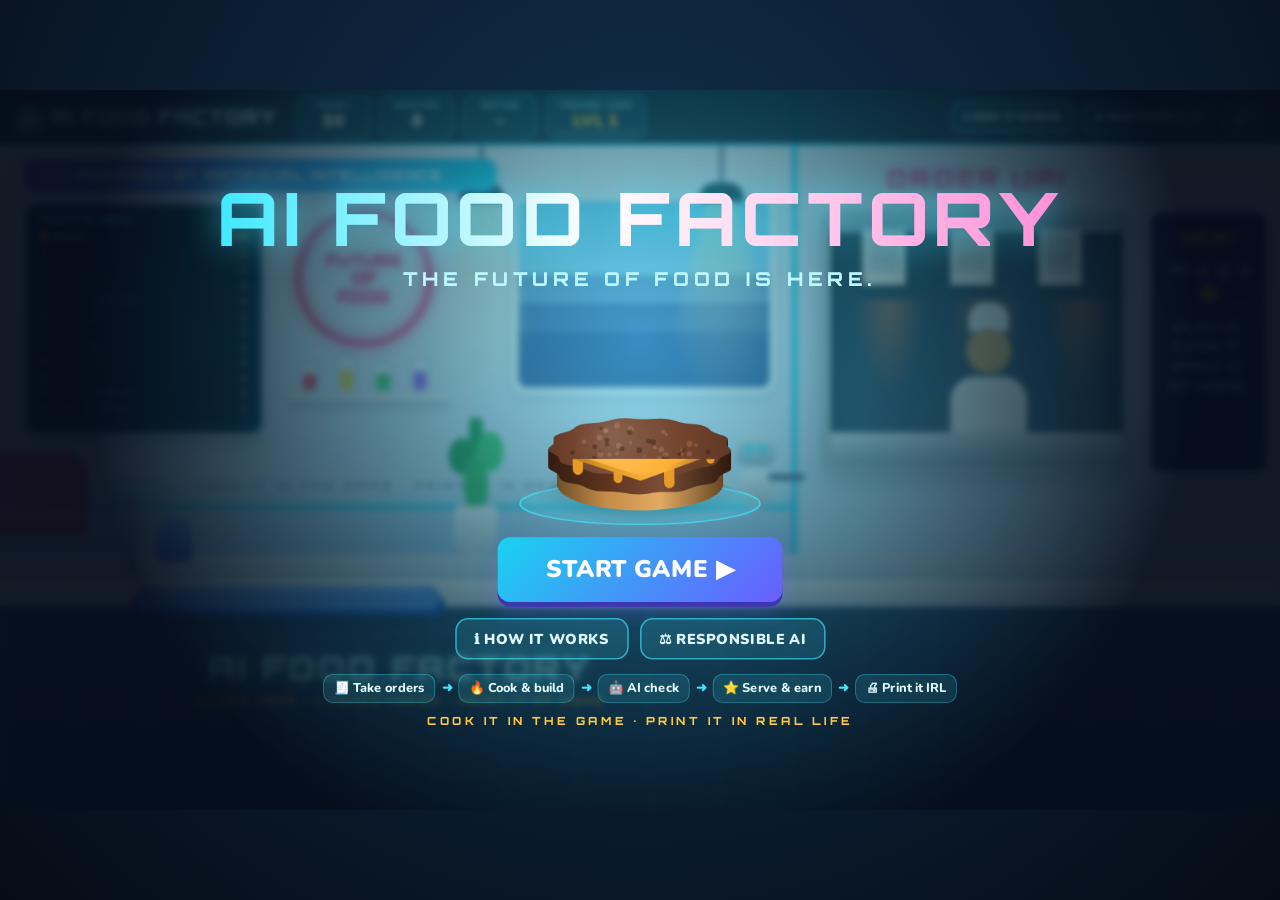
<file: dev.html>
<!DOCTYPE html>
<html lang="en">
<head>
  <meta charset="utf-8" />
  <meta name="viewport" content="width=device-width, initial-scale=1" />
  <title>AI Food Factory</title>
  <link rel="preconnect" href="https://fonts.googleapis.com" />
  <link href="https://fonts.googleapis.com/css2?family=Orbitron:wght@600;800&family=Nunito:wght@500;700;800;900&display=swap" rel="stylesheet" />
  <link rel="stylesheet" href="css/style.css" />
</head>
<body>
  <div id="viewport">
    <div id="stage">
      <!-- ================= THE REAL WORLD (only seen in the print-it-IRL cutscene) ================= -->
      <div id="irlScene">
      <canvas id="irlBack" width="3200" height="1800"></canvas>
      <canvas id="irlPrinter" width="1120" height="1480"></canvas>
      <!-- ================= THE GAME (shrinks onto the player's monitor during the cutscene) ================= -->
      <div id="gameView">
      <!-- ================= FRONT OF HOUSE: the restaurant ================= -->
      <div id="world">
        <div class="wall">
          <div class="wall-stripe"></div>
          <div class="pendant p1"><i></i></div><div class="pendant p2"><i></i></div><div class="pendant p3"><i></i></div>
          <div class="banner">POWERED BY ARTIFICIAL INTELLIGENCE</div>
          <div class="menu-screen">
            <div class="menu-title">TODAY'S MENU</div>
            <div id="menuList" class="menu-list"></div>
          </div>
          <div class="neon-ring"><span>FUTURE<br />OF<br />FOOD</span></div>
          <div class="shelf s-a"><b></b><b></b><b></b><b></b></div>
          <div class="window"><div class="city"></div><div class="drone"></div></div>
          <div class="motto">COOK IT IN THE GAME · PRINT IT IN REAL LIFE</div>
          <div class="pass-area">
            <div class="pass-sign">ORDER UP!</div>
            <div class="pass-window">
              <div class="pass-rail"><i></i><i></i><i></i></div>
              <div class="pass-lamps"><b></b><b></b><b></b></div>
              <div class="pass-shelf"></div>
              <div class="pass-chef"><div class="pc-hat"></div><div class="pc-head"></div><div class="pc-body"></div></div>
            </div>
            <div class="ad-screen"><div class="ad-title">NEW!</div><div class="ad-icon">🎮 ➜ 🖨 ➜ 😋</div><div class="ad-text">PLAY IT.<br />COOK IT.<br />PRINT IT<br />AT HOME.</div></div>
          </div>
        </div>
        <div class="floor"><div class="floor-shine"></div></div>
        <div class="dining">
          <div class="booth"><div class="booth-back"></div><div class="booth-seat"></div></div>
          <div class="table t1"><div class="top"></div><div class="leg"></div></div>
          <div class="stool s1"></div><div class="stool s2"></div>
          <div class="plant"><div class="pot"></div><div class="leaves"></div></div>
          <div class="robot-waiter"><div class="rw-head"><i></i><i></i></div><div class="rw-body"></div><div class="rw-tray"></div></div>
          <div class="soda-machine"><div class="sm-screen">AI-ADE</div><div class="sm-cups"></div></div>
        </div>
        <div id="customer" class="customer offstage">
          <canvas id="customerCanvas" width="520" height="840"></canvas>
          <div class="name-tag" id="customerName"></div>
        </div>
        <div id="bubble" class="bubble hidden"></div>
        <div id="hearts" class="hearts hidden"></div>
        <div class="counter">
          <div class="counter-top"></div>
          <div class="counter-front">
            <div class="counter-logo">AI FOOD FACTORY</div>
            <div class="counter-sub">ORDER HERE • COOKED FRESH • PRINT IT AT HOME</div>
          </div>
        </div>
        <canvas id="trayCanvas" class="serve-tray" width="840" height="320"></canvas>
        <div class="service-bell"></div>
      </div>

      <!-- ================= KITCHEN STATIONS ================= -->
      <div id="kitchen" class="kitchen hidden">
        <canvas id="kitchenCanvas" width="2400" height="1140"></canvas>
        <div id="stationUI"></div>
      </div>


      <!-- ================= HUD ================= -->
      <header id="hud">
        <div class="logo"><span class="logo-icon">🤖</span> AI FOOD FACTORY</div>
        <div class="stats">
          <div class="stat"><label>MONEY</label><span id="money">$0</span></div>
          <div class="stat"><label>SERVED</label><span id="ordersServed">0</span></div>
          <div class="stat"><label>RATING</label><span id="avgRating">–</span></div>
          <div class="stat level"><label id="levelTitle">TRAINEE COOK</label><span id="levelNum">LVL 1</span><div class="xp"><div id="xpFill"></div></div></div>
        </div>
        <div class="hud-buttons">
          <button class="btn small ghost" id="aboutBtn">ℹ HOW IT WORKS</button>
          <button class="btn small ghost" id="ethicsBtn">⚖ RESPONSIBLE AI</button>
          <button class="btn small ghost icon" id="soundBtn" title="Sound & music">🔊</button>
        </div>
        <div id="volumePanel" class="volume-panel hidden">
          <h4>SOUND</h4>
          <label>Master <input type="range" min="0" max="1" step="0.05" data-vol="master" /></label>
          <label>Music <input type="range" min="0" max="1" step="0.05" data-vol="music" /></label>
          <label>Effects <input type="range" min="0" max="1" step="0.05" data-vol="sfx" /></label>
          <button class="btn small ghost" id="muteBtn">MUTE ALL</button>
        </div>
      </header>

      <!-- ================= TICKET + AI ASSIST (right column) ================= -->
      <div id="rightCol" class="right-col front hidden">
        <section id="ticket" class="ticket">
          <div class="perf"></div>
          <div class="t-head"><span id="ticketNo">ORDER #001</span><span id="ticketTime">00:00</span></div>
          <div class="t-customer">CUSTOMER: <b id="ticketWho">JACK</b></div>
          <div class="t-rule"></div>
          <div class="t-food"><span id="ticketEmoji">🍔</span><span id="ticketFood">CHEESEBURGER</span><i id="ticketMainCheck"></i></div>
          <div id="ticketRows" class="t-rows"></div>
          <div id="ticketExtras" class="t-extras"></div>
          <div class="patience"><label>PATIENCE</label><div class="bar"><div id="patienceFill"></div></div><span id="timer">0s</span></div>
          <button class="btn primary big" id="takeOrderBtn">TAKE ORDER ▶</button>
          <button class="btn success big hidden" id="serveBtn">SERVE ORDER 🍽</button>
          <div class="perf bottom"></div>
        </section>
        <section id="aiAssist" class="ai-assist">
          <div class="aa-head"><span class="pulse-dot"></span> AI ASSIST</div>
          <div id="aiAssistBody" class="aa-body"></div>
        </section>
      </div>

      <!-- ================= STATION BAR ================= -->
      <nav id="stationBar" class="station-bar hidden"></nav>

      <div id="insight" class="insight hidden"></div>
      <div id="notify" class="notify"></div>
      <!-- the "send to printer" popup shown on the player's screen -->
      <div id="irlPrompt" class="irl-prompt hidden">
        <div class="ip-head">🖨 PRINT IN REAL LIFE?</div>
        <div class="ip-food">🍔 Burger</div>
        <div class="ip-sub">Send this food from the game to your home food printer</div>
        <div class="ip-buttons"><span class="ip-no">CANCEL</span><span class="ip-yes">🖨 PRINT IT</span></div>
        <div class="ip-cursor">➤</div>
      </div>
      </div><!-- /gameView -->
      <canvas id="irlFront" width="3200" height="1800"></canvas>
      <div id="irlBubble" class="bubble irl-bubble hidden"></div>
      <div id="irlHearts" class="hearts irl-hearts hidden"></div>
      </div><!-- /irlScene -->

      <!-- cinematic letterbox -->
      <div class="letterbox top"></div>
      <div class="letterbox bottom"></div>
      <div id="irlCaption" class="irl-caption"></div>

      <!-- ================= AI SYNTHESIS PANEL (cutscene) ================= -->
      <section id="aiPanel" class="ai-panel hidden">
        <div class="ai-title"><span class="pulse-dot"></span> AI FOOD SYNTHESIS</div>
        <ul id="aiSteps" class="ai-steps"></ul>
        <div id="aiRecipe" class="ai-recipe hidden">
          <div class="ai-recipe-title">SYNTHESIS SEQUENCE</div>
          <div class="ai-recipe-meta" id="aiRecipeMeta"></div>
          <ol id="aiLayers"></ol>
        </div>
      </section>
      <button id="skipBtn" class="btn skip hidden">SKIP ▶▶</button>

      <!-- ================= RESULTS ================= -->
      <div id="results" class="overlay hidden">
        <div class="modal results-card">
          <div class="results-left">
            <canvas id="resultFood" width="400" height="300"></canvas>
            <div class="r-quote"><div class="r-hearts" id="resultHearts"></div><div id="resultQuote"></div></div>
          </div>
          <div class="results-right">
            <h2 id="resultTitle">ORDER COMPLETE</h2>
            <div class="metric"><label>📋 ORDER ACCURACY</label><div class="bar"><div id="m-acc"></div></div><span id="t-acc">0%</span></div>
            <div class="metric"><label>🔥 COOKING</label><div class="bar"><div id="m-cook"></div></div><span id="t-cook">0%</span></div>
            <div class="metric"><label>⏱ SPEED</label><div class="bar"><div id="m-speed"></div></div><span id="t-speed">0%</span></div>
            <div class="metric"><label>✨ PRESENTATION</label><div class="bar"><div id="m-pres"></div></div><span id="t-pres">0%</span></div>
            <div class="total-row"><div><label>TOTAL</label><span id="t-total">0%</span></div><div class="stars" id="stars"></div></div>
            <ul class="mistakes" id="mistakes"></ul>
            <div class="earned"><label>EARNED</label><span id="earned">+$0</span><small id="earnedBreakdown"></small><div class="xp-gain" id="xpGain"></div></div>
            <div class="learned" id="learned"></div>
            <div class="irl-offer" id="irlOffer">
              <div class="io-text"><b>🍔 WANT TO EAT THIS FOR REAL?</b><span>Send this food from the game to the player's home 3D food printer and watch them eat it.</span></div>
              <button class="btn print-irl" id="printIrlBtn">🖨 PRINT IT IN REAL LIFE ▶</button>
            </div>
            <button class="btn primary next-btn" id="nextBtn">NEXT CUSTOMER ▶</button>
          </div>
        </div>
      </div>

      <!-- ================= HOW IT WORKS ================= -->
      <div id="aboutModal" class="overlay hidden">
        <div class="modal info">
          <button class="close" data-close>✕</button>
          <div class="info-badge">HOW IT WORKS</div>
          <h2>FROM THE GAME TO YOUR PLATE</h2>
          <p class="lead">Imagine you're playing a video game and you see food you want to try — like a burger in a cooking game. <b>AI Food Factory</b> imagines a future where your computer could send that food to a <b>3D food printer at home</b>, where AI turns the game's recipe into a real meal.</p>
          <div class="how-steps">
            <div><b>1</b><span>🧑 A customer orders in the game</span></div>
            <div><b>2</b><span>👩‍🍳 You cook &amp; build the food</span></div>
            <div><b>3</b><span>🤖 AI checks it for mistakes</span></div>
            <div><b>4</b><span>😋 The in-game customer eats &amp; rates it</span></div>
            <div><b>5</b><span>🖥 Want it? The computer sends the recipe</span></div>
            <div><b>6</b><span>🖨 AI plans &amp; the home printer prints it</span></div>
            <div><b>7</b><span>🍔 The real player eats it!</span></div>
          </div>
          <div class="sim-banner">THIS PROTOTYPE SIMULATES AI-ASSISTED FOOD PRINTING.</div>
          <div class="note">
            The "AI" in this game is <b>programmed logic</b> (rules, comparisons and simple pattern counting) that <i>demonstrates</i> what an AI assistant could do.
            It is not a trained machine-learning model, it needs no internet or API key, and the game does <b>not</b> represent technology that is available today —
            real food 3D printers are still experimental and cannot make meals like this.
          </div>
          <div class="tech-grid">
            <div><b>👩‍🍳 Human: cooking</b><span>Grill, fry, bake, stretch, stack and pour. Your timing and choices matter.</span></div>
            <div><b>🤖 AI: assisting</b><span>Reads the ticket, recommends cook times, suggests stacking order and flags mistakes.</span></div>
            <div><b>🖨 Print it in real life</b><span>After serving, press PRINT IT IN REAL LIFE to watch the recipe travel from the game to a home printer.</span></div>
            <div><b>💡 Personalization</b><span>With permission, the AI notices patterns in a returning customer's orders.</span></div>
            <div><b>🔍 Quality control</b><span>An AI scan checks food, ingredients, cooking and presentation before printing.</span></div>
            <div><b>🛠 Built with</b><span>HTML, CSS and JavaScript. Every food, person, machine and sound is generated by code.</span></div>
          </div>
        </div>
      </div>

      <!-- ================= RESPONSIBLE AI ================= -->
      <div id="ethicsModal" class="overlay hidden">
        <div class="modal info">
          <button class="close" data-close>✕</button>
          <div class="info-badge">ETHICS</div>
          <h2>RESPONSIBLE AI</h2>
          <p class="lead">If a restaurant used AI like this for real, these are the rules it should follow — and how this game models them:</p>
          <div class="ethics-grid">
            <div class="ethic"><div class="e-icon">🔒</div><b>PRIVACY</b><span>Customer preferences should be collected responsibly and only with permission.</span><em>In the game: insights appear only for customers who opted in to preference memory.</em></div>
            <div class="ethic"><div class="e-icon">⚖️</div><b>BIAS</b><span>AI recommendations should be tested for unfair assumptions about people.</span><em>In the game: the AI only uses what someone ordered — never how they look.</em></div>
            <div class="ethic"><div class="e-icon">©️</div><b>COPYRIGHT</b><span>AI-generated assets and content should respect creators and their work.</span><em>In the game: every character, food and sound is original and made with code.</em></div>
            <div class="ethic"><div class="e-icon">👷</div><b>WORKFORCE IMPACT</b><span>Automation may change restaurant jobs, so companies should plan retraining and keep humans involved.</span><em>In the game: the human cooks; the machine assists and finishes.</em></div>
            <div class="ethic"><div class="e-icon">🧑‍🔧</div><b>HUMAN OVERSIGHT</b><span>AI should assist people rather than make every important decision automatically.</span><em>In the game: the AI flags mistakes, but you decide whether to fix them.</em></div>
          </div>
        </div>
      </div>

      <!-- ================= START SCREEN ================= -->
      <div id="startScreen" class="overlay start">
        <div class="start-card">
          <h1>AI FOOD FACTORY</h1>
          <p class="tagline">THE FUTURE OF FOOD IS HERE.</p>
          <canvas id="startFood" width="420" height="300"></canvas>
          <button class="btn primary huge glow" id="startBtn">START GAME ▶</button>
          <div class="start-links">
            <button class="btn ghost" id="aboutBtn2">ℹ HOW IT WORKS</button>
            <button class="btn ghost" id="ethicsBtn2">⚖ RESPONSIBLE AI</button>
          </div>
          <div class="how">
            <span>🧾 Take orders</span><i>➜</i><span>🔥 Cook &amp; build</span><i>➜</i><span>🤖 AI check</span><i>➜</i><span>⭐ Serve &amp; earn</span><i>➜</i><span>🖨 Print it IRL</span>
          </div>
          <p class="motto-start">COOK IT IN THE GAME · PRINT IT IN REAL LIFE</p>
        </div>
      </div>

      <div id="toast" class="toast hidden"></div>
    </div>
  </div>

  <script src="js/compat.js"></script>
  <script src="js/data.js"></script>
  <script src="js/renderer.js"></script>
  <script src="js/audio.js"></script>
  <script src="js/ai.js"></script>
  <script src="js/printer.js"></script>
  <script src="js/kitchen.js"></script>
  <script src="js/irl.js"></script>
  <script src="js/game.js"></script>
</body>
</html>
</file>
<file: css/style.css>
/* =========================================================
   AI FOOD FACTORY — STYLES
   Everything sits on a fixed 1600×900 stage that is scaled
   to fit any window (see fitStage() in game.js).
   ========================================================= */
:root {
  --ink: #12304a;
  --ink-soft: #4b6580;
  --cyan: #19d3f0;
  --cyan-glow: #40e8ff;
  --pink: #ff4d8d;
  --green: #2fcf6a;
  --yellow: #ffc83d;
  --orange: #ff8a3d;
  --navy: #0b1a2e;
  --head: 'Orbitron', 'Segoe UI', Arial, sans-serif;
  --body: 'Nunito', 'Segoe UI', Arial, sans-serif;
  --mono: 'Courier New', Consolas, monospace;
}

* { box-sizing: border-box; }
html, body { margin: 0; height: 100%; overflow: hidden; }
body { background: #071423; font-family: var(--body); color: var(--ink); user-select: none; }
button { font-family: inherit; }

#viewport { position: fixed; inset: 0; background: radial-gradient(circle at 50% 30%, #12304f, #050c16); }
#stage { position: absolute; width: 1600px; height: 900px; left: 0; top: 0; transform-origin: 0 0; overflow: hidden; background: #dfefff; }
.hidden { display: none !important; }

/* =========================================================
   FRONT OF HOUSE (restaurant world)
   ========================================================= */
#world { position: absolute; inset: 0; transform-origin: 0 0; transition: transform 0.9s cubic-bezier(.6,.05,.25,1); }
.wall { position: absolute; left: 0; top: 0; width: 1600px; height: 580px; background: linear-gradient(180deg, #f6faff 0%, #e2efff 60%, #cfe3fb 100%); }
.wall::before { content: ''; position: absolute; inset: 0; background: repeating-linear-gradient(90deg, transparent 0 118px, rgba(25,211,240,.08) 118px 120px); }
.wall-stripe { position: absolute; left: 0; right: 0; top: 520px; height: 60px; background: linear-gradient(180deg, #bdd8f5, #a7c9ee); border-top: 4px solid var(--cyan); box-shadow: 0 -2px 18px rgba(25,211,240,.5); }
.pendant { position: absolute; top: 70px; width: 4px; height: 50px; background: #56687e; z-index: 1; }
.pendant i { position: absolute; left: -26px; top: 46px; width: 56px; height: 24px; border-radius: 28px 28px 6px 6px; background: linear-gradient(#2b3a4d, #0b1a2e); }
.pendant i::after { content: ''; position: absolute; left: -60px; top: 22px; width: 176px; height: 260px; background: radial-gradient(ellipse at 50% 0%, rgba(255,240,190,.5), transparent 70%); clip-path: polygon(40% 0, 60% 0, 100% 100%, 0 100%); pointer-events: none; }
.pendant.p1 { left: 120px; display: none; } .pendant.p2 { left: 600px; } .pendant.p3 { left: 900px; }
.banner { position: absolute; left: 30px; top: 86px; width: 590px; padding: 10px 0; text-align: center; font: 800 17px var(--head); letter-spacing: 2px; color: #fff; background: linear-gradient(90deg, #6a5cff, #19d3f0); border-radius: 14px; box-shadow: 0 6px 20px rgba(106,92,255,.35); z-index: 2; }
.menu-screen { position: absolute; left: 30px; top: 140px; width: 300px; height: 292px; background: var(--navy); border-radius: 16px; border: 4px solid #9fb3c8; padding: 10px 14px; box-shadow: 0 0 24px rgba(25,211,240,.35) inset, 0 10px 24px rgba(0,30,60,.25); }
.menu-title { font: 800 12px var(--head); color: var(--cyan-glow); letter-spacing: 1px; margin-bottom: 6px; text-shadow: 0 0 8px var(--cyan-glow); }
.menu-list { display: grid; gap: 1px; font: 700 12.5px var(--body); color: #dff9ff; }
.menu-list div { display: flex; justify-content: space-between; white-space: nowrap; line-height: 18.5px; }
.menu-list .locked { opacity: .35; }
.menu-list b { color: var(--yellow); }
.neon-ring { position: absolute; left: 370px; top: 150px; width: 170px; height: 170px; border-radius: 50%; border: 6px solid var(--pink); box-shadow: 0 0 20px var(--pink), inset 0 0 20px var(--pink); display: flex; align-items: center; justify-content: center; text-align: center; font: 800 20px/1.15 var(--head); color: var(--pink); text-shadow: 0 0 10px var(--pink); animation: flicker 6s infinite; }
@keyframes flicker { 0%, 92%, 100% { opacity: 1; } 93% { opacity: .4; } 95% { opacity: 1; } 96% { opacity: .5; } }
.shelf { position: absolute; left: 360px; top: 380px; width: 200px; height: 14px; background: linear-gradient(#ffffff, #b9cbe0); border-radius: 4px; box-shadow: 0 6px 10px rgba(0,30,60,.15); }
.shelf b { position: absolute; bottom: 14px; width: 26px; height: 40px; border-radius: 6px 6px 4px 4px; background: linear-gradient(90deg, rgba(255,255,255,.6), rgba(255,255,255,.2)); border: 2px solid rgba(120,160,200,.5); }
.shelf b::after { content: ''; position: absolute; left: 3px; right: 3px; bottom: 3px; height: 55%; border-radius: 3px; background: var(--c, #ff8a3d); }
.shelf b:nth-child(1) { left: 14px; --c: #ff4d6d; } .shelf b:nth-child(2) { left: 60px; --c: #ffd84a; height: 50px; } .shelf b:nth-child(3) { left: 106px; --c: #4fd06a; } .shelf b:nth-child(4) { left: 152px; --c: #a66cff; height: 46px; }
.window { position: absolute; left: 640px; top: 130px; width: 330px; height: 250px; border-radius: 20px; border: 8px solid #f6fbff; overflow: hidden; box-shadow: 0 6px 20px rgba(0,40,90,.15); background: linear-gradient(180deg, #7fd3ff, #c9ecff); }
.window .city { position: absolute; inset: 0; background: linear-gradient(transparent 55%, rgba(60,90,160,.55) 55%) 0 0/40px 100%, linear-gradient(transparent 40%, rgba(80,110,180,.5) 40%) 20px 0/70px 100%, linear-gradient(transparent 70%, rgba(40,70,140,.6) 70%) 10px 0/55px 100%; }
.window .drone { position: absolute; top: 40px; left: -40px; width: 34px; height: 10px; border-radius: 6px; background: #2b3a4d; animation: drone 14s linear infinite; }
.window .drone::before { content: ''; position: absolute; left: -6px; right: -6px; top: -4px; height: 3px; background: #9fb3c8; }
@keyframes drone { to { transform: translate(420px, 30px); } }
.motto { position: absolute; left: 30px; top: 486px; width: 960px; text-align: center; font: 800 14px var(--head); letter-spacing: 4px; color: rgba(18,48,74,.4); }
.lab-wall { position: absolute; left: 990px; top: 0; width: 610px; height: 580px; background: linear-gradient(180deg, #1a3150, #24466e); border-left: 6px solid var(--cyan); box-shadow: -8px 0 30px rgba(25,211,240,.35); overflow: hidden; }
.hex-pattern { position: absolute; inset: 0; opacity: .25; background-image: radial-gradient(circle, rgba(64,232,255,.6) 1.5px, transparent 2px); background-size: 26px 26px; }
.lab-sign { position: absolute; left: 70px; top: 80px; width: 470px; padding: 8px; text-align: center; font: 800 18px var(--head); letter-spacing: 3px; color: #bff8ff; text-shadow: 0 0 12px var(--cyan-glow); border: 2px solid rgba(64,232,255,.6); border-radius: 12px; z-index: 1; background: rgba(5,20,40,.5); }
.lab-pipes i { position: absolute; top: 0; width: 10px; height: 580px; background: linear-gradient(90deg, #56687e, #9fb3c8, #56687e); opacity: .5; overflow: hidden; }
.lab-pipes i:nth-child(1) { left: 22px; } .lab-pipes i:nth-child(2) { left: 580px; } .lab-pipes i:nth-child(3) { left: 40px; width: 6px; }
.lab-pipes i::after { content: ''; position: absolute; left: 1px; width: 8px; height: 40px; border-radius: 4px; background: var(--cyan-glow); box-shadow: 0 0 10px var(--cyan-glow); animation: flow 3s linear infinite; }
@keyframes flow { from { top: -40px; } to { top: 580px; } }
.floor { position: absolute; left: 0; top: 580px; width: 1600px; height: 320px; background: repeating-linear-gradient(90deg, rgba(255,255,255,.25) 0 2px, transparent 2px 80px), linear-gradient(180deg, #c4d3e4, #9fb4cc); }
.floor-shine { position: absolute; inset: 0; background: linear-gradient(180deg, rgba(255,255,255,.35), transparent 40%); }
.dining .booth { position: absolute; left: 0; top: 452px; width: 110px; }
.booth-back { height: 80px; border-radius: 0 30px 0 0; background: linear-gradient(90deg, #ff5fa2, #e2457d); box-shadow: inset -8px 0 0 rgba(0,0,0,.08); }
.booth-seat { height: 30px; margin-top: -6px; border-radius: 0 10px 10px 0; background: linear-gradient(#ff7aa8, #c93b70); }
.dining .table { position: absolute; left: 110px; top: 490px; width: 110px; }
.dining .table .top { height: 16px; border-radius: 50%; background: linear-gradient(#ffffff, #cfdceb); box-shadow: 0 0 0 3px var(--cyan) inset; }
.dining .table .leg { width: 12px; height: 100px; margin: 0 auto; background: #9fb3c8; }
.dining .stool { position: absolute; top: 534px; width: 44px; height: 56px; border-radius: 22px 22px 6px 6px; background: linear-gradient(#7aa8ff, #3f6fe0); }
.dining .s1 { left: 196px; } .dining .s2 { display: none; }
.plant { position: absolute; left: 560px; top: 410px; }
.plant .pot { position: absolute; top: 110px; left: 8px; width: 54px; height: 60px; background: linear-gradient(#ffffff, #cbd8e6); border-radius: 6px 6px 18px 18px; }
.plant .leaves { width: 70px; height: 120px; background: radial-gradient(ellipse at 50% 70%, #3fbf62 30%, transparent 31%), radial-gradient(ellipse at 25% 40%, #2fa452 22%, transparent 23%), radial-gradient(ellipse at 75% 35%, #49cf6c 22%, transparent 23%), radial-gradient(ellipse at 50% 15%, #2fa452 18%, transparent 19%); animation: sway 5s ease-in-out infinite; transform-origin: 50% 100%; }
@keyframes sway { 50% { transform: rotate(2deg); } }
.robot-waiter { position: absolute; left: 920px; top: 430px; animation: hover 3s ease-in-out infinite; }
@keyframes hover { 50% { transform: translateY(-8px); } }
.rw-head { width: 50px; height: 40px; border-radius: 14px; background: linear-gradient(#e9f1f9, #9fb3c8); position: relative; }
.rw-head i { position: absolute; top: 14px; width: 9px; height: 9px; border-radius: 50%; background: var(--cyan-glow); box-shadow: 0 0 8px var(--cyan-glow); }
.rw-head i:first-child { left: 12px; } .rw-head i:last-child { right: 12px; }
.rw-body { width: 40px; height: 50px; margin: 4px auto 0; border-radius: 12px 12px 20px 20px; background: linear-gradient(#ffffff, #b7c5d4); }
.rw-tray { position: absolute; left: 40px; top: 50px; width: 46px; height: 8px; border-radius: 4px; background: #56687e; }
.soda-machine { display: none; }

/* customer */
.customer { position: absolute; left: 215px; top: 250px; width: 260px; height: 420px; transition: left 1.4s ease-in-out, opacity .4s; }
.customer canvas { width: 260px; height: 420px; display: block; }
.customer.walking canvas { animation: bob .34s ease-in-out infinite alternate; }
.customer.offstage { left: -320px; }
.customer.leaving { left: 1000px; opacity: 0; }
.customer.bounce canvas { animation: hop .45s ease 2; }
@keyframes bob { from { transform: translateY(0) rotate(-1.5deg); } to { transform: translateY(-10px) rotate(1.5deg); } }
@keyframes hop { 50% { transform: translateY(-22px); } }
.name-tag { position: absolute; left: 50%; top: 318px; transform: translateX(-50%); background: #fff; border: 3px solid var(--cyan); border-radius: 10px; padding: 2px 12px; font: 800 14px var(--body); white-space: nowrap; }
.bubble { position: absolute; left: 400px; top: 186px; max-width: 236px; z-index: 6; background: #fff; border-radius: 22px; padding: 14px 18px; font: 800 18px/1.25 var(--body); color: var(--ink); box-shadow: 0 8px 24px rgba(0,40,90,.2); border: 3px solid var(--ink); animation: pop .3s cubic-bezier(.3,1.6,.6,1); }
.bubble::after { content: ''; position: absolute; left: -16px; bottom: 18px; border: 10px solid transparent; border-right: 14px solid var(--ink); }
.hearts { position: absolute; left: 262px; top: 262px; z-index: 7; display: flex; gap: 4px; font-size: 30px; }
.hearts span { animation: heartPop .5s cubic-bezier(.3,1.8,.6,1) backwards, rise 2.6s ease-out forwards; }
@keyframes heartPop { from { transform: scale(0); } }
@keyframes rise { 70% { opacity: 1; } to { transform: translateY(-40px); opacity: 0; } }
@keyframes pop { from { transform: scale(.5); opacity: 0; } to { transform: scale(1); opacity: 1; } }

.counter { position: absolute; left: 0; top: 612px; width: 1600px; height: 288px; z-index: 3; }
.counter-top { height: 34px; background: linear-gradient(180deg, #ffffff, #d7e3f0); border-radius: 0 18px 0 0; box-shadow: 0 4px 0 var(--cyan), 0 8px 24px rgba(25,211,240,.5); }
.counter-front { height: 254px; display: flex; flex-direction: column; align-items: center; padding-right: 600px; justify-content: flex-start; padding-top: 52px; gap: 8px; background-image: linear-gradient(90deg, rgba(64,232,255,.12) 2px, transparent 2px), linear-gradient(180deg, #2a4a72, #18304f); background-size: 90px 100%, auto; }
.counter-logo { font: 800 40px var(--head); color: #bff8ff; letter-spacing: 4px; text-shadow: 0 0 16px var(--cyan-glow); }
.counter-sub { font: 800 13px var(--head); color: var(--yellow); letter-spacing: 3px; }
.serve-tray { position: absolute; left: 150px; top: 520px; width: 420px; height: 160px; z-index: 4; pointer-events: none; }
.plate { position: absolute; z-index: 6; transition: left .8s cubic-bezier(.5,0,.3,1), top .8s cubic-bezier(.5,-0.4,.3,1), width .8s, height .8s; filter: drop-shadow(0 8px 6px rgba(0,30,60,.3)); }
#printerCanvas { position: absolute; left: 1020px; top: 135px; width: 560px; height: 740px; z-index: 2; }

/* cinematic */
.letterbox { position: absolute; left: 0; right: 0; height: 0; background: #000; z-index: 20; transition: height .7s ease; }
.letterbox.top { top: 0; } .letterbox.bottom { bottom: 0; }
#stage.cinematic .letterbox { height: 56px; }
#stage.cinematic:not(.irl) #hud, #stage.cinematic:not(.irl) #rightCol, #stage.cinematic:not(.irl) #stationBar, #stage.cinematic #insight { opacity: 0; pointer-events: none; }

/* =========================================================
   HUD
   ========================================================= */
#hud { position: absolute; left: 0; top: 0; width: 1600px; height: 70px; z-index: 12; display: flex; align-items: center; gap: 18px; padding: 0 22px; background: linear-gradient(180deg, rgba(11,26,46,.97), rgba(11,26,46,.9)); border-bottom: 3px solid var(--cyan); transition: opacity .5s; }
.logo { font: 800 24px var(--head); color: #fff; letter-spacing: 2px; white-space: nowrap; text-shadow: 0 0 12px var(--cyan-glow); }
.logo-icon { filter: drop-shadow(0 0 6px var(--cyan-glow)); }
.stats { display: flex; gap: 10px; margin-left: 6px; }
.stat { position: relative; display: flex; flex-direction: column; align-items: center; min-width: 94px; padding: 4px 12px 7px; background: rgba(64,232,255,.1); border: 2px solid rgba(64,232,255,.35); border-radius: 12px; }
.stat label { font: 800 10px var(--head); color: #8fdcec; letter-spacing: 1px; white-space: nowrap; }
.stat span { font: 900 21px var(--body); color: #fff; }
.stat.level span { color: var(--yellow); }
.stat .xp { position: absolute; left: 8px; right: 8px; bottom: 3px; height: 4px; border-radius: 2px; background: rgba(255,255,255,.15); overflow: hidden; }
.stat .xp div { height: 100%; width: 0; background: var(--yellow); transition: width .8s; }
#money.bump { animation: bump .5s; }
@keyframes bump { 50% { transform: scale(1.35); color: var(--green); } }
.hud-buttons { margin-left: auto; display: flex; gap: 10px; }
.volume-panel { position: absolute; right: 18px; top: 74px; width: 270px; padding: 14px 18px; border-radius: 18px; background: var(--navy); border: 2px solid var(--cyan-glow); box-shadow: 0 12px 30px rgba(0,0,0,.4); color: #dff9ff; display: grid; gap: 10px; animation: pop .25s; }
.volume-panel h4 { margin: 0; font: 800 13px var(--head); letter-spacing: 2px; color: var(--cyan-glow); }
.volume-panel label { display: grid; grid-template-columns: 70px 1fr; align-items: center; font: 800 14px var(--body); }
.volume-panel input { accent-color: var(--cyan); width: 100%; }

/* =========================================================
   BUTTONS
   ========================================================= */
.btn { font: 900 18px var(--body); letter-spacing: .5px; border: none; border-radius: 16px; padding: 12px 22px; cursor: pointer; color: #fff; background: #5b6f88; transition: transform .12s, box-shadow .2s, filter .2s; }
.btn:hover:not(:disabled) { transform: translateY(-2px); filter: brightness(1.08); }
.btn:active:not(:disabled) { transform: translateY(1px); }
.btn:disabled { opacity: .45; cursor: not-allowed; }
.btn.primary { background: linear-gradient(135deg, #19d3f0, #6a5cff); box-shadow: 0 6px 0 #3e35b0, 0 10px 24px rgba(106,92,255,.35); }
.btn.success { background: linear-gradient(135deg, #2fcf6a, #13a39a); box-shadow: 0 6px 0 #0d7a5e, 0 10px 24px rgba(47,207,106,.4); animation: glowG 1.4s ease-in-out infinite; }
.btn small { display: block; font: 800 12px var(--body); opacity: .9; }
@keyframes glowG { 50% { box-shadow: 0 6px 0 #0d7a5e, 0 0 30px rgba(47,207,106,.9); } }
.btn.ghost { background: rgba(64,232,255,.12); border: 2px solid rgba(64,232,255,.6); color: #dff9ff; }
.btn.small { font-size: 13px; padding: 9px 14px; border-radius: 12px; }
.btn.icon { font-size: 18px; padding: 6px 12px; }
.btn.big { font-size: 21px; padding: 14px 22px; width: 100%; }
.btn.huge { font-size: 30px; padding: 20px 60px; }
.btn.glow:not(:disabled) { animation: glow 1.6s ease-in-out infinite; }
@keyframes glow { 50% { box-shadow: 0 6px 0 #3e35b0, 0 0 34px rgba(64,232,255,.9); } }
.btn.skip { position: absolute; right: 40px; top: 72px; z-index: 30; background: rgba(0,0,0,.6); border: 2px solid #fff; font-size: 20px; }

/* =========================================================
   RIGHT COLUMN: ticket + AI assist
   ========================================================= */
.right-col { position: absolute; z-index: 8; display: flex; flex-direction: column; gap: 12px; transition: left .45s cubic-bezier(.4,0,.2,1), top .45s, width .45s, opacity .4s; }
.right-col.front { left: 648px; top: 90px; width: 350px; }
.right-col.docked { left: 1290px; top: 86px; width: 300px; }
.ticket { position: relative; background: #fffef8; color: #1d2a36; padding: 16px 18px 18px; font-family: var(--mono); box-shadow: 0 16px 30px rgba(0,20,50,.3); border-radius: 4px; animation: slideDown .45s cubic-bezier(.3,1.4,.6,1); }
@keyframes slideDown { from { transform: translateY(-40px); opacity: 0; } }
.ticket .perf { position: absolute; left: 0; right: 0; top: -8px; height: 10px; background: radial-gradient(circle at 6px 0, transparent 6px, #fffef8 6.5px) 0 0/12px 10px repeat-x; }
.ticket .perf.bottom { top: auto; bottom: -8px; transform: rotate(180deg); }
.ticket::before { content: ''; position: absolute; left: 50%; top: -18px; width: 54px; height: 12px; transform: translateX(-50%); background: var(--pink); border-radius: 6px 6px 0 0; }
.t-head { display: flex; justify-content: space-between; font-weight: 900; font-size: 15px; }
.t-customer { margin-top: 4px; font-size: 14px; font-weight: 700; }
.t-customer b { font-size: 17px; }
.t-rule { border-top: 2px dashed #9aa7b4; margin: 8px 0; }
.t-food { display: flex; align-items: center; gap: 10px; font: 900 22px var(--body); text-transform: uppercase; }
.t-food span:first-child { font-size: 36px; }
.t-food .chk { margin-left: auto; width: 26px; height: 26px; flex: none; border-radius: 50%; border: 3px solid #c7d2dd; }
.t-food .chk.on { background: var(--green); border-color: var(--green); }
.t-food .chk.on::after { content: '✓'; display: block; color: #fff; font: 900 16px var(--body); text-align: center; line-height: 20px; }
.t-rows { display: grid; gap: 3px; margin: 6px 0; max-height: 270px; overflow: auto; }
.t-row { display: grid; grid-template-columns: 96px 1fr; font-size: 14px; align-items: start; }
.t-row label { font-weight: 700; color: #5a6a7a; }
.t-row div { display: flex; flex-wrap: wrap; gap: 3px 8px; font-weight: 900; }
.t-row span.no { color: #c0284a; }
.t-extras { display: grid; gap: 4px; border-top: 2px dashed #9aa7b4; padding-top: 6px; }
.t-extras:empty { display: none; }
.t-extra { display: grid; grid-template-columns: 62px 1fr 20px; font-size: 14px; align-items: center; }
.t-extra label { font-weight: 700; color: #5a6a7a; }
.t-extra span { font-weight: 900; }
.t-extra i { color: var(--green); font-style: normal; font-weight: 900; }
.t-extra.done span { text-decoration: line-through; opacity: .6; }
.patience { display: grid; grid-template-columns: auto 1fr auto; align-items: center; gap: 8px; margin: 10px 0 8px; font-family: var(--body); }
.patience label { font: 800 10px var(--head); color: var(--ink-soft); }
.bar { height: 14px; background: #dbe7f3; border-radius: 10px; overflow: hidden; }
.bar > div { height: 100%; width: 100%; border-radius: 10px; background: linear-gradient(90deg, #2fcf6a, #19d3f0); transition: width .5s cubic-bezier(.3,.9,.4,1); }
#patienceFill.low { background: linear-gradient(90deg, #ff4d8d, #ffc83d); }
#timer { font: 800 14px var(--body); color: var(--ink-soft); min-width: 30px; text-align: right; }
.ticket .btn { font-family: var(--body); }
.right-col.docked .ticket { padding: 12px 14px 14px; }
.right-col.docked .t-food { font-size: 18px; }
.right-col.docked .t-food span:first-child { font-size: 28px; }
.right-col.docked .t-row { grid-template-columns: 82px 1fr; font-size: 13px; }
.right-col.docked .btn.big { font-size: 17px; padding: 10px 14px; }

.ai-assist { border-radius: 18px; padding: 12px 14px; color: #dff9ff; background: linear-gradient(160deg, rgba(8,24,44,.96), rgba(19,44,80,.94)); border: 2px solid rgba(64,232,255,.7); box-shadow: 0 0 24px rgba(64,232,255,.25); }
.aa-head { display: flex; align-items: center; gap: 8px; font: 800 14px var(--head); letter-spacing: 2px; color: var(--cyan-glow); margin-bottom: 8px; }
.aa-next { font: 800 16px/1.3 var(--body); color: #fff; padding: 8px 10px; border-radius: 12px; background: rgba(64,232,255,.12); margin-bottom: 6px; }
.aa-next label { display: block; font: 800 10px var(--head); letter-spacing: 2px; color: #9dffb0; margin-bottom: 2px; }
.aa-tip { font: 700 13px/1.35 var(--body); color: #cfeefb; padding: 3px 2px; }
.right-col.front .ai-assist { display: none; }

/* =========================================================
   STATION BAR (bottom navigation)
   ========================================================= */
.station-bar { position: absolute; left: 0; bottom: 0; width: 1600px; height: 70px; z-index: 9; display: flex; gap: 6px; padding: 8px 10px 6px; background: linear-gradient(180deg, rgba(11,26,46,.94), rgba(5,14,28,.98)); border-top: 3px solid var(--cyan); transition: opacity .4s; }
.st-btn { position: relative; flex: 1; display: flex; align-items: center; justify-content: center; gap: 8px; border: 2px solid rgba(64,232,255,.25); border-radius: 14px; background: rgba(64,232,255,.06); color: #dff9ff; cursor: pointer; transition: transform .12s, background .2s, border-color .2s; }
.st-btn:hover:not(.locked) { transform: translateY(-3px); background: rgba(64,232,255,.16); }
.st-icon { font-size: 26px; }
.st-label { font: 800 14px var(--head); letter-spacing: 1px; }
.st-chip { position: absolute; top: -11px; right: 8px; font: 900 10px var(--body); padding: 2px 7px; border-radius: 8px; background: #56687e; color: #fff; white-space: nowrap; }
.st-btn.active { background: linear-gradient(135deg, rgba(25,211,240,.4), rgba(106,92,255,.4)); border-color: var(--cyan-glow); box-shadow: 0 0 18px rgba(64,232,255,.5); }
.st-btn.needed { border-color: var(--pink); animation: needPulse 1.3s ease-in-out infinite; }
.st-btn.needed .st-chip { background: var(--pink); }
.st-btn.done .st-chip { background: var(--green); }
.st-btn.busy .st-chip { background: var(--orange); }
.st-btn.locked { opacity: .35; cursor: not-allowed; }
@keyframes needPulse { 50% { box-shadow: 0 0 16px rgba(255,77,141,.8); } }

/* =========================================================
   KITCHEN STATIONS
   ========================================================= */
.kitchen { position: absolute; left: 0; top: 70px; width: 1600px; height: 760px; z-index: 5; animation: fade .25s; }
#kitchenCanvas { position: absolute; inset: 0; width: 1600px; height: 760px; }
#stationUI { position: absolute; inset: 0; }
.kbtn { position: absolute; display: flex; flex-direction: column; align-items: center; justify-content: center; border: none; border-radius: 14px; cursor: pointer; font: 900 17px var(--body); color: #fff; background: linear-gradient(180deg, #5b6f88, #3e5068); box-shadow: 0 5px 0 #26344a, 0 8px 16px rgba(0,20,50,.25); transition: transform .1s, filter .15s; }
.kbtn small { font: 700 11px var(--body); opacity: .9; }
.kbtn:hover:not(:disabled) { transform: translateY(-2px); filter: brightness(1.1); }
.kbtn:active:not(:disabled) { transform: translateY(3px); box-shadow: 0 2px 0 #26344a; }
.kbtn:disabled { opacity: .4; cursor: not-allowed; }
.kbtn.go { background: linear-gradient(180deg, #34d97a, #13a39a); box-shadow: 0 5px 0 #0d7a5e, 0 8px 18px rgba(47,207,106,.35); }
.kbtn.hot { background: linear-gradient(180deg, #ff9a3d, #ff4d4d); box-shadow: 0 5px 0 #b2362c, 0 8px 18px rgba(255,100,60,.35); }
.kbtn.danger { background: linear-gradient(180deg, #ff6b8a, #d63a5e); box-shadow: 0 5px 0 #8e2440; }
.kbtn.pulse:not(:disabled) { animation: kpulse 1.1s ease-in-out infinite; }
@keyframes kpulse { 50% { filter: brightness(1.2); box-shadow: 0 5px 0 rgba(0,0,0,.3), 0 0 26px rgba(255,255,255,.75); } }
.kbtn.flavor { background: linear-gradient(180deg, var(--fc), #2b3a4d 160%); font-size: 14px; text-shadow: 0 1px 2px rgba(0,0,0,.6); }
.kbtn.flavor.on { outline: 4px solid #fff; box-shadow: 0 0 22px var(--fc); }
.kbtn.fill { font-size: 21px; touch-action: none; }
.kbtn.fill:active { transform: translateY(3px) scale(.98); filter: brightness(1.2); }
.bin { position: absolute; display: flex; flex-direction: column; align-items: center; justify-content: flex-end; padding: 4px 4px 6px; border-radius: 14px; border: 3px solid rgba(255,255,255,.85); background: linear-gradient(180deg, rgba(255,255,255,.95), rgba(225,236,247,.95)); box-shadow: inset 0 -10px 18px rgba(30,60,100,.12), 0 6px 12px rgba(0,30,60,.2); cursor: pointer; transition: transform .12s, border-color .15s, box-shadow .15s; }
.bin img { width: 100%; flex: 1; min-height: 0; object-fit: contain; pointer-events: none; filter: drop-shadow(0 3px 2px rgba(0,0,0,.2)); }
.bin-name { font: 900 12px/1.1 var(--body); color: var(--ink); text-align: center; }
.bin:hover:not(:disabled) { transform: translateY(-4px); border-color: var(--cyan); box-shadow: 0 0 0 3px rgba(25,211,240,.35), 0 10px 18px rgba(0,30,60,.25); }
.bin:active:not(:disabled) { transform: translateY(1px) scale(.97); }
.bin:disabled { opacity: .45; cursor: not-allowed; }
.bin.base { border-color: #ffd84a; }
.bin.base .bin-name { font-size: 13px; }
.bin.pulse-bin:not(:disabled) { animation: binPulse 1.2s ease-in-out infinite; }
@keyframes binPulse { 50% { border-color: var(--pink); box-shadow: 0 0 18px rgba(255,77,141,.6); } }
.bin-badge { position: absolute; top: -9px; left: 50%; transform: translateX(-50%); font: 900 9.5px var(--body); padding: 2px 6px; border-radius: 7px; background: #56687e; color: #fff; white-space: nowrap; }
.bin-badge.ok { background: var(--green); }
.bin-badge.hot { background: var(--orange); }
.bin-ai { position: absolute; top: 4px; right: 4px; font: 800 8.5px var(--head); background: var(--pink); color: #fff; padding: 2px 4px; border-radius: 5px; box-shadow: 0 0 8px var(--pink); }
.raw { position: absolute; width: 104px; height: 128px; border: 2px solid transparent; border-radius: 12px; background: transparent; cursor: pointer; display: flex; align-items: flex-end; justify-content: center; padding: 0 4px 6px; transition: background .15s, border-color .15s; }
.raw span { font: 900 11.5px/1.1 var(--body); color: var(--ink); background: rgba(255,255,255,.88); padding: 2px 6px; border-radius: 6px; text-align: center; }
.raw:hover { background: rgba(255,255,255,.35); border-color: var(--cyan); }
.raw:active { transform: scale(.96); }
.raw .bin-badge { top: 4px; }
.raw.needed .bin-badge { background: var(--pink); animation: needPulse 1.3s infinite; }
.station-hint { position: absolute; padding: 10px 14px; border-radius: 12px; background: rgba(255,255,255,.92); font: 800 15px var(--body); color: var(--ink); }

.qc-panel { position: absolute; top: 40px; width: 390px; padding: 18px 20px; border-radius: 22px; color: #dff9ff; background: linear-gradient(160deg, rgba(8,24,44,.97), rgba(16,44,74,.95)); border: 2px solid var(--cyan-glow); box-shadow: 0 0 40px rgba(64,232,255,.45); animation: slideRight .4s cubic-bezier(.3,1.3,.6,1); font-family: var(--body); }
.qc-title { display: flex; align-items: center; gap: 10px; font: 800 20px var(--head); letter-spacing: 2px; color: #bff8ff; text-shadow: 0 0 10px var(--cyan-glow); }
.qc-sub { font: 700 13px var(--mono); color: #8fdcec; margin: 4px 0 10px; }
.qc-panel ul { list-style: none; margin: 0; padding: 0; display: grid; gap: 7px; }
.qc-panel li { font: 800 16px var(--body); animation: typeIn .3s; }
.qc-panel li b { display: inline-block; width: 22px; }
.qc-panel li.ok b { color: var(--green); }
.qc-panel li.warn b, .qc-panel li.warn { color: var(--yellow); }
.qc-panel li small { display: block; padding-left: 22px; font: 700 12.5px var(--body); color: #b9d9e6; }
.qc-score { display: flex; align-items: baseline; justify-content: space-between; margin-top: 14px; padding: 10px 14px; border-radius: 14px; background: rgba(47,207,106,.12); border: 2px solid #8fffb0; animation: pop .35s; }
.qc-score label { font: 800 14px var(--head); color: #9dffb0; letter-spacing: 2px; }
.qc-score span { font: 900 40px var(--body); color: #fff; text-shadow: 0 0 14px var(--green); }
.qc-ready { margin: 10px 0; text-align: center; font: 800 14px var(--head); letter-spacing: 2px; color: #9dffb0; animation: blink 1s infinite; }
@keyframes blink { 50% { opacity: .5; } }
.qc-buttons { display: grid; grid-template-columns: 1fr 1.6fr; gap: 10px; }
.qc-buttons .kbtn { position: relative; height: 56px; font-size: 15px; }

/* =========================================================
   CUTSCENE AI PANEL
   ========================================================= */
.ai-panel { position: absolute; left: 36px; top: 80px; width: 560px; min-height: 300px; z-index: 25; padding: 22px 26px; border-radius: 24px; color: #dff9ff; font-family: Consolas, 'Courier New', monospace; background: linear-gradient(160deg, rgba(8,24,44,.95), rgba(16,44,74,.92)); border: 2px solid var(--cyan-glow); box-shadow: 0 0 40px rgba(64,232,255,.35), inset 0 0 30px rgba(64,232,255,.1); animation: slideRight .5s; }
@keyframes slideRight { from { transform: translateX(-60px); opacity: 0; } }
.ai-title { font: 800 24px var(--head); color: #bff8ff; letter-spacing: 3px; text-shadow: 0 0 12px var(--cyan-glow); display: flex; align-items: center; gap: 12px; margin-bottom: 14px; }
.pulse-dot { width: 12px; height: 12px; border-radius: 50%; background: var(--green); box-shadow: 0 0 12px var(--green); animation: pulse 1s infinite; flex: none; }
@keyframes pulse { 50% { transform: scale(.6); opacity: .5; } }
.ai-steps { list-style: none; padding: 0; margin: 0; display: grid; gap: 7px; }
.ai-steps li { font-size: 17px; animation: typeIn .3s; }
.ai-steps li .res { display: block; padding-left: 26px; font-size: 14px; color: #8fffb0; }
.ai-steps li .res.warn { color: var(--yellow); }
.ai-steps li .spin::before { content: '◐'; display: inline-block; color: var(--cyan-glow); animation: spin .6s linear infinite; }
.ai-steps li .ok::before { content: '✔'; color: var(--green); }
@keyframes spin { to { transform: rotate(360deg); } }
@keyframes typeIn { from { opacity: 0; transform: translateX(-10px); } }
.ai-recipe { margin-top: 16px; padding: 14px 16px; border-radius: 16px; border: 2px solid #8fffb0; background: rgba(47,207,106,.08); animation: pop .35s; }
.ai-recipe-title { font: 800 18px var(--head); color: #8fffb0; text-shadow: 0 0 10px #2fcf6a; letter-spacing: 2px; }
.ai-recipe-meta { font-size: 13px; color: #bfeccc; margin: 4px 0 8px; }
.ai-recipe ol { margin: 0; padding-left: 26px; display: grid; grid-template-columns: 1fr 1fr; gap: 3px 14px; font-size: 14px; }
.ai-recipe li { opacity: .6; transition: all .2s; }
.ai-recipe li i { display: inline-block; width: 10px; height: 10px; border-radius: 3px; margin-right: 6px; }
.ai-recipe li.now { opacity: 1; color: #fff; font-weight: 700; text-shadow: 0 0 8px var(--cyan-glow); }
.ai-recipe li.done { opacity: 1; color: #8fffb0; }

/* =========================================================
   INSIGHT, NOTIFICATIONS, TOAST
   ========================================================= */
.insight { position: absolute; left: 30px; top: 86px; width: 420px; z-index: 9; padding: 16px 18px; border-radius: 20px; background: linear-gradient(150deg, #2a1650, #10305a); color: #fff; border: 2px solid var(--pink); box-shadow: 0 0 30px rgba(255,77,141,.45); animation: slideRight .5s cubic-bezier(.3,1.4,.6,1); }
.insight h4 { margin: 0 0 6px; font: 800 16px var(--head); color: #ff9cc4; letter-spacing: 2px; }
.insight p { margin: 4px 0; font: 700 16px var(--body); }
.insight .rec { margin-top: 8px; padding: 8px 12px; border-radius: 12px; background: rgba(255,255,255,.12); font: 900 17px var(--body); }
.insight .consent { margin-top: 8px; font: 700 12px var(--body); color: #9fe9c0; }
.insight .x { position: absolute; top: 8px; right: 12px; cursor: pointer; font-weight: 900; color: #ffb3d1; }
.notify { position: absolute; left: 640px; top: 84px; transform: translateX(-50%); z-index: 30; display: flex; flex-direction: column; align-items: center; gap: 6px; pointer-events: none; }
.note-pop { padding: 10px 18px; border-radius: 14px; background: rgba(11,26,46,.94); color: #fff; font: 800 16px var(--body); border: 2px solid var(--cyan-glow); box-shadow: 0 8px 20px rgba(0,0,0,.3); animation: noteIn .35s cubic-bezier(.3,1.5,.6,1), noteOut .4s 2.8s forwards; white-space: nowrap; }
@keyframes noteIn { from { transform: translateY(-20px); opacity: 0; } }
@keyframes noteOut { to { opacity: 0; transform: translateY(-10px); } }
.toast { position: absolute; left: 50%; top: 130px; transform: translateX(-50%); z-index: 50; padding: 16px 30px; border-radius: 20px; background: linear-gradient(135deg, #ffc83d, #ff8a3d); color: #3a1a00; font: 800 22px var(--head); box-shadow: 0 10px 30px rgba(255,138,61,.5); animation: pop .4s cubic-bezier(.3,1.6,.6,1); text-align: center; }
.toast small { display: block; font: 800 15px var(--body); margin-top: 4px; }

/* =========================================================
   OVERLAYS / MODALS
   ========================================================= */
.overlay { position: absolute; inset: 0; z-index: 40; display: flex; align-items: center; justify-content: center; background: rgba(5,15,30,.6); backdrop-filter: blur(4px); animation: fade .3s; }
@keyframes fade { from { opacity: 0; } }
.modal { position: relative; background: #fff; border-radius: 30px; border: 4px solid var(--cyan); box-shadow: 0 30px 80px rgba(0,0,0,.4); animation: pop .35s cubic-bezier(.3,1.4,.6,1); }
.modal h2 { margin: 0 0 12px; font: 800 28px var(--head); letter-spacing: 2px; }
.modal .close { position: absolute; top: 14px; right: 16px; width: 44px; height: 44px; border-radius: 50%; border: none; background: #eef4fa; font: 900 20px var(--body); cursor: pointer; color: var(--ink); }
.info { width: 1080px; max-height: 840px; overflow: auto; padding: 26px 40px; }
.info-badge { display: inline-block; font: 800 12px var(--head); letter-spacing: 3px; padding: 5px 12px; border-radius: 20px; background: var(--navy); color: var(--cyan-glow); margin-bottom: 10px; }
.lead { font: 700 18px/1.45 var(--body); margin: 0 0 14px; }
.how-steps { display: grid; grid-template-columns: repeat(7, 1fr); gap: 10px; margin: 6px 0 14px; }
.how-steps div { position: relative; display: flex; flex-direction: column; align-items: center; gap: 6px; padding: 12px 8px; border-radius: 16px; background: linear-gradient(180deg, #e6fbff, #f0ecff); border: 2px solid #b6e9f5; font: 800 13.5px/1.25 var(--body); text-align: center; }
.how-steps b { width: 30px; height: 30px; border-radius: 50%; background: linear-gradient(135deg, #19d3f0, #6a5cff); color: #fff; display: grid; place-items: center; font: 800 14px var(--head); }
.how-steps div:not(:last-child)::after { content: '➜'; position: absolute; right: -12px; top: 50%; transform: translateY(-50%); color: var(--cyan); font-size: 14px; z-index: 1; }
.sim-banner { text-align: center; padding: 12px; border-radius: 14px; background: var(--navy); color: #bff8ff; font: 800 16px var(--head); letter-spacing: 2px; text-shadow: 0 0 10px var(--cyan-glow); margin-bottom: 12px; }
.note { padding: 12px 18px; border-radius: 16px; background: #fff8e6; border: 2px solid var(--yellow); font: 600 15px/1.45 var(--body); }
.tech-grid { display: grid; grid-template-columns: repeat(3, 1fr); gap: 10px; margin-top: 14px; }
.tech-grid div { padding: 12px 14px; border-radius: 14px; background: #f1f7fd; display: flex; flex-direction: column; gap: 4px; font: 600 14px var(--body); }
.tech-grid b { font: 800 15px var(--body); color: var(--ink); }
.ethics-grid { display: flex; flex-wrap: wrap; justify-content: center; gap: 14px; }
.ethic { width: calc((100% - 28px) / 3); padding: 18px; border-radius: 20px; background: linear-gradient(160deg, #f4fbff, #f3efff); border: 2px solid #cfe6f5; display: flex; flex-direction: column; gap: 8px; font: 600 15px/1.4 var(--body); transition: transform .2s; }
.ethic:hover { transform: translateY(-4px); }
.ethic b { font: 800 16px var(--head); letter-spacing: 1px; }
.ethic em { font-style: normal; font: 700 13.5px/1.4 var(--body); color: #6a3fd0; padding: 8px 10px; border-radius: 10px; background: rgba(106,92,255,.08); margin-top: auto; }
.e-icon { font-size: 36px; }

.results-card { width: 1180px; display: flex; gap: 30px; padding: 28px 34px; }
.results-left { width: 400px; display: flex; flex-direction: column; align-items: center; gap: 14px; }
#resultFood { width: 400px; height: 300px; border-radius: 24px; background: radial-gradient(circle at 50% 60%, #ffffff, #e2eefb); border: 3px solid #d5e3f1; }
.r-quote { width: 100%; text-align: center; padding: 12px 16px; border-radius: 20px; background: #eef7ff; border: 3px solid var(--ink); font: 900 21px/1.3 var(--body); }
.r-hearts { font-size: 26px; letter-spacing: 4px; margin-bottom: 4px; }
.results-right { flex: 1; display: flex; flex-direction: column; gap: 9px; }
.results-right h2 { margin-bottom: 4px; }
.metric { display: grid; grid-template-columns: 220px 1fr 70px; align-items: center; gap: 12px; }
.metric label { font: 800 14px var(--head); color: var(--ink-soft); }
.metric span { font: 900 21px var(--body); text-align: right; }
.metric .bar { height: 18px; }
.metric .bar > div { width: 0; transition: width 1s cubic-bezier(.3,.9,.4,1); }
.metric .bar > div.ok { background: linear-gradient(90deg, #ffc83d, #ffe066); }
.metric .bar > div.bad { background: linear-gradient(90deg, #ff4d8d, #ff8a3d); }
.total-row { display: flex; align-items: center; justify-content: space-between; padding: 8px 18px; border-radius: 16px; background: var(--navy); color: #fff; }
.total-row label { font: 800 14px var(--head); color: #8fdcec; letter-spacing: 2px; margin-right: 12px; }
.total-row span { font: 900 36px var(--body); }
.stars { font-size: 42px; letter-spacing: 4px; color: #3a4c62; }
.stars .lit { color: #ffc83d; text-shadow: 0 0 12px rgba(255,200,61,.8); display: inline-block; animation: pop .35s backwards; }
.mistakes { margin: 0; padding: 0; list-style: none; display: flex; flex-wrap: wrap; gap: 6px; min-height: 28px; }
.mistakes li { font: 800 13.5px var(--body); padding: 5px 10px; border-radius: 10px; background: #fff0f3; color: #b23a5a; }
.mistakes li.good { background: #eafbf0; color: #1d8a4a; }
.earned { display: flex; align-items: baseline; gap: 14px; padding: 10px 18px; border-radius: 18px; background: linear-gradient(90deg, #eafbf0, #e6fbff); }
.earned label { font: 800 15px var(--head); color: var(--ink-soft); }
.earned span { font: 900 44px var(--body); color: #1d9a52; }
.earned small { font: 700 14px var(--body); color: var(--ink-soft); }
.xp-gain { margin-left: auto; font: 900 18px var(--body); color: #c48a00; }
.learned { font: 700 14px var(--body); color: #7a3fd0; min-height: 20px; }

/* =========================================================
   START SCREEN
   ========================================================= */
.start { background: radial-gradient(circle at 50% 35%, rgba(25,211,240,.35), rgba(5,12,25,.94) 70%); }
.start-card { text-align: center; color: #fff; display: flex; flex-direction: column; align-items: center; }
.start-badge { font: 800 13px var(--head); letter-spacing: 3px; padding: 6px 14px; border-radius: 20px; border: 2px solid var(--yellow); color: var(--yellow); }
.start h1 { margin: 12px 0 4px; font: 800 92px var(--head); letter-spacing: 6px; background: linear-gradient(90deg, #40e8ff, #ffffff 45%, #ff8fd8); -webkit-background-clip: text; background-clip: text; color: transparent; filter: drop-shadow(0 0 22px rgba(64,232,255,.6)); }
.tagline { margin: 0; font: 800 24px var(--head); letter-spacing: 6px; color: #bff8ff; }
#startFood { width: 420px; height: 300px; margin: 4px 0; }
.start-links { display: flex; gap: 14px; margin-top: 20px; }
.how { display: flex; align-items: center; gap: 8px; margin-top: 18px; font: 800 16px var(--body); color: #dff9ff; }
.how span { padding: 6px 12px; border-radius: 12px; background: rgba(64,232,255,.12); border: 1px solid rgba(64,232,255,.4); }
.how i { font-style: normal; color: var(--cyan-glow); }
.motto-start { margin-top: 14px; font: 800 14px var(--head); letter-spacing: 4px; color: var(--yellow); }
#aboutModal, #ethicsModal { z-index: 45; }

/* =========================================================
   KITCHEN PASS (right side of the restaurant)
   ========================================================= */
.pass-area { position: absolute; left: 990px; top: 0; width: 610px; height: 580px; background: linear-gradient(180deg, #eaf3fd, #cfe3fb); border-left: 6px solid var(--cyan); }
.pass-sign { position: absolute; left: 60px; top: 92px; width: 330px; text-align: center; font: 800 30px var(--head); letter-spacing: 4px; color: #ff4d8d; text-shadow: 0 0 14px #ff4d8d; animation: flicker 7s infinite; }
.pass-window { position: absolute; left: 30px; top: 150px; width: 390px; height: 330px; border-radius: 18px; border: 12px solid #b7c5d4; overflow: hidden; background: linear-gradient(180deg, #2a3a50, #46607e); box-shadow: inset 0 0 40px rgba(0,0,0,.5), 0 10px 24px rgba(0,30,60,.2); }
.pass-rail { position: absolute; left: 0; right: 0; top: 0; height: 16px; background: #9fb3c8; }
.pass-rail i { position: absolute; top: 12px; width: 54px; height: 70px; background: #fffef8; box-shadow: 0 4px 8px rgba(0,0,0,.3); animation: swing 3s ease-in-out infinite; transform-origin: 50% 0; }
.pass-rail i::before { content: ''; position: absolute; left: 8px; right: 8px; top: 12px; height: 40px; background: repeating-linear-gradient(180deg, #9aa7b4 0 3px, transparent 3px 9px); }
.pass-rail i:nth-child(1) { left: 40px; } .pass-rail i:nth-child(2) { left: 150px; animation-delay: -1s; } .pass-rail i:nth-child(3) { left: 260px; animation-delay: -2s; }
@keyframes swing { 50% { transform: rotate(3deg); } }
.pass-lamps b { position: absolute; top: 100px; width: 90px; height: 120px; background: radial-gradient(ellipse at 50% 0, rgba(255,140,80,.55), transparent 70%); }
.pass-lamps b:nth-child(1) { left: 30px; } .pass-lamps b:nth-child(2) { left: 150px; } .pass-lamps b:nth-child(3) { left: 270px; }
.pass-shelf { position: absolute; left: 0; right: 0; bottom: 0; height: 40px; background: linear-gradient(#e8eef5, #9fb3c8); }
.pass-chef { position: absolute; left: 150px; bottom: 40px; animation: chefMove 6s ease-in-out infinite; }
.pc-hat { width: 50px; height: 36px; margin: 0 auto -4px; border-radius: 20px 20px 4px 4px; background: #fff; }
.pc-head { width: 56px; height: 56px; margin: 0 auto; border-radius: 50%; background: #e0ac69; }
.pc-body { width: 96px; height: 70px; margin-top: 4px; border-radius: 30px 30px 0 0; background: #fff; }
@keyframes chefMove { 0%, 100% { transform: translateX(-60px); } 50% { transform: translateX(80px); } }
.ad-screen { position: absolute; left: 440px; top: 150px; width: 150px; height: 330px; border-radius: 16px; background: linear-gradient(170deg, #2a1650, #10305a); border: 4px solid #9fb3c8; color: #fff; text-align: center; padding: 16px 10px; box-shadow: 0 0 24px rgba(255,77,141,.35); }
.ad-title { font: 800 22px var(--head); color: var(--yellow); animation: blink 1.4s infinite; }
.ad-icon { font-size: 22px; margin: 14px 0; }
.ad-text { font: 800 18px/1.35 var(--head); color: #bff8ff; }
.service-bell { position: absolute; left: 860px; top: 590px; width: 54px; height: 28px; border-radius: 28px 28px 4px 4px; background: linear-gradient(#ffe58a, #c99a2e); z-index: 4; box-shadow: 0 6px 0 #56687e; }
.service-bell::before { content: ''; position: absolute; left: 22px; top: -8px; width: 10px; height: 8px; border-radius: 4px; background: #c99a2e; }

/* =========================================================
   PRINT IT IN REAL LIFE — cutscene
   ========================================================= */
#irlScene { position: absolute; inset: 0; transform-origin: 0 0; transition: transform 1.3s cubic-bezier(.6,.05,.25,1); }
#irlBack, #irlFront { position: absolute; left: 0; top: 0; width: 1600px; height: 900px; display: none; }
#irlFront { pointer-events: none; }
#irlPrinter { position: absolute; left: 65px; top: 330px; width: 235.2px; height: 310.8px; display: none; }
#stage.irl #irlBack, #stage.irl #irlFront, #stage.irl #irlPrinter { display: block; }
#gameView { position: absolute; left: 0; top: 0; width: 1600px; height: 900px; overflow: hidden; transform-origin: 0 0; transition: transform 1.3s cubic-bezier(.6,.05,.25,1); background: #dfefff; }
#stage.irl #gameView { pointer-events: none; box-shadow: 0 0 60px rgba(120,200,255,.6); }
#stage.irl .letterbox { height: 40px; }
.irl-prompt { position: absolute; left: 430px; top: 190px; width: 740px; z-index: 60; padding: 34px 40px; border-radius: 30px; background: rgba(11,26,46,.97); border: 6px solid var(--cyan-glow); box-shadow: 0 0 80px rgba(64,232,255,.7); color: #fff; text-align: center; animation: pop .4s cubic-bezier(.3,1.5,.6,1); }
.ip-head { font: 800 44px var(--head); color: #bff8ff; letter-spacing: 2px; text-shadow: 0 0 16px var(--cyan-glow); }
.ip-food { margin: 14px 0 6px; font: 900 52px var(--body); }
.ip-sub { font: 700 26px var(--body); color: #cfeefb; }
.ip-buttons { display: flex; justify-content: center; gap: 30px; margin-top: 26px; }
.ip-buttons span { padding: 18px 40px; border-radius: 20px; font: 900 34px var(--body); }
.ip-no { background: #3e5068; color: #cfe; }
.ip-yes { background: linear-gradient(135deg, #2fcf6a, #13a39a); box-shadow: 0 8px 0 #0d7a5e; }
.irl-prompt.clicked .ip-yes { transform: translateY(6px) scale(.96); box-shadow: 0 2px 0 #0d7a5e; filter: brightness(1.3); }
.ip-cursor { position: absolute; left: 700px; top: 420px; font-size: 70px; color: #fff; transform: rotate(-120deg); text-shadow: 0 4px 6px rgba(0,0,0,.6); animation: cursorMove 1.2s .1s ease-in-out forwards; }
@keyframes cursorMove { to { left: 480px; top: 300px; } }
.irl-caption { position: absolute; left: 50%; top: 58px; transform: translateX(-50%); z-index: 26; padding: 12px 28px; border-radius: 16px; background: rgba(0,0,0,.7); color: #fff; font: 800 26px var(--head); letter-spacing: 2px; white-space: nowrap; opacity: 0; transition: opacity .5s; pointer-events: none; }
.irl-caption b { color: var(--yellow); }
.irl-caption.show { opacity: 1; }
.irl-bubble { left: 900px; top: 300px; max-width: 300px; z-index: 5; }
.irl-hearts { left: 700px; top: 230px; z-index: 5; }
.ai-panel.irl { left: auto; right: 36px; top: 110px; }
.result-buttons { display: grid; grid-template-columns: 1fr 1.2fr; gap: 12px; }
.result-buttons .btn.big { width: 100%; }
.btn.print-irl { flex: none; background: linear-gradient(135deg, #ff4d8d, #a66cff); box-shadow: 0 6px 0 #7a2d8e, 0 10px 24px rgba(255,77,141,.35); font-size: 21px; padding: 16px 22px; animation: glowP 1.4s ease-in-out infinite; white-space: nowrap; }
.btn.print-irl:disabled { animation: none; opacity: .7; }
@keyframes glowP { 50% { box-shadow: 0 6px 0 #7a2d8e, 0 0 30px rgba(255,77,141,.8); } }

.serve-tray.served { animation: serveSlide .7s ease; }
@keyframes serveSlide { 40% { transform: translateY(-14px) scale(1.04); } }

.irl-offer { display: flex; align-items: center; gap: 16px; padding: 14px 16px; border-radius: 18px; background: linear-gradient(135deg, #2a1650, #10305a); border: 3px solid #ff4d8d; box-shadow: 0 0 24px rgba(255,77,141,.35); color: #fff; animation: offerIn .5s 1.2s cubic-bezier(.3,1.5,.6,1) backwards; }
@keyframes offerIn { from { transform: scale(.85); opacity: 0; } }
.io-text { display: flex; flex-direction: column; gap: 4px; min-width: 0; }
.io-text b { font: 800 17px var(--head); letter-spacing: 1px; color: #ffd84a; }
.io-text span { font: 700 14px/1.35 var(--body); color: #e6e0ff; }
.irl-offer.done { border-color: var(--green); box-shadow: none; }
.irl-offer.done .io-text b { color: #9dffb0; }
.next-btn { font-size: 19px; padding: 12px 22px; }
.results-right .mistakes { min-height: 0; }
</file>
